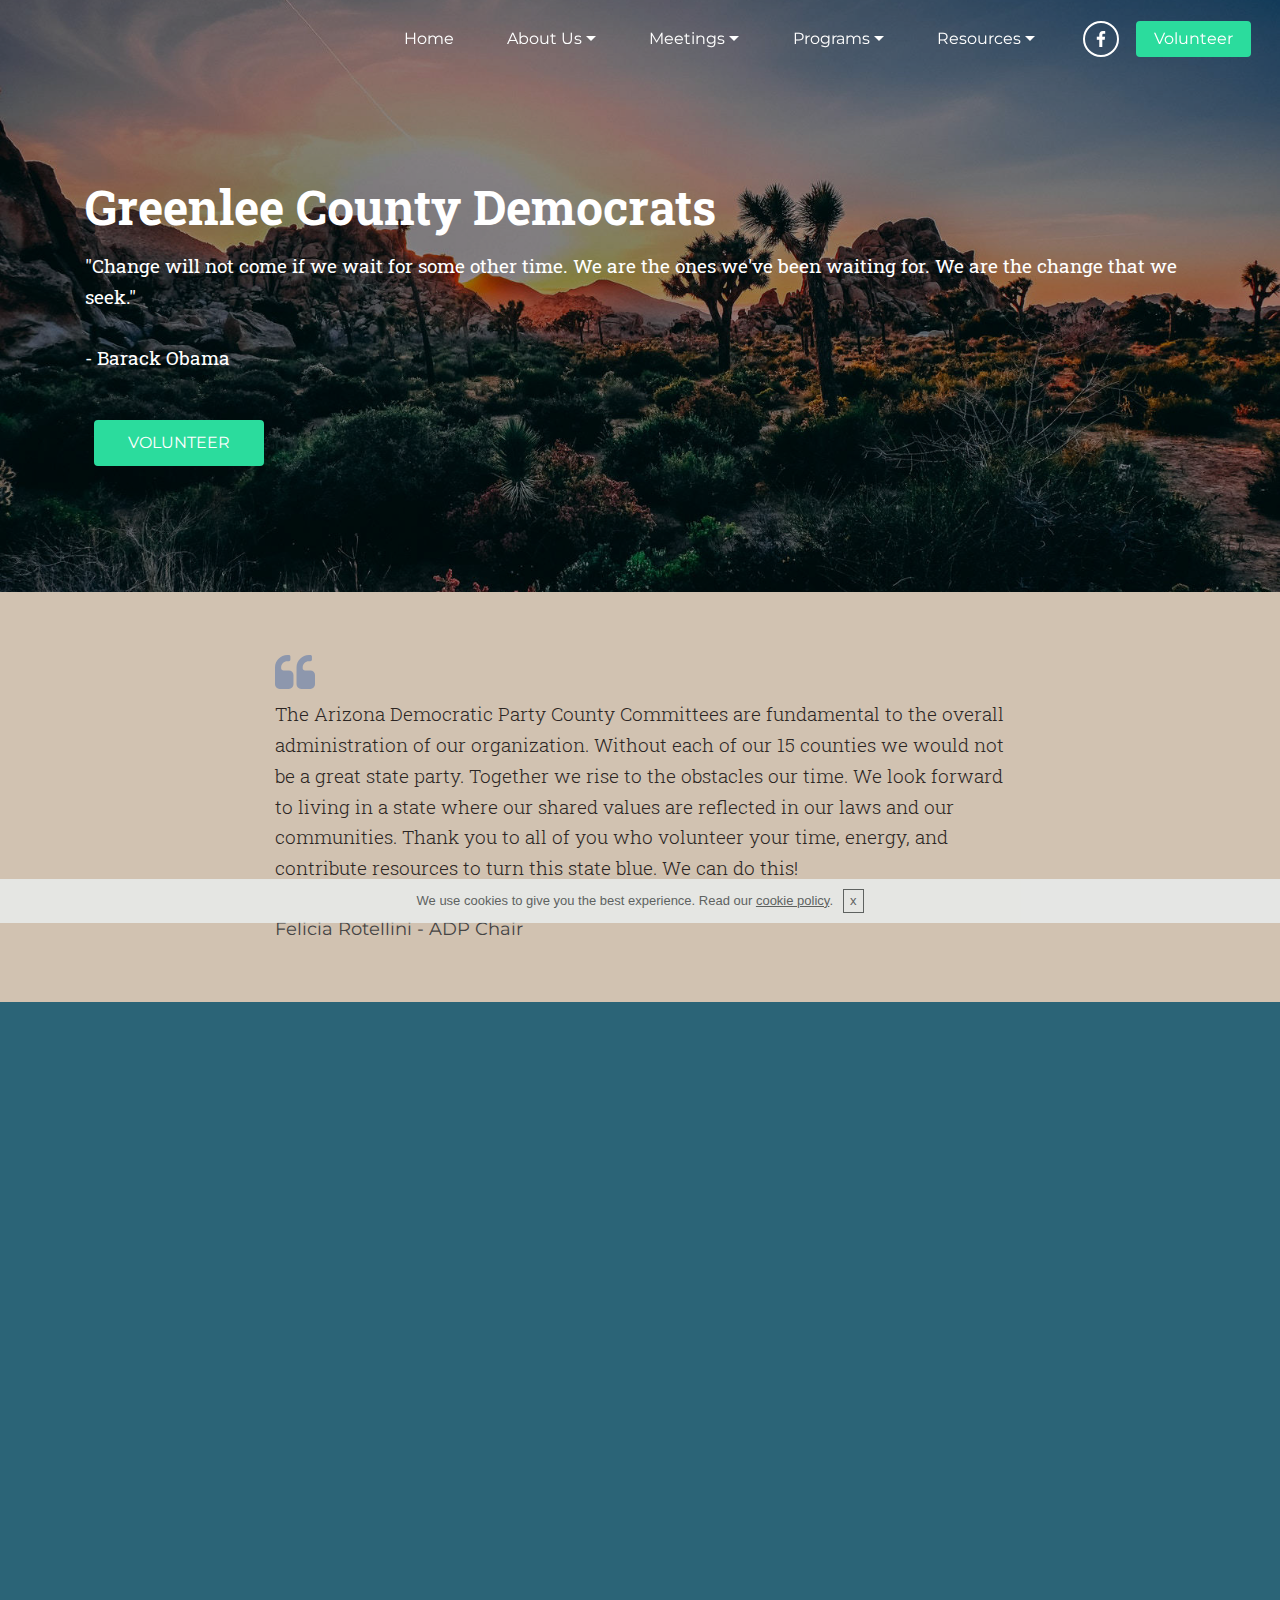
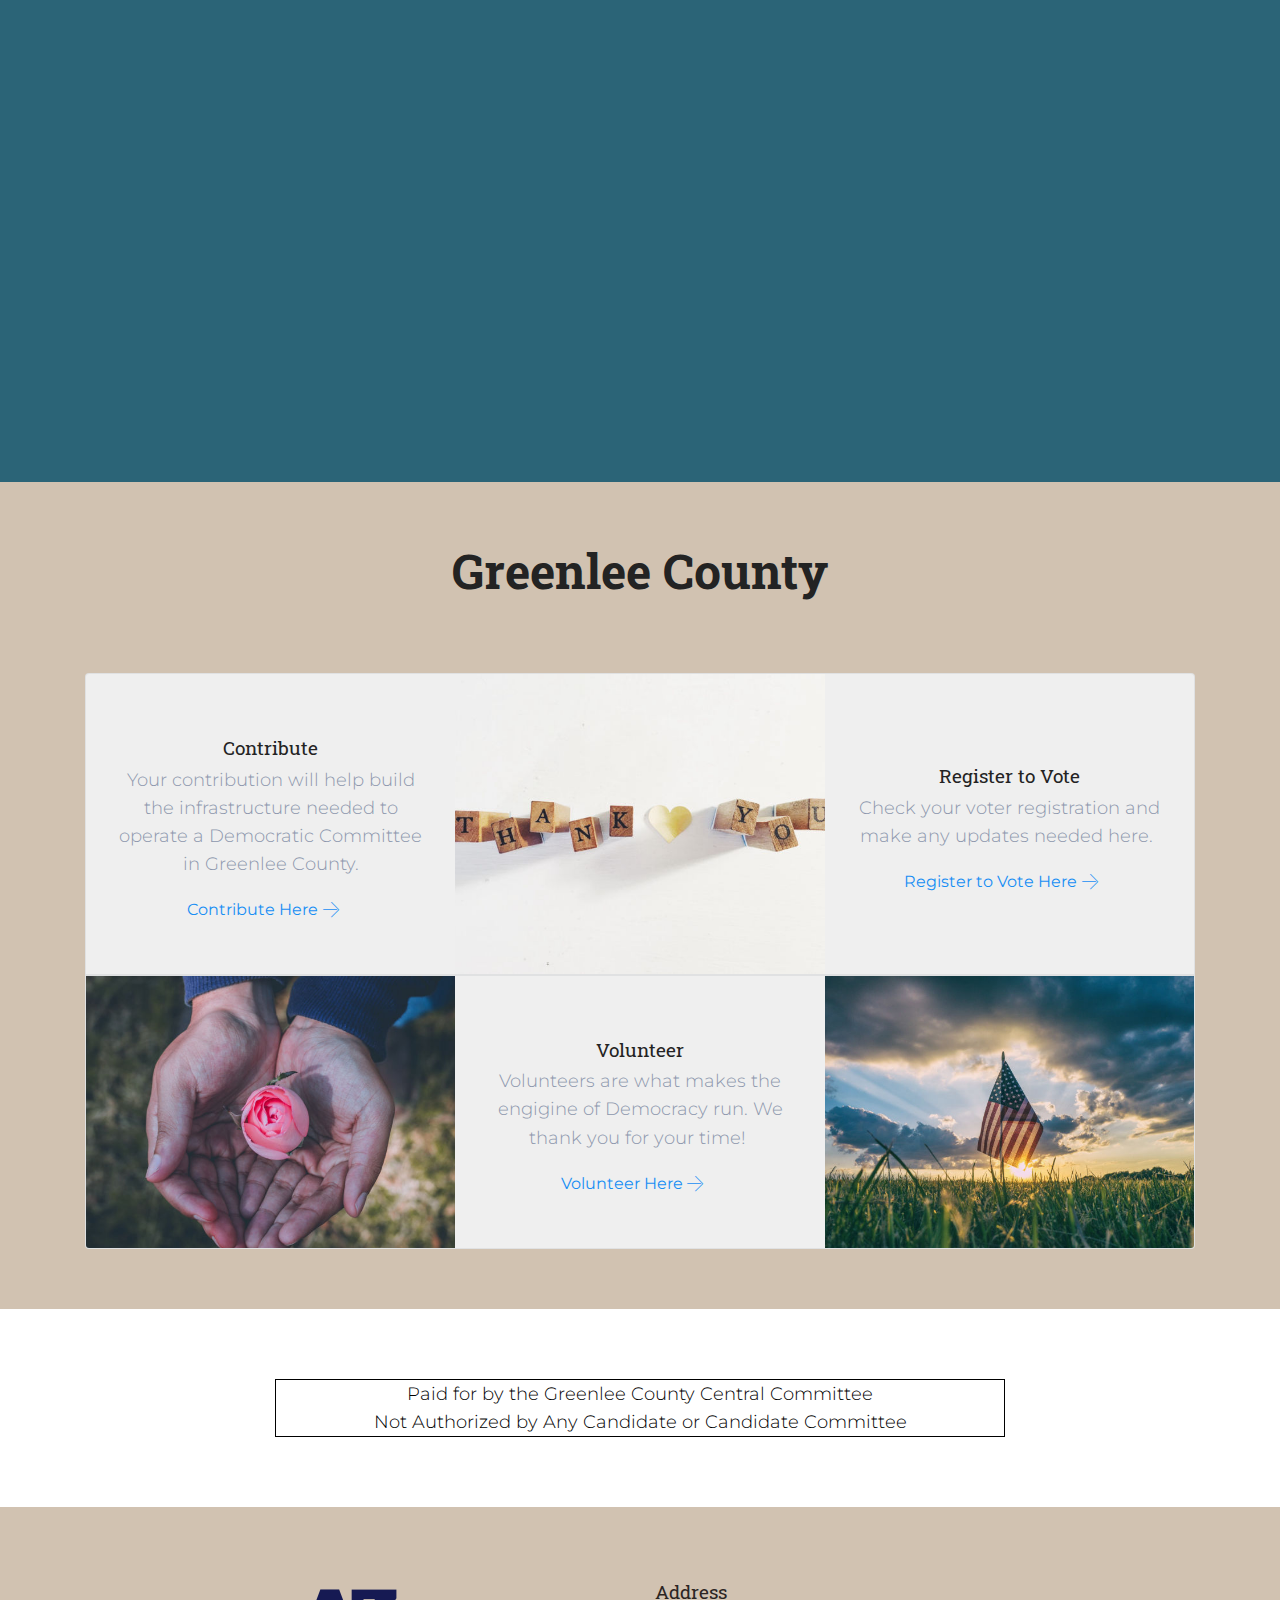
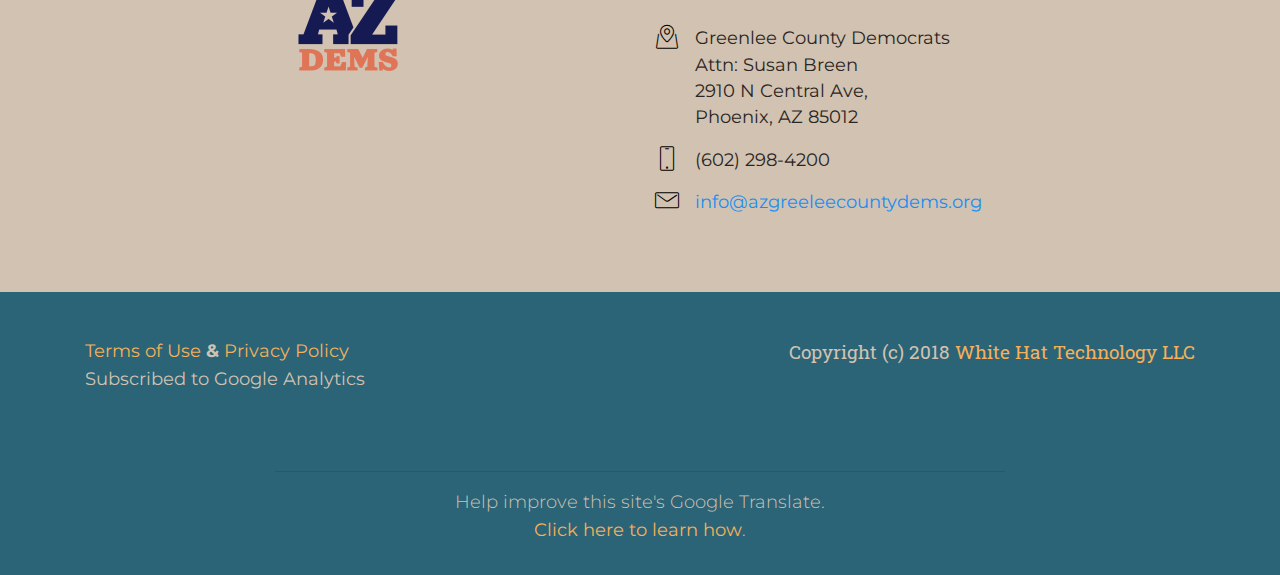
<file: index.html>
<!DOCTYPE html>
<html >
<head>
  <!-- Site made with Mobirise Website Builder v4.8.2, https://mobirise.com -->
  <meta charset="UTF-8">
  <meta http-equiv="X-UA-Compatible" content="IE=edge">
  <meta name="generator" content="Mobirise v4.8.2, mobirise.com">
  <meta name="viewport" content="width=device-width, initial-scale=1, minimum-scale=1">
  <link rel="shortcut icon" href="assets/images/az-dems-logo-main-logo-128x96.png" type="image/x-icon">
  <meta name="description" content="">
  <title>Home</title>
  <link rel="stylesheet" href="assets/web/assets/mobirise-icons/mobirise-icons.css">
  <link rel="stylesheet" href="assets/tether/tether.min.css">
  <link rel="stylesheet" href="assets/bootstrap/css/bootstrap.min.css">
  <link rel="stylesheet" href="assets/bootstrap/css/bootstrap-grid.min.css">
  <link rel="stylesheet" href="assets/bootstrap/css/bootstrap-reboot.min.css">
  <link rel="stylesheet" href="assets/soundcloud-plugin/style.css">
  <link rel="stylesheet" href="assets/dropdown/css/style.css">
  <link rel="stylesheet" href="assets/socicon/css/styles.css">
  <link rel="stylesheet" href="assets/theme/css/style.css">
  <link rel="stylesheet" href="assets/mobirise/css/mbr-additional.css" type="text/css">
  
  
  
</head>
<body>

<!-- Google Analytics -->
<!-- Global site tag (gtag.js) - Google Analytics -->
<script async src="https://www.googletagmanager.com/gtag/js?id=UA-115016310-12"></script>
<script>
  window.dataLayer = window.dataLayer || [];
  function gtag(){dataLayer.push(arguments);}
  gtag('js', new Date());

  gtag('config', 'UA-115016310-12');
</script>
<!-- /Google Analytics -->


  <section class="menu cid-qNhkv00cXg" once="menu" id="menu2-n">

    
    

    <nav class="navbar navbar-dropdown navbar-fixed-top navbar-expand-lg">
        <div class="navbar-brand">
            
            
        </div>
        <button class="navbar-toggler" type="button" data-toggle="collapse" data-target="#navbarSupportedContent" aria-controls="navbarNavAltMarkup" aria-expanded="false" aria-label="Toggle navigation">
            <div class="hamburger">
                <span></span>
                <span></span>
                <span></span>
                <span></span>
            </div>
        </button>
      <div class="collapse navbar-collapse" id="navbarSupportedContent">
            <ul class="navbar-nav nav-dropdown navbar-nav-top-padding" data-app-modern-menu="true"><li class="nav-item">
                    <a class="nav-link link text-white display-4" href="index.html">
                        Home
                    </a>
                </li>
                <li class="nav-item dropdown">
                    <a class="nav-link link dropdown-toggle text-white display-4" href="https://mobirise.com" data-toggle="dropdown-submenu" aria-expanded="false">
                        About Us
                    </a><div class="dropdown-menu"><a class="dropdown-item text-white display-4" href="Mission.html" aria-expanded="false">Mission</a><a class="dropdown-item text-white display-4" href="CountyExecutiveBoard.html" aria-expanded="false">Greenlee County Executive Board</a><a class="dropdown-item text-white display-4" href="SCCDPBylaws.html">Greenlee  County Bylaws</a></div>
                </li><li class="nav-item dropdown open"><a class="nav-link link dropdown-toggle text-white display-4" href="https://mobirise.com" data-toggle="dropdown-submenu" aria-expanded="true">
                        Meetings</a><div class="dropdown-menu"><a class="text-white dropdown-item display-4" href="DemocraticClubs.html" aria-expanded="false">Greenlee County Dem Clubs</a><a class="dropdown-item text-white display-4" href="http://www.azdem.org/state-committee" target="_blank">ADP Statecommittee Meetings</a></div></li><li class="nav-item dropdown"><a class="nav-link link text-white dropdown-toggle display-4" href="https://mobirise.com" aria-expanded="false" data-toggle="dropdown-submenu">
                        Programs</a><div class="dropdown-menu"><a class="text-white dropdown-item display-4" href="http://adpacademy.azblueleader.com" aria-expanded="false" target="_blank">ADP Academy</a><a class="text-white dropdown-item display-4" href="CopperStateLeadersCoucil.html" aria-expanded="false">Copper State Leadership Council</a></div></li><li class="nav-item dropdown"><a class="nav-link link text-white dropdown-toggle display-4" href="http://www.azdem.org/candidates-elected-officials-0" aria-expanded="false" target="_blank" data-toggle="dropdown-submenu">Resources</a><div class="dropdown-menu"><a class="text-white dropdown-item display-4" href="https://www.azcleanelections.gov/en/arizona-elections/upcoming" aria-expanded="false" target="_blank">Candidates and Elections</a><a class="text-white dropdown-item display-4" href="https://servicearizona.com/voterRegistration?popularclick" aria-expanded="false" target="_blank">Register to Vote</a></div></li></ul>
            <div class="icons-menu">
              <div class="soc-item">
                <a href="https://www.facebook.com/greenleedems/" target="_blank">
                  <span class="mbr-iconfont socicon-facebook socicon"></span>
                </a>
              </div>
              
              
              
              
              
            </div>
            <div class="navbar-buttons mbr-section-btn"><a class="btn btn-sm btn-secondary display-4" href="http://www.azdem.org/volunteer" target="_blank">
                    Volunteer</a><div id="google_translate_element"></div><script type="text/javascript">
function googleTranslateElementInit() {
  new google.translate.TranslateElement({pageLanguage: 'en', includedLanguages: 'es', layout: google.translate.TranslateElement.InlineLayout.SIMPLE, autoDisplay: false}, 'google_translate_element');
}
</script><script type="text/javascript" src="//translate.google.com/translate_a/element.js?cb=googleTranslateElementInit"></script></div>
      </div>     
    </nav>
</section>

<section class="header3 cid-qNhAxYDPRU" id="header3-y">

    

    <div class="mbr-overlay" style="opacity: 0.4; background-color: rgb(0, 0, 0);">
    </div>

    <div class="container mbr-white">
        
        
        <h1 class="mbr-section-title mbr-fonts-style pb-2 display-1"><strong><br></strong><strong>Greenlee County Democrats</strong></h1>
        <p class="mbr-text pb-4 mbr-fonts-style display-5">"Change will not come if we wait for some other time. We are the ones we've been waiting for. We are the change that we seek."<br><br>- Barack Obama</p>
        <div class="mbr-section-btn"><a class="btn btn-lg btn-secondary display-4" href="http://www.azdem.org/volunteer" target="_blank">VOLUNTEER<br></a></div>
    </div>
    
</section>

<section class="mbr-section content6 cid-qNhECnJ4w3" id="content6-11">

     

    <div class="container">
        <div class="row justify-content-center">
            <div class="col-12 col-md-10 col-lg-8">
                <div class="blockquote-quote align-left">
                    <svg class="gradient-element" x="0px" y="0px" width="475.082px" height="475.081px" viewBox="0 0 475.082 475.081" xml:space="preserve">
                        <g><g>
                            <path d="M164.45,219.27h-63.954c-7.614,0-14.087-2.664-19.417-7.994c-5.327-5.33-7.994-11.801-7.994-19.417v-9.132    c0-20.177,7.139-37.401,21.416-51.678c14.276-14.272,31.503-21.411,51.678-21.411h18.271c4.948,0,9.229-1.809,12.847-5.424    c3.616-3.617,5.424-7.898,5.424-12.847V54.819c0-4.948-1.809-9.233-5.424-12.85c-3.617-3.612-7.898-5.424-12.847-5.424h-18.271    c-19.797,0-38.684,3.858-56.673,11.563c-17.987,7.71-33.545,18.132-46.68,31.267c-13.134,13.129-23.553,28.688-31.262,46.677    C3.855,144.039,0,162.931,0,182.726v200.991c0,15.235,5.327,28.171,15.986,38.834c10.66,10.657,23.606,15.985,38.832,15.985    h109.639c15.225,0,28.167-5.328,38.828-15.985c10.657-10.663,15.987-23.599,15.987-38.834V274.088    c0-15.232-5.33-28.168-15.994-38.832C192.622,224.6,179.675,219.27,164.45,219.27z"></path>
                            <path d="M459.103,235.256c-10.656-10.656-23.599-15.986-38.828-15.986h-63.953c-7.61,0-14.089-2.664-19.41-7.994    c-5.332-5.33-7.994-11.801-7.994-19.417v-9.132c0-20.177,7.139-37.401,21.409-51.678c14.271-14.272,31.497-21.411,51.682-21.411    h18.267c4.949,0,9.233-1.809,12.848-5.424c3.613-3.617,5.428-7.898,5.428-12.847V54.819c0-4.948-1.814-9.233-5.428-12.85    c-3.614-3.612-7.898-5.424-12.848-5.424h-18.267c-19.808,0-38.691,3.858-56.685,11.563c-17.984,7.71-33.537,18.132-46.672,31.267    c-13.135,13.129-23.559,28.688-31.265,46.677c-7.707,17.987-11.567,36.879-11.567,56.674v200.991    c0,15.235,5.332,28.171,15.988,38.834c10.657,10.657,23.6,15.985,38.828,15.985h109.633c15.229,0,28.171-5.328,38.827-15.985    c10.664-10.663,15.985-23.599,15.985-38.834V274.088C475.082,258.855,469.76,245.92,459.103,235.256z"></path>
                        </g></g>
                    </svg>
                </div>
                <div class="mbr-text mbr-fonts-style pb-3 mbr-light display-5">The Arizona Democratic Party County Committees are fundamental to the overall administration of our organization. Without each of our 15 counties we would not be a great state party. Together we rise to the obstacles our time.  We look forward to living in a state where our shared values are reflected in our laws and our communities. Thank you to all of you who volunteer your time, energy, and contribute resources to turn this state blue. We can do this!</div>
                <div class="signature mbr-fonts-style align-left pt-3 display-7">Felicia Rotellini - ADP Chair</div>
            </div>
        </div>
    </div>
</section>

<section class="video1 cid-qNhWklcViT" id="video2-1q">

    
    
    <figure class="mbr-figure align-center">
        <div class="video-block" style="width: 66%;">
            <div><iframe class="mbr-embedded-video" src="https://www.youtube.com/embed/Z8oJV_mBY9g?rel=0&amp;amp;showinfo=0&amp;autoplay=0&amp;loop=0" width="800" height="600" frameborder="0" allowfullscreen></iframe></div>
        </div>
    </figure>
</section>

<section class="features10 cid-qNhDyL6WVB" id="features10-z">

    

    
    <div class="container">
    	<h2 class="mbr-fonts-style mb-3 mbr-section-title align-center display-1"><strong>Greenlee County</strong><br><strong>&nbsp;</strong></h2>
        


        <div class="rows-wrapper">
            <div class="row main align-items-center top-radius">
                <div class="col-md-4 text-element">
                    <div class="text-content">
                        <div class="card-img pb-3 align-center">
                            
                        </div>
                        <h2 class="mbr-title  mbr-fonts-style align-center display-5">
                            Contribute</h2>
                        <p class="mbr-text card-text mbr-light mbr-fonts-style align-center display-7">
                            Your contribution will help build <br>the infrastructure needed to operate a Democratic Committee in Greenlee  County.
                        </p>
                        <div class="mbr-section-btn align-center"><a class="btn-underline mr-3 text-info display-4" href="https://secure.actblue.com/donate/activate-membership?refcode=web_home&recurring=1" target="_blank">Contribute Here</a></div>
                    </div>
                </div>
                <div class="col-md-4 image-element align-self-stretch">
                    <div class="img-wrap">
                        <img src="assets/images/mbr-1-700x467.jpg" alt="" title="">
                    </div>
                </div>
                <div class="col-md-4 text-element">
                    <div class="text-content">
                        <div class="card-img pb-3 align-center">
                            
                        </div>
                        <h2 class="mbr-title  mbr-fonts-style align-center display-5">
                            Register to Vote</h2>
                        <p class="mbr-text card-text mbr-light mbr-fonts-style align-center display-7">Check your voter registration and make any updates needed here.&nbsp;<br></p>
                        <div class="mbr-section-btn align-center"><a class="btn-underline mr-3 text-info display-4" href="https://servicearizona.com/voterRegistration?popularclick" target="_blank">Register to Vote Here</a></div>
                    </div>
                </div>
            </div>
            <div class="row main-reverse align-items-center bottom-radius">
                <div class="col-md-4 image-element align-self-stretch">
                    <div class="img-wrap">
                        <img src="assets/images/mbr-700x477.jpg" alt="" title="">
                    </div>
                </div>
                <div class="col-md-4 text-element">
                    <div class="text-content">
                        <div class="card-img pb-3 align-center">
                            
                        </div>
                        <h2 class="mbr-title  mbr-fonts-style align-center display-5">
                            Volunteer</h2>
                        <p class="mbr-text card-text mbr-light mbr-fonts-style align-center display-7">Volunteers are what makes the engigine of Democracy run.  We <br>thank you for your time!&nbsp;<br></p>
                        <div class="mbr-section-btn align-center"><a class="btn-underline mr-3 text-info display-4" href="http://www.azdem.org/volunteer" target="_blank">Volunteer Here</a></div>
                    </div>
                </div>
                <div class="col-md-4 image-element align-self-stretch">
                    <div class="img-wrap">
                        <img src="assets/images/mbr-2-700x467.jpg" alt="" title="">
                    </div>
                </div>
            </div>
            
            
        </div>
    </div>
</section>

<section class="mbr-section content1 cid-r0gbcUWKsb" id="content1-3l">
    
     

    <div class="container">
        <div class="row justify-content-center">
            <div class="col-lg-8 col-md-10">
                <p class="mbr-text mbr-fonts-style mbr-light display-7">Paid for by the Greenlee County Central Committee 
<br>Not Authorized by Any Candidate or Candidate Committee</p>
            </div>
        </div>
    </div>
</section>

<section class="footer1 cid-qNhJjXFU63" id="footer1-18">

    

    

    <div class="container">
        <div class="media-container-row content text-white">
            <div class="col-12 col-lg-4 col-md-6">
                <div class="media-wrap">
                    <a href="index.html">
                        <img src="assets/images/az-dems-logo-main-logo-1-256x192.png" alt="Mobirise" title="">
                    </a>
                </div>
                
            </div>
            <div class="col-12 col-lg-3 mbr-fonts-style mbr-black col-lg-4 col-md-6">
                <h5 class="pb-3 column-title display-5">
                    Address
                </h5>
                <div class="contact-list display-7">
                    
                    
                <div class="list-item">
                        <span class="mbr-iconfont mbri-map-pin" style="color: rgb(0, 0, 0);"></span>
                        <p>Greenlee County Democrats<br>Attn: Susan Breen<br>2910 N Central Ave, <br>Phoenix, AZ 85012<br></p>
                    </div><div class="list-item">
                        <span class="mbr-iconfont mbri-mobile" style="color: rgb(0, 0, 0);"></span>
                        <p>(602) 298-4200<br></p>
                    </div><div class="list-item">
                        <span class="mbr-iconfont mbri-letter" style="color: rgb(0, 0, 0);"></span>
                        <p><a href="mailto:info@azgreeleecountydems.org" class="text-info">info@azgreeleecountydems.org</a></p>
                    </div></div>
            </div>
    
            
            
        </div>

        
    </div>
</section>

<section class="cid-r2HMULc2kO" id="footer4-6r">

    

    

    <div class="container">
        <div class="row">
            <div class="col-md-12 text1 col-lg-6">
                <p class="mbr-text mbr-bold links mbr-fonts-style align-left display-7"><a href="TermsofUse.html">Terms of Use</a> &amp; <a href="PrivacyPolicy.html">Privacy Policy</a>
<br><span style="font-weight: normal;">Subscribed to Google Analytics</span><br></p>
            </div>
            <div class="col-md-12 copyright align-right text2 col-lg-6">
                <p class="mbr-text mbr-bold mbr-fonts-style display-5"><span style="font-weight: normal;">
                    Copyright (c) 2018</span> <a href="http://www.whitehattechnology.com">White Hat Technology LLC</a>
                </p>
            </div>
            <div class="col-lg-4 col-md-12">
                
            </div>    
        </div>
    </div>
</section>

<section class="mbr-section content1 cid-r2HMVdvwfX" id="content1-6s">
    
     

    <div class="container">
        <div class="row justify-content-center">
            <div class="col-lg-8 col-md-10">
               <hr> <p class="mbr-text mbr-fonts-style mbr-light display-7">Help improve this site's Google Translate. 
<br><a href="https://translate.google.com/community" target="_blank">Click here to learn how</a>.</p>
            </div>
        </div>
    </div>
</section>


  <script src="assets/web/assets/jquery/jquery.min.js"></script>
  <script src="assets/popper/popper.min.js"></script>
  <script src="assets/tether/tether.min.js"></script>
  <script src="assets/bootstrap/js/bootstrap.min.js"></script>
  <script src="assets/smoothscroll/smooth-scroll.js"></script>
  <script src="assets/cookies-alert-plugin/cookies-alert-core.js"></script>
  <script src="assets/cookies-alert-plugin/cookies-alert-script.js"></script>
  <script src="assets/dropdown/js/script.min.js"></script>
  <script src="assets/touch-swipe/jquery.touch-swipe.min.js"></script>
  <script src="assets/theme/js/script.js"></script>
  
  
<input name="cookieData" type="hidden" data-cookie-text="We use cookies to give you the best experience. Read our <a href='privacy.html'>cookie policy</a>.">
  </body>
</html>
</file>
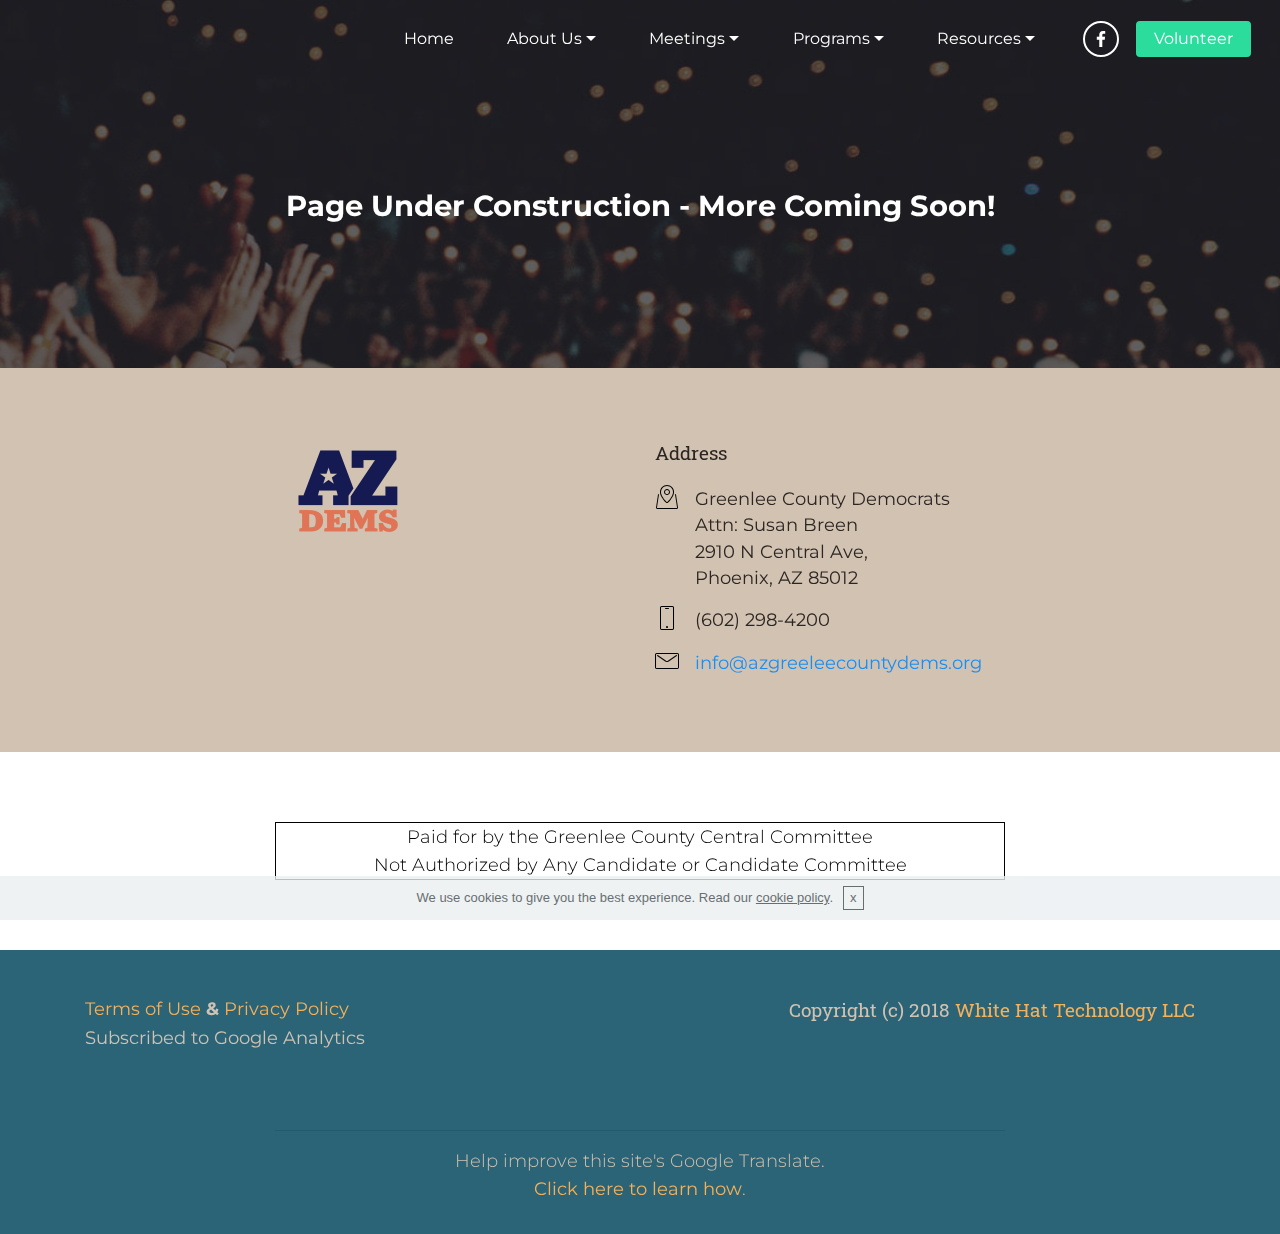
<file: Blog.html>
<!DOCTYPE html>
<html >
<head>
  <!-- Site made with Mobirise Website Builder v4.8.2, https://mobirise.com -->
  <meta charset="UTF-8">
  <meta http-equiv="X-UA-Compatible" content="IE=edge">
  <meta name="generator" content="Mobirise v4.8.2, mobirise.com">
  <meta name="viewport" content="width=device-width, initial-scale=1, minimum-scale=1">
  <link rel="shortcut icon" href="assets/images/az-dems-logo-main-logo-128x96.png" type="image/x-icon">
  <meta name="description" content="Keep up with Apache County Dems by visiting our blog.  ">
  <title>Blog</title>
  <link rel="stylesheet" href="assets/web/assets/mobirise-icons/mobirise-icons.css">
  <link rel="stylesheet" href="assets/tether/tether.min.css">
  <link rel="stylesheet" href="assets/soundcloud-plugin/style.css">
  <link rel="stylesheet" href="assets/bootstrap/css/bootstrap.min.css">
  <link rel="stylesheet" href="assets/bootstrap/css/bootstrap-grid.min.css">
  <link rel="stylesheet" href="assets/bootstrap/css/bootstrap-reboot.min.css">
  <link rel="stylesheet" href="assets/dropdown/css/style.css">
  <link rel="stylesheet" href="assets/socicon/css/styles.css">
  <link rel="stylesheet" href="assets/theme/css/style.css">
  <link rel="stylesheet" href="assets/mobirise/css/mbr-additional.css" type="text/css">
  
  
  
</head>
<body>

<!-- Google Analytics -->
<!-- Global site tag (gtag.js) - Google Analytics -->
<script async src="https://www.googletagmanager.com/gtag/js?id=UA-115016310-12"></script>
<script>
  window.dataLayer = window.dataLayer || [];
  function gtag(){dataLayer.push(arguments);}
  gtag('js', new Date());

  gtag('config', 'UA-115016310-12');
</script>
<!-- /Google Analytics -->


  <section class="info1 cid-r0s4Wju3Ez mbr-parallax-background" id="info1-54">

    

    <div class="mbr-overlay" style="opacity: 0.7;">
    </div>

    <div class="container align-left">
        <div class="row justify-content-center">
            <div class="media-container-column col-md-10">
                <h1 class="mbr-section-title align-center pb-3 mbr-fonts-style display-2"><strong><br></strong><br><strong>Page Under Construction - More Coming Soon!</strong></h1>
                
                
            </div>
        </div>
    </div>
    
</section>

<section class="menu cid-r0s4WkgaTF" once="menu" id="menu2-56">

    
    

    <nav class="navbar navbar-dropdown navbar-fixed-top navbar-expand-lg">
        <div class="navbar-brand">
            
            
        </div>
        <button class="navbar-toggler" type="button" data-toggle="collapse" data-target="#navbarSupportedContent" aria-controls="navbarNavAltMarkup" aria-expanded="false" aria-label="Toggle navigation">
            <div class="hamburger">
                <span></span>
                <span></span>
                <span></span>
                <span></span>
            </div>
        </button>
      <div class="collapse navbar-collapse" id="navbarSupportedContent">
            <ul class="navbar-nav nav-dropdown navbar-nav-top-padding" data-app-modern-menu="true"><li class="nav-item">
                    <a class="nav-link link text-white display-4" href="index.html">
                        Home
                    </a>
                </li>
                <li class="nav-item dropdown">
                    <a class="nav-link link dropdown-toggle text-white display-4" href="https://mobirise.com" data-toggle="dropdown-submenu" aria-expanded="false">
                        About Us
                    </a><div class="dropdown-menu"><a class="dropdown-item text-white display-4" href="Mission.html" aria-expanded="false">Mission</a><a class="dropdown-item text-white display-4" href="CountyExecutiveBoard.html" aria-expanded="false">Greenlee County Executive Board</a><a class="dropdown-item text-white display-4" href="SCCDPBylaws.html">Greenlee  County Bylaws</a></div>
                </li><li class="nav-item dropdown open"><a class="nav-link link dropdown-toggle text-white display-4" href="https://mobirise.com" data-toggle="dropdown-submenu" aria-expanded="true">
                        Meetings</a><div class="dropdown-menu"><a class="text-white dropdown-item display-4" href="DemocraticClubs.html" aria-expanded="false">Greenlee County Dem Clubs</a><a class="dropdown-item text-white display-4" href="http://www.azdem.org/state-committee" target="_blank">ADP Statecommittee Meetings</a></div></li><li class="nav-item dropdown"><a class="nav-link link text-white dropdown-toggle display-4" href="https://mobirise.com" aria-expanded="false" data-toggle="dropdown-submenu">
                        Programs</a><div class="dropdown-menu"><a class="text-white dropdown-item display-4" href="http://adpacademy.azblueleader.com" aria-expanded="false" target="_blank">ADP Academy</a><a class="text-white dropdown-item display-4" href="CopperStateLeadersCoucil.html" aria-expanded="false">Copper State Leadership Council</a></div></li><li class="nav-item dropdown"><a class="nav-link link text-white dropdown-toggle display-4" href="http://www.azdem.org/candidates-elected-officials-0" aria-expanded="false" target="_blank" data-toggle="dropdown-submenu">Resources</a><div class="dropdown-menu"><a class="text-white dropdown-item display-4" href="https://www.azcleanelections.gov/en/arizona-elections/upcoming" aria-expanded="false" target="_blank">Candidates and Elections</a><a class="text-white dropdown-item display-4" href="https://servicearizona.com/voterRegistration?popularclick" aria-expanded="false" target="_blank">Register to Vote</a></div></li></ul>
            <div class="icons-menu">
              <div class="soc-item">
                <a href="https://www.facebook.com/greenleedems/" target="_blank">
                  <span class="mbr-iconfont socicon-facebook socicon"></span>
                </a>
              </div>
              
              
              
              
              
            </div>
            <div class="navbar-buttons mbr-section-btn"><a class="btn btn-sm btn-secondary display-4" href="http://www.azdem.org/volunteer" target="_blank">
                    Volunteer</a><div id="google_translate_element"></div><script type="text/javascript">
function googleTranslateElementInit() {
  new google.translate.TranslateElement({pageLanguage: 'en', includedLanguages: 'es', layout: google.translate.TranslateElement.InlineLayout.SIMPLE, autoDisplay: false}, 'google_translate_element');
}
</script><script type="text/javascript" src="//translate.google.com/translate_a/element.js?cb=googleTranslateElementInit"></script></div>
      </div>     
    </nav>
</section>

<section class="footer1 cid-r0s4WkNTU5" id="footer1-57">

    

    

    <div class="container">
        <div class="media-container-row content text-white">
            <div class="col-12 col-lg-4 col-md-6">
                <div class="media-wrap">
                    <a href="index.html">
                        <img src="assets/images/az-dems-logo-main-logo-1-256x192.png" alt="Mobirise" title="">
                    </a>
                </div>
                
            </div>
            <div class="col-12 col-lg-3 mbr-fonts-style mbr-black col-lg-4 col-md-6">
                <h5 class="pb-3 column-title display-5">
                    Address
                </h5>
                <div class="contact-list display-7">
                    
                    
                <div class="list-item">
                        <span class="mbr-iconfont mbri-map-pin" style="color: rgb(0, 0, 0);"></span>
                        <p>Greenlee County Democrats<br>Attn: Susan Breen<br>2910 N Central Ave, <br>Phoenix, AZ 85012<br></p>
                    </div><div class="list-item">
                        <span class="mbr-iconfont mbri-mobile" style="color: rgb(0, 0, 0);"></span>
                        <p>(602) 298-4200<br></p>
                    </div><div class="list-item">
                        <span class="mbr-iconfont mbri-letter" style="color: rgb(0, 0, 0);"></span>
                        <p><a href="mailto:info@azgreeleecountydems.org" class="text-info">info@azgreeleecountydems.org</a></p>
                    </div></div>
            </div>
    
            
            
        </div>

        
    </div>
</section>

<section class="mbr-section content1 cid-r0Abyle0k6" id="content1-5p">
    
     

    <div class="container">
        <div class="row justify-content-center">
            <div class="col-lg-8 col-md-10">
                <p class="mbr-text mbr-fonts-style mbr-light display-7">Paid for by the Greenlee County Central Committee 
<br>Not Authorized by Any Candidate or Candidate Committee</p>
            </div>
        </div>
    </div>
</section>

<section class="cid-r0s4WlFk1m" id="footer4-58">

    

    

    <div class="container">
        <div class="row">
            <div class="col-md-12 text1 col-lg-6">
                <p class="mbr-text mbr-bold links mbr-fonts-style align-left display-7"><a href="TermsofUse.html">Terms of Use</a> &amp; <a href="PrivacyPolicy.html">Privacy Policy</a>
<br><span style="font-weight: normal;">Subscribed to Google Analytics</span><br></p>
            </div>
            <div class="col-md-12 copyright align-right text2 col-lg-6">
                <p class="mbr-text mbr-bold mbr-fonts-style display-5"><span style="font-weight: normal;">
                    Copyright (c) 2018</span> <a href="http://www.whitehattechnology.com">White Hat Technology LLC</a>
                </p>
            </div>
            <div class="col-lg-4 col-md-12">
                
            </div>    
        </div>
    </div>
</section>

<section class="mbr-section content1 cid-r2TFv9oWRv" id="content1-74">
    
     

    <div class="container">
        <div class="row justify-content-center">
            <div class="col-lg-8 col-md-10">
               <hr> <p class="mbr-text mbr-fonts-style mbr-light display-7">Help improve this site's Google Translate. 
<br><a href="https://translate.google.com/community" target="_blank">Click here to learn how</a>.</p>
            </div>
        </div>
    </div>
</section>


  <script src="assets/web/assets/jquery/jquery.min.js"></script>
  <script src="assets/popper/popper.min.js"></script>
  <script src="assets/tether/tether.min.js"></script>
  <script src="assets/bootstrap/js/bootstrap.min.js"></script>
  <script src="assets/smoothscroll/smooth-scroll.js"></script>
  <script src="assets/cookies-alert-plugin/cookies-alert-core.js"></script>
  <script src="assets/cookies-alert-plugin/cookies-alert-script.js"></script>
  <script src="assets/parallax/jarallax.min.js"></script>
  <script src="assets/dropdown/js/script.min.js"></script>
  <script src="assets/touch-swipe/jquery.touch-swipe.min.js"></script>
  <script src="assets/theme/js/script.js"></script>
  
  
<input name="cookieData" type="hidden" data-cookie-text="We use cookies to give you the best experience. Read our <a href='privacy.html'>cookie policy</a>.">
  </body>
</html>
</file>
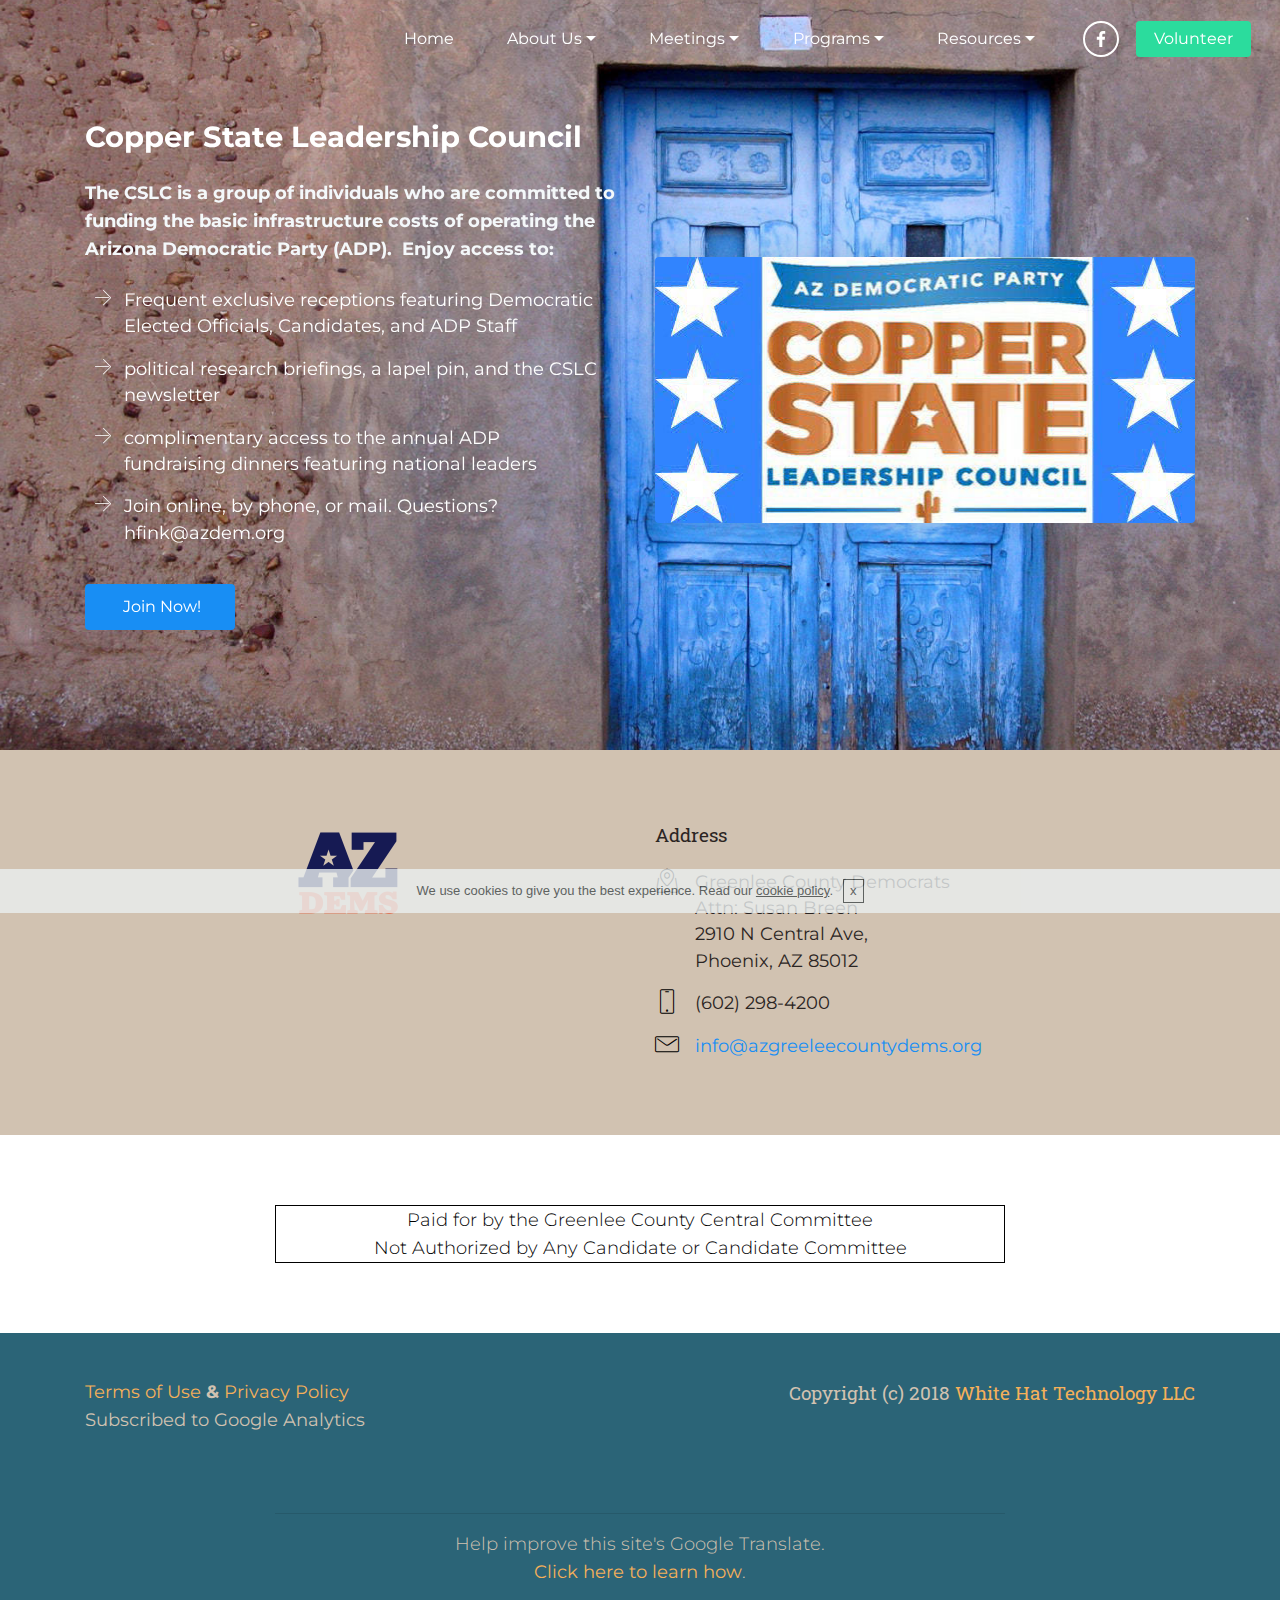
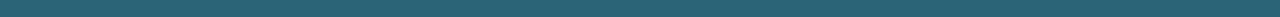
<file: CopperStateLeadersCoucil.html>
<!DOCTYPE html>
<html >
<head>
  <!-- Site made with Mobirise Website Builder v4.8.2, https://mobirise.com -->
  <meta charset="UTF-8">
  <meta http-equiv="X-UA-Compatible" content="IE=edge">
  <meta name="generator" content="Mobirise v4.8.2, mobirise.com">
  <meta name="viewport" content="width=device-width, initial-scale=1, minimum-scale=1">
  <link rel="shortcut icon" href="assets/images/az-dems-logo-main-logo-128x96.png" type="image/x-icon">
  <meta name="description" content="Fundraising">
  <title>Copper State Leaders Coucil </title>
  <link rel="stylesheet" href="assets/web/assets/mobirise-icons/mobirise-icons.css">
  <link rel="stylesheet" href="assets/tether/tether.min.css">
  <link rel="stylesheet" href="assets/soundcloud-plugin/style.css">
  <link rel="stylesheet" href="assets/bootstrap/css/bootstrap.min.css">
  <link rel="stylesheet" href="assets/bootstrap/css/bootstrap-grid.min.css">
  <link rel="stylesheet" href="assets/bootstrap/css/bootstrap-reboot.min.css">
  <link rel="stylesheet" href="assets/dropdown/css/style.css">
  <link rel="stylesheet" href="assets/socicon/css/styles.css">
  <link rel="stylesheet" href="assets/theme/css/style.css">
  <link rel="stylesheet" href="assets/mobirise/css/mbr-additional.css" type="text/css">
  
  
  
</head>
<body>

<!-- Google Analytics -->
<!-- Global site tag (gtag.js) - Google Analytics -->
<script async src="https://www.googletagmanager.com/gtag/js?id=UA-115016310-12"></script>
<script>
  window.dataLayer = window.dataLayer || [];
  function gtag(){dataLayer.push(arguments);}
  gtag('js', new Date());

  gtag('config', 'UA-115016310-12');
</script>
<!-- /Google Analytics -->


  <section class="features7 cid-qNk63UNI68 mbr-parallax-background" id="features7-28">
    

    

    <div class="container">
        <div class="row main-row">
            <div class="text-content mb-4 col-lg-6">
                <h2 class="mb-4 mbr-fonts-style mbr-section-title display-2"><strong>Copper State Leadership Council</strong></h2>
                <h3 class="mbr-fonts-style mbr-text align-left mbr-light display-7"><strong>The CSLC is a group of individuals who are committed to funding the basic infrastructure costs of operating the Arizona Democratic Party (ADP). &nbsp;Enjoy access to:</strong></h3>
                <div class="list counter-container col-12  mbr-fonts-style mbr-black display-7">
                    <ul>
                        <li>Frequent exclusive receptions featuring Democratic Elected Officials, Candidates, and ADP Staff</li>
                        <li>political research briefings, a lapel pin, and the CSLC newsletter</li>
                        <li>complimentary access to the annual ADP fundraising dinners featuring national leaders</li><li>Join online, by phone, or mail. Questions? hfink@azdem.org</li>
                    </ul>
                </div>
                <div class="mbr-section-btn align-left pt-3"><a class="btn btn-md btn-info display-4" href="https://secure.actblue.com/contribute/page/cslc" target="_blank">&nbsp;Join Now!</a></div>
            </div>
     
            <div class="mbr-figure col-lg-6">
                <img src="assets/images/cslc-logo-slider-image-541x266.jpg" alt="Mobirise" title="">
            </div>

        </div>
    </div>
</section>

<section class="menu cid-qNhkv00cXg" once="menu" id="menu2-25">

    
    

    <nav class="navbar navbar-dropdown navbar-fixed-top navbar-expand-lg">
        <div class="navbar-brand">
            
            
        </div>
        <button class="navbar-toggler" type="button" data-toggle="collapse" data-target="#navbarSupportedContent" aria-controls="navbarNavAltMarkup" aria-expanded="false" aria-label="Toggle navigation">
            <div class="hamburger">
                <span></span>
                <span></span>
                <span></span>
                <span></span>
            </div>
        </button>
      <div class="collapse navbar-collapse" id="navbarSupportedContent">
            <ul class="navbar-nav nav-dropdown navbar-nav-top-padding" data-app-modern-menu="true"><li class="nav-item">
                    <a class="nav-link link text-white display-4" href="index.html">
                        Home
                    </a>
                </li>
                <li class="nav-item dropdown">
                    <a class="nav-link link dropdown-toggle text-white display-4" href="https://mobirise.com" data-toggle="dropdown-submenu" aria-expanded="false">
                        About Us
                    </a><div class="dropdown-menu"><a class="dropdown-item text-white display-4" href="Mission.html" aria-expanded="false">Mission</a><a class="dropdown-item text-white display-4" href="CountyExecutiveBoard.html" aria-expanded="false">Greenlee County Executive Board</a><a class="dropdown-item text-white display-4" href="SCCDPBylaws.html">Greenlee  County Bylaws</a></div>
                </li><li class="nav-item dropdown open"><a class="nav-link link dropdown-toggle text-white display-4" href="https://mobirise.com" data-toggle="dropdown-submenu" aria-expanded="true">
                        Meetings</a><div class="dropdown-menu"><a class="text-white dropdown-item display-4" href="DemocraticClubs.html" aria-expanded="false">Greenlee County Dem Clubs</a><a class="dropdown-item text-white display-4" href="http://www.azdem.org/state-committee" target="_blank">ADP Statecommittee Meetings</a></div></li><li class="nav-item dropdown"><a class="nav-link link text-white dropdown-toggle display-4" href="https://mobirise.com" aria-expanded="false" data-toggle="dropdown-submenu">
                        Programs</a><div class="dropdown-menu"><a class="text-white dropdown-item display-4" href="http://adpacademy.azblueleader.com" aria-expanded="false" target="_blank">ADP Academy</a><a class="text-white dropdown-item display-4" href="CopperStateLeadersCoucil.html" aria-expanded="false">Copper State Leadership Council</a></div></li><li class="nav-item dropdown"><a class="nav-link link text-white dropdown-toggle display-4" href="http://www.azdem.org/candidates-elected-officials-0" aria-expanded="false" target="_blank" data-toggle="dropdown-submenu">Resources</a><div class="dropdown-menu"><a class="text-white dropdown-item display-4" href="https://www.azcleanelections.gov/en/arizona-elections/upcoming" aria-expanded="false" target="_blank">Candidates and Elections</a><a class="text-white dropdown-item display-4" href="https://servicearizona.com/voterRegistration?popularclick" aria-expanded="false" target="_blank">Register to Vote</a></div></li></ul>
            <div class="icons-menu">
              <div class="soc-item">
                <a href="https://www.facebook.com/greenleedems/" target="_blank">
                  <span class="mbr-iconfont socicon-facebook socicon"></span>
                </a>
              </div>
              
              
              
              
              
            </div>
            <div class="navbar-buttons mbr-section-btn"><a class="btn btn-sm btn-secondary display-4" href="http://www.azdem.org/volunteer" target="_blank">
                    Volunteer</a><div id="google_translate_element"></div><script type="text/javascript">
function googleTranslateElementInit() {
  new google.translate.TranslateElement({pageLanguage: 'en', includedLanguages: 'es', layout: google.translate.TranslateElement.InlineLayout.SIMPLE, autoDisplay: false}, 'google_translate_element');
}
</script><script type="text/javascript" src="//translate.google.com/translate_a/element.js?cb=googleTranslateElementInit"></script></div>
      </div>     
    </nav>
</section>

<section class="footer1 cid-r0g5DBpRcy" id="footer1-35">

    

    

    <div class="container">
        <div class="media-container-row content text-white">
            <div class="col-12 col-lg-4 col-md-6">
                <div class="media-wrap">
                    <a href="index.html">
                        <img src="assets/images/az-dems-logo-main-logo-1-256x192.png" alt="Mobirise" title="">
                    </a>
                </div>
                
            </div>
            <div class="col-12 col-lg-3 mbr-fonts-style mbr-black col-lg-4 col-md-6">
                <h5 class="pb-3 column-title display-5">
                    Address
                </h5>
                <div class="contact-list display-7">
                    
                    
                <div class="list-item">
                        <span class="mbr-iconfont mbri-map-pin" style="color: rgb(0, 0, 0);"></span>
                        <p>Greenlee County Democrats<br>Attn: Susan Breen<br>2910 N Central Ave, <br>Phoenix, AZ 85012<br></p>
                    </div><div class="list-item">
                        <span class="mbr-iconfont mbri-mobile" style="color: rgb(0, 0, 0);"></span>
                        <p>(602) 298-4200<br></p>
                    </div><div class="list-item">
                        <span class="mbr-iconfont mbri-letter" style="color: rgb(0, 0, 0);"></span>
                        <p><a href="mailto:info@azgreeleecountydems.org" class="text-info">info@azgreeleecountydems.org</a></p>
                    </div></div>
            </div>
    
            
            
        </div>

        
    </div>
</section>

<section class="mbr-section content1 cid-r0AerrUZV3" id="content1-5x">
    
     

    <div class="container">
        <div class="row justify-content-center">
            <div class="col-lg-8 col-md-10">
                <p class="mbr-text mbr-fonts-style mbr-light display-7">Paid for by the Greenlee County Central Committee 
<br>Not Authorized by Any Candidate or Candidate Committee</p>
            </div>
        </div>
    </div>
</section>

<section class="cid-r0hk3ie8GM" id="footer4-3s">

    

    

    <div class="container">
        <div class="row">
            <div class="col-md-12 text1 col-lg-6">
                <p class="mbr-text mbr-bold links mbr-fonts-style align-left display-7"><a href="TermsofUse.html">Terms of Use</a> &amp; <a href="PrivacyPolicy.html">Privacy Policy</a>
<br><span style="font-weight: normal;">Subscribed to Google Analytics</span><br></p>
            </div>
            <div class="col-md-12 copyright align-right text2 col-lg-6">
                <p class="mbr-text mbr-bold mbr-fonts-style display-5"><span style="font-weight: normal;">
                    Copyright (c) 2018</span> <a href="http://www.whitehattechnology.com">White Hat Technology LLC</a>
                </p>
            </div>
            <div class="col-lg-4 col-md-12">
                
            </div>    
        </div>
    </div>
</section>

<section class="mbr-section content1 cid-r2TFERznyD" id="content1-77">
    
     

    <div class="container">
        <div class="row justify-content-center">
            <div class="col-lg-8 col-md-10">
               <hr> <p class="mbr-text mbr-fonts-style mbr-light display-7">Help improve this site's Google Translate. 
<br><a href="https://translate.google.com/community" target="_blank">Click here to learn how</a>.</p>
            </div>
        </div>
    </div>
</section>


  <script src="assets/web/assets/jquery/jquery.min.js"></script>
  <script src="assets/popper/popper.min.js"></script>
  <script src="assets/tether/tether.min.js"></script>
  <script src="assets/bootstrap/js/bootstrap.min.js"></script>
  <script src="assets/smoothscroll/smooth-scroll.js"></script>
  <script src="assets/cookies-alert-plugin/cookies-alert-core.js"></script>
  <script src="assets/cookies-alert-plugin/cookies-alert-script.js"></script>
  <script src="assets/parallax/jarallax.min.js"></script>
  <script src="assets/dropdown/js/script.min.js"></script>
  <script src="assets/touch-swipe/jquery.touch-swipe.min.js"></script>
  <script src="assets/theme/js/script.js"></script>
  
  
<input name="cookieData" type="hidden" data-cookie-text="We use cookies to give you the best experience. Read our <a href='privacy.html'>cookie policy</a>.">
  </body>
</html>
</file>
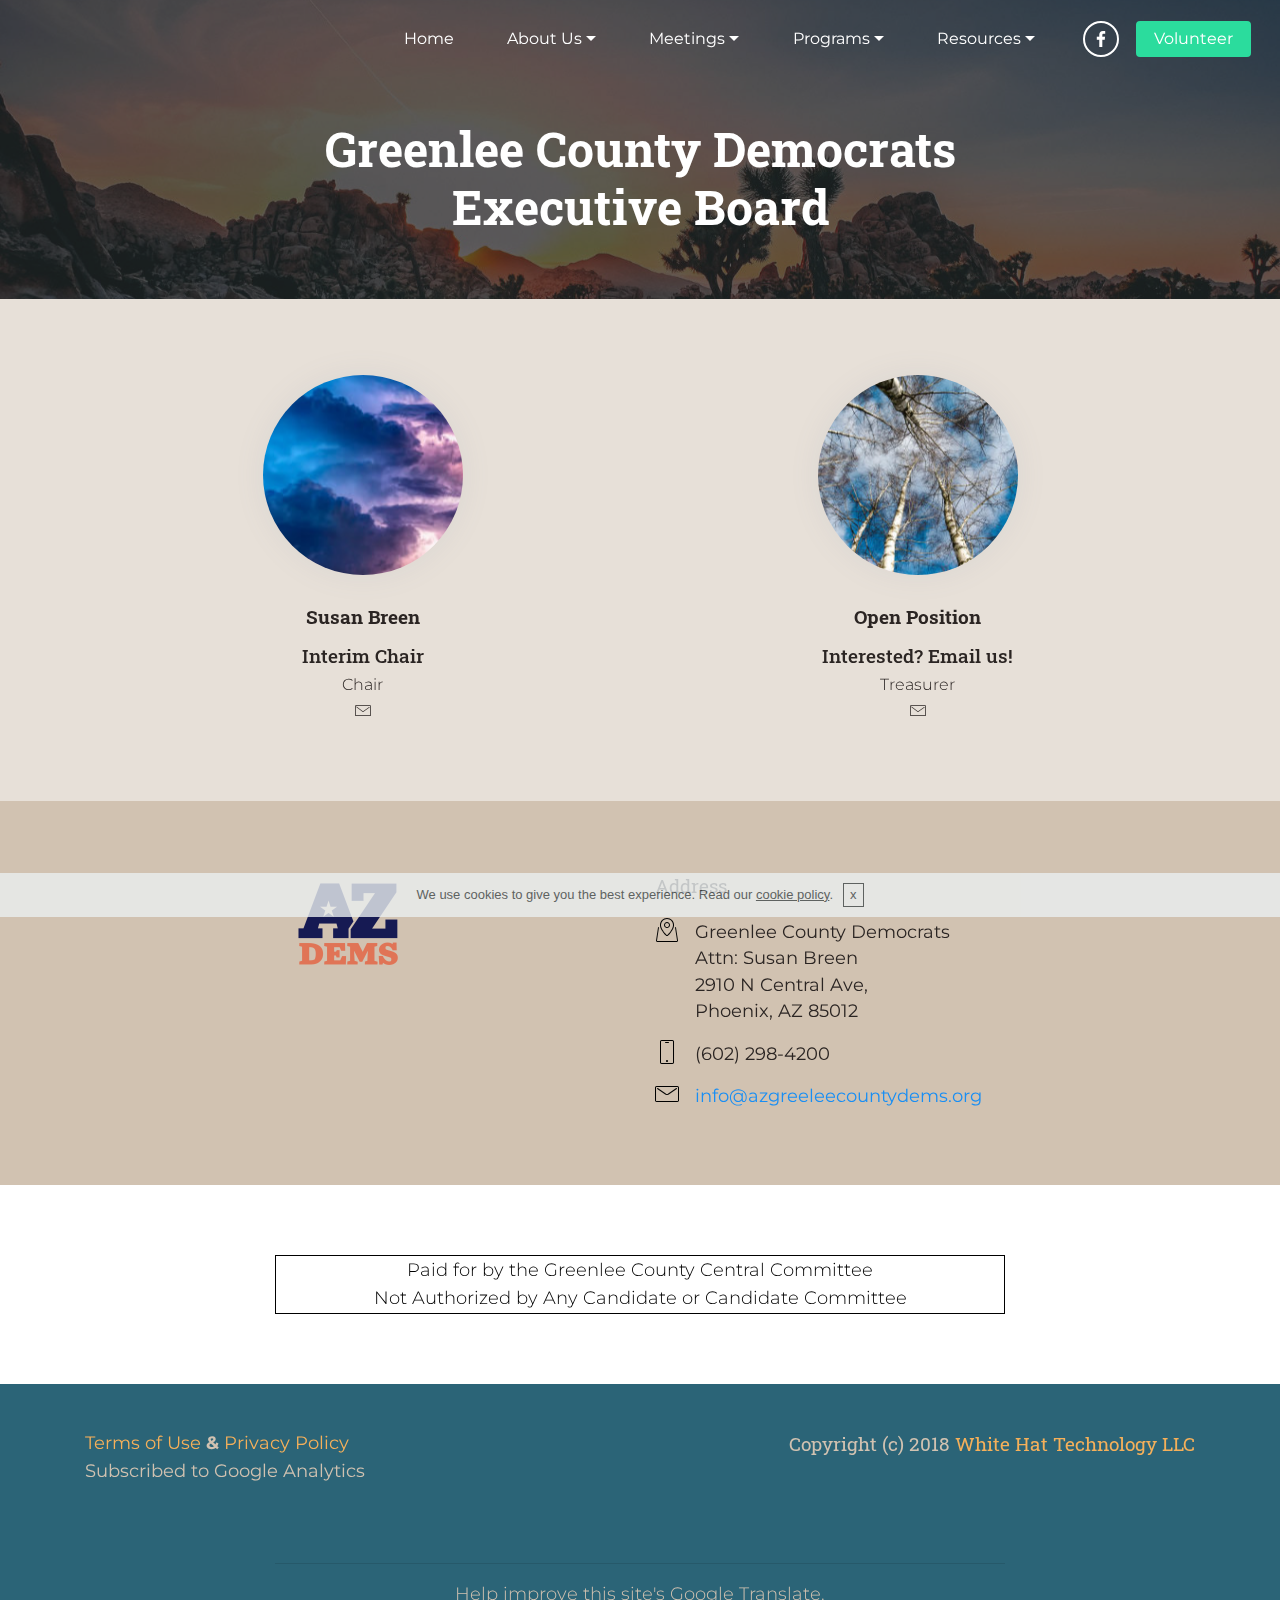
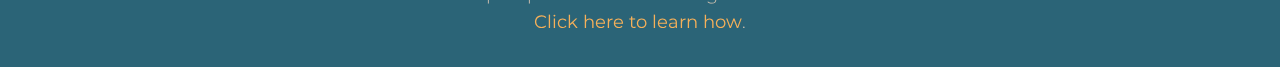
<file: CountyExecutiveBoard.html>
<!DOCTYPE html>
<html >
<head>
  <!-- Site made with Mobirise Website Builder v4.8.2, https://mobirise.com -->
  <meta charset="UTF-8">
  <meta http-equiv="X-UA-Compatible" content="IE=edge">
  <meta name="generator" content="Mobirise v4.8.2, mobirise.com">
  <meta name="viewport" content="width=device-width, initial-scale=1, minimum-scale=1">
  <link rel="shortcut icon" href="assets/images/az-dems-logo-main-logo-128x96.png" type="image/x-icon">
  <meta name="description" content="Executive Board Info">
  <title>County Executive Board</title>
  <link rel="stylesheet" href="assets/web/assets/mobirise-icons/mobirise-icons.css">
  <link rel="stylesheet" href="assets/tether/tether.min.css">
  <link rel="stylesheet" href="assets/soundcloud-plugin/style.css">
  <link rel="stylesheet" href="assets/bootstrap/css/bootstrap.min.css">
  <link rel="stylesheet" href="assets/bootstrap/css/bootstrap-grid.min.css">
  <link rel="stylesheet" href="assets/bootstrap/css/bootstrap-reboot.min.css">
  <link rel="stylesheet" href="assets/dropdown/css/style.css">
  <link rel="stylesheet" href="assets/socicon/css/styles.css">
  <link rel="stylesheet" href="assets/theme/css/style.css">
  <link rel="stylesheet" href="assets/mobirise/css/mbr-additional.css" type="text/css">
  
  
  
</head>
<body>

<!-- Google Analytics -->
<!-- Global site tag (gtag.js) - Google Analytics -->
<script async src="https://www.googletagmanager.com/gtag/js?id=UA-115016310-12"></script>
<script>
  window.dataLayer = window.dataLayer || [];
  function gtag(){dataLayer.push(arguments);}
  gtag('js', new Date());

  gtag('config', 'UA-115016310-12');
</script>
<!-- /Google Analytics -->


  <section class="info1 cid-r0AfFETpfA mbr-parallax-background" id="info1-63">

    

    <div class="mbr-overlay" style="opacity: 0.7;">
    </div>

    <div class="container align-left">
        <div class="row justify-content-center">
            <div class="media-container-column col-md-10">
                <h1 class="mbr-section-title align-center pb-3 mbr-fonts-style display-1"><strong>
</strong><div><strong>Greenlee County Democrats 
</strong></div><div><strong>Executive Board</strong></div></h1>
                
                
            </div>
        </div>
    </div>
    
</section>

<section class="teams1 cid-qNhOhif5vV" id="teams1-1i">
    
    

    
    <div class="container">
        
        
        <div class="media-container-row">

            <div class="card p-3 col-12 col-md-6">
                <div class="card-img ">
                    <img class="img-icon" src="assets/images/mbr-1-400x225.jpg" alt="Mobirise" title="">
                </div>
                <div class="card-box align-center">
                    <h4 class="card-title mbr-fonts-style mbr-semibold display-5"><strong>Susan Breen</strong><strong><br></strong><br>Interim Chair<br></h4>
                    <h5 class="user-desc mbr-fonts-style display-4">
                        Chair</h5>
                    
                    <div class="social-links">
                        <a href="mailto:chair@azgreenleecountydems.org">
                            <span class="px-2 mbr-iconfont mbr-iconfont-social mbri-letter" style="color: rgb(43, 37, 35);"></span>
                        </a>
                        
                        
                        
                    </div>
                </div>
            </div>

            <div class="card p-3 col-12 col-md-6 align-center">
                <div class="card-img ">
                    <img class="img-icon" src="assets/images/mbr-1-400x265.jpg" alt="Mobirise" title="">
                </div>
                <div class="card-box">
                    <h4 class="card-title mbr-fonts-style mbr-semibold display-5"><strong>Open Position</strong><strong><br></strong><br><strong>
</strong><div>
</div><div>Interested? Email us!</div></h4>
                    <h5 class="user-desc mbr-fonts-style display-4">Treasurer</h5>
                    
                    <div class="social-links">
                        <a href="mailto:info@azgreenleecountydems.org">
                            <span class="px-2 mbr-iconfont mbr-iconfont-social mbri-letter" style="color: rgb(43, 37, 35);"></span>
                        </a>
                        
                        
                        
                    </div>
                </div>
            </div>

            

            

        </div>
    </div>
</section>

<section class="menu cid-qNhkv00cXg" once="menu" id="menu2-1g">

    
    

    <nav class="navbar navbar-dropdown navbar-fixed-top navbar-expand-lg">
        <div class="navbar-brand">
            
            
        </div>
        <button class="navbar-toggler" type="button" data-toggle="collapse" data-target="#navbarSupportedContent" aria-controls="navbarNavAltMarkup" aria-expanded="false" aria-label="Toggle navigation">
            <div class="hamburger">
                <span></span>
                <span></span>
                <span></span>
                <span></span>
            </div>
        </button>
      <div class="collapse navbar-collapse" id="navbarSupportedContent">
            <ul class="navbar-nav nav-dropdown navbar-nav-top-padding" data-app-modern-menu="true"><li class="nav-item">
                    <a class="nav-link link text-white display-4" href="index.html">
                        Home
                    </a>
                </li>
                <li class="nav-item dropdown">
                    <a class="nav-link link dropdown-toggle text-white display-4" href="https://mobirise.com" data-toggle="dropdown-submenu" aria-expanded="false">
                        About Us
                    </a><div class="dropdown-menu"><a class="dropdown-item text-white display-4" href="Mission.html" aria-expanded="false">Mission</a><a class="dropdown-item text-white display-4" href="CountyExecutiveBoard.html" aria-expanded="false">Greenlee County Executive Board</a><a class="dropdown-item text-white display-4" href="SCCDPBylaws.html">Greenlee  County Bylaws</a></div>
                </li><li class="nav-item dropdown open"><a class="nav-link link dropdown-toggle text-white display-4" href="https://mobirise.com" data-toggle="dropdown-submenu" aria-expanded="true">
                        Meetings</a><div class="dropdown-menu"><a class="text-white dropdown-item display-4" href="DemocraticClubs.html" aria-expanded="false">Greenlee County Dem Clubs</a><a class="dropdown-item text-white display-4" href="http://www.azdem.org/state-committee" target="_blank">ADP Statecommittee Meetings</a></div></li><li class="nav-item dropdown"><a class="nav-link link text-white dropdown-toggle display-4" href="https://mobirise.com" aria-expanded="false" data-toggle="dropdown-submenu">
                        Programs</a><div class="dropdown-menu"><a class="text-white dropdown-item display-4" href="http://adpacademy.azblueleader.com" aria-expanded="false" target="_blank">ADP Academy</a><a class="text-white dropdown-item display-4" href="CopperStateLeadersCoucil.html" aria-expanded="false">Copper State Leadership Council</a></div></li><li class="nav-item dropdown"><a class="nav-link link text-white dropdown-toggle display-4" href="http://www.azdem.org/candidates-elected-officials-0" aria-expanded="false" target="_blank" data-toggle="dropdown-submenu">Resources</a><div class="dropdown-menu"><a class="text-white dropdown-item display-4" href="https://www.azcleanelections.gov/en/arizona-elections/upcoming" aria-expanded="false" target="_blank">Candidates and Elections</a><a class="text-white dropdown-item display-4" href="https://servicearizona.com/voterRegistration?popularclick" aria-expanded="false" target="_blank">Register to Vote</a></div></li></ul>
            <div class="icons-menu">
              <div class="soc-item">
                <a href="https://www.facebook.com/greenleedems/" target="_blank">
                  <span class="mbr-iconfont socicon-facebook socicon"></span>
                </a>
              </div>
              
              
              
              
              
            </div>
            <div class="navbar-buttons mbr-section-btn"><a class="btn btn-sm btn-secondary display-4" href="http://www.azdem.org/volunteer" target="_blank">
                    Volunteer</a><div id="google_translate_element"></div><script type="text/javascript">
function googleTranslateElementInit() {
  new google.translate.TranslateElement({pageLanguage: 'en', includedLanguages: 'es', layout: google.translate.TranslateElement.InlineLayout.SIMPLE, autoDisplay: false}, 'google_translate_element');
}
</script><script type="text/javascript" src="//translate.google.com/translate_a/element.js?cb=googleTranslateElementInit"></script></div>
      </div>     
    </nav>
</section>

<section class="footer1 cid-r0g5KFKr6o" id="footer1-39">

    

    

    <div class="container">
        <div class="media-container-row content text-white">
            <div class="col-12 col-lg-4 col-md-6">
                <div class="media-wrap">
                    <a href="index.html">
                        <img src="assets/images/az-dems-logo-main-logo-1-256x192.png" alt="Mobirise" title="">
                    </a>
                </div>
                
            </div>
            <div class="col-12 col-lg-3 mbr-fonts-style mbr-black col-lg-4 col-md-6">
                <h5 class="pb-3 column-title display-5">
                    Address
                </h5>
                <div class="contact-list display-7">
                    
                    
                <div class="list-item">
                        <span class="mbr-iconfont mbri-map-pin" style="color: rgb(0, 0, 0);"></span>
                        <p>Greenlee County Democrats<br>Attn: Susan Breen<br>2910 N Central Ave, <br>Phoenix, AZ 85012<br></p>
                    </div><div class="list-item">
                        <span class="mbr-iconfont mbri-mobile" style="color: rgb(0, 0, 0);"></span>
                        <p>(602) 298-4200<br></p>
                    </div><div class="list-item">
                        <span class="mbr-iconfont mbri-letter" style="color: rgb(0, 0, 0);"></span>
                        <p><a href="mailto:info@azgreeleecountydems.org" class="text-info">info@azgreeleecountydems.org</a></p>
                    </div></div>
            </div>
    
            
            
        </div>

        
    </div>
</section>

<section class="mbr-section content1 cid-r0Aexsc1J3" id="content1-5y">
    
     

    <div class="container">
        <div class="row justify-content-center">
            <div class="col-lg-8 col-md-10">
                <p class="mbr-text mbr-fonts-style mbr-light display-7">Paid for by the Greenlee County Central Committee 
<br>Not Authorized by Any Candidate or Candidate Committee</p>
            </div>
        </div>
    </div>
</section>

<section class="cid-r0hk5zrech" id="footer4-3t">

    

    

    <div class="container">
        <div class="row">
            <div class="col-md-12 text1 col-lg-6">
                <p class="mbr-text mbr-bold links mbr-fonts-style align-left display-7"><a href="TermsofUse.html">Terms of Use</a> &amp; <a href="PrivacyPolicy.html">Privacy Policy</a>
<br><span style="font-weight: normal;">Subscribed to Google Analytics</span><br></p>
            </div>
            <div class="col-md-12 copyright align-right text2 col-lg-6">
                <p class="mbr-text mbr-bold mbr-fonts-style display-5"><span style="font-weight: normal;">
                    Copyright (c) 2018</span> <a href="http://www.whitehattechnology.com">White Hat Technology LLC</a>
                </p>
            </div>
            <div class="col-lg-4 col-md-12">
                
            </div>    
        </div>
    </div>
</section>

<section class="mbr-section content1 cid-r2TFGxPDE0" id="content1-78">
    
     

    <div class="container">
        <div class="row justify-content-center">
            <div class="col-lg-8 col-md-10">
               <hr> <p class="mbr-text mbr-fonts-style mbr-light display-7">Help improve this site's Google Translate. 
<br><a href="https://translate.google.com/community" target="_blank">Click here to learn how</a>.</p>
            </div>
        </div>
    </div>
</section>


  <script src="assets/web/assets/jquery/jquery.min.js"></script>
  <script src="assets/popper/popper.min.js"></script>
  <script src="assets/tether/tether.min.js"></script>
  <script src="assets/bootstrap/js/bootstrap.min.js"></script>
  <script src="assets/smoothscroll/smooth-scroll.js"></script>
  <script src="assets/cookies-alert-plugin/cookies-alert-core.js"></script>
  <script src="assets/cookies-alert-plugin/cookies-alert-script.js"></script>
  <script src="assets/parallax/jarallax.min.js"></script>
  <script src="assets/dropdown/js/script.min.js"></script>
  <script src="assets/touch-swipe/jquery.touch-swipe.min.js"></script>
  <script src="assets/theme/js/script.js"></script>
  
  
<input name="cookieData" type="hidden" data-cookie-text="We use cookies to give you the best experience. Read our <a href='privacy.html'>cookie policy</a>.">
  </body>
</html>
</file>
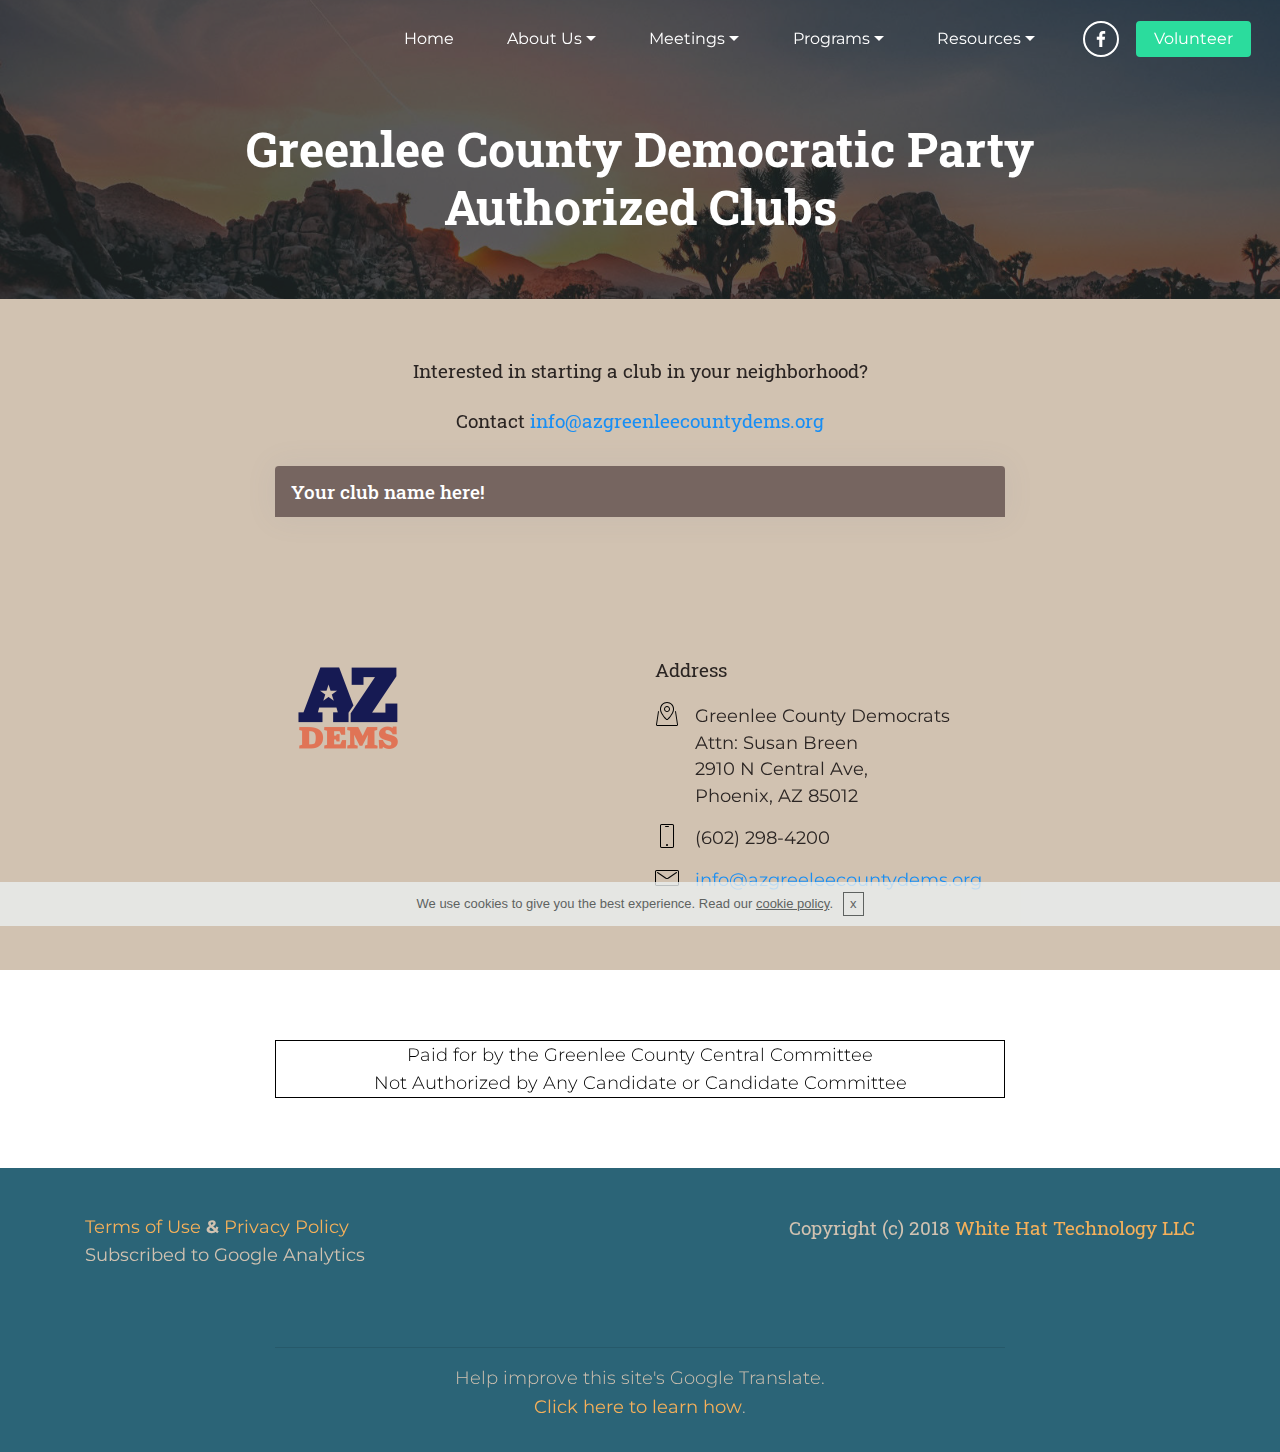
<file: DemocraticClubs.html>
<!DOCTYPE html>
<html >
<head>
  <!-- Site made with Mobirise Website Builder v4.8.2, https://mobirise.com -->
  <meta charset="UTF-8">
  <meta http-equiv="X-UA-Compatible" content="IE=edge">
  <meta name="generator" content="Mobirise v4.8.2, mobirise.com">
  <meta name="viewport" content="width=device-width, initial-scale=1, minimum-scale=1">
  <link rel="shortcut icon" href="assets/images/az-dems-logo-main-logo-128x96.png" type="image/x-icon">
  <meta name="description" content="Get connected with fellow Democrats in your neighborhood by joining a club.">
  <title>DemocraticClubs</title>
  <link rel="stylesheet" href="assets/web/assets/mobirise-icons/mobirise-icons.css">
  <link rel="stylesheet" href="assets/tether/tether.min.css">
  <link rel="stylesheet" href="assets/soundcloud-plugin/style.css">
  <link rel="stylesheet" href="assets/bootstrap/css/bootstrap.min.css">
  <link rel="stylesheet" href="assets/bootstrap/css/bootstrap-grid.min.css">
  <link rel="stylesheet" href="assets/bootstrap/css/bootstrap-reboot.min.css">
  <link rel="stylesheet" href="assets/dropdown/css/style.css">
  <link rel="stylesheet" href="assets/socicon/css/styles.css">
  <link rel="stylesheet" href="assets/theme/css/style.css">
  <link rel="stylesheet" href="assets/mobirise/css/mbr-additional.css" type="text/css">
  
  
  
</head>
<body>

<!-- Google Analytics -->
<!-- Global site tag (gtag.js) - Google Analytics -->
<script async src="https://www.googletagmanager.com/gtag/js?id=UA-115016310-12"></script>
<script>
  window.dataLayer = window.dataLayer || [];
  function gtag(){dataLayer.push(arguments);}
  gtag('js', new Date());

  gtag('config', 'UA-115016310-12');
</script>
<!-- /Google Analytics -->


  <section class="menu cid-r0CVMsUGpo" once="menu" id="menu2-6a">

    
    

    <nav class="navbar navbar-dropdown navbar-fixed-top navbar-expand-lg">
        <div class="navbar-brand">
            
            
        </div>
        <button class="navbar-toggler" type="button" data-toggle="collapse" data-target="#navbarSupportedContent" aria-controls="navbarNavAltMarkup" aria-expanded="false" aria-label="Toggle navigation">
            <div class="hamburger">
                <span></span>
                <span></span>
                <span></span>
                <span></span>
            </div>
        </button>
      <div class="collapse navbar-collapse" id="navbarSupportedContent">
            <ul class="navbar-nav nav-dropdown navbar-nav-top-padding" data-app-modern-menu="true"><li class="nav-item">
                    <a class="nav-link link text-white display-4" href="index.html">
                        Home
                    </a>
                </li>
                <li class="nav-item dropdown">
                    <a class="nav-link link dropdown-toggle text-white display-4" href="https://mobirise.com" data-toggle="dropdown-submenu" aria-expanded="false">
                        About Us
                    </a><div class="dropdown-menu"><a class="dropdown-item text-white display-4" href="Mission.html" aria-expanded="false">Mission</a><a class="dropdown-item text-white display-4" href="CountyExecutiveBoard.html" aria-expanded="false">Greenlee County Executive Board</a><a class="dropdown-item text-white display-4" href="SCCDPBylaws.html">Greenlee  County Bylaws</a></div>
                </li><li class="nav-item dropdown open"><a class="nav-link link dropdown-toggle text-white display-4" href="https://mobirise.com" data-toggle="dropdown-submenu" aria-expanded="true">
                        Meetings</a><div class="dropdown-menu"><a class="text-white dropdown-item display-4" href="DemocraticClubs.html" aria-expanded="false">Greenlee County Dem Clubs</a><a class="dropdown-item text-white display-4" href="http://www.azdem.org/state-committee" target="_blank">ADP Statecommittee Meetings</a></div></li><li class="nav-item dropdown"><a class="nav-link link text-white dropdown-toggle display-4" href="https://mobirise.com" aria-expanded="false" data-toggle="dropdown-submenu">
                        Programs</a><div class="dropdown-menu"><a class="text-white dropdown-item display-4" href="http://adpacademy.azblueleader.com" aria-expanded="false" target="_blank">ADP Academy</a><a class="text-white dropdown-item display-4" href="CopperStateLeadersCoucil.html" aria-expanded="false">Copper State Leadership Council</a></div></li><li class="nav-item dropdown"><a class="nav-link link text-white dropdown-toggle display-4" href="http://www.azdem.org/candidates-elected-officials-0" aria-expanded="false" target="_blank" data-toggle="dropdown-submenu">Resources</a><div class="dropdown-menu"><a class="text-white dropdown-item display-4" href="https://www.azcleanelections.gov/en/arizona-elections/upcoming" aria-expanded="false" target="_blank">Candidates and Elections</a><a class="text-white dropdown-item display-4" href="https://servicearizona.com/voterRegistration?popularclick" aria-expanded="false" target="_blank">Register to Vote</a></div></li></ul>
            <div class="icons-menu">
              <div class="soc-item">
                <a href="https://www.facebook.com/greenleedems/" target="_blank">
                  <span class="mbr-iconfont socicon-facebook socicon"></span>
                </a>
              </div>
              
              
              
              
              
            </div>
            <div class="navbar-buttons mbr-section-btn"><a class="btn btn-sm btn-secondary display-4" href="http://www.azdem.org/volunteer" target="_blank">
                    Volunteer</a><div id="google_translate_element"></div><script type="text/javascript">
function googleTranslateElementInit() {
  new google.translate.TranslateElement({pageLanguage: 'en', includedLanguages: 'es', layout: google.translate.TranslateElement.InlineLayout.SIMPLE, autoDisplay: false}, 'google_translate_element');
}
</script><script type="text/javascript" src="//translate.google.com/translate_a/element.js?cb=googleTranslateElementInit"></script></div>
      </div>     
    </nav>
</section>

<section class="info1 cid-r0CVTsWyxZ mbr-parallax-background" id="info1-6f">

    

    <div class="mbr-overlay" style="opacity: 0.7;">
    </div>

    <div class="container align-left">
        <div class="row justify-content-center">
            <div class="media-container-column col-md-10">
                <h1 class="mbr-section-title align-center pb-3 mbr-fonts-style display-1"><strong>Greenlee County Democratic Party 
</strong><div><strong>Authorized Clubs</strong></div></h1>
                
                
            </div>
        </div>
    </div>
    
</section>

<section class="accordion1 cid-r0CVMse6QV" id="accordion1-69">

    

    
    <div class="container">
        
        <h3 class="mbr-fonts-style mbr-section-subtitle align-center display-5">Interested in starting a club in your neighborhood?<br><br>Contact <a href="mailto:info@apachecountydems.org" class="text-info">info@azgreenleecountydems.org</a></h3>
        <div class="row justify-content-center pt-4">
            <div class="col-md-10 col-lg-8 content-block">
            <div class="accordion-content">
                <div id="accordion" class="panel-group accordionStyles accordion " role="tablist" aria-multiselectable="true">
                        <div class="card">
                            <div class="card-header" role="tab" id="headingOne">
                                <a role="button" class="collapsed panel-title text-black" data-toggle="collapse" data-core="" href="#collapse1" aria-expanded="false" aria-controls="collapse1">
                                    <h4 class="mbr-fonts-style header-text display-5">Your club name here!</h4>
                                </a>
                            </div>
                            <div id="collapse1" class="panel-collapse noScroll collapse" role="tabpanel" aria-labelledby="headingOne" data-parent="#accordion">
                                <div class="panel-body p-4">
                                    <p class="mbr-fonts-style panel-text mbr-text display-7">Apply today! Email: <a href="mailto:info@azgreeleecountydems.org" class="text-info">info@azgreeleecountydems.org</a></p>
                                </div>
                            </div>
                        </div>
                
                        
                
                        
                
                        
                
                        
                
                        
                </div>
            </div>
            </div>
    </div>
    </div>         
</section>

<section class="footer1 cid-r0CVMtzpUc" id="footer1-6b">

    

    

    <div class="container">
        <div class="media-container-row content text-white">
            <div class="col-12 col-lg-4 col-md-6">
                <div class="media-wrap">
                    <a href="index.html">
                        <img src="assets/images/az-dems-logo-main-logo-1-256x192.png" alt="Mobirise" title="">
                    </a>
                </div>
                
            </div>
            <div class="col-12 col-lg-3 mbr-fonts-style mbr-black col-lg-4 col-md-6">
                <h5 class="pb-3 column-title display-5">
                    Address
                </h5>
                <div class="contact-list display-7">
                    
                    
                <div class="list-item">
                        <span class="mbr-iconfont mbri-map-pin" style="color: rgb(0, 0, 0);"></span>
                        <p>Greenlee County Democrats<br>Attn: Susan Breen<br>2910 N Central Ave, <br>Phoenix, AZ 85012<br></p>
                    </div><div class="list-item">
                        <span class="mbr-iconfont mbri-mobile" style="color: rgb(0, 0, 0);"></span>
                        <p>(602) 298-4200<br></p>
                    </div><div class="list-item">
                        <span class="mbr-iconfont mbri-letter" style="color: rgb(0, 0, 0);"></span>
                        <p><a href="mailto:info@azgreeleecountydems.org" class="text-info">info@azgreeleecountydems.org</a></p>
                    </div></div>
            </div>
    
            
            
        </div>

        
    </div>
</section>

<section class="mbr-section content1 cid-r0CVMurN46" id="content1-6c">
    
     

    <div class="container">
        <div class="row justify-content-center">
            <div class="col-lg-8 col-md-10">
                <p class="mbr-text mbr-fonts-style mbr-light display-7">Paid for by the Greenlee County Central Committee 
<br>Not Authorized by Any Candidate or Candidate Committee</p>
            </div>
        </div>
    </div>
</section>

<section class="cid-r0CVMuV34v" id="footer4-6d">

    

    

    <div class="container">
        <div class="row">
            <div class="col-md-12 text1 col-lg-6">
                <p class="mbr-text mbr-bold links mbr-fonts-style align-left display-7"><a href="TermsofUse.html">Terms of Use</a> &amp; <a href="PrivacyPolicy.html">Privacy Policy</a>
<br><span style="font-weight: normal;">Subscribed to Google Analytics</span><br></p>
            </div>
            <div class="col-md-12 copyright align-right text2 col-lg-6">
                <p class="mbr-text mbr-bold mbr-fonts-style display-5"><span style="font-weight: normal;">
                    Copyright (c) 2018</span> <a href="http://www.whitehattechnology.com">White Hat Technology LLC</a>
                </p>
            </div>
            <div class="col-lg-4 col-md-12">
                
            </div>    
        </div>
    </div>
</section>

<section class="mbr-section content1 cid-r2TFtuxozn" id="content1-73">
    
     

    <div class="container">
        <div class="row justify-content-center">
            <div class="col-lg-8 col-md-10">
               <hr> <p class="mbr-text mbr-fonts-style mbr-light display-7">Help improve this site's Google Translate. 
<br><a href="https://translate.google.com/community" target="_blank">Click here to learn how</a>.</p>
            </div>
        </div>
    </div>
</section>


  <script src="assets/web/assets/jquery/jquery.min.js"></script>
  <script src="assets/popper/popper.min.js"></script>
  <script src="assets/tether/tether.min.js"></script>
  <script src="assets/bootstrap/js/bootstrap.min.js"></script>
  <script src="assets/smoothscroll/smooth-scroll.js"></script>
  <script src="assets/cookies-alert-plugin/cookies-alert-core.js"></script>
  <script src="assets/cookies-alert-plugin/cookies-alert-script.js"></script>
  <script src="assets/parallax/jarallax.min.js"></script>
  <script src="assets/dropdown/js/script.min.js"></script>
  <script src="assets/touch-swipe/jquery.touch-swipe.min.js"></script>
  <script src="assets/theme/js/script.js"></script>
  
  
<input name="cookieData" type="hidden" data-cookie-text="We use cookies to give you the best experience. Read our <a href='privacy.html'>cookie policy</a>.">
  </body>
</html>
</file>
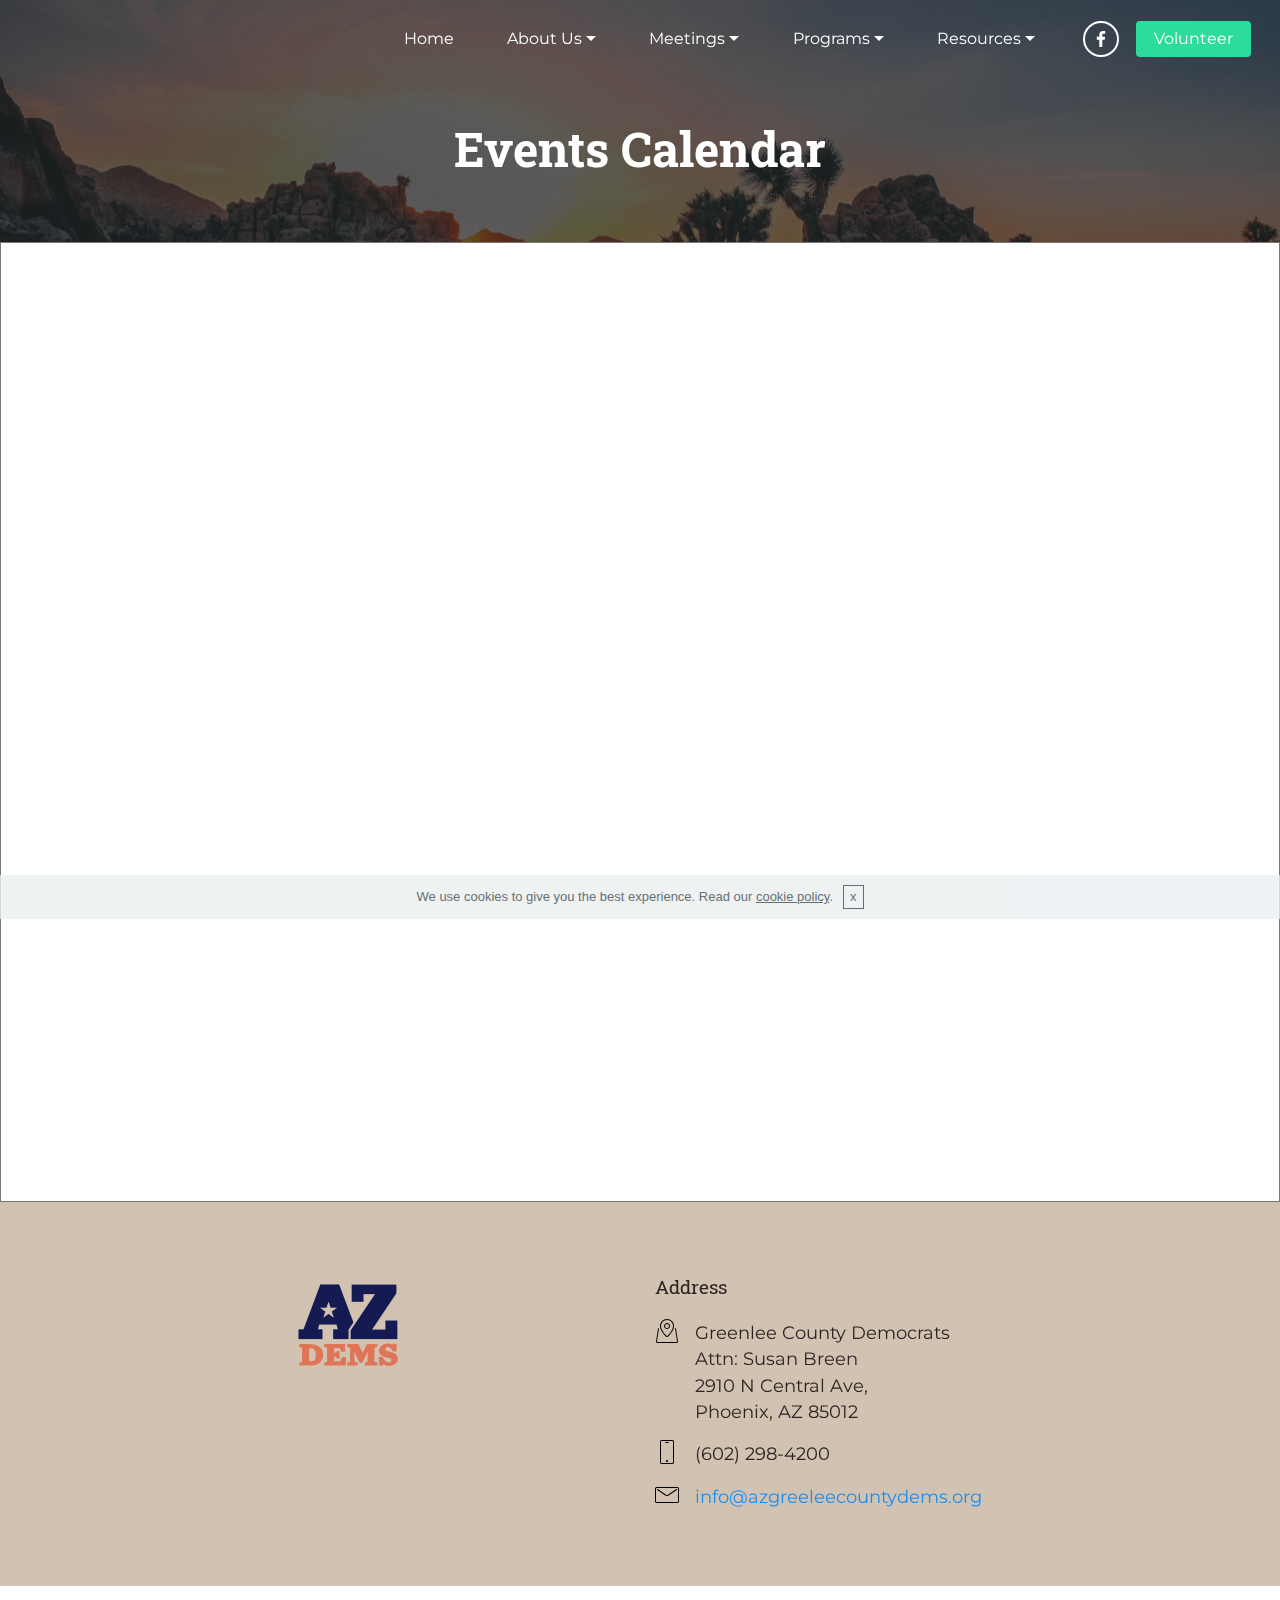
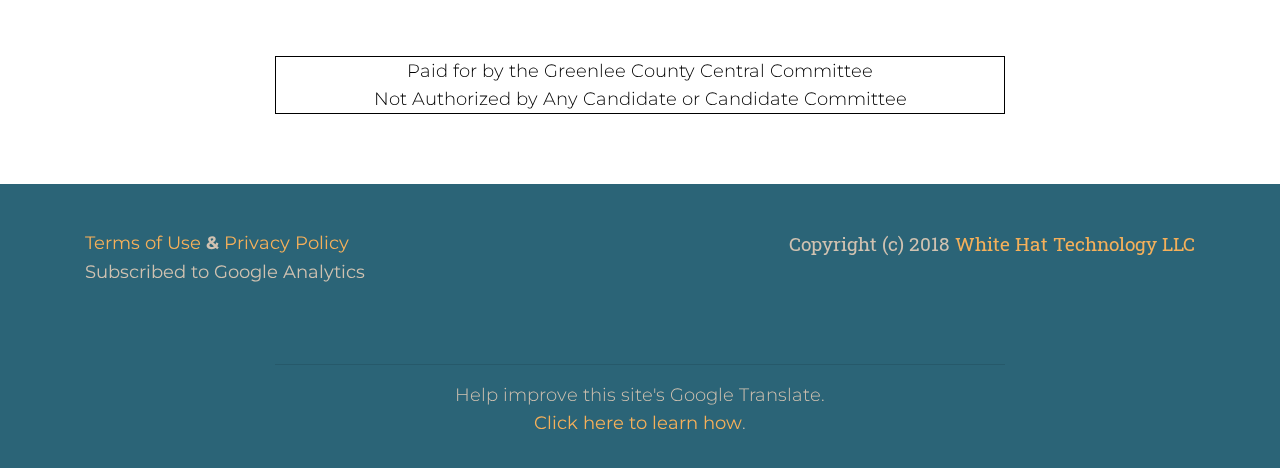
<file: EventsCalendar.html>
<!DOCTYPE html>
<html >
<head>
  <!-- Site made with Mobirise Website Builder v4.8.2, https://mobirise.com -->
  <meta charset="UTF-8">
  <meta http-equiv="X-UA-Compatible" content="IE=edge">
  <meta name="generator" content="Mobirise v4.8.2, mobirise.com">
  <meta name="viewport" content="width=device-width, initial-scale=1, minimum-scale=1">
  <link rel="shortcut icon" href="assets/images/az-dems-logo-main-logo-128x96.png" type="image/x-icon">
  <meta name="description" content="Events Calendar">
  <title>Events Calendar</title>
  <link rel="stylesheet" href="assets/web/assets/mobirise-icons/mobirise-icons.css">
  <link rel="stylesheet" href="assets/tether/tether.min.css">
  <link rel="stylesheet" href="assets/soundcloud-plugin/style.css">
  <link rel="stylesheet" href="assets/bootstrap/css/bootstrap.min.css">
  <link rel="stylesheet" href="assets/bootstrap/css/bootstrap-grid.min.css">
  <link rel="stylesheet" href="assets/bootstrap/css/bootstrap-reboot.min.css">
  <link rel="stylesheet" href="assets/dropdown/css/style.css">
  <link rel="stylesheet" href="assets/socicon/css/styles.css">
  <link rel="stylesheet" href="assets/theme/css/style.css">
  <link rel="stylesheet" href="assets/mobirise/css/mbr-additional.css" type="text/css">
  
  
  
</head>
<body>

<!-- Google Analytics -->
<!-- Global site tag (gtag.js) - Google Analytics -->
<script async src="https://www.googletagmanager.com/gtag/js?id=UA-115016310-12"></script>
<script>
  window.dataLayer = window.dataLayer || [];
  function gtag(){dataLayer.push(arguments);}
  gtag('js', new Date());

  gtag('config', 'UA-115016310-12');
</script>
<!-- /Google Analytics -->


  <section class="menu cid-r0s4H7160K" once="menu" id="menu2-51">

    
    

    <nav class="navbar navbar-dropdown navbar-fixed-top navbar-expand-lg">
        <div class="navbar-brand">
            
            
        </div>
        <button class="navbar-toggler" type="button" data-toggle="collapse" data-target="#navbarSupportedContent" aria-controls="navbarNavAltMarkup" aria-expanded="false" aria-label="Toggle navigation">
            <div class="hamburger">
                <span></span>
                <span></span>
                <span></span>
                <span></span>
            </div>
        </button>
      <div class="collapse navbar-collapse" id="navbarSupportedContent">
            <ul class="navbar-nav nav-dropdown navbar-nav-top-padding" data-app-modern-menu="true"><li class="nav-item">
                    <a class="nav-link link text-white display-4" href="index.html">
                        Home
                    </a>
                </li>
                <li class="nav-item dropdown">
                    <a class="nav-link link dropdown-toggle text-white display-4" href="https://mobirise.com" data-toggle="dropdown-submenu" aria-expanded="false">
                        About Us
                    </a><div class="dropdown-menu"><a class="dropdown-item text-white display-4" href="Mission.html" aria-expanded="false">Mission</a><a class="dropdown-item text-white display-4" href="CountyExecutiveBoard.html" aria-expanded="false">Greenlee County Executive Board</a><a class="dropdown-item text-white display-4" href="SCCDPBylaws.html">Greenlee  County Bylaws</a></div>
                </li><li class="nav-item dropdown open"><a class="nav-link link dropdown-toggle text-white display-4" href="https://mobirise.com" data-toggle="dropdown-submenu" aria-expanded="true">
                        Meetings</a><div class="dropdown-menu"><a class="text-white dropdown-item display-4" href="DemocraticClubs.html" aria-expanded="false">Greenlee County Dem Clubs</a><a class="dropdown-item text-white display-4" href="http://www.azdem.org/state-committee" target="_blank">ADP Statecommittee Meetings</a></div></li><li class="nav-item dropdown"><a class="nav-link link text-white dropdown-toggle display-4" href="https://mobirise.com" aria-expanded="false" data-toggle="dropdown-submenu">
                        Programs</a><div class="dropdown-menu"><a class="text-white dropdown-item display-4" href="http://adpacademy.azblueleader.com" aria-expanded="false" target="_blank">ADP Academy</a><a class="text-white dropdown-item display-4" href="CopperStateLeadersCoucil.html" aria-expanded="false">Copper State Leadership Council</a></div></li><li class="nav-item dropdown"><a class="nav-link link text-white dropdown-toggle display-4" href="http://www.azdem.org/candidates-elected-officials-0" aria-expanded="false" target="_blank" data-toggle="dropdown-submenu">Resources</a><div class="dropdown-menu"><a class="text-white dropdown-item display-4" href="https://www.azcleanelections.gov/en/arizona-elections/upcoming" aria-expanded="false" target="_blank">Candidates and Elections</a><a class="text-white dropdown-item display-4" href="https://servicearizona.com/voterRegistration?popularclick" aria-expanded="false" target="_blank">Register to Vote</a></div></li></ul>
            <div class="icons-menu">
              <div class="soc-item">
                <a href="https://www.facebook.com/greenleedems/" target="_blank">
                  <span class="mbr-iconfont socicon-facebook socicon"></span>
                </a>
              </div>
              
              
              
              
              
            </div>
            <div class="navbar-buttons mbr-section-btn"><a class="btn btn-sm btn-secondary display-4" href="http://www.azdem.org/volunteer" target="_blank">
                    Volunteer</a><div id="google_translate_element"></div><script type="text/javascript">
function googleTranslateElementInit() {
  new google.translate.TranslateElement({pageLanguage: 'en', includedLanguages: 'es', layout: google.translate.TranslateElement.InlineLayout.SIMPLE, autoDisplay: false}, 'google_translate_element');
}
</script><script type="text/javascript" src="//translate.google.com/translate_a/element.js?cb=googleTranslateElementInit"></script></div>
      </div>     
    </nav>
</section>

<section class="info1 cid-r0AdUqgJnU mbr-parallax-background" id="info1-5v">

    

    <div class="mbr-overlay" style="opacity: 0.7;">
    </div>

    <div class="container align-left">
        <div class="row justify-content-center">
            <div class="media-container-column col-md-10">
                <h1 class="mbr-section-title align-center pb-3 mbr-fonts-style display-1"><strong>Events Calendar</strong></h1>
                
                
            </div>
        </div>
    </div>
    
</section>

<div id="custom-html-5n" custom-code="true" data-rv-view="101"><div class="responsiveCal">
<iframe src="https://calendar.google.com/calendar/embed?showPrint=0&amp;height=600&amp;wkst=1&amp;bgcolor=%23FFFFFF&amp;src=bdbs1hdebm5dtdoni8nus101vs%40group.calendar.google.com&amp;color=%236B3304" style="border:solid 1px #777" width="800" height="600" frameborder="0" scrolling="no"></iframe>
</div></div>

<section class="footer1 cid-r0s4H7DIyD" id="footer1-52">

    

    

    <div class="container">
        <div class="media-container-row content text-white">
            <div class="col-12 col-lg-4 col-md-6">
                <div class="media-wrap">
                    <a href="index.html">
                        <img src="assets/images/az-dems-logo-main-logo-1-256x192.png" alt="Mobirise" title="">
                    </a>
                </div>
                
            </div>
            <div class="col-12 col-lg-3 mbr-fonts-style mbr-black col-lg-4 col-md-6">
                <h5 class="pb-3 column-title display-5">
                    Address
                </h5>
                <div class="contact-list display-7">
                    
                    
                <div class="list-item">
                        <span class="mbr-iconfont mbri-map-pin" style="color: rgb(0, 0, 0);"></span>
                        <p>Greenlee County Democrats<br>Attn: Susan Breen<br>2910 N Central Ave, <br>Phoenix, AZ 85012<br></p>
                    </div><div class="list-item">
                        <span class="mbr-iconfont mbri-mobile" style="color: rgb(0, 0, 0);"></span>
                        <p>(602) 298-4200<br></p>
                    </div><div class="list-item">
                        <span class="mbr-iconfont mbri-letter" style="color: rgb(0, 0, 0);"></span>
                        <p><a href="mailto:info@azgreeleecountydems.org" class="text-info">info@azgreeleecountydems.org</a></p>
                    </div></div>
            </div>
    
            
            
        </div>

        
    </div>
</section>

<section class="mbr-section content1 cid-r0AbJY6sZk" id="content1-5q">
    
     

    <div class="container">
        <div class="row justify-content-center">
            <div class="col-lg-8 col-md-10">
                <p class="mbr-text mbr-fonts-style mbr-light display-7">Paid for by the Greenlee County Central Committee 
<br>Not Authorized by Any Candidate or Candidate Committee</p>
            </div>
        </div>
    </div>
</section>

<section class="cid-r0s4H8ssAo" id="footer4-53">

    

    

    <div class="container">
        <div class="row">
            <div class="col-md-12 text1 col-lg-6">
                <p class="mbr-text mbr-bold links mbr-fonts-style align-left display-7"><a href="TermsofUse.html">Terms of Use</a> &amp; <a href="PrivacyPolicy.html">Privacy Policy</a>
<br><span style="font-weight: normal;">Subscribed to Google Analytics</span><br></p>
            </div>
            <div class="col-md-12 copyright align-right text2 col-lg-6">
                <p class="mbr-text mbr-bold mbr-fonts-style display-5"><span style="font-weight: normal;">
                    Copyright (c) 2018</span> <a href="http://www.whitehattechnology.com">White Hat Technology LLC</a>
                </p>
            </div>
            <div class="col-lg-4 col-md-12">
                
            </div>    
        </div>
    </div>
</section>

<section class="mbr-section content1 cid-r2TFyzfiqe" id="content1-75">
    
     

    <div class="container">
        <div class="row justify-content-center">
            <div class="col-lg-8 col-md-10">
               <hr> <p class="mbr-text mbr-fonts-style mbr-light display-7">Help improve this site's Google Translate. 
<br><a href="https://translate.google.com/community" target="_blank">Click here to learn how</a>.</p>
            </div>
        </div>
    </div>
</section>


  <script src="assets/web/assets/jquery/jquery.min.js"></script>
  <script src="assets/popper/popper.min.js"></script>
  <script src="assets/tether/tether.min.js"></script>
  <script src="assets/bootstrap/js/bootstrap.min.js"></script>
  <script src="assets/smoothscroll/smooth-scroll.js"></script>
  <script src="assets/cookies-alert-plugin/cookies-alert-core.js"></script>
  <script src="assets/cookies-alert-plugin/cookies-alert-script.js"></script>
  <script src="assets/parallax/jarallax.min.js"></script>
  <script src="assets/dropdown/js/script.min.js"></script>
  <script src="assets/touch-swipe/jquery.touch-swipe.min.js"></script>
  <script src="assets/theme/js/script.js"></script>
  
  
<input name="cookieData" type="hidden" data-cookie-text="We use cookies to give you the best experience. Read our <a href='privacy.html'>cookie policy</a>.">
  </body>
</html>
</file>
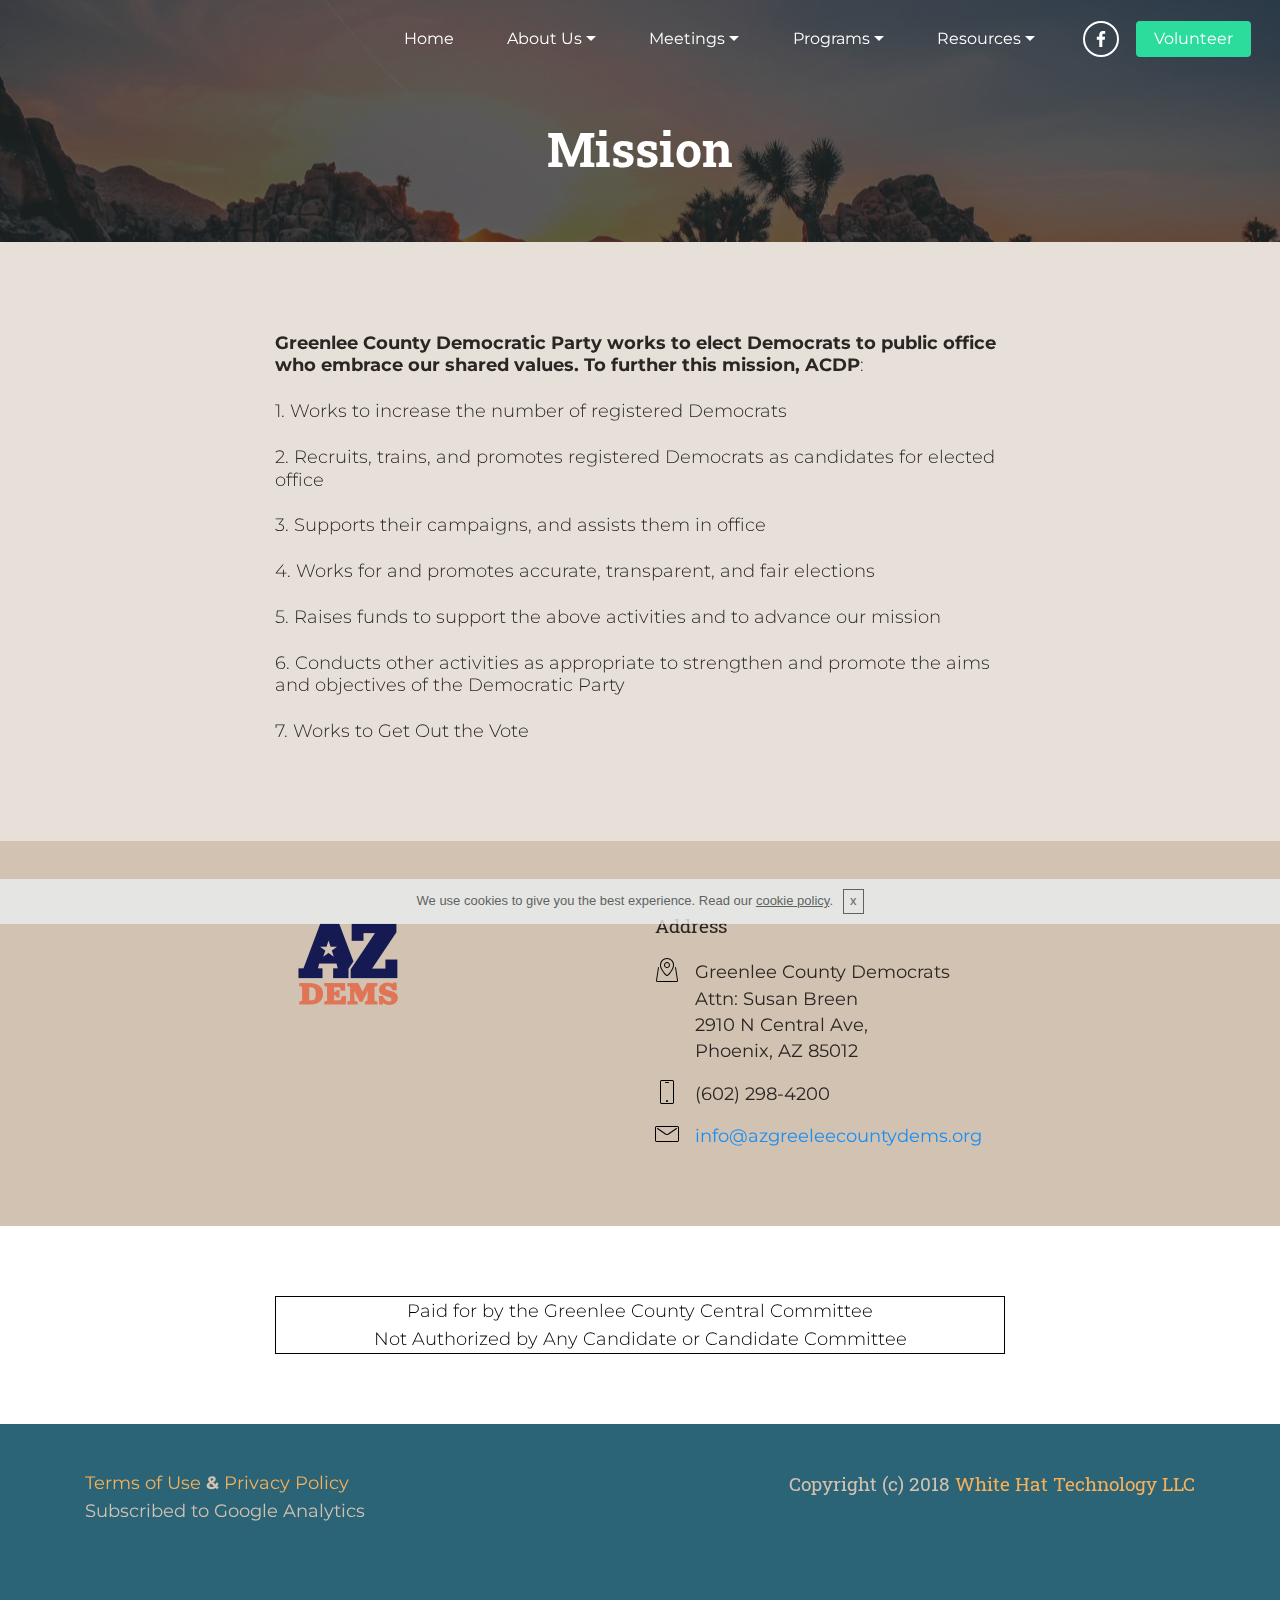
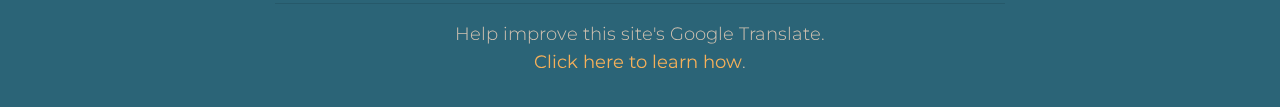
<file: Mission.html>
<!DOCTYPE html>
<html >
<head>
  <!-- Site made with Mobirise Website Builder v4.8.2, https://mobirise.com -->
  <meta charset="UTF-8">
  <meta http-equiv="X-UA-Compatible" content="IE=edge">
  <meta name="generator" content="Mobirise v4.8.2, mobirise.com">
  <meta name="viewport" content="width=device-width, initial-scale=1, minimum-scale=1">
  <link rel="shortcut icon" href="assets/images/az-dems-logo-main-logo-128x96.png" type="image/x-icon">
  <meta name="description" content="Apache County Democrats Mission">
  <title>Mission</title>
  <link rel="stylesheet" href="assets/web/assets/mobirise-icons/mobirise-icons.css">
  <link rel="stylesheet" href="assets/tether/tether.min.css">
  <link rel="stylesheet" href="assets/soundcloud-plugin/style.css">
  <link rel="stylesheet" href="assets/bootstrap/css/bootstrap.min.css">
  <link rel="stylesheet" href="assets/bootstrap/css/bootstrap-grid.min.css">
  <link rel="stylesheet" href="assets/bootstrap/css/bootstrap-reboot.min.css">
  <link rel="stylesheet" href="assets/dropdown/css/style.css">
  <link rel="stylesheet" href="assets/socicon/css/styles.css">
  <link rel="stylesheet" href="assets/theme/css/style.css">
  <link rel="stylesheet" href="assets/mobirise/css/mbr-additional.css" type="text/css">
  
  
  
</head>
<body>

<!-- Google Analytics -->
<!-- Global site tag (gtag.js) - Google Analytics -->
<script async src="https://www.googletagmanager.com/gtag/js?id=UA-115016310-12"></script>
<script>
  window.dataLayer = window.dataLayer || [];
  function gtag(){dataLayer.push(arguments);}
  gtag('js', new Date());

  gtag('config', 'UA-115016310-12');
</script>
<!-- /Google Analytics -->


  <section class="info1 cid-r0AeE6UAxm mbr-parallax-background" id="info1-60">

    

    <div class="mbr-overlay" style="opacity: 0.7;">
    </div>

    <div class="container align-left">
        <div class="row justify-content-center">
            <div class="media-container-column col-md-10">
                <h1 class="mbr-section-title align-center pb-3 mbr-fonts-style display-1"><strong>Mission</strong></h1>
                
                
            </div>
        </div>
    </div>
    
</section>

<section class="content7 cid-qNhJRmTHW3" id="content7-1b">

    

    
    <div class="container">
        <div class="row justify-content-center">
            <div class="col-12 col-lg-8 col-md-10 align-left">
                
                <h3 class="mbr-section-subtitle align-left mbr-fonts-style mbr-light  display-7"><strong>Greenlee County Democratic Party works to elect Democrats to public office who embrace our shared values. To further this mission, ACDP</strong>:<br><br>
<div>
</div><div>1. Works to increase the number of registered Democrats
</div><div><br></div><div>2. Recruits, trains, and promotes registered Democrats as candidates for elected &nbsp; office</div><br><div>3. Supports their campaigns, and assists them in office
</div><div><br></div><div>4. Works for and promotes accurate, transparent, and fair elections
</div><div><br></div><div>5. Raises funds to support the above activities and to advance our mission
</div><div><br></div><div>6. Conducts other activities as appropriate to strengthen and promote the aims and objectives of the Democratic Party
</div><div><br></div><div>7. Works to Get Out the Vote</div></h3>
            </div>
        </div>
    </div>
</section>

<section class="menu cid-qNhkv00cXg" once="menu" id="menu2-19">

    
    

    <nav class="navbar navbar-dropdown navbar-fixed-top navbar-expand-lg">
        <div class="navbar-brand">
            
            
        </div>
        <button class="navbar-toggler" type="button" data-toggle="collapse" data-target="#navbarSupportedContent" aria-controls="navbarNavAltMarkup" aria-expanded="false" aria-label="Toggle navigation">
            <div class="hamburger">
                <span></span>
                <span></span>
                <span></span>
                <span></span>
            </div>
        </button>
      <div class="collapse navbar-collapse" id="navbarSupportedContent">
            <ul class="navbar-nav nav-dropdown navbar-nav-top-padding" data-app-modern-menu="true"><li class="nav-item">
                    <a class="nav-link link text-white display-4" href="index.html">
                        Home
                    </a>
                </li>
                <li class="nav-item dropdown">
                    <a class="nav-link link dropdown-toggle text-white display-4" href="https://mobirise.com" data-toggle="dropdown-submenu" aria-expanded="false">
                        About Us
                    </a><div class="dropdown-menu"><a class="dropdown-item text-white display-4" href="Mission.html" aria-expanded="false">Mission</a><a class="dropdown-item text-white display-4" href="CountyExecutiveBoard.html" aria-expanded="false">Greenlee County Executive Board</a><a class="dropdown-item text-white display-4" href="SCCDPBylaws.html">Greenlee  County Bylaws</a></div>
                </li><li class="nav-item dropdown open"><a class="nav-link link dropdown-toggle text-white display-4" href="https://mobirise.com" data-toggle="dropdown-submenu" aria-expanded="true">
                        Meetings</a><div class="dropdown-menu"><a class="text-white dropdown-item display-4" href="DemocraticClubs.html" aria-expanded="false">Greenlee County Dem Clubs</a><a class="dropdown-item text-white display-4" href="http://www.azdem.org/state-committee" target="_blank">ADP Statecommittee Meetings</a></div></li><li class="nav-item dropdown"><a class="nav-link link text-white dropdown-toggle display-4" href="https://mobirise.com" aria-expanded="false" data-toggle="dropdown-submenu">
                        Programs</a><div class="dropdown-menu"><a class="text-white dropdown-item display-4" href="http://adpacademy.azblueleader.com" aria-expanded="false" target="_blank">ADP Academy</a><a class="text-white dropdown-item display-4" href="CopperStateLeadersCoucil.html" aria-expanded="false">Copper State Leadership Council</a></div></li><li class="nav-item dropdown"><a class="nav-link link text-white dropdown-toggle display-4" href="http://www.azdem.org/candidates-elected-officials-0" aria-expanded="false" target="_blank" data-toggle="dropdown-submenu">Resources</a><div class="dropdown-menu"><a class="text-white dropdown-item display-4" href="https://www.azcleanelections.gov/en/arizona-elections/upcoming" aria-expanded="false" target="_blank">Candidates and Elections</a><a class="text-white dropdown-item display-4" href="https://servicearizona.com/voterRegistration?popularclick" aria-expanded="false" target="_blank">Register to Vote</a></div></li></ul>
            <div class="icons-menu">
              <div class="soc-item">
                <a href="https://www.facebook.com/greenleedems/" target="_blank">
                  <span class="mbr-iconfont socicon-facebook socicon"></span>
                </a>
              </div>
              
              
              
              
              
            </div>
            <div class="navbar-buttons mbr-section-btn"><a class="btn btn-sm btn-secondary display-4" href="http://www.azdem.org/volunteer" target="_blank">
                    Volunteer</a><div id="google_translate_element"></div><script type="text/javascript">
function googleTranslateElementInit() {
  new google.translate.TranslateElement({pageLanguage: 'en', includedLanguages: 'es', layout: google.translate.TranslateElement.InlineLayout.SIMPLE, autoDisplay: false}, 'google_translate_element');
}
</script><script type="text/javascript" src="//translate.google.com/translate_a/element.js?cb=googleTranslateElementInit"></script></div>
      </div>     
    </nav>
</section>

<section class="footer1 cid-r0g5MyrFwH" id="footer1-3c">

    

    

    <div class="container">
        <div class="media-container-row content text-white">
            <div class="col-12 col-lg-4 col-md-6">
                <div class="media-wrap">
                    <a href="index.html">
                        <img src="assets/images/az-dems-logo-main-logo-1-256x192.png" alt="Mobirise" title="">
                    </a>
                </div>
                
            </div>
            <div class="col-12 col-lg-3 mbr-fonts-style mbr-black col-lg-4 col-md-6">
                <h5 class="pb-3 column-title display-5">
                    Address
                </h5>
                <div class="contact-list display-7">
                    
                    
                <div class="list-item">
                        <span class="mbr-iconfont mbri-map-pin" style="color: rgb(0, 0, 0);"></span>
                        <p>Greenlee County Democrats<br>Attn: Susan Breen<br>2910 N Central Ave, <br>Phoenix, AZ 85012<br></p>
                    </div><div class="list-item">
                        <span class="mbr-iconfont mbri-mobile" style="color: rgb(0, 0, 0);"></span>
                        <p>(602) 298-4200<br></p>
                    </div><div class="list-item">
                        <span class="mbr-iconfont mbri-letter" style="color: rgb(0, 0, 0);"></span>
                        <p><a href="mailto:info@azgreeleecountydems.org" class="text-info">info@azgreeleecountydems.org</a></p>
                    </div></div>
            </div>
    
            
            
        </div>

        
    </div>
</section>

<section class="mbr-section content1 cid-r0AeBuxCbj" id="content1-5z">
    
     

    <div class="container">
        <div class="row justify-content-center">
            <div class="col-lg-8 col-md-10">
                <p class="mbr-text mbr-fonts-style mbr-light display-7">Paid for by the Greenlee County Central Committee 
<br>Not Authorized by Any Candidate or Candidate Committee</p>
            </div>
        </div>
    </div>
</section>

<section class="cid-r0hkkWXNHG" id="footer4-3u">

    

    

    <div class="container">
        <div class="row">
            <div class="col-md-12 text1 col-lg-6">
                <p class="mbr-text mbr-bold links mbr-fonts-style align-left display-7"><a href="TermsofUse.html">Terms of Use</a> &amp; <a href="PrivacyPolicy.html">Privacy Policy</a>
<br><span style="font-weight: normal;">Subscribed to Google Analytics</span><br></p>
            </div>
            <div class="col-md-12 copyright align-right text2 col-lg-6">
                <p class="mbr-text mbr-bold mbr-fonts-style display-5"><span style="font-weight: normal;">
                    Copyright (c) 2018</span> <a href="http://www.whitehattechnology.com">White Hat Technology LLC</a>
                </p>
            </div>
            <div class="col-lg-4 col-md-12">
                
            </div>    
        </div>
    </div>
</section>

<section class="mbr-section content1 cid-r2TFI88odB" id="content1-79">
    
     

    <div class="container">
        <div class="row justify-content-center">
            <div class="col-lg-8 col-md-10">
               <hr> <p class="mbr-text mbr-fonts-style mbr-light display-7">Help improve this site's Google Translate. 
<br><a href="https://translate.google.com/community" target="_blank">Click here to learn how</a>.</p>
            </div>
        </div>
    </div>
</section>


  <script src="assets/web/assets/jquery/jquery.min.js"></script>
  <script src="assets/popper/popper.min.js"></script>
  <script src="assets/tether/tether.min.js"></script>
  <script src="assets/bootstrap/js/bootstrap.min.js"></script>
  <script src="assets/smoothscroll/smooth-scroll.js"></script>
  <script src="assets/cookies-alert-plugin/cookies-alert-core.js"></script>
  <script src="assets/cookies-alert-plugin/cookies-alert-script.js"></script>
  <script src="assets/parallax/jarallax.min.js"></script>
  <script src="assets/dropdown/js/script.min.js"></script>
  <script src="assets/touch-swipe/jquery.touch-swipe.min.js"></script>
  <script src="assets/theme/js/script.js"></script>
  
  
<input name="cookieData" type="hidden" data-cookie-text="We use cookies to give you the best experience. Read our <a href='privacy.html'>cookie policy</a>.">
  </body>
</html>
</file>
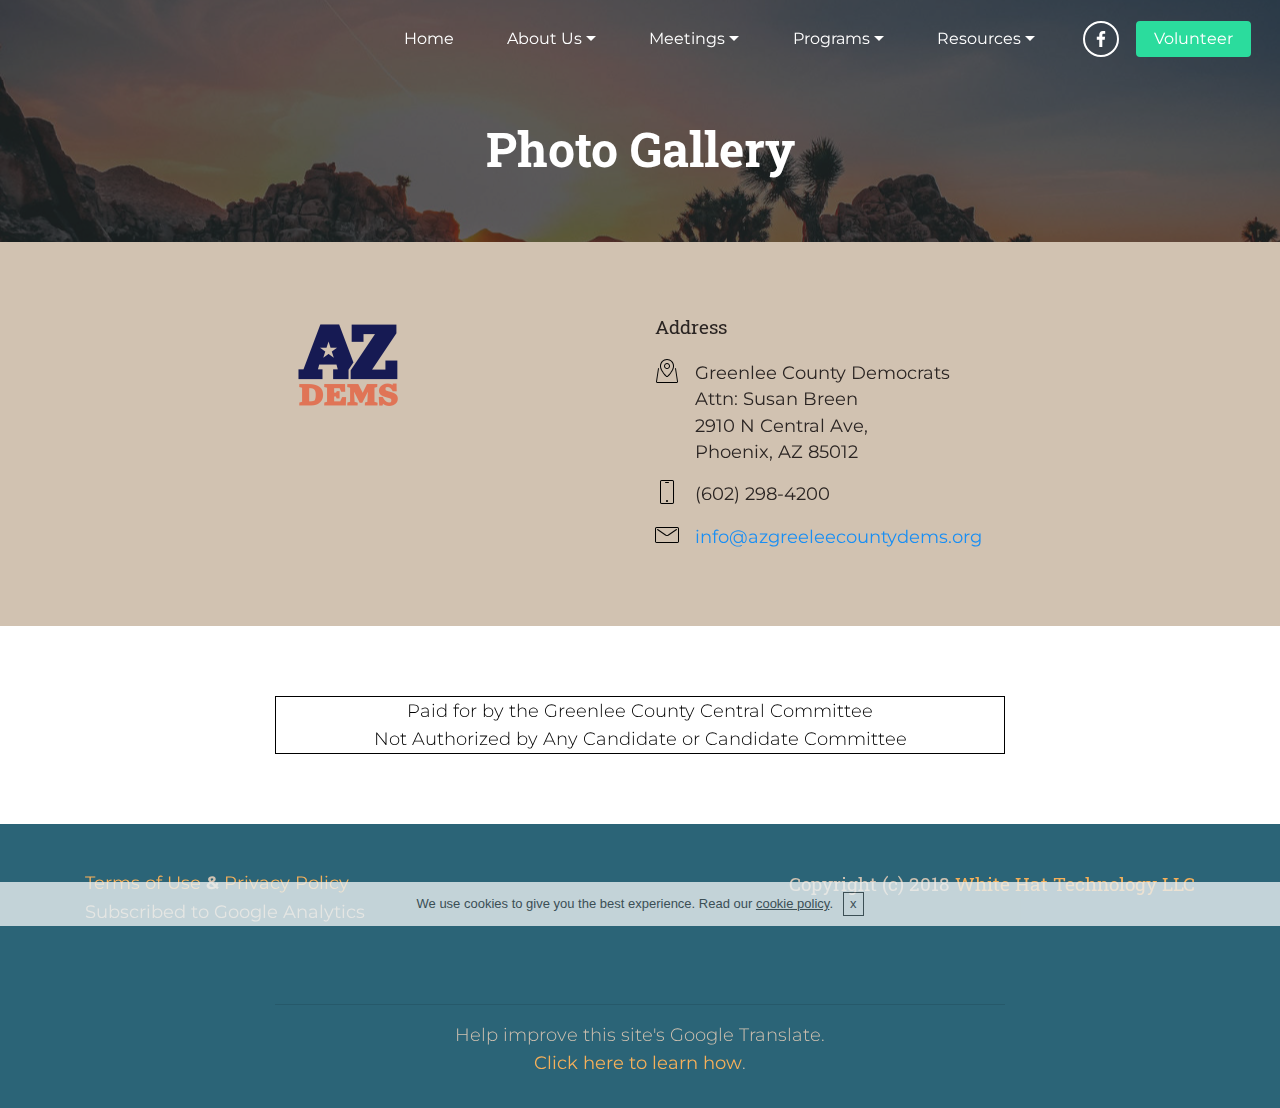
<file: PhotoGallery.html>
<!DOCTYPE html>
<html >
<head>
  <!-- Site made with Mobirise Website Builder v4.8.2, https://mobirise.com -->
  <meta charset="UTF-8">
  <meta http-equiv="X-UA-Compatible" content="IE=edge">
  <meta name="generator" content="Mobirise v4.8.2, mobirise.com">
  <meta name="viewport" content="width=device-width, initial-scale=1, minimum-scale=1">
  <link rel="shortcut icon" href="assets/images/az-dems-logo-main-logo-128x96.png" type="image/x-icon">
  <meta name="description" content="Photo Gallery">
  <title>Photo Gallery</title>
  <link rel="stylesheet" href="assets/web/assets/mobirise-icons/mobirise-icons.css">
  <link rel="stylesheet" href="assets/tether/tether.min.css">
  <link rel="stylesheet" href="assets/soundcloud-plugin/style.css">
  <link rel="stylesheet" href="assets/bootstrap/css/bootstrap.min.css">
  <link rel="stylesheet" href="assets/bootstrap/css/bootstrap-grid.min.css">
  <link rel="stylesheet" href="assets/bootstrap/css/bootstrap-reboot.min.css">
  <link rel="stylesheet" href="assets/dropdown/css/style.css">
  <link rel="stylesheet" href="assets/socicon/css/styles.css">
  <link rel="stylesheet" href="assets/theme/css/style.css">
  <link rel="stylesheet" href="assets/mobirise/css/mbr-additional.css" type="text/css">
  
  
  
</head>
<body>

<!-- Google Analytics -->
<!-- Global site tag (gtag.js) - Google Analytics -->
<script async src="https://www.googletagmanager.com/gtag/js?id=UA-115016310-12"></script>
<script>
  window.dataLayer = window.dataLayer || [];
  function gtag(){dataLayer.push(arguments);}
  gtag('js', new Date());

  gtag('config', 'UA-115016310-12');
</script>
<!-- /Google Analytics -->


  <section class="menu cid-r2UmF4XTHm" once="menu" id="menu2-7d">

    
    

    <nav class="navbar navbar-dropdown navbar-fixed-top navbar-expand-lg">
        <div class="navbar-brand">
            
            
        </div>
        <button class="navbar-toggler" type="button" data-toggle="collapse" data-target="#navbarSupportedContent" aria-controls="navbarNavAltMarkup" aria-expanded="false" aria-label="Toggle navigation">
            <div class="hamburger">
                <span></span>
                <span></span>
                <span></span>
                <span></span>
            </div>
        </button>
      <div class="collapse navbar-collapse" id="navbarSupportedContent">
            <ul class="navbar-nav nav-dropdown navbar-nav-top-padding" data-app-modern-menu="true"><li class="nav-item">
                    <a class="nav-link link text-white display-4" href="index.html">
                        Home
                    </a>
                </li>
                <li class="nav-item dropdown">
                    <a class="nav-link link dropdown-toggle text-white display-4" href="https://mobirise.com" data-toggle="dropdown-submenu" aria-expanded="false">
                        About Us
                    </a><div class="dropdown-menu"><a class="dropdown-item text-white display-4" href="Mission.html" aria-expanded="false">Mission</a><a class="dropdown-item text-white display-4" href="CountyExecutiveBoard.html" aria-expanded="false">Greenlee County Executive Board</a><a class="dropdown-item text-white display-4" href="SCCDPBylaws.html">Greenlee  County Bylaws</a></div>
                </li><li class="nav-item dropdown open"><a class="nav-link link dropdown-toggle text-white display-4" href="https://mobirise.com" data-toggle="dropdown-submenu" aria-expanded="true">
                        Meetings</a><div class="dropdown-menu"><a class="text-white dropdown-item display-4" href="DemocraticClubs.html" aria-expanded="false">Greenlee County Dem Clubs</a><a class="dropdown-item text-white display-4" href="http://www.azdem.org/state-committee" target="_blank">ADP Statecommittee Meetings</a></div></li><li class="nav-item dropdown"><a class="nav-link link text-white dropdown-toggle display-4" href="https://mobirise.com" aria-expanded="false" data-toggle="dropdown-submenu">
                        Programs</a><div class="dropdown-menu"><a class="text-white dropdown-item display-4" href="http://adpacademy.azblueleader.com" aria-expanded="false" target="_blank">ADP Academy</a><a class="text-white dropdown-item display-4" href="CopperStateLeadersCoucil.html" aria-expanded="false">Copper State Leadership Council</a></div></li><li class="nav-item dropdown"><a class="nav-link link text-white dropdown-toggle display-4" href="http://www.azdem.org/candidates-elected-officials-0" aria-expanded="false" target="_blank" data-toggle="dropdown-submenu">Resources</a><div class="dropdown-menu"><a class="text-white dropdown-item display-4" href="https://www.azcleanelections.gov/en/arizona-elections/upcoming" aria-expanded="false" target="_blank">Candidates and Elections</a><a class="text-white dropdown-item display-4" href="https://servicearizona.com/voterRegistration?popularclick" aria-expanded="false" target="_blank">Register to Vote</a></div></li></ul>
            <div class="icons-menu">
              <div class="soc-item">
                <a href="https://www.facebook.com/greenleedems/" target="_blank">
                  <span class="mbr-iconfont socicon-facebook socicon"></span>
                </a>
              </div>
              
              
              
              
              
            </div>
            <div class="navbar-buttons mbr-section-btn"><a class="btn btn-sm btn-secondary display-4" href="http://www.azdem.org/volunteer" target="_blank">
                    Volunteer</a><div id="google_translate_element"></div><script type="text/javascript">
function googleTranslateElementInit() {
  new google.translate.TranslateElement({pageLanguage: 'en', includedLanguages: 'es', layout: google.translate.TranslateElement.InlineLayout.SIMPLE, autoDisplay: false}, 'google_translate_element');
}
</script><script type="text/javascript" src="//translate.google.com/translate_a/element.js?cb=googleTranslateElementInit"></script></div>
      </div>     
    </nav>
</section>

<section class="info1 cid-r2UmF3Lubx mbr-parallax-background" id="info1-7b">

    

    <div class="mbr-overlay" style="opacity: 0.7;">
    </div>

    <div class="container align-left">
        <div class="row justify-content-center">
            <div class="media-container-column col-md-10">
                <h1 class="mbr-section-title align-center pb-3 mbr-fonts-style display-1"><strong>Photo Gallery</strong></h1>
                
                
            </div>
        </div>
    </div>
    
</section>

<div id="custom-html-7i" custom-code="true" data-rv-view="80"><div class="sk-ww-facebook-photo-album-single" data-embed-id="13753"></div><script src='https://www.sociablekit.com/app/embed/facebook-photo-album-single/widget.js'></script></div>

<section class="footer1 cid-r2UmF5ylRo" id="footer1-7e">

    

    

    <div class="container">
        <div class="media-container-row content text-white">
            <div class="col-12 col-lg-4 col-md-6">
                <div class="media-wrap">
                    <a href="index.html">
                        <img src="assets/images/az-dems-logo-main-logo-1-256x192.png" alt="Mobirise" title="">
                    </a>
                </div>
                
            </div>
            <div class="col-12 col-lg-3 mbr-fonts-style mbr-black col-lg-4 col-md-6">
                <h5 class="pb-3 column-title display-5">
                    Address
                </h5>
                <div class="contact-list display-7">
                    
                    
                <div class="list-item">
                        <span class="mbr-iconfont mbri-map-pin" style="color: rgb(0, 0, 0);"></span>
                        <p>Greenlee County Democrats<br>Attn: Susan Breen<br>2910 N Central Ave, <br>Phoenix, AZ 85012<br></p>
                    </div><div class="list-item">
                        <span class="mbr-iconfont mbri-mobile" style="color: rgb(0, 0, 0);"></span>
                        <p>(602) 298-4200<br></p>
                    </div><div class="list-item">
                        <span class="mbr-iconfont mbri-letter" style="color: rgb(0, 0, 0);"></span>
                        <p><a href="mailto:info@azgreeleecountydems.org" class="text-info">info@azgreeleecountydems.org</a></p>
                    </div></div>
            </div>
    
            
            
        </div>

        
    </div>
</section>

<section class="mbr-section content1 cid-r2UmF6sEzn" id="content1-7f">
    
     

    <div class="container">
        <div class="row justify-content-center">
            <div class="col-lg-8 col-md-10">
                <p class="mbr-text mbr-fonts-style mbr-light display-7">Paid for by the Greenlee County Central Committee 
<br>Not Authorized by Any Candidate or Candidate Committee</p>
            </div>
        </div>
    </div>
</section>

<section class="cid-r2UmF6R9vl" id="footer4-7g">

    

    

    <div class="container">
        <div class="row">
            <div class="col-md-12 text1 col-lg-6">
                <p class="mbr-text mbr-bold links mbr-fonts-style align-left display-7"><a href="TermsofUse.html">Terms of Use</a> &amp; <a href="PrivacyPolicy.html">Privacy Policy</a>
<br><span style="font-weight: normal;">Subscribed to Google Analytics</span><br></p>
            </div>
            <div class="col-md-12 copyright align-right text2 col-lg-6">
                <p class="mbr-text mbr-bold mbr-fonts-style display-5"><span style="font-weight: normal;">
                    Copyright (c) 2018</span> <a href="http://www.whitehattechnology.com">White Hat Technology LLC</a>
                </p>
            </div>
            <div class="col-lg-4 col-md-12">
                
            </div>    
        </div>
    </div>
</section>

<section class="mbr-section content1 cid-r2UmF7vacO" id="content1-7h">
    
     

    <div class="container">
        <div class="row justify-content-center">
            <div class="col-lg-8 col-md-10">
               <hr> <p class="mbr-text mbr-fonts-style mbr-light display-7">Help improve this site's Google Translate. 
<br><a href="https://translate.google.com/community" target="_blank">Click here to learn how</a>.</p>
            </div>
        </div>
    </div>
</section>


  <script src="assets/web/assets/jquery/jquery.min.js"></script>
  <script src="assets/popper/popper.min.js"></script>
  <script src="assets/tether/tether.min.js"></script>
  <script src="assets/bootstrap/js/bootstrap.min.js"></script>
  <script src="assets/smoothscroll/smooth-scroll.js"></script>
  <script src="assets/cookies-alert-plugin/cookies-alert-core.js"></script>
  <script src="assets/cookies-alert-plugin/cookies-alert-script.js"></script>
  <script src="assets/parallax/jarallax.min.js"></script>
  <script src="assets/dropdown/js/script.min.js"></script>
  <script src="assets/touch-swipe/jquery.touch-swipe.min.js"></script>
  <script src="assets/theme/js/script.js"></script>
  
  
<input name="cookieData" type="hidden" data-cookie-text="We use cookies to give you the best experience. Read our <a href='privacy.html'>cookie policy</a>.">
  </body>
</html>
</file>
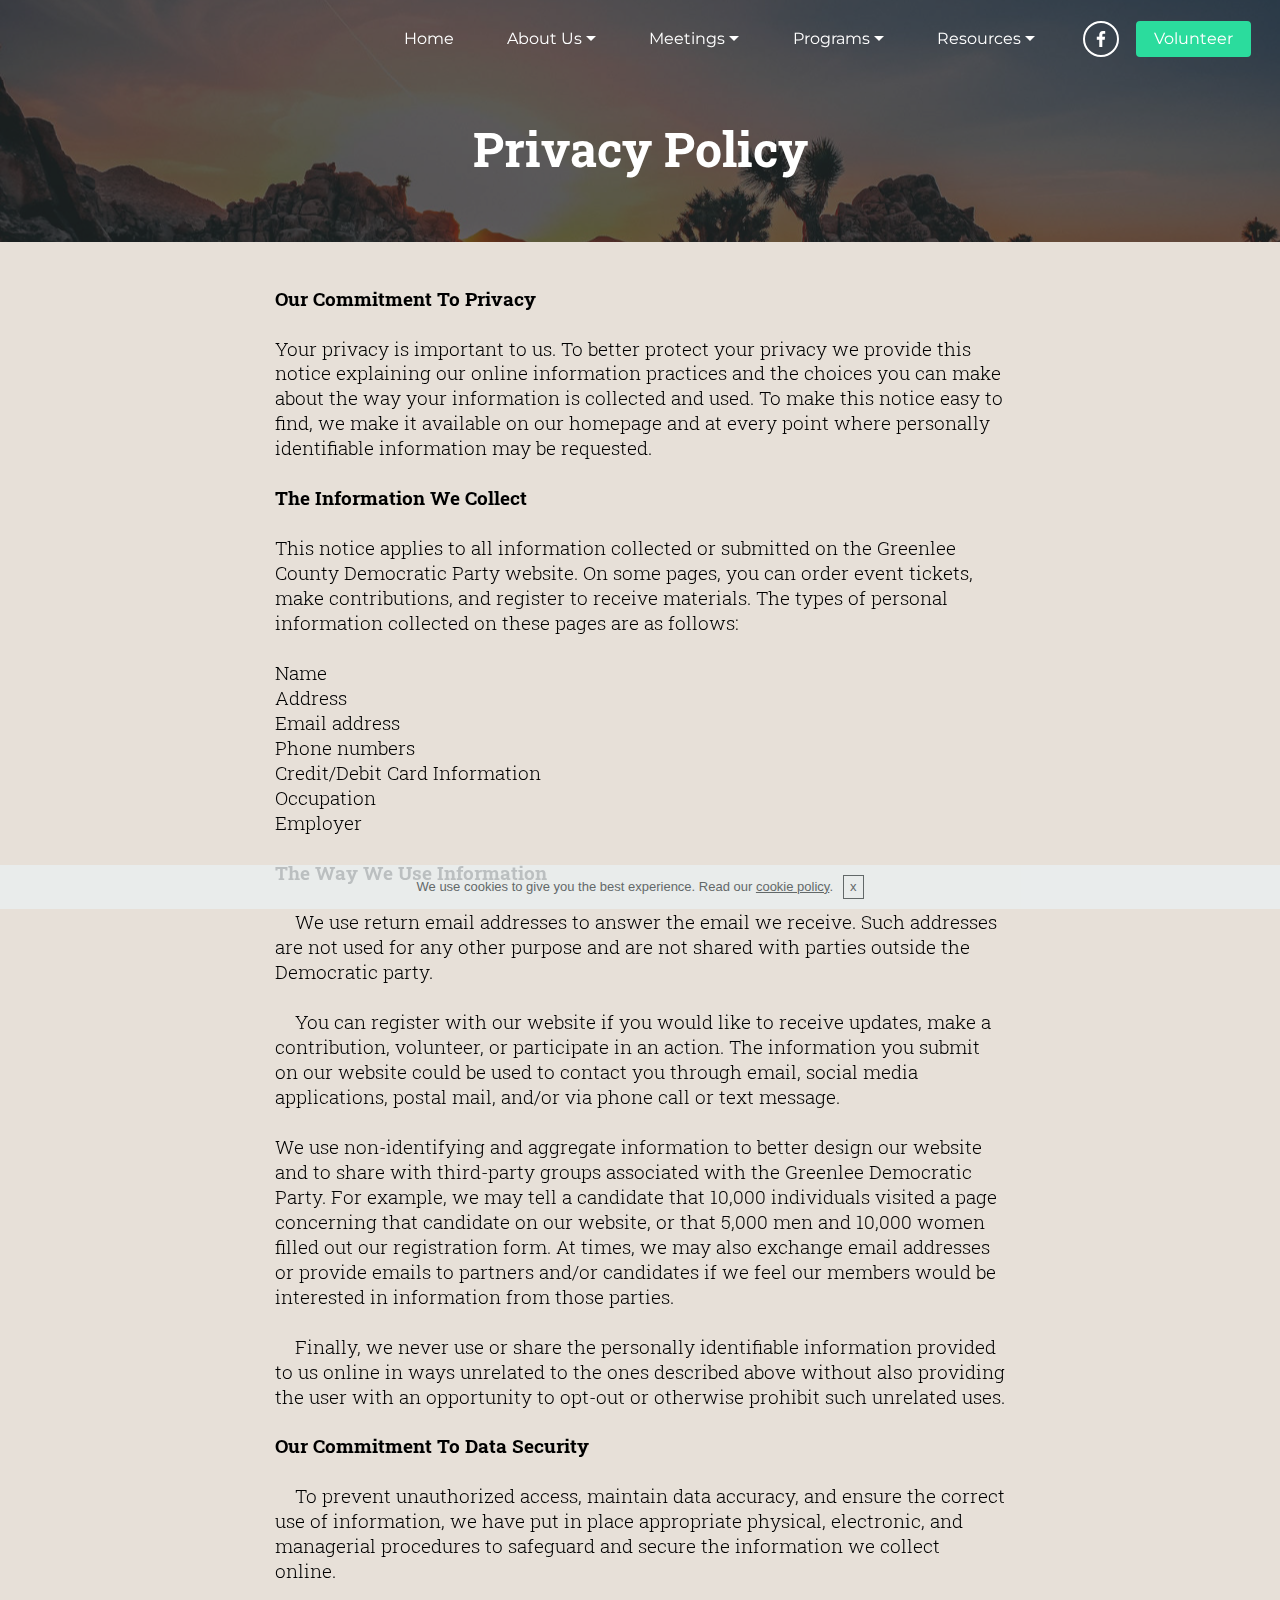
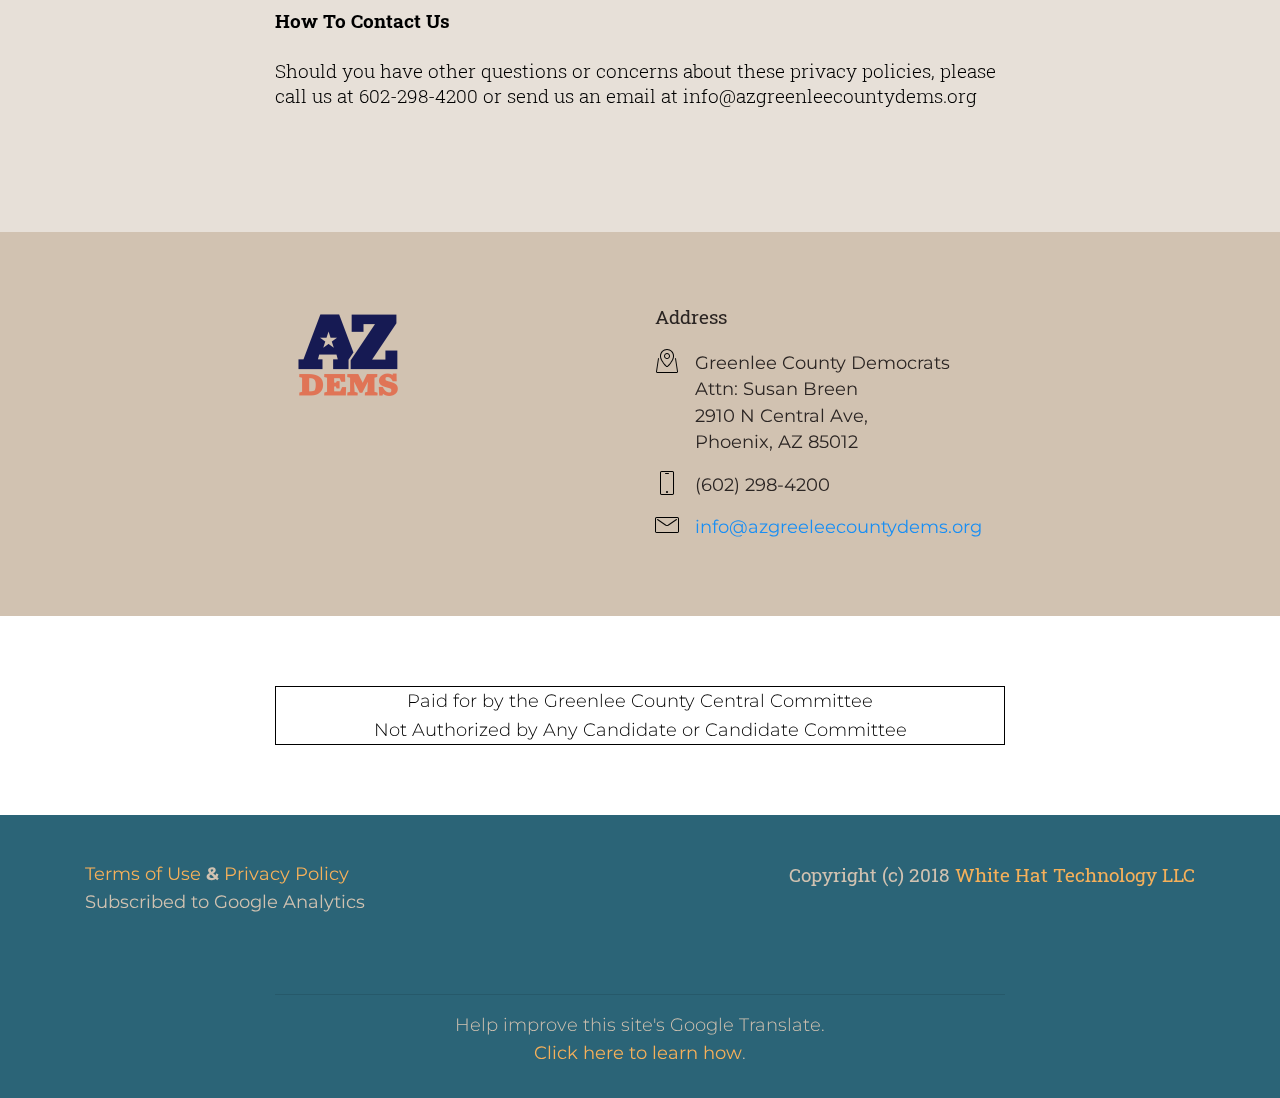
<file: PrivacyPolicy.html>
<!DOCTYPE html>
<html >
<head>
  <!-- Site made with Mobirise Website Builder v4.8.2, https://mobirise.com -->
  <meta charset="UTF-8">
  <meta http-equiv="X-UA-Compatible" content="IE=edge">
  <meta name="generator" content="Mobirise v4.8.2, mobirise.com">
  <meta name="viewport" content="width=device-width, initial-scale=1, minimum-scale=1">
  <link rel="shortcut icon" href="assets/images/az-dems-logo-main-logo-128x96.png" type="image/x-icon">
  <meta name="description" content="Pricacy policy">
  <title>Privacy Policy</title>
  <link rel="stylesheet" href="assets/web/assets/mobirise-icons/mobirise-icons.css">
  <link rel="stylesheet" href="assets/tether/tether.min.css">
  <link rel="stylesheet" href="assets/soundcloud-plugin/style.css">
  <link rel="stylesheet" href="assets/bootstrap/css/bootstrap.min.css">
  <link rel="stylesheet" href="assets/bootstrap/css/bootstrap-grid.min.css">
  <link rel="stylesheet" href="assets/bootstrap/css/bootstrap-reboot.min.css">
  <link rel="stylesheet" href="assets/dropdown/css/style.css">
  <link rel="stylesheet" href="assets/socicon/css/styles.css">
  <link rel="stylesheet" href="assets/theme/css/style.css">
  <link rel="stylesheet" href="assets/mobirise/css/mbr-additional.css" type="text/css">
  
  
  
</head>
<body>

<!-- Google Analytics -->
<!-- Global site tag (gtag.js) - Google Analytics -->
<script async src="https://www.googletagmanager.com/gtag/js?id=UA-115016310-12"></script>
<script>
  window.dataLayer = window.dataLayer || [];
  function gtag(){dataLayer.push(arguments);}
  gtag('js', new Date());

  gtag('config', 'UA-115016310-12');
</script>
<!-- /Google Analytics -->


  <section class="info1 cid-r0AdGTJnB0 mbr-parallax-background" id="info1-5u">

    

    <div class="mbr-overlay" style="opacity: 0.7;">
    </div>

    <div class="container align-left">
        <div class="row justify-content-center">
            <div class="media-container-column col-md-10">
                <h1 class="mbr-section-title align-center pb-3 mbr-fonts-style display-1"><strong>Privacy Policy</strong></h1>
                
                
            </div>
        </div>
    </div>
    
</section>

<section class="content7 cid-qNk0WQesgw" id="content7-1w">

    

    
    <div class="container">
        <div class="row justify-content-center">
            <div class="col-12 col-lg-8 col-md-10 align-left">
                
                <h3 class="mbr-section-subtitle align-left mbr-fonts-style mbr-light  display-5"><div><font color="#000000"><strong>Our Commitment To Privacy
</strong></font></div><div><font color="#000000"><strong>&nbsp;
</strong></font></div><div><font color="#000000">Your privacy is important to us. To better protect your privacy we provide this notice explaining our online information practices and the choices you can make about the way your information is collected and used. To make this notice easy to find, we make it available on our homepage and at every point where personally identifiable information may be requested.
</font></div><div><font color="#000000"><strong>&nbsp;
</strong></font></div><div><font color="#000000"><strong>The Information We Collect 
</strong></font></div><div><font color="#000000"><strong>&nbsp;
</strong></font></div><div><font color="#000000">This notice applies to all information collected or submitted on the Greenlee County Democratic Party website. On some pages, you can order event tickets, make contributions, and register to receive materials. The types of personal information collected on these pages are as follows:
</font></div><div><font color="#000000"><strong>&nbsp;
</strong></font></div><div><font color="#000000">Name
</font></div><div><font color="#000000">Address
</font></div><div><font color="#000000">Email address
</font></div><div><font color="#000000">Phone numbers
</font></div><div><font color="#000000">Credit/Debit Card Information
</font></div><div><font color="#000000">Occupation
</font></div><div><font color="#000000">Employer
</font></div><div><font color="#000000"><strong>&nbsp;
</strong></font></div><div><font color="#000000"><strong>The Way We Use Information
</strong></font></div><div><font color="#000000"><strong>&nbsp;
</strong></font></div><div><font color="#000000">&nbsp; &nbsp; We use return email addresses to answer the email we receive. Such addresses are not used for any other purpose and are not shared with parties outside the Democratic party.
</font></div><div><font color="#000000">&nbsp;
</font></div><div><font color="#000000">&nbsp; &nbsp; You can register with our website if you would like to receive updates, make a contribution, volunteer, or participate in an action. The information you submit on our website could be used to contact you through email, social media applications, postal mail, and/or via phone call or text message.
</font></div><div><font color="#000000">&nbsp;
</font></div><div><font color="#000000">We use non-identifying and aggregate information to better design our website and to share with third-party groups associated with the Greenlee Democratic Party. For example, we may tell a candidate that 10,000 individuals visited a page concerning that candidate on our website, or that 5,000 men and 10,000 women filled out our registration form. At times, we may also exchange email addresses or provide emails to partners and/or candidates if we feel our members would be interested in information from those parties.
</font></div><div><font color="#000000">&nbsp;
</font></div><div><font color="#000000">&nbsp; &nbsp; Finally, we never use or share the personally identifiable information provided to us online in ways unrelated to the ones described above without also providing the user with an opportunity to opt-out or otherwise prohibit such unrelated uses.
</font></div><div><font color="#000000"><strong>&nbsp; &nbsp; &nbsp; &nbsp; &nbsp; &nbsp; &nbsp; &nbsp; &nbsp; &nbsp; &nbsp; &nbsp; &nbsp; &nbsp; &nbsp; &nbsp; &nbsp; &nbsp; &nbsp; &nbsp; &nbsp; &nbsp; &nbsp; 
</strong></font></div><div><font color="#000000"><strong>Our Commitment To Data Security
</strong></font></div><div><font color="#000000"><strong>&nbsp;
</strong></font></div><div><font color="#000000">&nbsp; &nbsp; To prevent unauthorized access, maintain data accuracy, and ensure the correct use of information, we have put in place appropriate physical, electronic, and managerial procedures to safeguard and secure the information we collect online.
</font></div><div><font color="#000000"><strong>&nbsp;
</strong></font></div><div><font color="#000000"><strong>How To Contact Us
</strong></font></div><div><font color="#000000"><strong>&nbsp;
</strong></font></div><div><font color="#000000">Should you have other questions or concerns about these privacy policies, please call us at 602-298-4200 or send us an email at info@azgreenleecountydems.org
</font></div><div><font color="#000000"><strong><br></strong></font></div></h3>
            </div>
        </div>
    </div>
</section>

<section class="menu cid-qNk0WR2dIH" once="menu" id="menu2-1x">

    
    

    <nav class="navbar navbar-dropdown navbar-fixed-top navbar-expand-lg">
        <div class="navbar-brand">
            
            
        </div>
        <button class="navbar-toggler" type="button" data-toggle="collapse" data-target="#navbarSupportedContent" aria-controls="navbarNavAltMarkup" aria-expanded="false" aria-label="Toggle navigation">
            <div class="hamburger">
                <span></span>
                <span></span>
                <span></span>
                <span></span>
            </div>
        </button>
      <div class="collapse navbar-collapse" id="navbarSupportedContent">
            <ul class="navbar-nav nav-dropdown navbar-nav-top-padding" data-app-modern-menu="true"><li class="nav-item">
                    <a class="nav-link link text-white display-4" href="index.html">
                        Home
                    </a>
                </li>
                <li class="nav-item dropdown">
                    <a class="nav-link link dropdown-toggle text-white display-4" href="https://mobirise.com" data-toggle="dropdown-submenu" aria-expanded="false">
                        About Us
                    </a><div class="dropdown-menu"><a class="dropdown-item text-white display-4" href="Mission.html" aria-expanded="false">Mission</a><a class="dropdown-item text-white display-4" href="CountyExecutiveBoard.html" aria-expanded="false">Greenlee County Executive Board</a><a class="dropdown-item text-white display-4" href="SCCDPBylaws.html">Greenlee  County Bylaws</a></div>
                </li><li class="nav-item dropdown open"><a class="nav-link link dropdown-toggle text-white display-4" href="https://mobirise.com" data-toggle="dropdown-submenu" aria-expanded="true">
                        Meetings</a><div class="dropdown-menu"><a class="text-white dropdown-item display-4" href="DemocraticClubs.html" aria-expanded="false">Greenlee County Dem Clubs</a><a class="dropdown-item text-white display-4" href="http://www.azdem.org/state-committee" target="_blank">ADP Statecommittee Meetings</a></div></li><li class="nav-item dropdown"><a class="nav-link link text-white dropdown-toggle display-4" href="https://mobirise.com" aria-expanded="false" data-toggle="dropdown-submenu">
                        Programs</a><div class="dropdown-menu"><a class="text-white dropdown-item display-4" href="http://adpacademy.azblueleader.com" aria-expanded="false" target="_blank">ADP Academy</a><a class="text-white dropdown-item display-4" href="CopperStateLeadersCoucil.html" aria-expanded="false">Copper State Leadership Council</a></div></li><li class="nav-item dropdown"><a class="nav-link link text-white dropdown-toggle display-4" href="http://www.azdem.org/candidates-elected-officials-0" aria-expanded="false" target="_blank" data-toggle="dropdown-submenu">Resources</a><div class="dropdown-menu"><a class="text-white dropdown-item display-4" href="https://www.azcleanelections.gov/en/arizona-elections/upcoming" aria-expanded="false" target="_blank">Candidates and Elections</a><a class="text-white dropdown-item display-4" href="https://servicearizona.com/voterRegistration?popularclick" aria-expanded="false" target="_blank">Register to Vote</a></div></li></ul>
            <div class="icons-menu">
              <div class="soc-item">
                <a href="https://www.facebook.com/greenleedems/" target="_blank">
                  <span class="mbr-iconfont socicon-facebook socicon"></span>
                </a>
              </div>
              
              
              
              
              
            </div>
            <div class="navbar-buttons mbr-section-btn"><a class="btn btn-sm btn-secondary display-4" href="http://www.azdem.org/volunteer" target="_blank">
                    Volunteer</a><div id="google_translate_element"></div><script type="text/javascript">
function googleTranslateElementInit() {
  new google.translate.TranslateElement({pageLanguage: 'en', includedLanguages: 'es', layout: google.translate.TranslateElement.InlineLayout.SIMPLE, autoDisplay: false}, 'google_translate_element');
}
</script><script type="text/javascript" src="//translate.google.com/translate_a/element.js?cb=googleTranslateElementInit"></script></div>
      </div>     
    </nav>
</section>

<section class="footer1 cid-r0g5OBsXNf" id="footer1-3f">

    

    

    <div class="container">
        <div class="media-container-row content text-white">
            <div class="col-12 col-lg-4 col-md-6">
                <div class="media-wrap">
                    <a href="index.html">
                        <img src="assets/images/az-dems-logo-main-logo-1-256x192.png" alt="Mobirise" title="">
                    </a>
                </div>
                
            </div>
            <div class="col-12 col-lg-3 mbr-fonts-style mbr-black col-lg-4 col-md-6">
                <h5 class="pb-3 column-title display-5">
                    Address
                </h5>
                <div class="contact-list display-7">
                    
                    
                <div class="list-item">
                        <span class="mbr-iconfont mbri-map-pin" style="color: rgb(0, 0, 0);"></span>
                        <p>Greenlee County Democrats<br>Attn: Susan Breen<br>2910 N Central Ave, <br>Phoenix, AZ 85012<br></p>
                    </div><div class="list-item">
                        <span class="mbr-iconfont mbri-mobile" style="color: rgb(0, 0, 0);"></span>
                        <p>(602) 298-4200<br></p>
                    </div><div class="list-item">
                        <span class="mbr-iconfont mbri-letter" style="color: rgb(0, 0, 0);"></span>
                        <p><a href="mailto:info@azgreeleecountydems.org" class="text-info">info@azgreeleecountydems.org</a></p>
                    </div></div>
            </div>
    
            
            
        </div>

        
    </div>
</section>

<section class="mbr-section content1 cid-r0Af4AgW2E" id="content1-61">
    
     

    <div class="container">
        <div class="row justify-content-center">
            <div class="col-lg-8 col-md-10">
                <p class="mbr-text mbr-fonts-style mbr-light display-7">Paid for by the Greenlee County Central Committee 
<br>Not Authorized by Any Candidate or Candidate Committee</p>
            </div>
        </div>
    </div>
</section>

<section class="cid-r0hknvrZcp" id="footer4-3v">

    

    

    <div class="container">
        <div class="row">
            <div class="col-md-12 text1 col-lg-6">
                <p class="mbr-text mbr-bold links mbr-fonts-style align-left display-7"><a href="TermsofUse.html">Terms of Use</a> &amp; <a href="PrivacyPolicy.html">Privacy Policy</a>
<br><span style="font-weight: normal;">Subscribed to Google Analytics</span><br></p>
            </div>
            <div class="col-md-12 copyright align-right text2 col-lg-6">
                <p class="mbr-text mbr-bold mbr-fonts-style display-5"><span style="font-weight: normal;">
                    Copyright (c) 2018</span> <a href="http://www.whitehattechnology.com">White Hat Technology LLC</a>
                </p>
            </div>
            <div class="col-lg-4 col-md-12">
                
            </div>    
        </div>
    </div>
</section>

<section class="mbr-section content1 cid-r2TFJH07ZC" id="content1-7a">
    
     

    <div class="container">
        <div class="row justify-content-center">
            <div class="col-lg-8 col-md-10">
               <hr> <p class="mbr-text mbr-fonts-style mbr-light display-7">Help improve this site's Google Translate. 
<br><a href="https://translate.google.com/community" target="_blank">Click here to learn how</a>.</p>
            </div>
        </div>
    </div>
</section>


  <script src="assets/web/assets/jquery/jquery.min.js"></script>
  <script src="assets/popper/popper.min.js"></script>
  <script src="assets/tether/tether.min.js"></script>
  <script src="assets/bootstrap/js/bootstrap.min.js"></script>
  <script src="assets/smoothscroll/smooth-scroll.js"></script>
  <script src="assets/cookies-alert-plugin/cookies-alert-core.js"></script>
  <script src="assets/cookies-alert-plugin/cookies-alert-script.js"></script>
  <script src="assets/parallax/jarallax.min.js"></script>
  <script src="assets/dropdown/js/script.min.js"></script>
  <script src="assets/touch-swipe/jquery.touch-swipe.min.js"></script>
  <script src="assets/theme/js/script.js"></script>
  
  
<input name="cookieData" type="hidden" data-cookie-text="We use cookies to give you the best experience. Read our <a href='privacy.html'>cookie policy</a>.">
  </body>
</html>
</file>
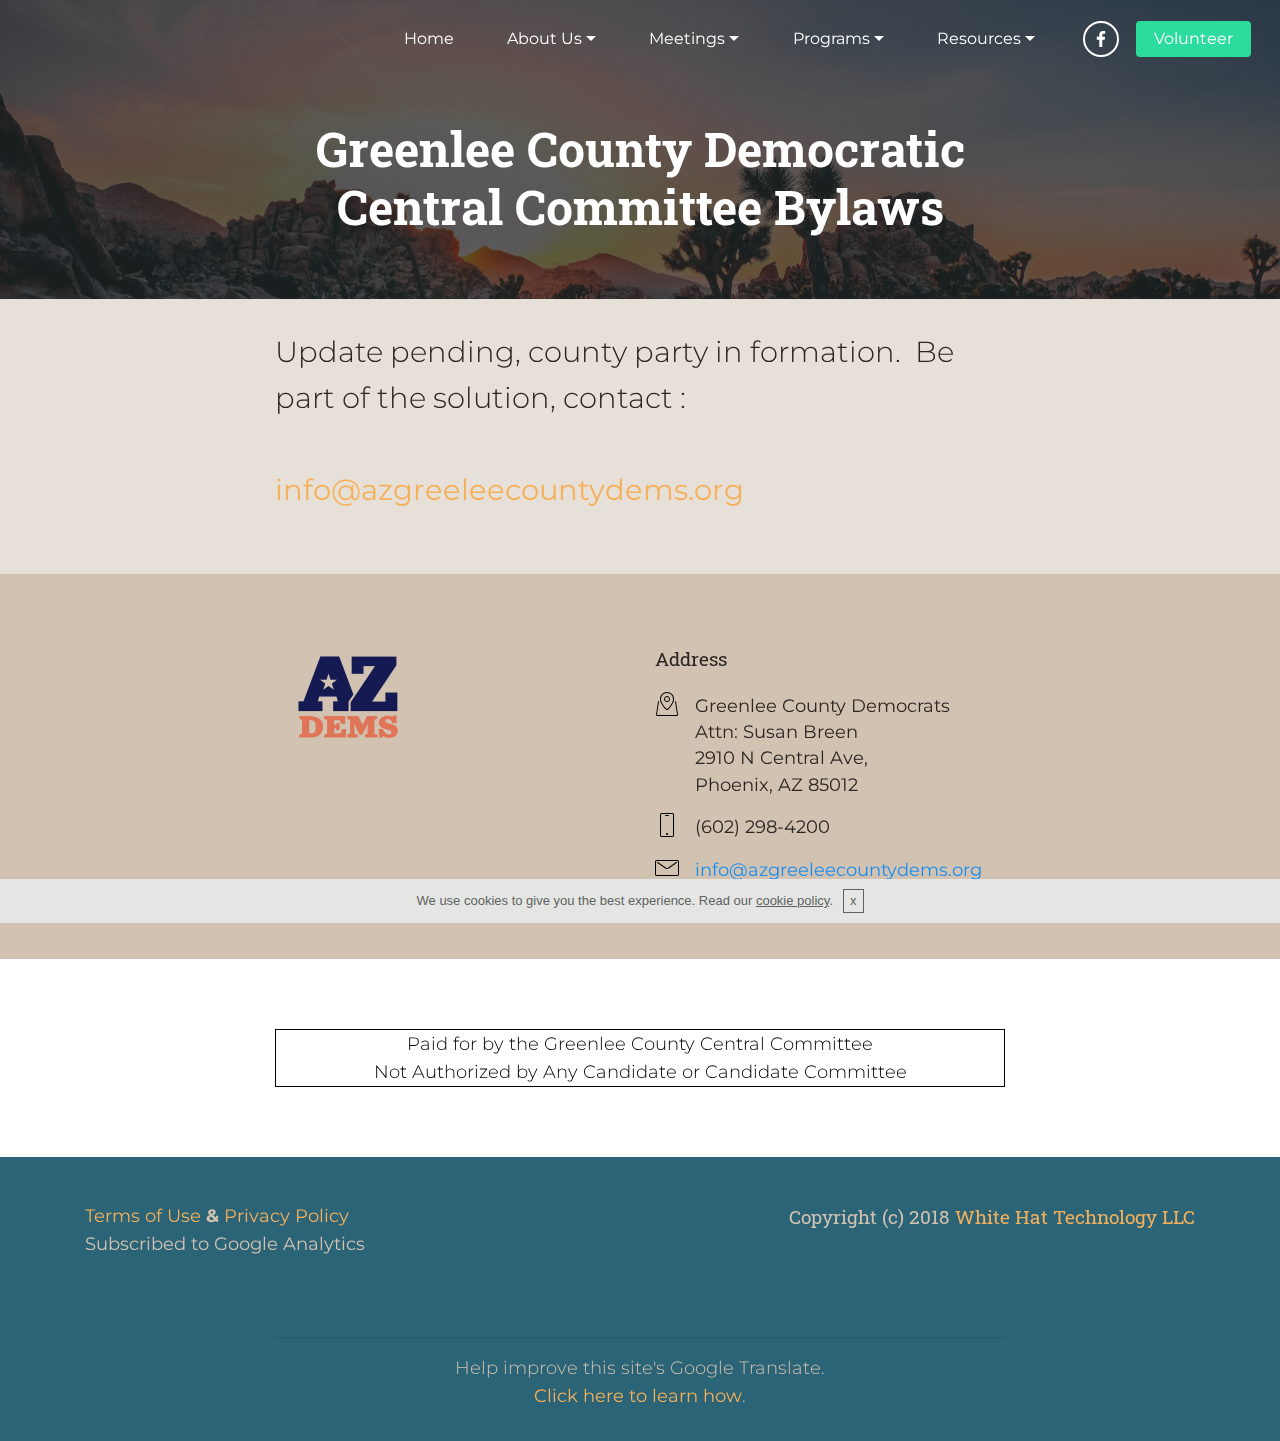
<file: SCCDPBylaws.html>
<!DOCTYPE html>
<html >
<head>
  <!-- Site made with Mobirise Website Builder v4.8.2, https://mobirise.com -->
  <meta charset="UTF-8">
  <meta http-equiv="X-UA-Compatible" content="IE=edge">
  <meta name="generator" content="Mobirise v4.8.2, mobirise.com">
  <meta name="viewport" content="width=device-width, initial-scale=1, minimum-scale=1">
  <link rel="shortcut icon" href="assets/images/az-dems-logo-main-logo-128x96.png" type="image/x-icon">
  <meta name="description" content="Bylaws">
  <title>Bylaws</title>
  <link rel="stylesheet" href="assets/web/assets/mobirise-icons/mobirise-icons.css">
  <link rel="stylesheet" href="assets/tether/tether.min.css">
  <link rel="stylesheet" href="assets/soundcloud-plugin/style.css">
  <link rel="stylesheet" href="assets/bootstrap/css/bootstrap.min.css">
  <link rel="stylesheet" href="assets/bootstrap/css/bootstrap-grid.min.css">
  <link rel="stylesheet" href="assets/bootstrap/css/bootstrap-reboot.min.css">
  <link rel="stylesheet" href="assets/dropdown/css/style.css">
  <link rel="stylesheet" href="assets/socicon/css/styles.css">
  <link rel="stylesheet" href="assets/theme/css/style.css">
  <link rel="stylesheet" href="assets/mobirise/css/mbr-additional.css" type="text/css">
  
  
  
</head>
<body>

<!-- Google Analytics -->
<!-- Global site tag (gtag.js) - Google Analytics -->
<script async src="https://www.googletagmanager.com/gtag/js?id=UA-115016310-12"></script>
<script>
  window.dataLayer = window.dataLayer || [];
  function gtag(){dataLayer.push(arguments);}
  gtag('js', new Date());

  gtag('config', 'UA-115016310-12');
</script>
<!-- /Google Analytics -->


  <section class="info1 cid-r0Aeh5TRo0 mbr-parallax-background" id="info1-5w">

    

    <div class="mbr-overlay" style="opacity: 0.7;">
    </div>

    <div class="container align-left">
        <div class="row justify-content-center">
            <div class="media-container-column col-md-10">
                <h1 class="mbr-section-title align-center pb-3 mbr-fonts-style display-1"><strong>Greenlee County Democratic 
</strong><div><strong>Central Committee&nbsp;</strong><strong>Bylaws</strong></div></h1>
                
                
            </div>
        </div>
    </div>
    
</section>

<section class="mbr-section content1 cid-r0AkV2sEiS" id="content1-65">
    
     

    <div class="container">
        <div class="row justify-content-center">
            <div class="col-lg-8 col-md-10">
                <p class="mbr-text mbr-fonts-style mbr-light display-2">Update pending, county party in formation. &nbsp;Be part of the solution, contact :<br><br><strong><a href="mailto:info@azgreeleecountydems.org" class="text-primary">info@azgreelee</a></strong><strong><a href="mailto:info@azgreeleecountydems.org" class="text-primary">countydems.org</a></strong></p>
            </div>
        </div>
    </div>
</section>

<section class="menu cid-r0s4rSm6QX" once="menu" id="menu2-4w">

    
    

    <nav class="navbar navbar-dropdown navbar-fixed-top navbar-expand-lg">
        <div class="navbar-brand">
            
            
        </div>
        <button class="navbar-toggler" type="button" data-toggle="collapse" data-target="#navbarSupportedContent" aria-controls="navbarNavAltMarkup" aria-expanded="false" aria-label="Toggle navigation">
            <div class="hamburger">
                <span></span>
                <span></span>
                <span></span>
                <span></span>
            </div>
        </button>
      <div class="collapse navbar-collapse" id="navbarSupportedContent">
            <ul class="navbar-nav nav-dropdown navbar-nav-top-padding" data-app-modern-menu="true"><li class="nav-item">
                    <a class="nav-link link text-white display-4" href="index.html">
                        Home
                    </a>
                </li>
                <li class="nav-item dropdown">
                    <a class="nav-link link dropdown-toggle text-white display-4" href="https://mobirise.com" data-toggle="dropdown-submenu" aria-expanded="false">
                        About Us
                    </a><div class="dropdown-menu"><a class="dropdown-item text-white display-4" href="Mission.html" aria-expanded="false">Mission</a><a class="dropdown-item text-white display-4" href="CountyExecutiveBoard.html" aria-expanded="false">Greenlee County Executive Board</a><a class="dropdown-item text-white display-4" href="SCCDPBylaws.html">Greenlee  County Bylaws</a></div>
                </li><li class="nav-item dropdown open"><a class="nav-link link dropdown-toggle text-white display-4" href="https://mobirise.com" data-toggle="dropdown-submenu" aria-expanded="true">
                        Meetings</a><div class="dropdown-menu"><a class="text-white dropdown-item display-4" href="DemocraticClubs.html" aria-expanded="false">Greenlee County Dem Clubs</a><a class="dropdown-item text-white display-4" href="http://www.azdem.org/state-committee" target="_blank">ADP Statecommittee Meetings</a></div></li><li class="nav-item dropdown"><a class="nav-link link text-white dropdown-toggle display-4" href="https://mobirise.com" aria-expanded="false" data-toggle="dropdown-submenu">
                        Programs</a><div class="dropdown-menu"><a class="text-white dropdown-item display-4" href="http://adpacademy.azblueleader.com" aria-expanded="false" target="_blank">ADP Academy</a><a class="text-white dropdown-item display-4" href="CopperStateLeadersCoucil.html" aria-expanded="false">Copper State Leadership Council</a></div></li><li class="nav-item dropdown"><a class="nav-link link text-white dropdown-toggle display-4" href="http://www.azdem.org/candidates-elected-officials-0" aria-expanded="false" target="_blank" data-toggle="dropdown-submenu">Resources</a><div class="dropdown-menu"><a class="text-white dropdown-item display-4" href="https://www.azcleanelections.gov/en/arizona-elections/upcoming" aria-expanded="false" target="_blank">Candidates and Elections</a><a class="text-white dropdown-item display-4" href="https://servicearizona.com/voterRegistration?popularclick" aria-expanded="false" target="_blank">Register to Vote</a></div></li></ul>
            <div class="icons-menu">
              <div class="soc-item">
                <a href="https://www.facebook.com/greenleedems/" target="_blank">
                  <span class="mbr-iconfont socicon-facebook socicon"></span>
                </a>
              </div>
              
              
              
              
              
            </div>
            <div class="navbar-buttons mbr-section-btn"><a class="btn btn-sm btn-secondary display-4" href="http://www.azdem.org/volunteer" target="_blank">
                    Volunteer</a><div id="google_translate_element"></div><script type="text/javascript">
function googleTranslateElementInit() {
  new google.translate.TranslateElement({pageLanguage: 'en', includedLanguages: 'es', layout: google.translate.TranslateElement.InlineLayout.SIMPLE, autoDisplay: false}, 'google_translate_element');
}
</script><script type="text/javascript" src="//translate.google.com/translate_a/element.js?cb=googleTranslateElementInit"></script></div>
      </div>     
    </nav>
</section>

<section class="footer1 cid-r0s4rSZfNn" id="footer1-4x">

    

    

    <div class="container">
        <div class="media-container-row content text-white">
            <div class="col-12 col-lg-4 col-md-6">
                <div class="media-wrap">
                    <a href="index.html">
                        <img src="assets/images/az-dems-logo-main-logo-1-256x192.png" alt="Mobirise" title="">
                    </a>
                </div>
                
            </div>
            <div class="col-12 col-lg-3 mbr-fonts-style mbr-black col-lg-4 col-md-6">
                <h5 class="pb-3 column-title display-5">
                    Address
                </h5>
                <div class="contact-list display-7">
                    
                    
                <div class="list-item">
                        <span class="mbr-iconfont mbri-map-pin" style="color: rgb(0, 0, 0);"></span>
                        <p>Greenlee County Democrats<br>Attn: Susan Breen<br>2910 N Central Ave, <br>Phoenix, AZ 85012<br></p>
                    </div><div class="list-item">
                        <span class="mbr-iconfont mbri-mobile" style="color: rgb(0, 0, 0);"></span>
                        <p>(602) 298-4200<br></p>
                    </div><div class="list-item">
                        <span class="mbr-iconfont mbri-letter" style="color: rgb(0, 0, 0);"></span>
                        <p><a href="mailto:info@azgreeleecountydems.org" class="text-info">info@azgreeleecountydems.org</a></p>
                    </div></div>
            </div>
    
            
            
        </div>

        
    </div>
</section>

<section class="mbr-section content1 cid-r0AbQi3k2C" id="content1-5r">
    
     

    <div class="container">
        <div class="row justify-content-center">
            <div class="col-lg-8 col-md-10">
                <p class="mbr-text mbr-fonts-style mbr-light display-7">Paid for by the Greenlee County Central Committee 
<br>Not Authorized by Any Candidate or Candidate Committee</p>
            </div>
        </div>
    </div>
</section>

<section class="cid-r0s4rTSCEs" id="footer4-4y">

    

    

    <div class="container">
        <div class="row">
            <div class="col-md-12 text1 col-lg-6">
                <p class="mbr-text mbr-bold links mbr-fonts-style align-left display-7"><a href="TermsofUse.html">Terms of Use</a> &amp; <a href="PrivacyPolicy.html">Privacy Policy</a>
<br><span style="font-weight: normal;">Subscribed to Google Analytics</span><br></p>
            </div>
            <div class="col-md-12 copyright align-right text2 col-lg-6">
                <p class="mbr-text mbr-bold mbr-fonts-style display-5"><span style="font-weight: normal;">
                    Copyright (c) 2018</span> <a href="http://www.whitehattechnology.com">White Hat Technology LLC</a>
                </p>
            </div>
            <div class="col-lg-4 col-md-12">
                
            </div>    
        </div>
    </div>
</section>

<section class="mbr-section content1 cid-r2TFDd144V" id="content1-76">
    
     

    <div class="container">
        <div class="row justify-content-center">
            <div class="col-lg-8 col-md-10">
               <hr> <p class="mbr-text mbr-fonts-style mbr-light display-7">Help improve this site's Google Translate. 
<br><a href="https://translate.google.com/community" target="_blank">Click here to learn how</a>.</p>
            </div>
        </div>
    </div>
</section>


  <script src="assets/web/assets/jquery/jquery.min.js"></script>
  <script src="assets/popper/popper.min.js"></script>
  <script src="assets/tether/tether.min.js"></script>
  <script src="assets/bootstrap/js/bootstrap.min.js"></script>
  <script src="assets/smoothscroll/smooth-scroll.js"></script>
  <script src="assets/cookies-alert-plugin/cookies-alert-core.js"></script>
  <script src="assets/cookies-alert-plugin/cookies-alert-script.js"></script>
  <script src="assets/parallax/jarallax.min.js"></script>
  <script src="assets/dropdown/js/script.min.js"></script>
  <script src="assets/touch-swipe/jquery.touch-swipe.min.js"></script>
  <script src="assets/theme/js/script.js"></script>
  
  
<input name="cookieData" type="hidden" data-cookie-text="We use cookies to give you the best experience. Read our <a href='privacy.html'>cookie policy</a>.">
  </body>
</html>
</file>
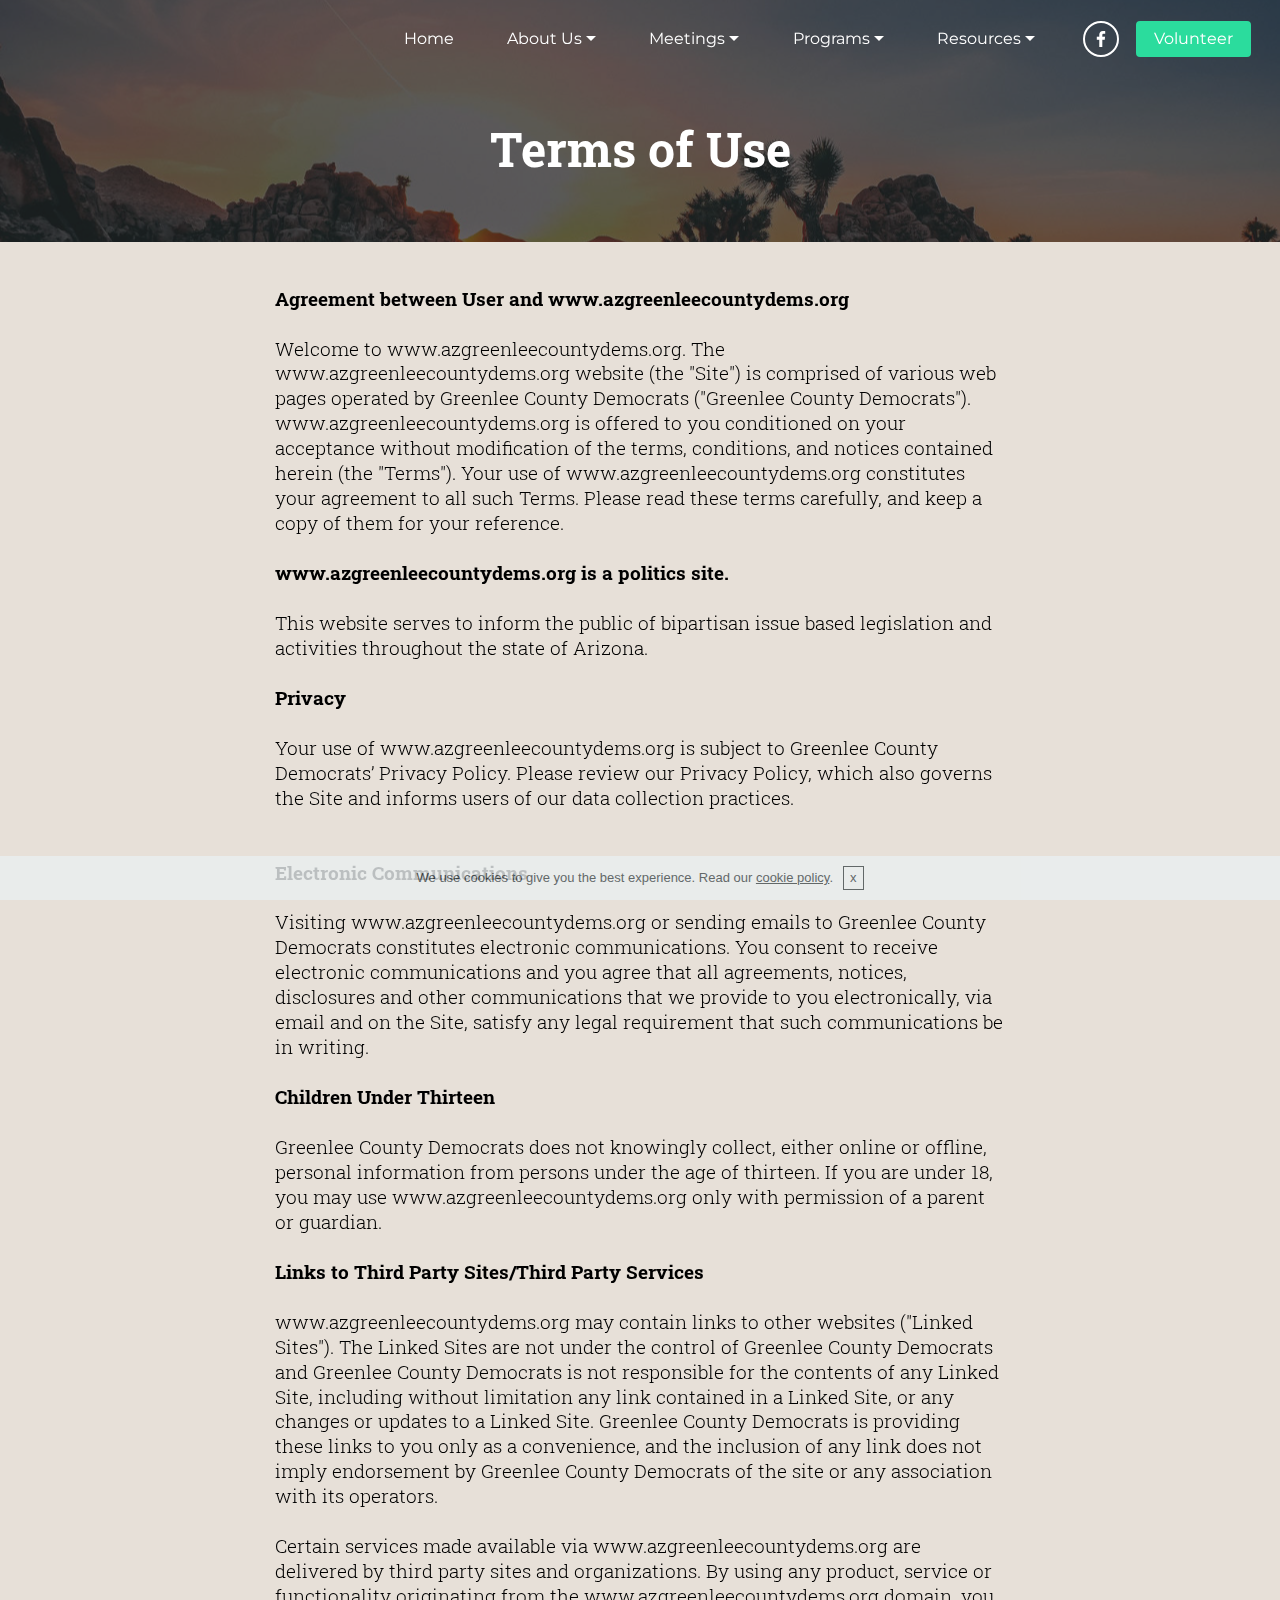
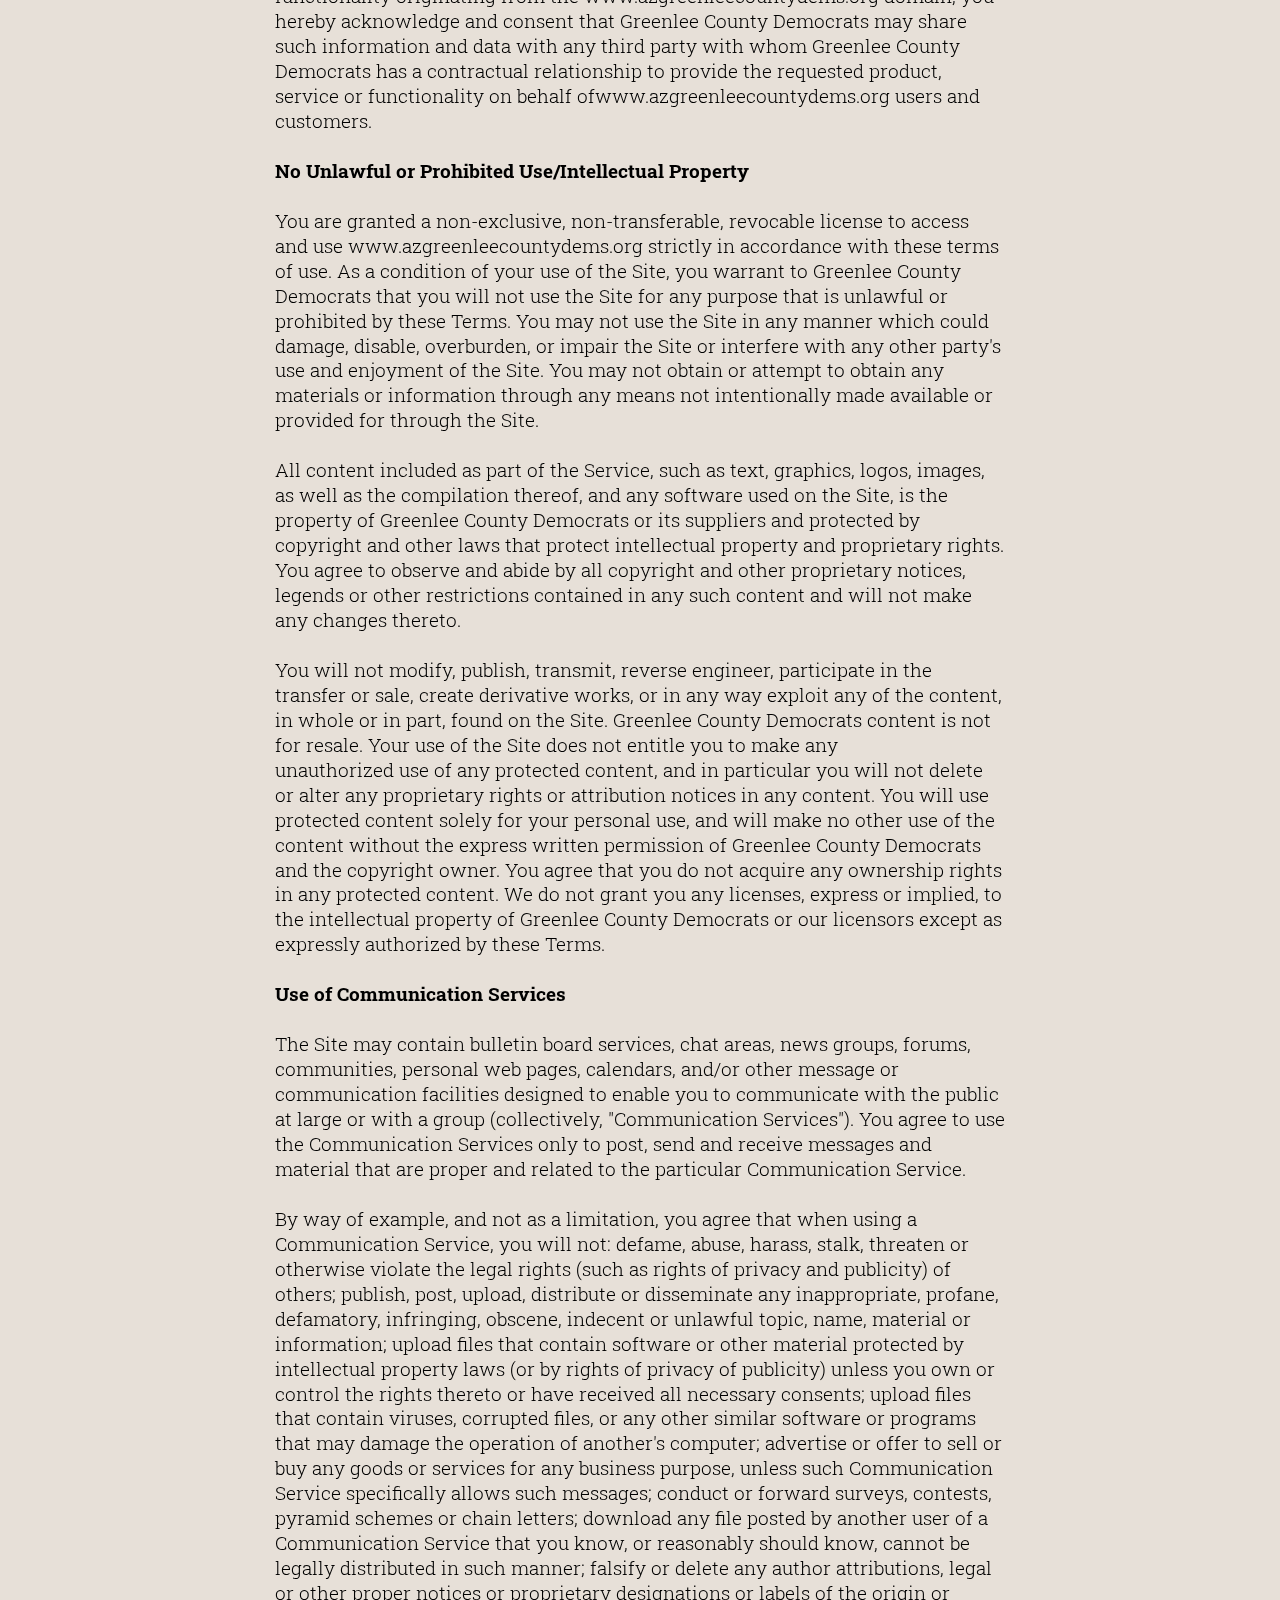
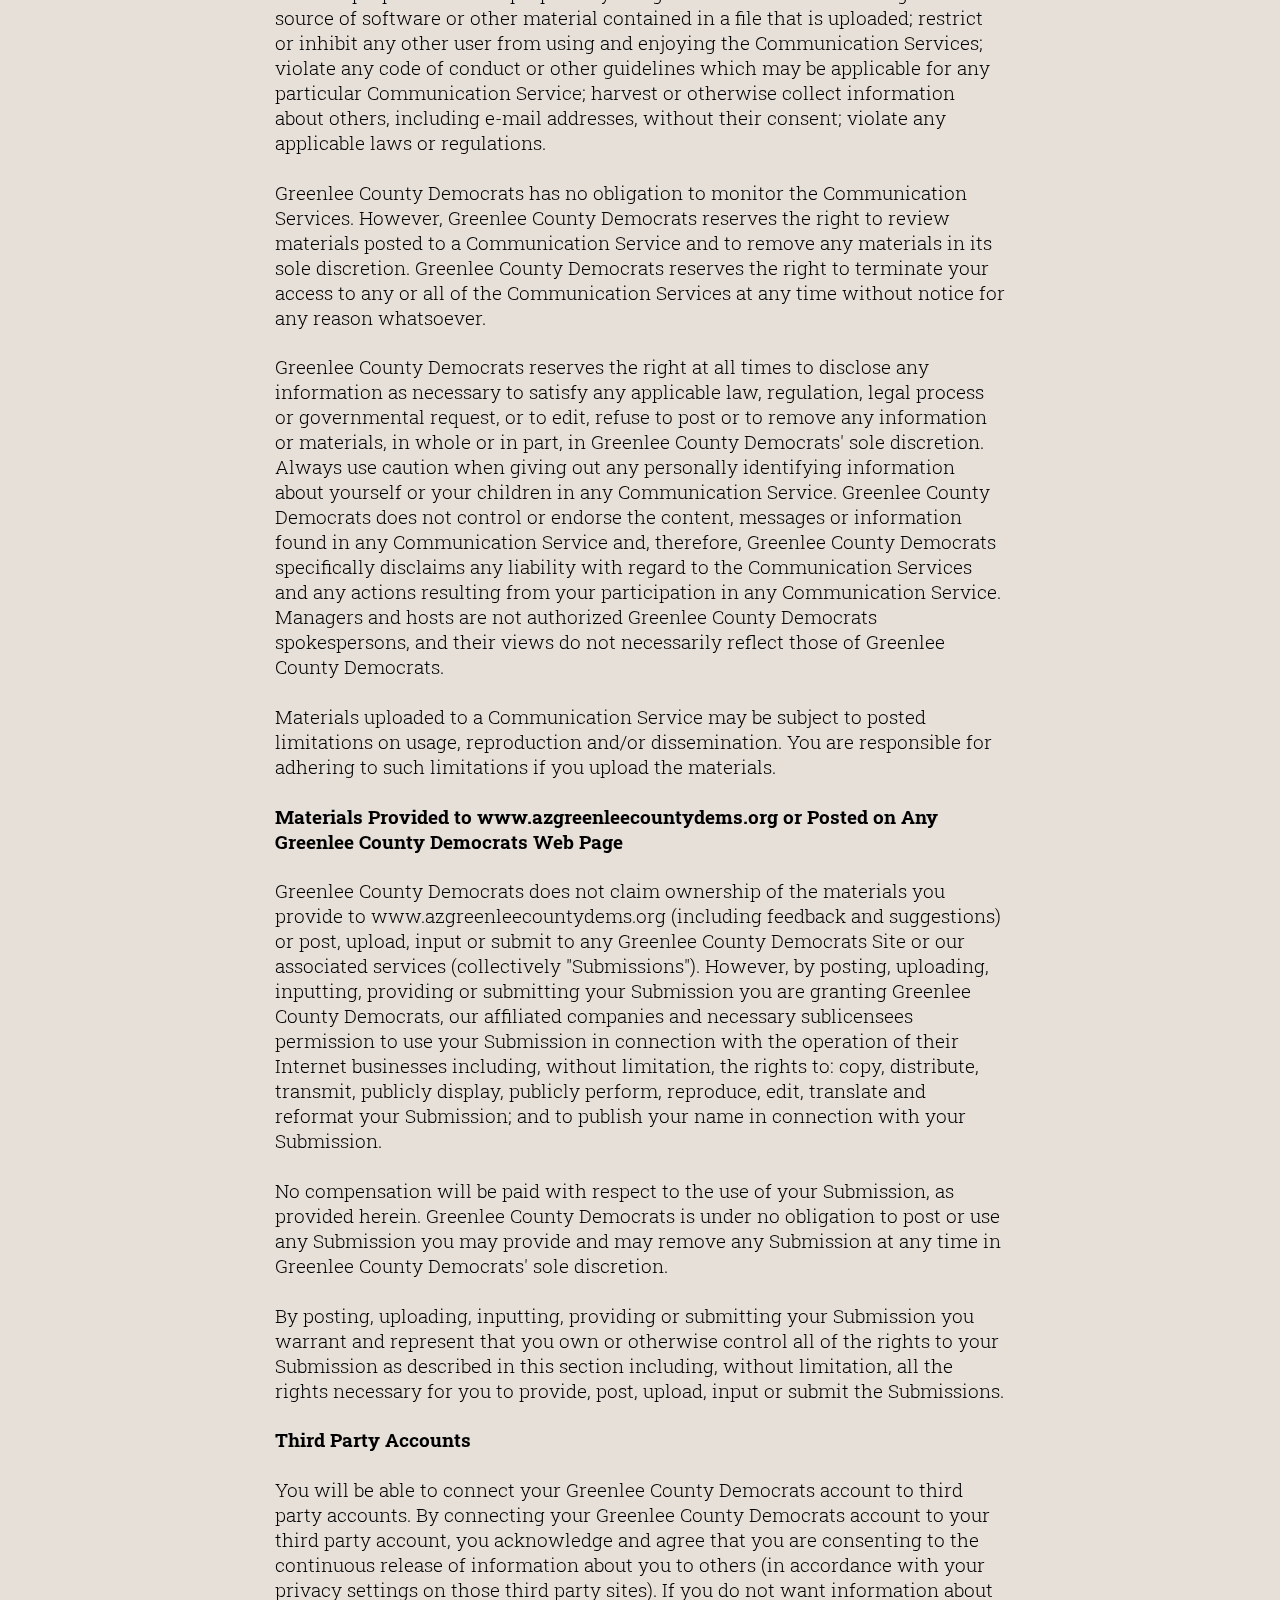
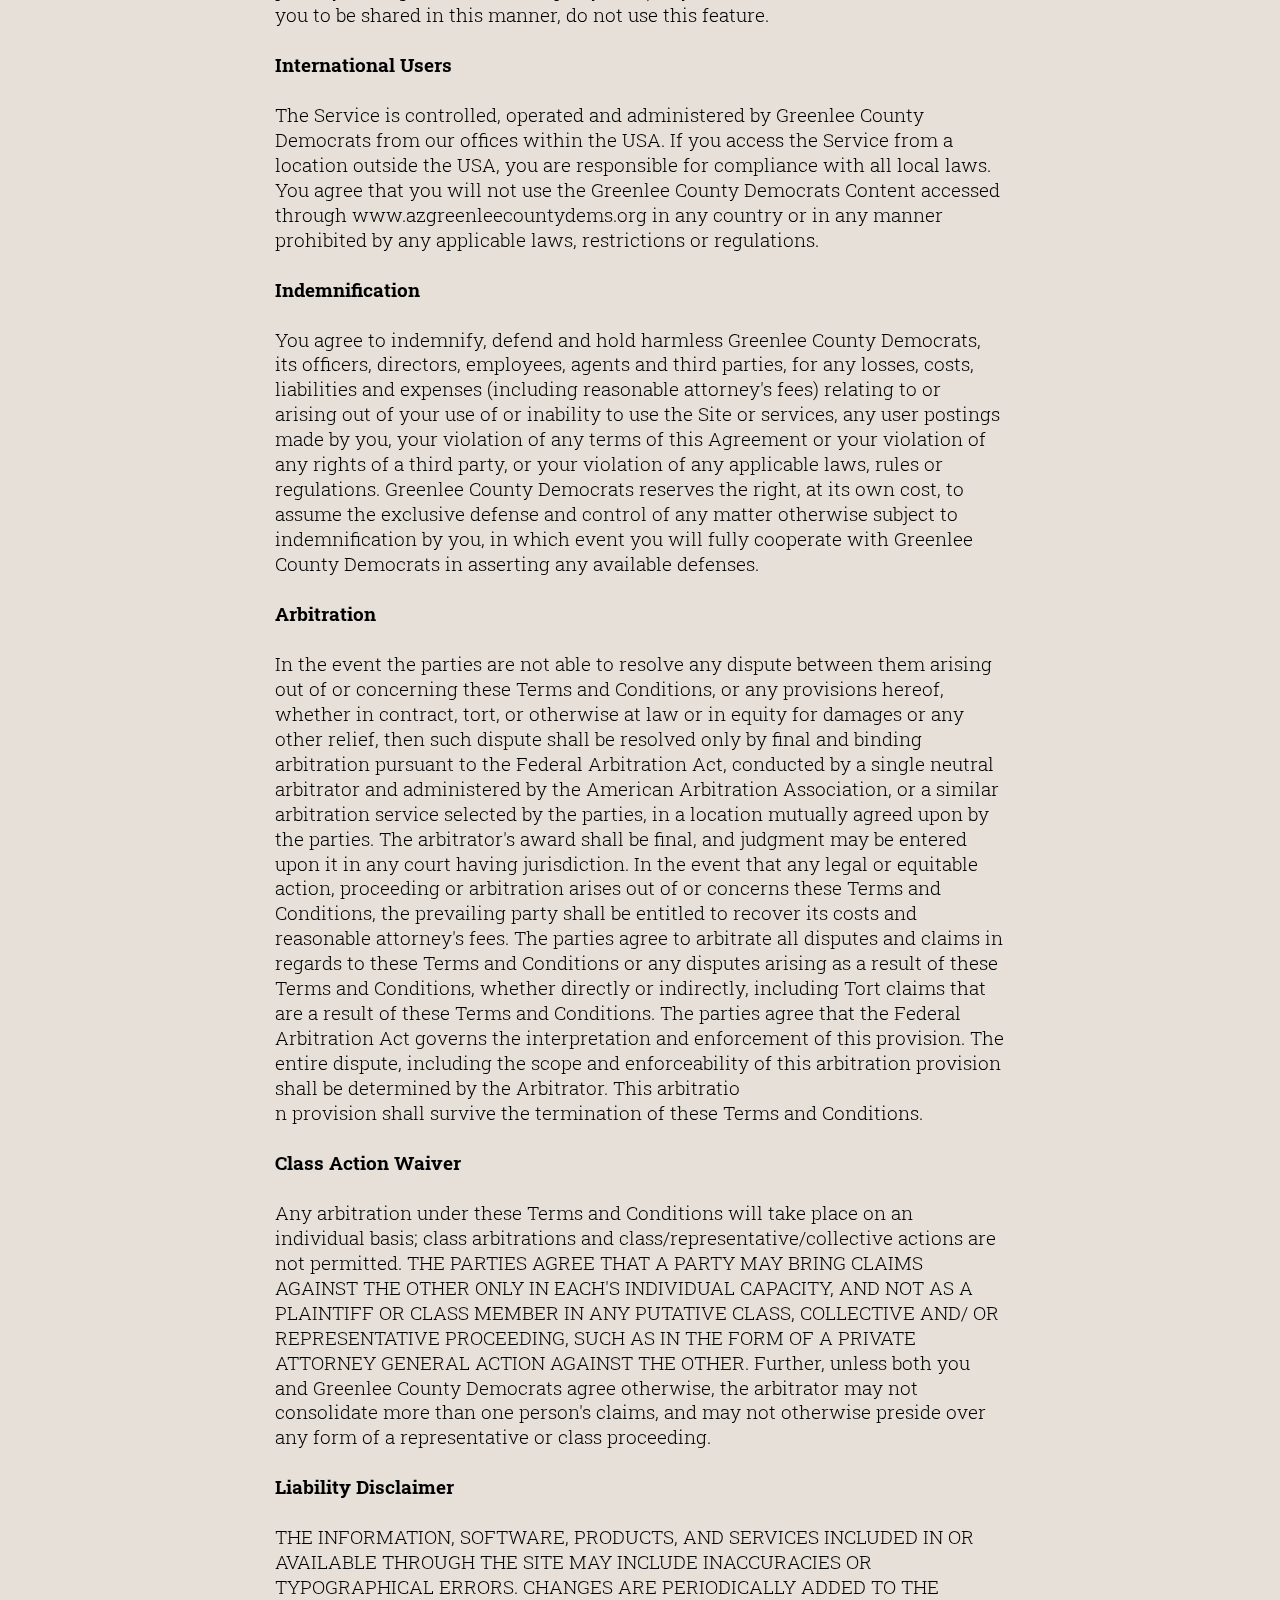
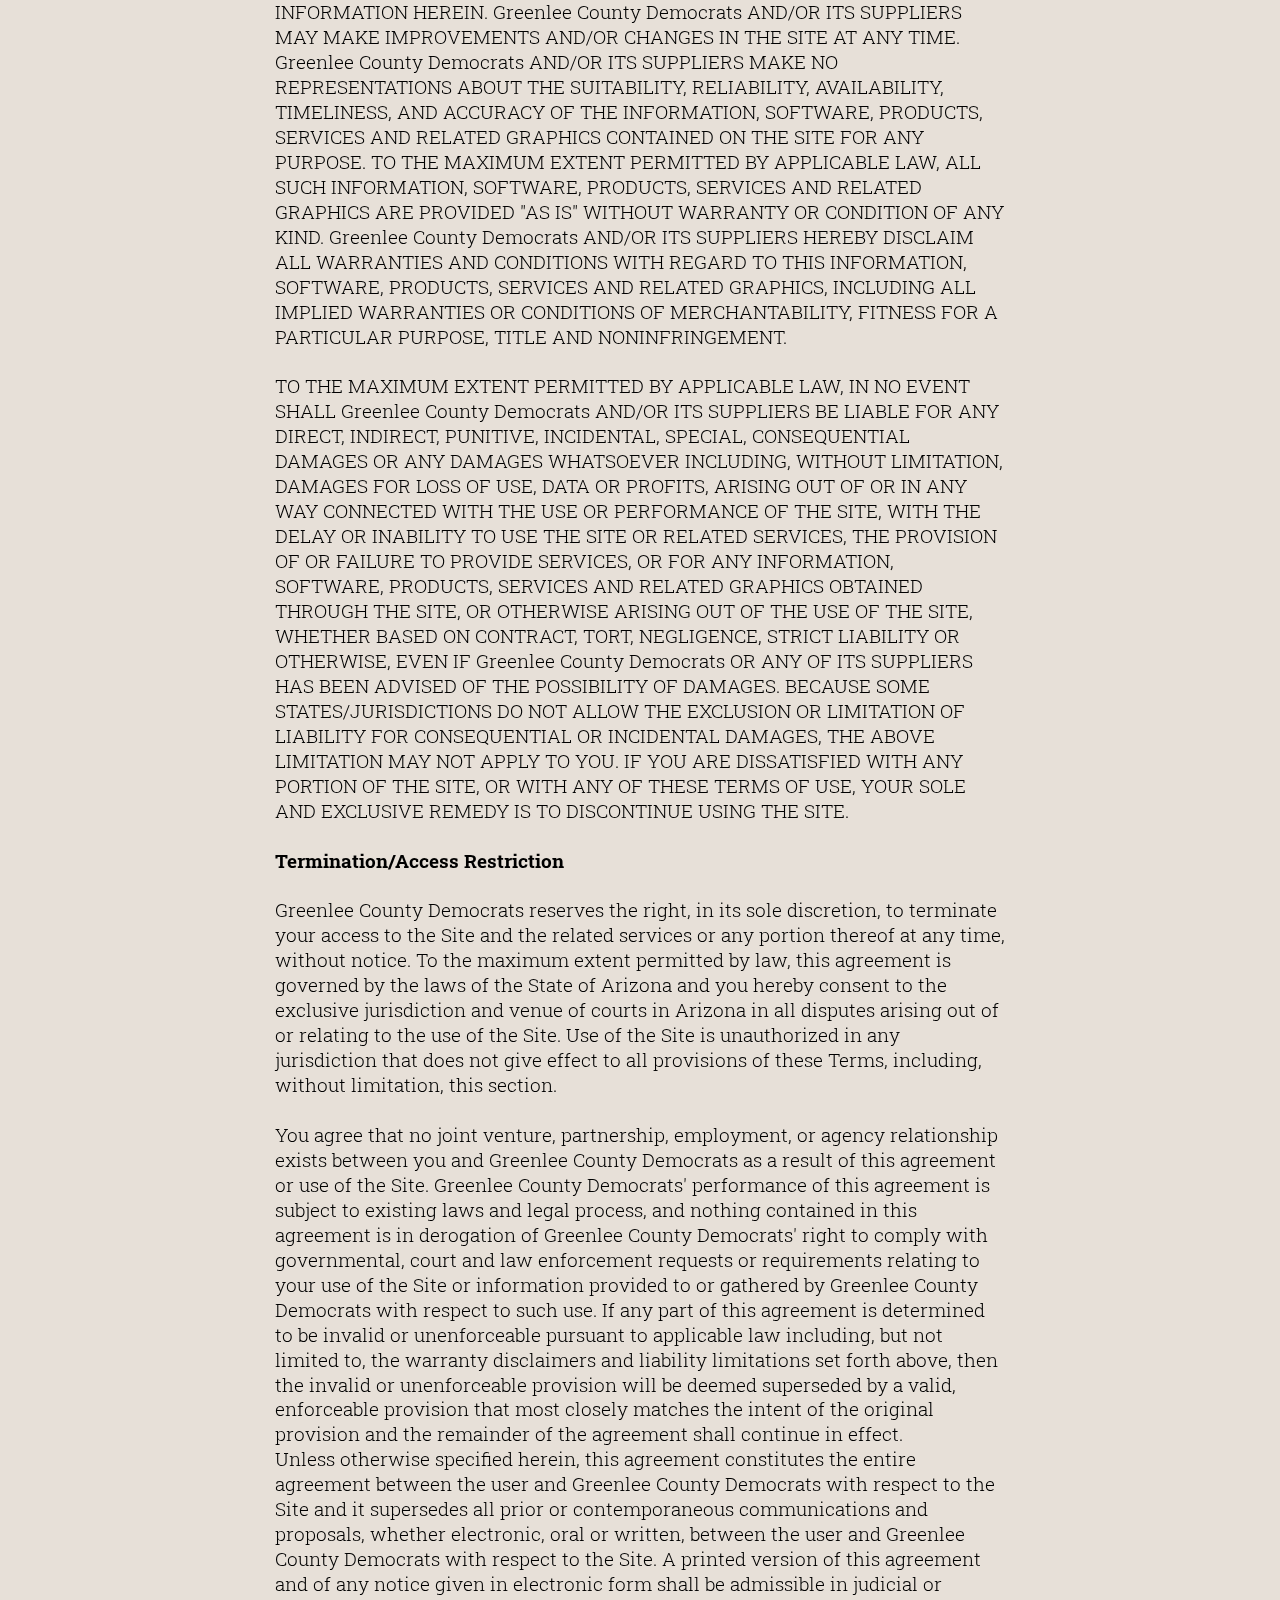
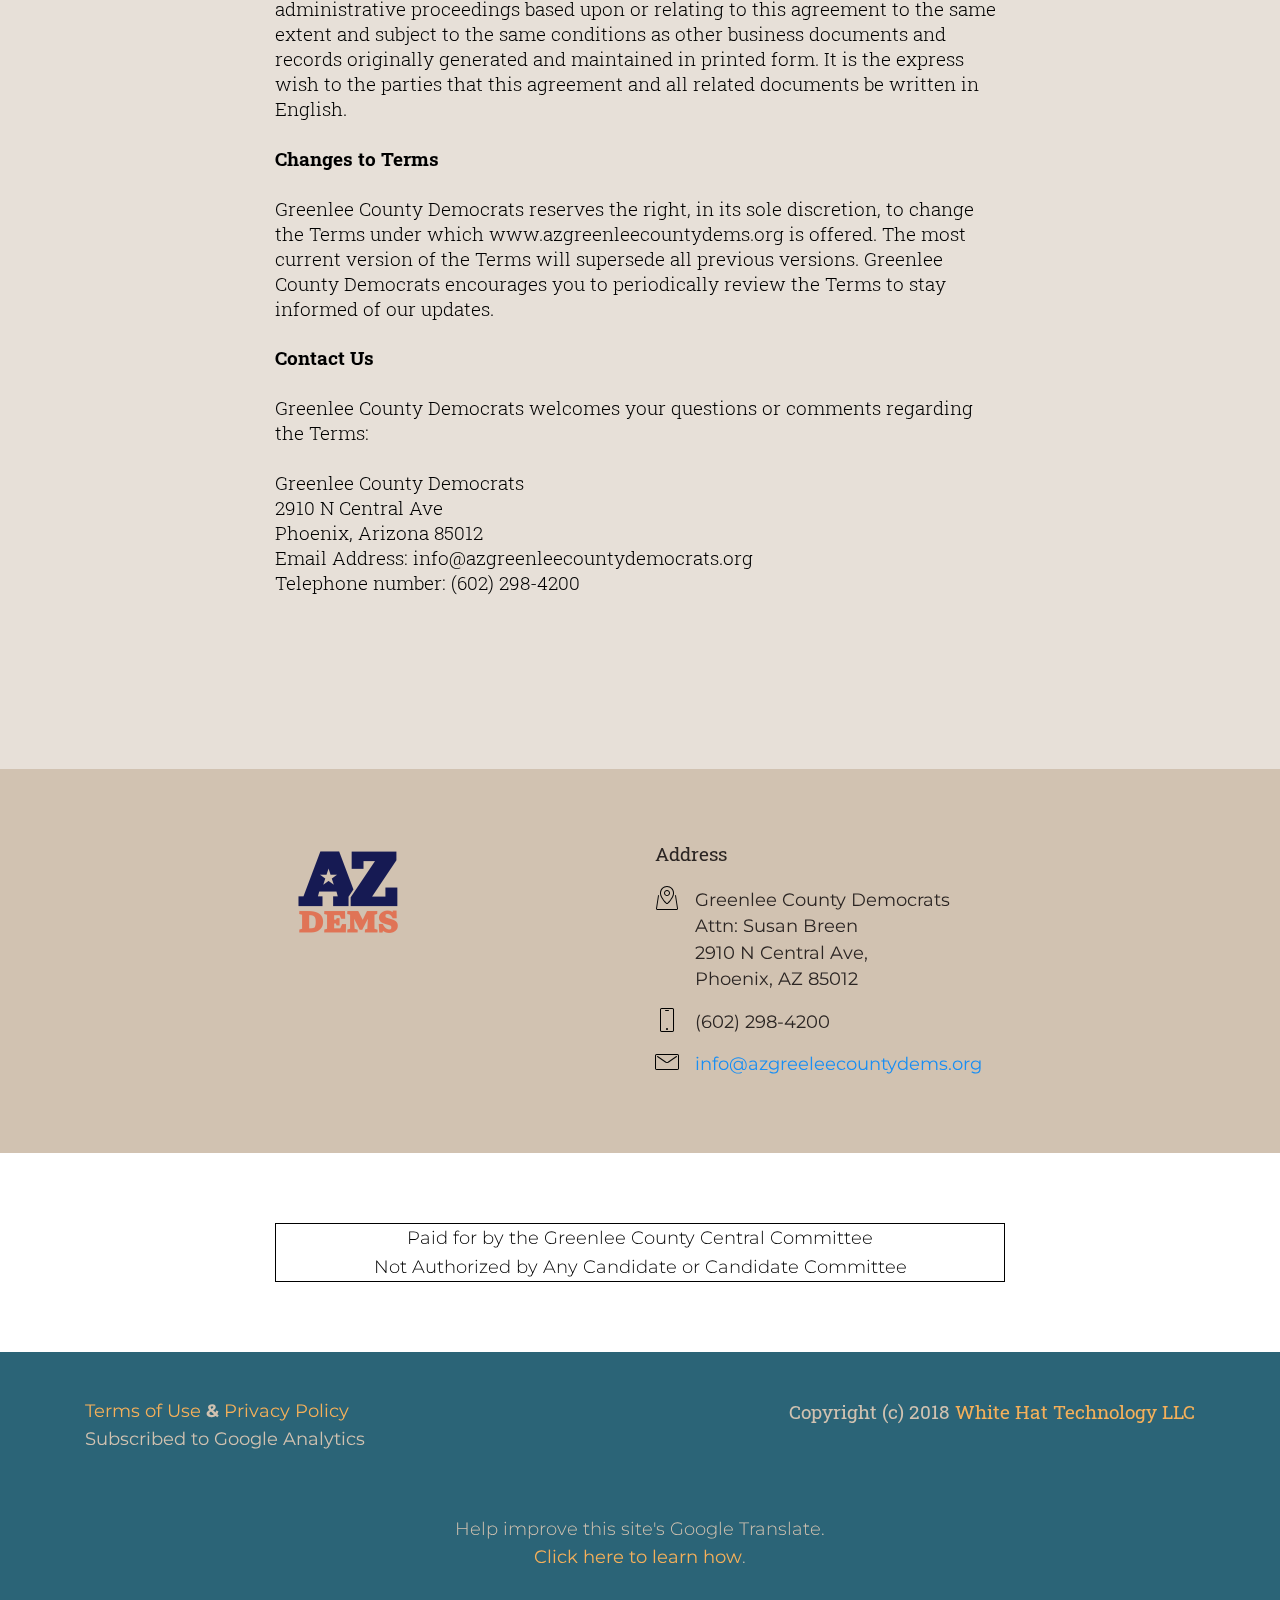
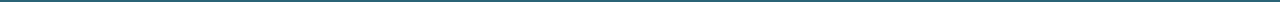
<file: TermsofUse.html>
<!DOCTYPE html>
<html >
<head>
  <!-- Site made with Mobirise Website Builder v4.8.2, https://mobirise.com -->
  <meta charset="UTF-8">
  <meta http-equiv="X-UA-Compatible" content="IE=edge">
  <meta name="generator" content="Mobirise v4.8.2, mobirise.com">
  <meta name="viewport" content="width=device-width, initial-scale=1, minimum-scale=1">
  <link rel="shortcut icon" href="assets/images/az-dems-logo-main-logo-128x96.png" type="image/x-icon">
  <meta name="description" content="Terms of Use">
  <title>Terms of Use</title>
  <link rel="stylesheet" href="assets/web/assets/mobirise-icons/mobirise-icons.css">
  <link rel="stylesheet" href="assets/tether/tether.min.css">
  <link rel="stylesheet" href="assets/soundcloud-plugin/style.css">
  <link rel="stylesheet" href="assets/bootstrap/css/bootstrap.min.css">
  <link rel="stylesheet" href="assets/bootstrap/css/bootstrap-grid.min.css">
  <link rel="stylesheet" href="assets/bootstrap/css/bootstrap-reboot.min.css">
  <link rel="stylesheet" href="assets/dropdown/css/style.css">
  <link rel="stylesheet" href="assets/socicon/css/styles.css">
  <link rel="stylesheet" href="assets/theme/css/style.css">
  <link rel="stylesheet" href="assets/mobirise/css/mbr-additional.css" type="text/css">
  
  
  
</head>
<body>

<!-- Google Analytics -->
<!-- Global site tag (gtag.js) - Google Analytics -->
<script async src="https://www.googletagmanager.com/gtag/js?id=UA-115016310-12"></script>
<script>
  window.dataLayer = window.dataLayer || [];
  function gtag(){dataLayer.push(arguments);}
  gtag('js', new Date());

  gtag('config', 'UA-115016310-12');
</script>
<!-- /Google Analytics -->


  <section class="info1 cid-r0AcYu2YKv mbr-parallax-background" id="info1-5s">

    

    <div class="mbr-overlay" style="opacity: 0.7;">
    </div>

    <div class="container align-left">
        <div class="row justify-content-center">
            <div class="media-container-column col-md-10">
                <h1 class="mbr-section-title align-center pb-3 mbr-fonts-style display-1"><strong>Terms of Use</strong></h1>
                
                
            </div>
        </div>
    </div>
    
</section>

<section class="content7 cid-qNpSy4a3su" id="content7-2r">

    

    
    <div class="container">
        <div class="row justify-content-center">
            <div class="col-12 col-lg-8 col-md-10 align-left">
                
                <h3 class="mbr-section-subtitle align-left mbr-fonts-style mbr-light  display-5"><strong>Agreement between User and www.azgreenleecountydems.org
</strong><div>&nbsp;
</div><div>Welcome to www.azgreenleecountydems.org. The www.azgreenleecountydems.org website (the "Site") is comprised of various web pages operated by Greenlee County Democrats ("Greenlee County Democrats"). www.azgreenleecountydems.org is offered to you conditioned on your acceptance without modification of the terms, conditions, and notices contained herein (the "Terms"). Your use of www.azgreenleecountydems.org constitutes your agreement to all such Terms. Please read these terms carefully, and keep a copy of them for your reference.
</div><div><br></div><div><strong>www.azgreenleecountydems.org is a politics site.
</strong></div><div><br></div><div>This website serves to inform the public of bipartisan issue based legislation and activities throughout the state of Arizona.
</div><div>&nbsp;
</div><div><strong>Privacy
</strong></div><div>&nbsp;
</div><div>Your use of www.azgreenleecountydems.org is subject to Greenlee County Democrats’ Privacy Policy. Please review our Privacy Policy, which also governs the Site and informs users of our data collection practices.
</div><div>&nbsp;
</div><div>&nbsp;
</div><div><strong>Electronic Communications
</strong></div><div>&nbsp;
</div><div>Visiting www.azgreenleecountydems.org or sending emails to Greenlee County Democrats constitutes electronic communications. You consent to receive electronic communications and you agree that all agreements, notices, disclosures and other communications that we provide to you electronically, via email and on the Site, satisfy any legal requirement that such communications be in writing.
</div><div>&nbsp;
</div><div><strong>Children Under Thirteen
</strong></div><div>&nbsp;
</div><div>Greenlee County Democrats does not knowingly collect, either online or offline, personal information from persons under the age of thirteen. If you are under 18, you may use www.azgreenleecountydems.org only with permission of a parent or guardian.
</div><div>&nbsp;
</div><div><strong>Links to Third Party Sites/Third Party Services
</strong></div><div>&nbsp;
</div><div>www.azgreenleecountydems.org may contain links to other websites ("Linked Sites"). The Linked Sites are not under the control of Greenlee County Democrats and Greenlee County Democrats is not responsible for the contents of any Linked Site, including without limitation any link contained in a Linked Site, or any changes or updates to a Linked Site. Greenlee County Democrats is providing these links to you only as a convenience, and the inclusion of any link does not imply endorsement by Greenlee County Democrats of the site or any association with its operators.
</div><div>&nbsp;
</div><div>Certain services made available via www.azgreenleecountydems.org are delivered by third party sites and organizations. By using any product, service or functionality originating from the www.azgreenleecountydems.org domain, you hereby acknowledge and consent that Greenlee County Democrats may share such information and data with any third party with whom Greenlee County Democrats has a contractual relationship to provide the requested product, service or functionality on behalf ofwww.azgreenleecountydems.org users and customers.
</div><div>&nbsp;
</div><div><strong>No Unlawful or Prohibited Use/Intellectual Property
</strong></div><div>&nbsp;
</div><div>You are granted a non-exclusive, non-transferable, revocable license to access and use www.azgreenleecountydems.org strictly in accordance with these terms of use. As a condition of your use of the Site, you warrant to Greenlee County Democrats that you will not use the Site for any purpose that is unlawful or prohibited by these Terms. You may not use the Site in any manner which could damage, disable, overburden, or impair the Site or interfere with any other party's use and enjoyment of the Site. You may not obtain or attempt to obtain any materials or information through any means not intentionally made available or provided for through the Site.
</div><div>&nbsp;
</div><div>All content included as part of the Service, such as text, graphics, logos, images, as well as the compilation thereof, and any software used on the Site, is the property of Greenlee County Democrats or its suppliers and protected by copyright and other laws that protect intellectual property and proprietary rights. You agree to observe and abide by all copyright and other proprietary notices, legends or other restrictions contained in any such content and will not make any changes thereto.
</div><div>&nbsp;
</div><div>You will not modify, publish, transmit, reverse engineer, participate in the transfer or sale, create derivative works, or in any way exploit any of the content, in whole or in part, found on the Site. Greenlee County Democrats content is not for resale. Your use of the Site does not entitle you to make any
</div><div>unauthorized use of any protected content, and in particular you will not delete or alter any proprietary rights or attribution notices in any content. You will use protected content solely for your personal use, and will make no other use of the content without the express written permission of Greenlee County Democrats and the copyright owner. You agree that you do not acquire any ownership rights in any protected content. We do not grant you any licenses, express or implied, to the intellectual property of Greenlee County Democrats or our licensors except as expressly authorized by these Terms.
</div><div>&nbsp;
</div><div><strong>Use of Communication Services
</strong></div><div>&nbsp;
</div><div>The Site may contain bulletin board services, chat areas, news groups, forums, communities, personal web pages, calendars, and/or other message or communication facilities designed to enable you to communicate with the public at large or with a group (collectively, "Communication Services"). You agree to use the Communication Services only to post, send and receive messages and material that are proper and related to the particular Communication Service.
</div><div>&nbsp;
</div><div>By way of example, and not as a limitation, you agree that when using a Communication Service, you will not: defame, abuse, harass, stalk, threaten or otherwise violate the legal rights (such as rights of privacy and publicity) of others; publish, post, upload, distribute or disseminate any inappropriate, profane, defamatory, infringing, obscene, indecent or unlawful topic, name, material or information; upload files that contain software or other material protected by intellectual property laws (or by rights of privacy of publicity) unless you own or control the rights thereto or have received all necessary consents; upload files that contain viruses, corrupted files, or any other similar software or programs that may damage the operation of another's computer; advertise or offer to sell or buy any goods or services for any business purpose, unless such Communication Service specifically allows such messages; conduct or forward surveys, contests, pyramid schemes or chain letters; download any file posted by another user of a Communication Service that you know, or reasonably should know, cannot be legally distributed in such manner; falsify or delete any author attributions, legal or other proper notices or proprietary designations or labels of the origin or source of software or other material contained in a file that is uploaded; restrict or inhibit any other user from using and enjoying the Communication Services; violate any code of conduct or other guidelines which may be applicable for any particular Communication Service; harvest or otherwise collect information about others, including e-mail addresses, without their consent; violate any applicable laws or regulations.
</div><div>&nbsp;
</div><div>Greenlee County Democrats has no obligation to monitor the Communication Services. However, Greenlee County Democrats reserves the right to review materials posted to a Communication Service and to remove any materials in its sole discretion. Greenlee County Democrats reserves the right to terminate your access to any or all of the Communication Services at any time without notice for any reason whatsoever.
</div><div>&nbsp;
</div><div>Greenlee County Democrats reserves the right at all times to disclose any information as necessary to satisfy any applicable law, regulation, legal process or governmental request, or to edit, refuse to post or to remove any information or materials, in whole or in part, in Greenlee County Democrats' sole discretion.
</div><div>Always use caution when giving out any personally identifying information about yourself or your children in any Communication Service. Greenlee County Democrats does not control or endorse the content, messages or information found in any Communication Service and, therefore, Greenlee County Democrats specifically disclaims any liability with regard to the Communication Services and any actions resulting from your participation in any Communication Service. Managers and hosts are not authorized Greenlee County Democrats spokespersons, and their views do not necessarily reflect those of Greenlee County Democrats.
</div><div>&nbsp;
</div><div>Materials uploaded to a Communication Service may be subject to posted limitations on usage, reproduction and/or dissemination. You are responsible for adhering to such limitations if you upload the materials.
</div><br><div><strong>Materials Provided to www.azgreenleecountydems.org or Posted on Any Greenlee County Democrats Web Page
</strong></div><br><div> Greenlee County Democrats does not claim ownership of the materials you provide to www.azgreenleecountydems.org (including feedback and suggestions) or post, upload, input or submit to any Greenlee County Democrats Site or our associated services (collectively "Submissions"). However, by posting, uploading, inputting, providing or submitting your Submission you are granting Greenlee County Democrats, our affiliated companies and necessary sublicensees permission to use your Submission in connection with the operation of their Internet businesses including, without limitation, the rights to: copy, distribute, transmit, publicly display, publicly perform, reproduce, edit, translate and reformat your Submission; and to publish your name in connection with your Submission.&nbsp;</div><div>&nbsp;
</div><div>No compensation will be paid with respect to the use of your Submission, as provided herein. Greenlee County Democrats is under no obligation to post or use any Submission you may provide and may remove any Submission at any time in Greenlee County Democrats' sole discretion.
</div><div><br></div><div>By posting, uploading, inputting, providing or submitting your Submission you warrant and represent that you own or otherwise control all of the rights to your Submission as described in this section including, without limitation, all the rights necessary for you to provide, post, upload, input or submit the Submissions.
</div><div>&nbsp;
</div><div><strong>Third Party Accounts
</strong></div><div>&nbsp;
</div><div>You will be able to connect your Greenlee County Democrats account to third party accounts. By connecting your Greenlee County Democrats account to your third party account, you acknowledge and agree that you are consenting to the continuous release of information about you to others (in accordance with your privacy settings on those third party sites). If you do not want information about you to be shared in this manner, do not use this feature.</div><br><div>
</div><div><strong>International Users
</strong></div><div>&nbsp;
</div><div>The Service is controlled, operated and administered by Greenlee County Democrats from our offices within the USA. If you access the Service from a location outside the USA, you are responsible for compliance with all local laws. You agree that you will not use the Greenlee County Democrats Content accessed through www.azgreenleecountydems.org in any country or in any manner prohibited by any applicable laws, restrictions or regulations.
</div><div>&nbsp;
</div><div><strong>Indemnification
</strong></div><div>&nbsp;
</div><div>You agree to indemnify, defend and hold harmless Greenlee County Democrats, its officers, directors, employees, agents and third parties, for any losses, costs, liabilities and expenses (including reasonable attorney's fees) relating to or arising out of your use of or inability to use the Site or services, any user postings made by you, your violation of any terms of this Agreement or your violation of any rights of a third party, or your violation of any applicable laws, rules or regulations. Greenlee County Democrats reserves the right, at its own cost, to assume the exclusive defense and control of any matter otherwise subject to indemnification by you, in which event you will fully cooperate with Greenlee County Democrats in asserting any available defenses.
</div><div>&nbsp;
</div><div><strong>Arbitration
</strong></div><div>&nbsp;
</div><div>In the event the parties are not able to resolve any dispute between them arising out of or concerning these Terms and Conditions, or any provisions hereof, whether in contract, tort, or otherwise at law or in equity for damages or any other relief, then such dispute shall be resolved only by final and binding arbitration pursuant to the Federal Arbitration Act, conducted by a single neutral arbitrator and administered by the American Arbitration Association, or a similar arbitration service selected by the parties, in a location mutually agreed upon by the parties. The arbitrator's award shall be final, and judgment may be entered upon it in any court having jurisdiction. In the event that any legal or equitable action, proceeding or arbitration arises out of or concerns these Terms and Conditions, the prevailing party shall be entitled to recover its costs and reasonable attorney's fees. The parties agree to arbitrate all disputes and claims in regards to these Terms and Conditions or any disputes arising as a result of these Terms and Conditions, whether directly or indirectly, including Tort claims that are a result of these Terms and Conditions. The parties agree that the Federal Arbitration Act governs the interpretation and enforcement of this provision. The entire dispute, including the scope and enforceability of this arbitration provision shall be determined by the Arbitrator. This arbitratio
</div><div>n provision shall survive the termination of these Terms and Conditions.
</div><div>&nbsp;
</div><div><strong>Class Action Waiver
</strong></div><div>&nbsp;
</div><div>Any arbitration under these Terms and Conditions will take place on an individual basis; class arbitrations and class/representative/collective actions are not permitted. THE PARTIES AGREE THAT A PARTY MAY BRING CLAIMS AGAINST THE OTHER ONLY IN EACH'S INDIVIDUAL CAPACITY, AND NOT AS A PLAINTIFF OR CLASS MEMBER IN ANY PUTATIVE CLASS, COLLECTIVE AND/ OR REPRESENTATIVE PROCEEDING, SUCH AS IN THE FORM OF A PRIVATE ATTORNEY GENERAL ACTION AGAINST THE OTHER. Further, unless both you and Greenlee County Democrats agree otherwise, the arbitrator may not consolidate more than one person's claims, and may not otherwise preside over any form of a representative or class proceeding.
</div><div>&nbsp;
</div><div><strong>Liability Disclaimer
</strong></div><div>&nbsp;
</div><div>THE INFORMATION, SOFTWARE, PRODUCTS, AND SERVICES INCLUDED IN OR AVAILABLE THROUGH THE SITE MAY INCLUDE INACCURACIES OR
</div><div>TYPOGRAPHICAL ERRORS. CHANGES ARE PERIODICALLY ADDED TO THE INFORMATION HEREIN. Greenlee County Democrats AND/OR ITS SUPPLIERS MAY MAKE IMPROVEMENTS AND/OR CHANGES IN THE SITE AT ANY TIME.
</div><div>Greenlee County Democrats AND/OR ITS SUPPLIERS MAKE NO REPRESENTATIONS ABOUT THE SUITABILITY, RELIABILITY, AVAILABILITY,
</div><div>TIMELINESS, AND ACCURACY OF THE INFORMATION, SOFTWARE, PRODUCTS, SERVICES AND RELATED GRAPHICS CONTAINED ON THE SITE FOR ANY PURPOSE. TO THE MAXIMUM EXTENT PERMITTED BY APPLICABLE LAW, ALL SUCH INFORMATION, SOFTWARE, PRODUCTS, SERVICES AND RELATED GRAPHICS ARE PROVIDED "AS IS" WITHOUT WARRANTY OR CONDITION OF ANY KIND. Greenlee County Democrats AND/OR ITS SUPPLIERS HEREBY DISCLAIM ALL WARRANTIES AND CONDITIONS WITH REGARD TO THIS INFORMATION, SOFTWARE, PRODUCTS, SERVICES AND RELATED GRAPHICS, INCLUDING ALL IMPLIED WARRANTIES OR CONDITIONS OF MERCHANTABILITY, FITNESS FOR A PARTICULAR PURPOSE, TITLE AND NONINFRINGEMENT.
</div><div>&nbsp;
</div><div>TO THE MAXIMUM EXTENT PERMITTED BY APPLICABLE LAW, IN NO EVENT SHALL Greenlee County Democrats AND/OR ITS SUPPLIERS BE LIABLE FOR ANY DIRECT, INDIRECT, PUNITIVE, INCIDENTAL, SPECIAL, CONSEQUENTIAL DAMAGES OR ANY DAMAGES WHATSOEVER INCLUDING, WITHOUT LIMITATION, DAMAGES FOR LOSS OF USE, DATA OR PROFITS, ARISING OUT OF OR IN ANY WAY CONNECTED WITH THE USE OR PERFORMANCE OF THE SITE, WITH THE DELAY OR INABILITY TO USE THE SITE OR RELATED SERVICES, THE PROVISION OF OR FAILURE TO PROVIDE SERVICES, OR FOR ANY INFORMATION, SOFTWARE, PRODUCTS, SERVICES AND RELATED GRAPHICS OBTAINED THROUGH THE SITE, OR OTHERWISE ARISING OUT OF THE USE OF THE SITE, WHETHER BASED ON CONTRACT, TORT, NEGLIGENCE, STRICT LIABILITY OR OTHERWISE, EVEN IF Greenlee County Democrats OR ANY OF ITS SUPPLIERS HAS BEEN ADVISED OF THE POSSIBILITY OF DAMAGES. BECAUSE SOME STATES/JURISDICTIONS DO NOT ALLOW THE EXCLUSION OR LIMITATION OF LIABILITY FOR CONSEQUENTIAL OR INCIDENTAL DAMAGES, THE ABOVE LIMITATION MAY NOT APPLY TO YOU. IF YOU ARE DISSATISFIED WITH ANY PORTION OF THE SITE, OR WITH ANY OF THESE TERMS OF USE, YOUR SOLE AND EXCLUSIVE REMEDY IS TO DISCONTINUE USING THE SITE.
</div><div>&nbsp;
</div><div><strong>Termination/Access Restriction
</strong></div><div>&nbsp;
</div><div>Greenlee County Democrats reserves the right, in its sole discretion, to terminate your access to the Site and the related services or any portion thereof at any time, without notice. To the maximum extent permitted by law, this agreement is governed by the laws of the State of Arizona and you hereby consent to the exclusive jurisdiction and venue of courts in Arizona in all disputes arising out of or relating to the use of the Site. Use of the Site is unauthorized in any jurisdiction that does not give effect to all provisions of these Terms, including, without limitation, this section.
</div><div>&nbsp;
</div><div>You agree that no joint venture, partnership, employment, or agency relationship exists between you and Greenlee County Democrats as a result of this agreement or use of the Site. Greenlee County Democrats' performance of this agreement is subject to existing laws and legal process, and nothing contained in this agreement is in derogation of Greenlee County Democrats' right to comply with governmental, court and law enforcement requests or requirements relating to your use of the Site or information provided to or gathered by Greenlee County Democrats with respect to such use. If any part of this agreement is determined to be invalid or unenforceable pursuant to applicable law including, but not limited to, the warranty disclaimers and liability limitations set forth above, then the invalid or unenforceable provision will be deemed superseded by a valid, enforceable provision that most closely matches the intent of the original provision and the remainder of the agreement shall continue in effect.
</div><div>Unless otherwise specified herein, this agreement constitutes the entire agreement between the user and Greenlee County Democrats with respect to the Site and it supersedes all prior or contemporaneous communications and proposals, whether electronic, oral or written, between the user and Greenlee County Democrats with respect to the Site. A printed version of this agreement and of any notice given in electronic form shall be admissible in judicial or administrative proceedings based upon or relating to this agreement to the same extent and subject to the same conditions as other business documents and records originally generated and maintained in printed form. It is the express wish to the parties that this agreement and all related documents be written in English.
</div><div>&nbsp;
</div><div><strong>Changes to Terms
</strong></div><div>&nbsp;
</div><div>Greenlee County Democrats reserves the right, in its sole discretion, to change the Terms under which www.azgreenleecountydems.org is offered. The most current version of the Terms will supersede all previous versions. Greenlee County Democrats encourages you to periodically review the Terms to stay informed of our updates.&nbsp;
</div><div>&nbsp;
</div><div><strong>Contact Us
</strong></div><div>&nbsp;
</div><div>Greenlee County Democrats welcomes your questions or comments regarding the Terms:
</div><div>&nbsp;
</div><div>Greenlee County Democrats
</div><div>2910 N Central Ave
</div><div>Phoenix, Arizona 85012
</div><div>Email Address: info@azgreenleecountydemocrats.org
</div><div>Telephone number: (602) 298-4200
</div><div><br><div><font color="#000000"><strong><em><br></em></strong></font></div><div><font color="#000000"><em><br></em></font></div></div></h3>
            </div>
        </div>
    </div>
</section>

<section class="footer1 cid-r0g5QVhieb" id="footer1-3i">

    

    

    <div class="container">
        <div class="media-container-row content text-white">
            <div class="col-12 col-lg-4 col-md-6">
                <div class="media-wrap">
                    <a href="index.html">
                        <img src="assets/images/az-dems-logo-main-logo-1-256x192.png" alt="Mobirise" title="">
                    </a>
                </div>
                
            </div>
            <div class="col-12 col-lg-3 mbr-fonts-style mbr-black col-lg-4 col-md-6">
                <h5 class="pb-3 column-title display-5">
                    Address
                </h5>
                <div class="contact-list display-7">
                    
                    
                <div class="list-item">
                        <span class="mbr-iconfont mbri-map-pin" style="color: rgb(0, 0, 0);"></span>
                        <p>Greenlee County Democrats<br>Attn: Susan Breen<br>2910 N Central Ave, <br>Phoenix, AZ 85012<br></p>
                    </div><div class="list-item">
                        <span class="mbr-iconfont mbri-mobile" style="color: rgb(0, 0, 0);"></span>
                        <p>(602) 298-4200<br></p>
                    </div><div class="list-item">
                        <span class="mbr-iconfont mbri-letter" style="color: rgb(0, 0, 0);"></span>
                        <p><a href="mailto:info@azgreeleecountydems.org" class="text-info">info@azgreeleecountydems.org</a></p>
                    </div></div>
            </div>
    
            
            
        </div>

        
    </div>
</section>

<section class="mbr-section content1 cid-r0Afde3HM2" id="content1-62">
    
     

    <div class="container">
        <div class="row justify-content-center">
            <div class="col-lg-8 col-md-10">
                <p class="mbr-text mbr-fonts-style mbr-light display-7">Paid for by the Greenlee County Central Committee 
<br>Not Authorized by Any Candidate or Candidate Committee</p>
            </div>
        </div>
    </div>
</section>

<section class="cid-r0hkq4Hc1d" id="footer4-3w">

    

    

    <div class="container">
        <div class="row">
            <div class="col-md-12 text1 col-lg-6">
                <p class="mbr-text mbr-bold links mbr-fonts-style align-left display-7"><a href="TermsofUse.html">Terms of Use</a> &amp; <a href="PrivacyPolicy.html">Privacy Policy</a>
<br><span style="font-weight: normal;">Subscribed to Google Analytics</span><br></p>
            </div>
            <div class="col-md-12 copyright align-right text2 col-lg-6">
                <p class="mbr-text mbr-bold mbr-fonts-style display-5"><span style="font-weight: normal;">
                    Copyright (c) 2018</span> <a href="http://www.whitehattechnology.com">White Hat Technology LLC</a>
                </p>
            </div>
            <div class="col-lg-4 col-md-12">
                
            </div>    
        </div>
    </div>
</section>

<section class="menu cid-r2HY07CvFv" once="menu" id="menu2-6t">

    
    

    <nav class="navbar navbar-dropdown navbar-fixed-top navbar-expand-lg">
        <div class="navbar-brand">
            
            
        </div>
        <button class="navbar-toggler" type="button" data-toggle="collapse" data-target="#navbarSupportedContent" aria-controls="navbarNavAltMarkup" aria-expanded="false" aria-label="Toggle navigation">
            <div class="hamburger">
                <span></span>
                <span></span>
                <span></span>
                <span></span>
            </div>
        </button>
      <div class="collapse navbar-collapse" id="navbarSupportedContent">
            <ul class="navbar-nav nav-dropdown navbar-nav-top-padding" data-app-modern-menu="true"><li class="nav-item">
                    <a class="nav-link link text-white display-4" href="index.html">
                        Home
                    </a>
                </li>
                <li class="nav-item dropdown">
                    <a class="nav-link link dropdown-toggle text-white display-4" href="https://mobirise.com" data-toggle="dropdown-submenu" aria-expanded="false">
                        About Us
                    </a><div class="dropdown-menu"><a class="dropdown-item text-white display-4" href="Mission.html" aria-expanded="false">Mission</a><a class="dropdown-item text-white display-4" href="CountyExecutiveBoard.html" aria-expanded="false">Greenlee County Executive Board</a><a class="dropdown-item text-white display-4" href="SCCDPBylaws.html">Greenlee  County Bylaws</a></div>
                </li><li class="nav-item dropdown open"><a class="nav-link link dropdown-toggle text-white display-4" href="https://mobirise.com" data-toggle="dropdown-submenu" aria-expanded="true">
                        Meetings</a><div class="dropdown-menu"><a class="text-white dropdown-item display-4" href="DemocraticClubs.html" aria-expanded="false">Greenlee County Dem Clubs</a><a class="dropdown-item text-white display-4" href="http://www.azdem.org/state-committee" target="_blank">ADP Statecommittee Meetings</a></div></li><li class="nav-item dropdown"><a class="nav-link link text-white dropdown-toggle display-4" href="https://mobirise.com" aria-expanded="false" data-toggle="dropdown-submenu">
                        Programs</a><div class="dropdown-menu"><a class="text-white dropdown-item display-4" href="http://adpacademy.azblueleader.com" aria-expanded="false" target="_blank">ADP Academy</a><a class="text-white dropdown-item display-4" href="CopperStateLeadersCoucil.html" aria-expanded="false">Copper State Leadership Council</a></div></li><li class="nav-item dropdown"><a class="nav-link link text-white dropdown-toggle display-4" href="http://www.azdem.org/candidates-elected-officials-0" aria-expanded="false" target="_blank" data-toggle="dropdown-submenu">Resources</a><div class="dropdown-menu"><a class="text-white dropdown-item display-4" href="https://www.azcleanelections.gov/en/arizona-elections/upcoming" aria-expanded="false" target="_blank">Candidates and Elections</a><a class="text-white dropdown-item display-4" href="https://servicearizona.com/voterRegistration?popularclick" aria-expanded="false" target="_blank">Register to Vote</a></div></li></ul>
            <div class="icons-menu">
              <div class="soc-item">
                <a href="https://www.facebook.com/greenleedems/" target="_blank">
                  <span class="mbr-iconfont socicon-facebook socicon"></span>
                </a>
              </div>
              
              
              
              
              
            </div>
            <div class="navbar-buttons mbr-section-btn"><a class="btn btn-sm btn-secondary display-4" href="http://www.azdem.org/volunteer" target="_blank">
                    Volunteer</a><div id="google_translate_element"></div><script type="text/javascript">
function googleTranslateElementInit() {
  new google.translate.TranslateElement({pageLanguage: 'en', includedLanguages: 'es', layout: google.translate.TranslateElement.InlineLayout.SIMPLE, autoDisplay: false}, 'google_translate_element');
}
</script><script type="text/javascript" src="//translate.google.com/translate_a/element.js?cb=googleTranslateElementInit"></script></div>
      </div>     
    </nav>
</section>

<section class="mbr-section content1 cid-r2HY2YzGjP" id="content1-6u">
    
     

    <div class="container">
        <div class="row justify-content-center">
            <div class="col-lg-8 col-md-10">
                <p class="mbr-text mbr-fonts-style mbr-light display-7">Help improve this site's Google Translate. 
<br><a href="https://translate.google.com/community" target="_blank">Click here to learn how</a>.</p>
            </div>
        </div>
    </div>
</section>


  <script src="assets/web/assets/jquery/jquery.min.js"></script>
  <script src="assets/popper/popper.min.js"></script>
  <script src="assets/tether/tether.min.js"></script>
  <script src="assets/bootstrap/js/bootstrap.min.js"></script>
  <script src="assets/smoothscroll/smooth-scroll.js"></script>
  <script src="assets/cookies-alert-plugin/cookies-alert-core.js"></script>
  <script src="assets/cookies-alert-plugin/cookies-alert-script.js"></script>
  <script src="assets/parallax/jarallax.min.js"></script>
  <script src="assets/dropdown/js/script.min.js"></script>
  <script src="assets/touch-swipe/jquery.touch-swipe.min.js"></script>
  <script src="assets/theme/js/script.js"></script>
  
  
<input name="cookieData" type="hidden" data-cookie-text="We use cookies to give you the best experience. Read our <a href='privacy.html'>cookie policy</a>.">
  </body>
</html>
</file>
<file: assets/web/assets/mobirise-icons/mobirise-icons.css>
@font-face {
  font-family: 'MobiriseIcons';
  src:  url('mobirise-icons.eot?spat4u');
  src:  url('mobirise-icons.eot?spat4u#iefix') format('embedded-opentype'),
    url('mobirise-icons.ttf?spat4u') format('truetype'),
    url('mobirise-icons.woff?spat4u') format('woff'),
    url('mobirise-icons.svg?spat4u#MobiriseIcons') format('svg');
  font-weight: normal;
  font-style: normal;
}

[class^="mbri-"], [class*=" mbri-"] {
  /* use !important to prevent issues with browser extensions that change fonts */
  font-family: MobiriseIcons !important;
  speak: none;
  font-style: normal;
  font-weight: normal;
  font-variant: normal;
  text-transform: none;
  line-height: 1;

  /* Better Font Rendering =========== */
  -webkit-font-smoothing: antialiased;
  -moz-osx-font-smoothing: grayscale;
}

.mbri-add-submenu:before {
  content: "\e900";
}
.mbri-alert:before {
  content: "\e901";
}
.mbri-align-center:before {
  content: "\e902";
}
.mbri-align-justify:before {
  content: "\e903";
}
.mbri-align-left:before {
  content: "\e904";
}
.mbri-align-right:before {
  content: "\e905";
}
.mbri-android:before {
  content: "\e906";
}
.mbri-apple:before {
  content: "\e907";
}
.mbri-arrow-down:before {
  content: "\e908";
}
.mbri-arrow-next:before {
  content: "\e909";
}
.mbri-arrow-prev:before {
  content: "\e90a";
}
.mbri-arrow-up:before {
  content: "\e90b";
}
.mbri-bold:before {
  content: "\e90c";
}
.mbri-bookmark:before {
  content: "\e90d";
}
.mbri-bootstrap:before {
  content: "\e90e";
}
.mbri-briefcase:before {
  content: "\e90f";
}
.mbri-browse:before {
  content: "\e910";
}
.mbri-bulleted-list:before {
  content: "\e911";
}
.mbri-calendar:before {
  content: "\e912";
}
.mbri-camera:before {
  content: "\e913";
}
.mbri-cart-add:before {
  content: "\e914";
}
.mbri-cart-full:before {
  content: "\e915";
}
.mbri-cash:before {
  content: "\e916";
}
.mbri-change-style:before {
  content: "\e917";
}
.mbri-chat:before {
  content: "\e918";
}
.mbri-clock:before {
  content: "\e919";
}
.mbri-close:before {
  content: "\e91a";
}
.mbri-cloud:before {
  content: "\e91b";
}
.mbri-code:before {
  content: "\e91c";
}
.mbri-contact-form:before {
  content: "\e91d";
}
.mbri-credit-card:before {
  content: "\e91e";
}
.mbri-cursor-click:before {
  content: "\e91f";
}
.mbri-cust-feedback:before {
  content: "\e920";
}
.mbri-database:before {
  content: "\e921";
}
.mbri-delivery:before {
  content: "\e922";
}
.mbri-desktop:before {
  content: "\e923";
}
.mbri-devices:before {
  content: "\e924";
}
.mbri-down:before {
  content: "\e925";
}
.mbri-download:before {
  content: "\e989";
}
.mbri-drag-n-drop:before {
  content: "\e927";
}
.mbri-drag-n-drop2:before {
  content: "\e928";
}
.mbri-edit:before {
  content: "\e929";
}
.mbri-edit2:before {
  content: "\e92a";
}
.mbri-error:before {
  content: "\e92b";
}
.mbri-extension:before {
  content: "\e92c";
}
.mbri-features:before {
  content: "\e92d";
}
.mbri-file:before {
  content: "\e92e";
}
.mbri-flag:before {
  content: "\e92f";
}
.mbri-folder:before {
  content: "\e930";
}
.mbri-gift:before {
  content: "\e931";
}
.mbri-github:before {
  content: "\e932";
}
.mbri-globe:before {
  content: "\e933";
}
.mbri-globe-2:before {
  content: "\e934";
}
.mbri-growing-chart:before {
  content: "\e935";
}
.mbri-hearth:before {
  content: "\e936";
}
.mbri-help:before {
  content: "\e937";
}
.mbri-home:before {
  content: "\e938";
}
.mbri-hot-cup:before {
  content: "\e939";
}
.mbri-idea:before {
  content: "\e93a";
}
.mbri-image-gallery:before {
  content: "\e93b";
}
.mbri-image-slider:before {
  content: "\e93c";
}
.mbri-info:before {
  content: "\e93d";
}
.mbri-italic:before {
  content: "\e93e";
}
.mbri-key:before {
  content: "\e93f";
}
.mbri-laptop:before {
  content: "\e940";
}
.mbri-layers:before {
  content: "\e941";
}
.mbri-left-right:before {
  content: "\e942";
}
.mbri-left:before {
  content: "\e943";
}
.mbri-letter:before {
  content: "\e944";
}
.mbri-like:before {
  content: "\e945";
}
.mbri-link:before {
  content: "\e946";
}
.mbri-lock:before {
  content: "\e947";
}
.mbri-login:before {
  content: "\e948";
}
.mbri-logout:before {
  content: "\e949";
}
.mbri-magic-stick:before {
  content: "\e94a";
}
.mbri-map-pin:before {
  content: "\e94b";
}
.mbri-menu:before {
  content: "\e94c";
}
.mbri-mobile:before {
  content: "\e94d";
}
.mbri-mobile2:before {
  content: "\e94e";
}
.mbri-mobirise:before {
  content: "\e94f";
}
.mbri-more-horizontal:before {
  content: "\e950";
}
.mbri-more-vertical:before {
  content: "\e951";
}
.mbri-music:before {
  content: "\e952";
}
.mbri-new-file:before {
  content: "\e953";
}
.mbri-numbered-list:before {
  content: "\e954";
}
.mbri-opened-folder:before {
  content: "\e955";
}
.mbri-pages:before {
  content: "\e956";
}
.mbri-paper-plane:before {
  content: "\e957";
}
.mbri-paperclip:before {
  content: "\e958";
}
.mbri-photo:before {
  content: "\e959";
}
.mbri-photos:before {
  content: "\e95a";
}
.mbri-pin:before {
  content: "\e95b";
}
.mbri-play:before {
  content: "\e95c";
}
.mbri-plus:before {
  content: "\e95d";
}
.mbri-preview:before {
  content: "\e95e";
}
.mbri-print:before {
  content: "\e95f";
}
.mbri-protect:before {
  content: "\e960";
}
.mbri-question:before {
  content: "\e961";
}
.mbri-quote-left:before {
  content: "\e962";
}
.mbri-quote-right:before {
  content: "\e963";
}
.mbri-refresh:before {
  content: "\e964";
}
.mbri-responsive:before {
  content: "\e965";
}
.mbri-right:before {
  content: "\e966";
}
.mbri-rocket:before {
  content: "\e967";
}
.mbri-sad-face:before {
  content: "\e968";
}
.mbri-sale:before {
  content: "\e969";
}
.mbri-save:before {
  content: "\e96a";
}
.mbri-search:before {
  content: "\e96b";
}
.mbri-setting:before {
  content: "\e96c";
}
.mbri-setting2:before {
  content: "\e96d";
}
.mbri-setting3:before {
  content: "\e96e";
}
.mbri-share:before {
  content: "\e96f";
}
.mbri-shopping-bag:before {
  content: "\e970";
}
.mbri-shopping-basket:before {
  content: "\e971";
}
.mbri-shopping-cart:before {
  content: "\e972";
}
.mbri-sites:before {
  content: "\e973";
}
.mbri-smile-face:before {
  content: "\e974";
}
.mbri-speed:before {
  content: "\e975";
}
.mbri-star:before {
  content: "\e976";
}
.mbri-success:before {
  content: "\e977";
}
.mbri-sun:before {
  content: "\e978";
}
.mbri-sun2:before {
  content: "\e979";
}
.mbri-tablet:before {
  content: "\e97a";
}
.mbri-tablet-vertical:before {
  content: "\e97b";
}
.mbri-target:before {
  content: "\e97c";
}
.mbri-timer:before {
  content: "\e97d";
}
.mbri-to-ftp:before {
  content: "\e97e";
}
.mbri-to-local-drive:before {
  content: "\e97f";
}
.mbri-touch-swipe:before {
  content: "\e980";
}
.mbri-touch:before {
  content: "\e981";
}
.mbri-trash:before {
  content: "\e982";
}
.mbri-underline:before {
  content: "\e983";
}
.mbri-unlink:before {
  content: "\e984";
}
.mbri-unlock:before {
  content: "\e985";
}
.mbri-up-down:before {
  content: "\e986";
}
.mbri-up:before {
  content: "\e987";
}
.mbri-update:before {
  content: "\e988";
}
.mbri-upload:before {
 content: "\e926"; 
}
.mbri-user:before {
  content: "\e98a";
}
.mbri-user2:before {
  content: "\e98b";
}
.mbri-users:before {
  content: "\e98c";
}
.mbri-video:before {
  content: "\e98d";
}
.mbri-video-play:before {
  content: "\e98e";
}
.mbri-watch:before {
  content: "\e98f";
}
.mbri-website-theme:before {
  content: "\e990";
}
.mbri-wifi:before {
  content: "\e991";
}
.mbri-windows:before {
  content: "\e992";
}
.mbri-zoom-out:before {
  content: "\e993";
}
.mbri-redo:before {
  content: "\e994";
}
.mbri-undo:before {
  content: "\e995";
}
</file>
<file: assets/soundcloud-plugin/style.css>
.addons-container {
  position: relative;
  margin-left: auto;
  margin-right: auto;
  padding-right: 15px;
  padding-left: 15px; }
  @media (min-width: 576px) {
    .addons-container {
      padding-right: 15px;
      padding-left: 15px; } }
  @media (min-width: 768px) {
    .addons-container {
      padding-right: 15px;
      padding-left: 15px; } }
  @media (min-width: 992px) {
    .addons-container {
      padding-right: 15px;
      padding-left: 15px; } }
  @media (min-width: 1200px) {
    .addons-container {
      padding-right: 15px;
      padding-left: 15px; } }
  @media (min-width: 576px) {
    .addons-container {
      width: 540px;
      max-width: 100%; } }
  @media (min-width: 768px) {
    .addons-container {
      width: 720px;
      max-width: 100%; } }
  @media (min-width: 992px) {
    .addons-container {
      width: 960px;
      max-width: 100%; } }
  @media (min-width: 1200px) {
    .addons-container {
      width: 1140px;
      max-width: 100%; } }

.addons-container-inner{
    position: relative;
    width: 100%;
    min-height: 1px;
    padding-right: 15px;
    padding-left: 15px;
}
@media (min-width: 567px) {
    .addons-container-inner{
        -ms-flex: 0 0 66.666667%;
        flex: 0 0 66.666667%;
        max-width: 66.666667%;
    }
}
.addons-row{
    display: flex;
    justify-content:center;
}
</file>
<file: assets/dropdown/css/style.css>
.navbar-dropdown {
  left: 0;
  padding: 0;
  position: absolute;
  right: 0;
  top: 0;
  transition: all 0.45s ease;
  z-index: 1030;
  background: #282828; }
  .navbar-dropdown .navbar-logo {
    margin-right: 0.8rem;
    transition: margin 0.3s ease-in-out;
    vertical-align: middle; }
    .navbar-dropdown .navbar-logo img {
      height: 3.125rem;
      transition: all 0.3s ease-in-out; }
    .navbar-dropdown .navbar-logo.mbr-iconfont {
      font-size: 3.125rem;
      line-height: 3.125rem; }
  .navbar-dropdown .navbar-caption {
    font-weight: 700;
    white-space: normal;
    vertical-align: -4px;
    line-height: 3.125rem !important; }
    .navbar-dropdown .navbar-caption, .navbar-dropdown .navbar-caption:hover {
      color: inherit;
      text-decoration: none; }
  .navbar-dropdown .mbr-iconfont + .navbar-caption {
    vertical-align: -1px; }
  .navbar-dropdown.navbar-fixed-top {
    position: fixed; }
  .navbar-dropdown .navbar-brand span {
    vertical-align: -4px; }
  .navbar-dropdown.bg-color.transparent {
    background: none; }
  .navbar-dropdown.navbar-short .navbar-brand {
    padding: 0.625rem 0; }
    .navbar-dropdown.navbar-short .navbar-brand span {
      vertical-align: -1px; }
  .navbar-dropdown.navbar-short .navbar-caption {
    line-height: 2.375rem !important;
    vertical-align: -2px; }
  .navbar-dropdown.navbar-short .navbar-logo {
    margin-right: 0.5rem; }
    .navbar-dropdown.navbar-short .navbar-logo img {
      height: 2.375rem; }
    .navbar-dropdown.navbar-short .navbar-logo.mbr-iconfont {
      font-size: 2.375rem;
      line-height: 2.375rem; }
  .navbar-dropdown.navbar-short .mbr-table-cell {
    height: 3.625rem; }
  .navbar-dropdown .navbar-close {
    left: 0.6875rem;
    position: fixed;
    top: 0.75rem;
    z-index: 1000; }
  .navbar-dropdown .hamburger-icon {
    content: "";
    display: inline-block;
    vertical-align: middle;
    width: 16px;
    -webkit-box-shadow: 0 -6px 0 1px #282828,0 0 0 1px #282828,0 6px 0 1px #282828;
    -moz-box-shadow: 0 -6px 0 1px #282828,0 0 0 1px #282828,0 6px 0 1px #282828;
    box-shadow: 0 -6px 0 1px #282828,0 0 0 1px #282828,0 6px 0 1px #282828; }

.dropdown-menu .dropdown-toggle[data-toggle="dropdown-submenu"]::after {
  border-bottom: 0.35em solid transparent;
  border-left: 0.35em solid;
  border-right: 0;
  border-top: 0.35em solid transparent;
  margin-left: 0.3rem; }

.dropdown-menu .dropdown-item:focus {
  outline: 0; }

.nav-dropdown {
  font-size: 0.75rem;
  font-weight: 500;
  height: auto !important; }
  .nav-dropdown .nav-btn {
    padding-left: 1rem; }
  .nav-dropdown .link {
    margin: .667em 1.667em;
    font-weight: 500;
    padding: 0;
    transition: color .2s ease-in-out; }
    .nav-dropdown .link.dropdown-toggle {
      margin-right: 2.583em; }
      .nav-dropdown .link.dropdown-toggle::after {
        margin-left: .25rem;
        border-top: 0.35em solid;
        border-right: 0.35em solid transparent;
        border-left: 0.35em solid transparent;
        border-bottom: 0; }
      .nav-dropdown .link.dropdown-toggle[aria-expanded="true"] {
        margin: 0;
        padding: 0.667em 3.263em  0.667em 1.667em; }
  .nav-dropdown .link::after,
  .nav-dropdown .dropdown-item::after {
    color: inherit; }
  .nav-dropdown .btn {
    font-size: 0.75rem;
    font-weight: 700;
    letter-spacing: 0;
    margin-bottom: 0;
    padding-left: 1.25rem;
    padding-right: 1.25rem; }
  .nav-dropdown .dropdown-menu {
    border-radius: 0;
    border: 0;
    left: 0;
    margin: 0;
    padding-bottom: 1.25rem;
    padding-top: 1.25rem;
    position: relative; }
  .nav-dropdown .dropdown-submenu {
    margin-left: 0.125rem;
    top: 0; }
  .nav-dropdown .dropdown-item {
    font-weight: 500;
    line-height: 2;
    padding: 0.3846em 4.615em 0.3846em 1.5385em;
    position: relative;
    transition: color .2s ease-in-out, background-color .2s ease-in-out; }
    .nav-dropdown .dropdown-item::after {
      margin-top: -0.3077em;
      position: absolute;
      right: 1.1538em;
      top: 50%; }
    .nav-dropdown .dropdown-item:focus, .nav-dropdown .dropdown-item:hover {
      background: none; }

@media (max-width: 767px) {
  .nav-dropdown.navbar-toggleable-sm {
    bottom: 0;
    display: none;
    left: 0;
    overflow-x: hidden;
    position: fixed;
    top: 0;
    transform: translateX(-100%);
    -ms-transform: translateX(-100%);
    -webkit-transform: translateX(-100%);
    width: 18.75rem;
    z-index: 999; } }
.nav-dropdown.navbar-toggleable-xl {
  bottom: 0;
  display: none;
  left: 0;
  overflow-x: hidden;
  position: fixed;
  top: 0;
  transform: translateX(-100%);
  -ms-transform: translateX(-100%);
  -webkit-transform: translateX(-100%);
  width: 18.75rem;
  z-index: 999; }

.nav-dropdown-sm {
  display: block !important;
  overflow-x: hidden;
  overflow: auto;
  padding-top: 3.875rem; }
  .nav-dropdown-sm::after {
    content: "";
    display: block;
    height: 3rem;
    width: 100%; }
  .nav-dropdown-sm.collapse.in ~ .navbar-close {
    display: block !important; }
  .nav-dropdown-sm.collapsing, .nav-dropdown-sm.collapse.in {
    transform: translateX(0);
    -ms-transform: translateX(0);
    -webkit-transform: translateX(0);
    transition: all 0.25s ease-out;
    -webkit-transition: all 0.25s ease-out;
    background: #282828; }
  .nav-dropdown-sm.collapsing[aria-expanded="false"] {
    transform: translateX(-100%);
    -ms-transform: translateX(-100%);
    -webkit-transform: translateX(-100%); }
  .nav-dropdown-sm .nav-item {
    display: block;
    margin-left: 0 !important;
    padding-left: 0; }
  .nav-dropdown-sm .link,
  .nav-dropdown-sm .dropdown-item {
    border-top: 1px dotted rgba(255, 255, 255, 0.1);
    font-size: 0.8125rem;
    line-height: 1.6;
    margin: 0 !important;
    padding: 0.875rem 2.4rem 0.875rem 1.5625rem !important;
    position: relative;
    white-space: normal; }
    .nav-dropdown-sm .link:focus, .nav-dropdown-sm .link:hover,
    .nav-dropdown-sm .dropdown-item:focus,
    .nav-dropdown-sm .dropdown-item:hover {
      background: rgba(0, 0, 0, 0.2) !important;
      color: #c0a375; }
  .nav-dropdown-sm .nav-btn {
    position: relative;
    padding: 1.5625rem 1.5625rem 0 1.5625rem; }
    .nav-dropdown-sm .nav-btn::before {
      border-top: 1px dotted rgba(255, 255, 255, 0.1);
      content: "";
      left: 0;
      position: absolute;
      top: 0;
      width: 100%; }
    .nav-dropdown-sm .nav-btn + .nav-btn {
      padding-top: 0.625rem; }
      .nav-dropdown-sm .nav-btn + .nav-btn::before {
        display: none; }
  .nav-dropdown-sm .btn {
    padding: 0.625rem 0; }
  .nav-dropdown-sm .dropdown-toggle[data-toggle="dropdown-submenu"]::after {
    margin-left: .25rem;
    border-top: 0.35em solid;
    border-right: 0.35em solid transparent;
    border-left: 0.35em solid transparent;
    border-bottom: 0; }
  .nav-dropdown-sm .dropdown-toggle[data-toggle="dropdown-submenu"][aria-expanded="true"]::after {
    border-top: 0;
    border-right: 0.35em solid transparent;
    border-left: 0.35em solid transparent;
    border-bottom: 0.35em solid; }
  .nav-dropdown-sm .dropdown-menu {
    margin: 0;
    padding: 0;
    position: relative;
    top: 0;
    left: 0;
    width: 100%;
    border: 0;
    float: none;
    border-radius: 0;
    background: none; }
  .nav-dropdown-sm .dropdown-submenu {
    left: 100%;
    margin-left: 0.125rem;
    margin-top: -1.25rem;
    top: 0; }

.navbar-toggleable-sm .nav-dropdown .dropdown-menu {
  position: absolute; }

.navbar-toggleable-sm .nav-dropdown .dropdown-submenu {
  left: 100%;
  margin-left: 0.125rem;
  margin-top: -1.25rem;
  top: 0; }

.navbar-toggleable-sm.opened .nav-dropdown .dropdown-menu {
  position: relative; }

.navbar-toggleable-sm.opened .nav-dropdown .dropdown-submenu {
  left: 0;
  margin-left: 00rem;
  margin-top: 0rem;
  top: 0; }

.is-builder .nav-dropdown.collapsing {
  transition: none !important; }

/*# sourceMappingURL=style.css.map */
</file>
<file: assets/socicon/css/styles.css>
@charset "UTF-8";

@font-face {
  font-family: "socicon";
  src:url("../fonts/socicon.eot");
  src:url("../fonts/socicon.eot?#iefix") format("embedded-opentype"),
    url("../fonts/socicon.woff") format("woff"),
    url("../fonts/socicon.ttf") format("truetype"),
    url("../fonts/socicon.svg#socicon") format("svg");
  font-weight: normal;
  font-style: normal;

}

[data-icon]:before {
  font-family: "socicon" !important;
  content: attr(data-icon);
  font-style: normal !important;
  font-weight: normal !important;
  font-variant: normal !important;
  text-transform: none !important;
  speak: none;
  line-height: 1;
  -webkit-font-smoothing: antialiased;
  -moz-osx-font-smoothing: grayscale;
}

[class^="socicon-"]:before,
[class*=" socicon-"]:before {
  font-family: "socicon" !important;
  font-style: normal !important;
  font-weight: normal !important;
  font-variant: normal !important;
  text-transform: none !important;
  speak: none;
  line-height: 1;
  -webkit-font-smoothing: antialiased;
  -moz-osx-font-smoothing: grayscale;
}

.socicon-modelmayhem:before {
  content: "\e000";
}
.socicon-mixcloud:before {
  content: "\e001";
}
.socicon-drupal:before {
  content: "\e002";
}
.socicon-swarm:before {
  content: "\e003";
}
.socicon-istock:before {
  content: "\e004";
}
.socicon-yammer:before {
  content: "\e005";
}
.socicon-ello:before {
  content: "\e006";
}
.socicon-stackoverflow:before {
  content: "\e007";
}
.socicon-persona:before {
  content: "\e008";
}
.socicon-triplej:before {
  content: "\e009";
}
.socicon-houzz:before {
  content: "\e00a";
}
.socicon-rss:before {
  content: "\e00b";
}
.socicon-paypal:before {
  content: "\e00c";
}
.socicon-odnoklassniki:before {
  content: "\e00d";
}
.socicon-airbnb:before {
  content: "\e00e";
}
.socicon-periscope:before {
  content: "\e00f";
}
.socicon-outlook:before {
  content: "\e010";
}
.socicon-coderwall:before {
  content: "\e011";
}
.socicon-tripadvisor:before {
  content: "\e012";
}
.socicon-appnet:before {
  content: "\e013";
}
.socicon-goodreads:before {
  content: "\e014";
}
.socicon-tripit:before {
  content: "\e015";
}
.socicon-lanyrd:before {
  content: "\e016";
}
.socicon-slideshare:before {
  content: "\e017";
}
.socicon-buffer:before {
  content: "\e018";
}
.socicon-disqus:before {
  content: "\e019";
}
.socicon-vkontakte:before {
  content: "\e01a";
}
.socicon-whatsapp:before {
  content: "\e01b";
}
.socicon-patreon:before {
  content: "\e01c";
}
.socicon-storehouse:before {
  content: "\e01d";
}
.socicon-pocket:before {
  content: "\e01e";
}
.socicon-mail:before {
  content: "\e01f";
}
.socicon-blogger:before {
  content: "\e020";
}
.socicon-technorati:before {
  content: "\e021";
}
.socicon-reddit:before {
  content: "\e022";
}
.socicon-dribbble:before {
  content: "\e023";
}
.socicon-stumbleupon:before {
  content: "\e024";
}
.socicon-digg:before {
  content: "\e025";
}
.socicon-envato:before {
  content: "\e026";
}
.socicon-behance:before {
  content: "\e027";
}
.socicon-delicious:before {
  content: "\e028";
}
.socicon-deviantart:before {
  content: "\e029";
}
.socicon-forrst:before {
  content: "\e02a";
}
.socicon-play:before {
  content: "\e02b";
}
.socicon-zerply:before {
  content: "\e02c";
}
.socicon-wikipedia:before {
  content: "\e02d";
}
.socicon-apple:before {
  content: "\e02e";
}
.socicon-flattr:before {
  content: "\e02f";
}
.socicon-github:before {
  content: "\e030";
}
.socicon-renren:before {
  content: "\e031";
}
.socicon-friendfeed:before {
  content: "\e032";
}
.socicon-newsvine:before {
  content: "\e033";
}
.socicon-identica:before {
  content: "\e034";
}
.socicon-bebo:before {
  content: "\e035";
}
.socicon-zynga:before {
  content: "\e036";
}
.socicon-steam:before {
  content: "\e037";
}
.socicon-xbox:before {
  content: "\e038";
}
.socicon-windows:before {
  content: "\e039";
}
.socicon-qq:before {
  content: "\e03a";
}
.socicon-douban:before {
  content: "\e03b";
}
.socicon-meetup:before {
  content: "\e03c";
}
.socicon-playstation:before {
  content: "\e03d";
}
.socicon-android:before {
  content: "\e03e";
}
.socicon-snapchat:before {
  content: "\e03f";
}
.socicon-twitter:before {
  content: "\e040";
}
.socicon-facebook:before {
  content: "\e041";
}
.socicon-googleplus:before {
  content: "\e042";
}
.socicon-pinterest:before {
  content: "\e043";
}
.socicon-foursquare:before {
  content: "\e044";
}
.socicon-yahoo:before {
  content: "\e045";
}
.socicon-skype:before {
  content: "\e046";
}
.socicon-yelp:before {
  content: "\e047";
}
.socicon-feedburner:before {
  content: "\e048";
}
.socicon-linkedin:before {
  content: "\e049";
}
.socicon-viadeo:before {
  content: "\e04a";
}
.socicon-xing:before {
  content: "\e04b";
}
.socicon-myspace:before {
  content: "\e04c";
}
.socicon-soundcloud:before {
  content: "\e04d";
}
.socicon-spotify:before {
  content: "\e04e";
}
.socicon-grooveshark:before {
  content: "\e04f";
}
.socicon-lastfm:before {
  content: "\e050";
}
.socicon-youtube:before {
  content: "\e051";
}
.socicon-vimeo:before {
  content: "\e052";
}
.socicon-dailymotion:before {
  content: "\e053";
}
.socicon-vine:before {
  content: "\e054";
}
.socicon-flickr:before {
  content: "\e055";
}
.socicon-500px:before {
  content: "\e056";
}
.socicon-wordpress:before {
  content: "\e058";
}
.socicon-tumblr:before {
  content: "\e059";
}
.socicon-twitch:before {
  content: "\e05a";
}
.socicon-8tracks:before {
  content: "\e05b";
}
.socicon-amazon:before {
  content: "\e05c";
}
.socicon-icq:before {
  content: "\e05d";
}
.socicon-smugmug:before {
  content: "\e05e";
}
.socicon-ravelry:before {
  content: "\e05f";
}
.socicon-weibo:before {
  content: "\e060";
}
.socicon-baidu:before {
  content: "\e061";
}
.socicon-angellist:before {
  content: "\e062";
}
.socicon-ebay:before {
  content: "\e063";
}
.socicon-imdb:before {
  content: "\e064";
}
.socicon-stayfriends:before {
  content: "\e065";
}
.socicon-residentadvisor:before {
  content: "\e066";
}
.socicon-google:before {
  content: "\e067";
}
.socicon-yandex:before {
  content: "\e068";
}
.socicon-sharethis:before {
  content: "\e069";
}
.socicon-bandcamp:before {
  content: "\e06a";
}
.socicon-itunes:before {
  content: "\e06b";
}
.socicon-deezer:before {
  content: "\e06c";
}
.socicon-telegram:before {
  content: "\e06e";
}
.socicon-openid:before {
  content: "\e06f";
}
.socicon-amplement:before {
  content: "\e070";
}
.socicon-viber:before {
  content: "\e071";
}
.socicon-zomato:before {
  content: "\e072";
}
.socicon-draugiem:before {
  content: "\e074";
}
.socicon-endomodo:before {
  content: "\e075";
}
.socicon-filmweb:before {
  content: "\e076";
}
.socicon-stackexchange:before {
  content: "\e077";
}
.socicon-wykop:before {
  content: "\e078";
}
.socicon-teamspeak:before {
  content: "\e079";
}
.socicon-teamviewer:before {
  content: "\e07a";
}
.socicon-ventrilo:before {
  content: "\e07b";
}
.socicon-younow:before {
  content: "\e07c";
}
.socicon-raidcall:before {
  content: "\e07d";
}
.socicon-mumble:before {
  content: "\e07e";
}
.socicon-medium:before {
  content: "\e06d";
}
.socicon-bebee:before {
  content: "\e07f";
}
.socicon-hitbox:before {
  content: "\e080";
}
.socicon-reverbnation:before {
  content: "\e081";
}
.socicon-formulr:before {
  content: "\e082";
}
.socicon-instagram:before {
  content: "\e057";
}
.socicon-battlenet:before {
  content: "\e083";
}
.socicon-chrome:before {
  content: "\e084";
}
.socicon-discord:before {
  content: "\e086";
}
.socicon-issuu:before {
  content: "\e087";
}
.socicon-macos:before {
  content: "\e088";
}
.socicon-firefox:before {
  content: "\e089";
}
.socicon-opera:before {
  content: "\e08d";
}
.socicon-keybase:before {
  content: "\e090";
}
.socicon-alliance:before {
  content: "\e091";
}
.socicon-livejournal:before {
  content: "\e092";
}
.socicon-googlephotos:before {
  content: "\e093";
}
.socicon-horde:before {
  content: "\e094";
}
.socicon-etsy:before {
  content: "\e095";
}
.socicon-zapier:before {
  content: "\e096";
}
.socicon-google-scholar:before {
  content: "\e097";
}
.socicon-researchgate:before {
  content: "\e098";
}
.socicon-wechat:before {
  content: "\e099";
}
.socicon-strava:before {
  content: "\e09a";
}
.socicon-line:before {
  content: "\e09b";
}
.socicon-lyft:before {
  content: "\e09c";
}
.socicon-uber:before {
  content: "\e09d";
}
.socicon-songkick:before {
  content: "\e09e";
}
.socicon-viewbug:before {
  content: "\e09f";
}
.socicon-googlegroups:before {
  content: "\e0a0";
}
.socicon-quora:before {
  content: "\e073";
}
.socicon-diablo:before {
  content: "\e085";
}
.socicon-blizzard:before {
  content: "\e0a1";
}
.socicon-hearthstone:before {
  content: "\e08b";
}
.socicon-heroes:before {
  content: "\e08a";
}
.socicon-overwatch:before {
  content: "\e08c";
}
.socicon-warcraft:before {
  content: "\e08e";
}
.socicon-starcraft:before {
  content: "\e08f";
}
.socicon-beam:before {
  content: "\e0a2";
}
.socicon-curse:before {
  content: "\e0a3";
}
.socicon-player:before {
  content: "\e0a4";
}
.socicon-streamjar:before {
  content: "\e0a5";
}
.socicon-nintendo:before {
  content: "\e0a6";
}
.socicon-hellocoton:before {
  content: "\e0a7";
}
</file>
<file: assets/theme/css/style.css>
.engine {
	position: absolute;
	text-indent: -2400px;
	text-align: center;
	padding: 0;
	top: 0;
	left: -2400px;
}/*!
 * Mobirise v4 theme (https://mobirise.com/)
 * Copyright 2017 Mobirise
 */
div, span, h1, h2, h3, h4, h5, h6, p, blockquote, a, ol, ul, li,
figcaption, textarea, input, .display-1, .display-2 {
  font: inherit; }

section {
  background-color: #eeeeee; }

section,
.container,
.container-fluid {
  position: relative;
  word-wrap: break-word; }

a.mbr-iconfont:hover {
  text-decoration: none; }

.article .lead p, .article .lead ul, .article .lead ol, .article .lead pre, .article .lead blockquote {
  margin-bottom: 0; }

a {
  font-style: normal;
  font-weight: 400;
  cursor: pointer; }
  a, a:hover {
    text-decoration: none; }

figure {
  margin-bottom: 0; }

body {
  color: #232323; }

h1, h2, h3, h4, h5, h6,
.h1, .h2, .h3, .h4, .h5, .h6,
.display-1, .display-2, .display-3, .display-4 {
  line-height: 1;
  word-break: break-word;
  word-wrap: break-word; }

b, strong {
  font-weight: bold; }

blockquote {
  padding: 10px 0 10px 20px;
  position: relative;
  border-left: 2px solid;
  border-color: #ff3366; }

input:-webkit-autofill, input:-webkit-autofill:hover, input:-webkit-autofill:focus, input:-webkit-autofill:active {
  transition-delay: 9999s;
  transition-property: background-color, color; }

textarea[type="hidden"] {
  display: none; }

body {
  position: relative; }

section {
  background-position: 50% 50%;
  background-repeat: no-repeat;
  background-size: cover; }
  section .mbr-background-video,
  section .mbr-background-video-preview {
    position: absolute;
    bottom: 0;
    left: 0;
    right: 0;
    top: 0; }

.hidden {
  visibility: hidden; }

.mbr-z-index20 {
  z-index: 20; }

/*! Base colors */
.mbr-white {
  color: #ffffff; }

.mbr-black {
  color: #000000; }

.mbr-bg-white {
  background-color: #ffffff; }

.mbr-bg-black {
  background-color: #000000; }

/*! Text-aligns */
.align-left {
  text-align: left; }

.align-center {
  text-align: center; }

.align-right {
  text-align: right; }

@media (max-width: 767px) {
  .align-left, .align-center, .align-right, .mbr-section-btn, .mbr-section-title {
    text-align: center; } }
/*! Font-weight  */
.mbr-light {
  font-weight: 300; }

.mbr-regular {
  font-weight: 400; }

.mbr-semibold {
  font-weight: 500; }

.mbr-bold {
  font-weight: 700; }

/*! Media  */
.media-size-item {
  -webkit-flex: 1 1 auto;
  -moz-flex: 1 1 auto;
  -ms-flex: 1 1 auto;
  -o-flex: 1 1 auto;
  flex: 1 1 auto; }

.media-content {
  -webkit-flex-basis: 100%;
  flex-basis: 100%; }

.media-container-row {
  display: -ms-flexbox;
  display: -webkit-flex;
  display: flex;
  -webkit-flex-direction: row;
  -ms-flex-direction: row;
  flex-direction: row;
  -webkit-flex-wrap: wrap;
  -ms-flex-wrap: wrap;
  flex-wrap: wrap;
  -webkit-justify-content: center;
  -ms-flex-pack: center;
  justify-content: center;
  -webkit-align-content: center;
  -ms-flex-line-pack: center;
  align-content: center;
  -webkit-align-items: start;
  -ms-flex-align: start;
  align-items: start; }
  .media-container-row .media-size-item {
    width: 400px; }

.media-container-column {
  display: -ms-flexbox;
  display: -webkit-flex;
  display: flex;
  -webkit-flex-direction: column;
  -ms-flex-direction: column;
  flex-direction: column;
  -webkit-flex-wrap: wrap;
  -ms-flex-wrap: wrap;
  flex-wrap: wrap;
  -webkit-justify-content: center;
  -ms-flex-pack: center;
  justify-content: center;
  -webkit-align-content: center;
  -ms-flex-line-pack: center;
  align-content: center;
  -webkit-align-items: stretch;
  -ms-flex-align: stretch;
  align-items: stretch; }
  .media-container-column > * {
    width: 100%; }

@media (min-width: 992px) {
  .media-container-row {
    -webkit-flex-wrap: nowrap;
    -ms-flex-wrap: nowrap;
    flex-wrap: nowrap; } }
figure {
  overflow: hidden; }

figure[mbr-media-size] {
  transition: width 0.1s; }

.mbr-figure img, .mbr-figure iframe {
  display: block;
  width: 100%; }

.card {
  background-color: transparent;
  border: none; }

.card-img {
  text-align: center;
  flex-shrink: 0; }

.media {
  max-width: 100%;
  margin: 0 auto; }

.mbr-figure {
  -ms-flex-item-align: center;
  -ms-grid-row-align: center;
  -webkit-align-self: center;
  align-self: center; }

.media-container > div {
  max-width: 100%; }

.mbr-figure img, .card-img img {
  width: 100%; }

@media (max-width: 991px) {
  .media-size-item {
    width: auto !important; }

  .media {
    width: auto; }

  .mbr-figure {
    width: 100% !important; } }
/*! Buttons */
.mbr-section-btn {
  margin-left: -.25rem;
  margin-right: -.25rem;
  font-size: 0; }

nav .mbr-section-btn {
  margin-left: 0rem;
  margin-right: 0rem; }

/*! Btn icon margin */
.btn .mbr-iconfont, .btn.btn-sm .mbr-iconfont {
  cursor: pointer;
  margin-right: 0.5rem; }

.btn.btn-md .mbr-iconfont, .btn.btn-md .mbr-iconfont {
  margin-right: 0.8rem; }

.mbr-regular {
  font-weight: 400; }

.mbr-semibold {
  font-weight: 500; }

.mbr-bold {
  font-weight: 700; }

[type="submit"] {
  -webkit-appearance: none; }

/*! Full-screen */
.mbr-fullscreen .mbr-overlay {
  min-height: 100vh; }

.mbr-fullscreen {
  display: flex;
  display: -webkit-flex;
  display: -moz-flex;
  display: -ms-flex;
  display: -o-flex;
  align-items: center;
  -webkit-align-items: center;
  min-height: 100vh;
  padding-top: 3rem;
  padding-bottom: 3rem; }

/*! Map */
.map {
  height: 25rem;
  position: relative; }
  .map iframe {
    width: 100%;
    height: 100%; }

/* Form */
.form-asterisk {
  font-family: initial;
  position: absolute;
  top: -2px;
  font-weight: normal; }

/*! Scroll to top arrow */
.mbr-arrow-up {
  bottom: 25px;
  right: 90px;
  position: fixed;
  text-align: right;
  z-index: 5000;
  color: #ffffff;
  font-size: 32px;
  transform: rotate(180deg);
  -webkit-transform: rotate(180deg); }

.mbr-arrow-up a {
  background: rgba(0, 0, 0, 0.2);
  border-radius: 3px;
  color: #fff;
  display: inline-block;
  height: 60px;
  width: 60px;
  outline-style: none !important;
  position: relative;
  text-decoration: none;
  transition: all .3s ease-in-out;
  cursor: pointer;
  text-align: center; }
  .mbr-arrow-up a:hover {
    background-color: rgba(0, 0, 0, 0.4); }
  .mbr-arrow-up a i {
    line-height: 60px; }

.mbr-arrow-up-icon {
  display: block;
  color: #fff; }

.mbr-arrow-up-icon::before {
  content: "\203a";
  display: inline-block;
  font-family: serif;
  font-size: 32px;
  line-height: 1;
  font-style: normal;
  position: relative;
  top: 6px;
  left: -4px;
  -webkit-transform: rotate(-90deg);
  transform: rotate(-90deg); }

/*! Arrow Down */
.mbr-arrow {
  position: absolute;
  bottom: 45px;
  left: 50%;
  width: 60px;
  height: 60px;
  cursor: pointer;
  background-color: rgba(80, 80, 80, 0.5);
  border-radius: 50%;
  -webkit-transform: translateX(-50%);
  transform: translateX(-50%); }
  .mbr-arrow > a {
    display: inline-block;
    text-decoration: none;
    outline-style: none;
    -webkit-animation: arrowdown 1.7s ease-in-out infinite;
    animation: arrowdown 1.7s ease-in-out infinite; }
    .mbr-arrow > a > i {
      position: absolute;
      top: -2px;
      left: 15px;
      font-size: 2rem; }

@keyframes arrowdown {
  0% {
    transform: translateY(0px);
    -webkit-transform: translateY(0px); }
  50% {
    transform: translateY(-5px);
    -webkit-transform: translateY(-5px); }
  100% {
    transform: translateY(0px);
    -webkit-transform: translateY(0px); } }
@-webkit-keyframes arrowdown {
  0% {
    transform: translateY(0px);
    -webkit-transform: translateY(0px); }
  50% {
    transform: translateY(-5px);
    -webkit-transform: translateY(-5px); }
  100% {
    transform: translateY(0px);
    -webkit-transform: translateY(0px); } }
@media (max-width: 500px) {
  .mbr-arrow-up {
    left: 50%;
    right: auto;
    transform: translateX(-50%) rotate(180deg);
    -webkit-transform: translateX(-50%) rotate(180deg); } }
/*Gradients animation*/
@keyframes gradient-animation {
  from {
    background-position: 0% 100%;
    animation-timing-function: ease-in-out; }
  to {
    background-position: 100% 0%;
    animation-timing-function: ease-in-out; } }
@-webkit-keyframes gradient-animation {
  from {
    background-position: 0% 100%;
    animation-timing-function: ease-in-out; }
  to {
    background-position: 100% 0%;
    animation-timing-function: ease-in-out; } }
.bg-gradient {
  background-size: 200% 200%;
  animation: gradient-animation 5s infinite alternate;
  -webkit-animation: gradient-animation 5s infinite alternate; }

.menu .navbar-brand {
  display: -webkit-flex; }
  .menu .navbar-brand span {
    display: flex;
    display: -webkit-flex; }
  .menu .navbar-brand .navbar-caption-wrap {
    display: -webkit-flex; }
  .menu .navbar-brand .navbar-logo img {
    display: -webkit-flex; }
@media (max-width: 767px) {
  .menu .navbar-collapse {
    max-height: 60vh;
    overflow-y: auto; } }
@media (min-width: 768px) and (max-width: 991px) {
  .menu .navbar-toggleable-sm .navbar-nav {
    display: -webkit-box;
    display: -webkit-flex;
    display: -ms-flexbox; } }
@media (min-width: 992px) {
  .menu .navbar-nav.nav-dropdown {
    display: -webkit-flex; }
  .menu .navbar-toggleable-sm .navbar-collapse {
    display: -webkit-flex !important; } }

/*# sourceMappingURL=style.css.map */
</file>
<file: assets/mobirise/css/mbr-additional.css>
@import url(https://fonts.googleapis.com/css?family=Roboto+Slab:100,300,400,700);
@import url(https://fonts.googleapis.com/css?family=Montserrat:300,400,500,600,700);





body {
  font-family: Montserrat;
  font-style: normal;
  line-height: 1.5;
}
.mbr-section-title {
  font-style: normal;
  line-height: 1.2;
}
.mbr-section-subtitle {
  line-height: 1.3;
}
.mbr-text {
  font-style: normal;
  line-height: 1.6;
}
.display-1 {
  font-family: 'Roboto Slab', serif;
  font-size: 3rem;
}
.display-1 > .mbr-iconfont {
  font-size: 4.8rem;
}
.display-2 {
  font-family: 'Montserrat', sans-serif;
  font-size: 1.8rem;
}
.display-2 > .mbr-iconfont {
  font-size: 2.88rem;
}
.display-4 {
  font-family: 'Montserrat', sans-serif;
  font-size: 1rem;
}
.display-4 > .mbr-iconfont {
  font-size: 1.6rem;
}
.display-5 {
  font-family: 'Roboto Slab', serif;
  font-size: 1.2rem;
}
.display-5 > .mbr-iconfont {
  font-size: 1.92rem;
}
.display-7 {
  font-family: 'Montserrat', sans-serif;
  font-size: 1.1rem;
}
.display-7 > .mbr-iconfont {
  font-size: 1.76rem;
}
/* ---- Fluid typography for mobile devices ---- */
/* 1.4 - font scale ratio ( bootstrap == 1.42857 ) */
/* 100vw - current viewport width */
/* (48 - 20)  48 == 48rem == 768px, 20 == 20rem == 320px(minimal supported viewport) */
/* 0.65 - min scale variable, may vary */
@media (max-width: 768px) {
  .display-1 {
    font-size: 2.4rem;
    font-size: calc( 1.7rem + (3 - 1.7) * ((100vw - 20rem) / (48 - 20)));
    line-height: calc( 1.4 * (1.7rem + (3 - 1.7) * ((100vw - 20rem) / (48 - 20))));
  }
  .display-2 {
    font-size: 1.44rem;
    font-size: calc( 1.28rem + (1.8 - 1.28) * ((100vw - 20rem) / (48 - 20)));
    line-height: calc( 1.4 * (1.28rem + (1.8 - 1.28) * ((100vw - 20rem) / (48 - 20))));
  }
  .display-4 {
    font-size: 0.8rem;
    font-size: calc( 1rem + (1 - 1) * ((100vw - 20rem) / (48 - 20)));
    line-height: calc( 1.4 * (1rem + (1 - 1) * ((100vw - 20rem) / (48 - 20))));
  }
  .display-5 {
    font-size: 0.96rem;
    font-size: calc( 1.07rem + (1.2 - 1.07) * ((100vw - 20rem) / (48 - 20)));
    line-height: calc( 1.4 * (1.07rem + (1.2 - 1.07) * ((100vw - 20rem) / (48 - 20))));
  }
}
/* Buttons */
.btn {
  border-radius: .25rem;
  font-weight: 400;
  border-width: 2px;
  font-style: normal;
  letter-spacing: normal;
  margin: .4rem .8rem;
  white-space: normal;
  -webkit-transition: all 0.3s ease-in-out;
  -moz-transition: all 0.3s ease-in-out;
  transition: all 0.3s ease-in-out;
  padding: 0.8rem 2rem;
  border-radius: 0.25rem;
  display: inline-flex;
  align-items: center;
  justify-content: center;
  word-break: break-word;
}
.btn-sm {
  font-weight: 400;
  letter-spacing: normal;
  -webkit-transition: all 0.3s ease-in-out;
  -moz-transition: all 0.3s ease-in-out;
  transition: all 0.3s ease-in-out;
  padding: 0.5rem 1rem;
  border-radius: 0.25rem;
}
.btn-md {
  font-weight: 400;
  letter-spacing: normal;
  margin: .4rem .8rem !important;
  -webkit-transition: all 0.3s ease-in-out;
  -moz-transition: all 0.3s ease-in-out;
  transition: all 0.3s ease-in-out;
  padding: 0.8rem 2rem;
  border-radius: 0.25rem;
}
.btn-md:after {
  font-family: MobiriseIcons !important;
  content: '\e966';
  position: relative;
  opacity: 0;
  font-size: inherit;
  text-align: center;
  transition: all .3s;
  margin-left: -1.5rem;
  padding-left: .5rem;
}
.btn-md:hover {
  padding-left: 1.5rem;
  padding-right: 1.5rem;
}
.btn-md:hover:after {
  transition: all .3s;
  opacity: 1;
  margin-left: 0;
}
.btn-lg {
  font-weight: 400;
  letter-spacing: normal;
  margin: .4rem .8rem !important;
  -webkit-transition: all 0.3s ease-in-out;
  -moz-transition: all 0.3s ease-in-out;
  transition: all 0.3s ease-in-out;
  padding: 0.8rem 2rem;
  border-radius: 0.25rem;
}
.bg-primary {
  background-color: #f5b05a !important;
}
.bg-success {
  background-color: #1dc9cb !important;
}
.bg-info {
  background-color: #188ef4 !important;
}
.bg-warning {
  background-color: #c1c1c1 !important;
}
.bg-danger {
  background-color: #444444 !important;
}
.btn-primary,
.btn-primary:active,
.btn-primary.active {
  background-color: #f5b05a !important;
  border-color: #f5b05a !important;
  transition: all .5s;
  color: #ffffff !important;
}
.btn-primary:hover,
.btn-primary:focus,
.btn-primary.focus {
  transition: all .5s;
  color: #ffffff !important;
  background-color: #f18d12 !important;
  border-color: #f18d12 !important;
}
.btn-primary.disabled,
.btn-primary:disabled {
  color: #ffffff !important;
  background-color: #f18d12 !important;
  border-color: #f18d12 !important;
}
.btn-secondary,
.btn-secondary:active,
.btn-secondary.active {
  background-color: #2bdc9d !important;
  border-color: #2bdc9d !important;
  transition: all .5s;
  color: #ffffff !important;
}
.btn-secondary:hover,
.btn-secondary:focus,
.btn-secondary.focus {
  transition: all .5s;
  color: #ffffff !important;
  background-color: #1aa071 !important;
  border-color: #1aa071 !important;
}
.btn-secondary.disabled,
.btn-secondary:disabled {
  color: #ffffff !important;
  background-color: #1aa071 !important;
  border-color: #1aa071 !important;
}
.btn-info,
.btn-info:active,
.btn-info.active {
  background-color: #188ef4 !important;
  border-color: #188ef4 !important;
  transition: all .5s;
  color: #ffffff !important;
}
.btn-info:hover,
.btn-info:focus,
.btn-info.focus {
  transition: all .5s;
  color: #ffffff !important;
  background-color: #0966b7 !important;
  border-color: #0966b7 !important;
}
.btn-info.disabled,
.btn-info:disabled {
  color: #ffffff !important;
  background-color: #0966b7 !important;
  border-color: #0966b7 !important;
}
.btn-success,
.btn-success:active,
.btn-success.active {
  background-color: #1dc9cb !important;
  border-color: #1dc9cb !important;
  transition: all .5s;
  color: #ffffff !important;
}
.btn-success:hover,
.btn-success:focus,
.btn-success.focus {
  transition: all .5s;
  color: #ffffff !important;
  background-color: #138788 !important;
  border-color: #138788 !important;
}
.btn-success.disabled,
.btn-success:disabled {
  color: #ffffff !important;
  background-color: #138788 !important;
  border-color: #138788 !important;
}
.btn-warning,
.btn-warning:active,
.btn-warning.active {
  background-color: #c1c1c1 !important;
  border-color: #c1c1c1 !important;
  transition: all .5s;
  color: #ffffff !important;
}
.btn-warning:hover,
.btn-warning:focus,
.btn-warning.focus {
  transition: all .5s;
  color: #ffffff !important;
  background-color: #9b9b9b !important;
  border-color: #9b9b9b !important;
}
.btn-warning.disabled,
.btn-warning:disabled {
  color: #ffffff !important;
  background-color: #9b9b9b !important;
  border-color: #9b9b9b !important;
}
.btn-danger,
.btn-danger:active,
.btn-danger.active {
  background-color: #444444 !important;
  border-color: #444444 !important;
  transition: all .5s;
  color: #ffffff !important;
}
.btn-danger:hover,
.btn-danger:focus,
.btn-danger.focus {
  transition: all .5s;
  color: #ffffff !important;
  background-color: #1e1e1e !important;
  border-color: #1e1e1e !important;
}
.btn-danger.disabled,
.btn-danger:disabled {
  color: #ffffff !important;
  background-color: #1e1e1e !important;
  border-color: #1e1e1e !important;
}
.btn-white {
  color: #333333 !important;
}
.btn-white,
.btn-white:active,
.btn-white.active {
  background-color: #ffffff !important;
  border-color: #ffffff !important;
  transition: all .5s;
  color: #808080 !important;
}
.btn-white:hover,
.btn-white:focus,
.btn-white.focus {
  transition: all .5s;
  color: #808080 !important;
  background-color: #d9d9d9 !important;
  border-color: #d9d9d9 !important;
}
.btn-white.disabled,
.btn-white:disabled {
  color: #808080 !important;
  background-color: #d9d9d9 !important;
  border-color: #d9d9d9 !important;
}
.btn-black,
.btn-black:active,
.btn-black.active {
  background-color: #333333 !important;
  border-color: #333333 !important;
  transition: all .5s;
  color: #ffffff !important;
}
.btn-black:hover,
.btn-black:focus,
.btn-black.focus {
  transition: all .5s;
  color: #ffffff !important;
  background-color: #0d0d0d !important;
  border-color: #0d0d0d !important;
}
.btn-black.disabled,
.btn-black:disabled {
  color: #ffffff !important;
  background-color: #0d0d0d !important;
  border-color: #0d0d0d !important;
}
.btn-primary-outline,
.btn-primary-outline:active,
.btn-primary-outline.active {
  background: none !important;
  border-color: #dc800d !important;
  color: #dc800d !important;
}
.btn-primary-outline:hover,
.btn-primary-outline:focus,
.btn-primary-outline.focus {
  color: #ffffff !important;
  background-color: #f5b05a !important;
  border-color: #f5b05a !important;
}
.btn-primary-outline.disabled,
.btn-primary-outline:disabled {
  color: #ffffff !important;
  background-color: #f5b05a !important;
  border-color: #f5b05a !important;
}
.btn-secondary-outline,
.btn-secondary-outline:active,
.btn-secondary-outline.active {
  background: none !important;
  border-color: #178a61 !important;
  color: #178a61 !important;
}
.btn-secondary-outline:hover,
.btn-secondary-outline:focus,
.btn-secondary-outline.focus {
  color: #ffffff !important;
  background-color: #2bdc9d !important;
  border-color: #2bdc9d !important;
}
.btn-secondary-outline.disabled,
.btn-secondary-outline:disabled {
  color: #ffffff !important;
  background-color: #2bdc9d !important;
  border-color: #2bdc9d !important;
}
.btn-info-outline,
.btn-info-outline:active,
.btn-info-outline.active {
  background: none !important;
  border-color: #08589e !important;
  color: #08589e !important;
}
.btn-info-outline:hover,
.btn-info-outline:focus,
.btn-info-outline.focus {
  color: #ffffff !important;
  background-color: #188ef4 !important;
  border-color: #188ef4 !important;
}
.btn-info-outline.disabled,
.btn-info-outline:disabled {
  color: #ffffff !important;
  background-color: #188ef4 !important;
  border-color: #188ef4 !important;
}
.btn-success-outline,
.btn-success-outline:active,
.btn-success-outline.active {
  background: none !important;
  border-color: #107172 !important;
  color: #107172 !important;
}
.btn-success-outline:hover,
.btn-success-outline:focus,
.btn-success-outline.focus {
  color: #ffffff !important;
  background-color: #1dc9cb !important;
  border-color: #1dc9cb !important;
}
.btn-success-outline.disabled,
.btn-success-outline:disabled {
  color: #ffffff !important;
  background-color: #1dc9cb !important;
  border-color: #1dc9cb !important;
}
.btn-warning-outline,
.btn-warning-outline:active,
.btn-warning-outline.active {
  background: none !important;
  border-color: #8e8e8e !important;
  color: #8e8e8e !important;
}
.btn-warning-outline:hover,
.btn-warning-outline:focus,
.btn-warning-outline.focus {
  color: #ffffff !important;
  background-color: #c1c1c1 !important;
  border-color: #c1c1c1 !important;
}
.btn-warning-outline.disabled,
.btn-warning-outline:disabled {
  color: #ffffff !important;
  background-color: #c1c1c1 !important;
  border-color: #c1c1c1 !important;
}
.btn-danger-outline,
.btn-danger-outline:active,
.btn-danger-outline.active {
  background: none !important;
  border-color: #111111 !important;
  color: #111111 !important;
}
.btn-danger-outline:hover,
.btn-danger-outline:focus,
.btn-danger-outline.focus {
  color: #ffffff !important;
  background-color: #444444 !important;
  border-color: #444444 !important;
}
.btn-danger-outline.disabled,
.btn-danger-outline:disabled {
  color: #ffffff !important;
  background-color: #444444 !important;
  border-color: #444444 !important;
}
.btn-black-outline,
.btn-black-outline:active,
.btn-black-outline.active {
  background: none !important;
  border-color: #000000 !important;
  color: #000000 !important;
}
.btn-black-outline:hover,
.btn-black-outline:focus,
.btn-black-outline.focus {
  color: #ffffff !important;
  background-color: #333333 !important;
  border-color: #333333 !important;
}
.btn-black-outline.disabled,
.btn-black-outline:disabled {
  color: #ffffff !important;
  background-color: #333333 !important;
  border-color: #333333 !important;
}
.btn-white-outline,
.btn-white-outline:active,
.btn-white-outline.active {
  background: none;
  border-color: #ffffff;
  color: #ffffff;
}
.btn-white-outline:hover,
.btn-white-outline:focus,
.btn-white-outline.focus {
  color: #333333;
  background-color: #ffffff;
  border-color: #ffffff;
}
.btn-underline {
  padding: .5rem;
  display: inline-flex;
  font-weight: 400;
  align-items: center;
  position: relative;
  transition: all .3s;
}
.btn-underline .mbr-iconfont {
  color: inherit;
  padding-right: .5rem;
}
.btn-underline:after {
  font-family: MobiriseIcons !important;
  content: '\e966';
  position: relative;
  padding-left: .3rem;
}
.btn-underline:hover {
  filter: brightness(85%);
}
.btn-underline:hover:after {
  transition: all .3s;
  padding-left: .5rem;
}
.text-primary {
  color: #f5b05a !important;
}
.text-secondary {
  color: #2bdc9d !important;
}
.text-success {
  color: #1dc9cb !important;
}
.text-info {
  color: #188ef4 !important;
}
.text-warning {
  color: #c1c1c1 !important;
}
.text-danger {
  color: #444444 !important;
}
.text-white {
  color: #ffffff !important;
}
.text-black {
  color: #000000 !important;
}
a.text-primary:hover,
a.text-primary:focus {
  color: #dc800d !important;
}
a.text-secondary:hover,
a.text-secondary:focus {
  color: #178a61 !important;
}
a.text-success:hover,
a.text-success:focus {
  color: #107172 !important;
}
a.text-info:hover,
a.text-info:focus {
  color: #08589e !important;
}
a.text-warning:hover,
a.text-warning:focus {
  color: #8e8e8e !important;
}
a.text-danger:hover,
a.text-danger:focus {
  color: #111111 !important;
}
a.text-white:hover,
a.text-white:focus {
  color: #b3b3b3 !important;
}
a.text-black:hover,
a.text-black:focus {
  color: #4d4d4d !important;
}
.alert-success {
  background-color: #1dc9cb;
}
.alert-info {
  background-color: #188ef4;
}
.alert-warning {
  background-color: #c1c1c1;
}
.alert-danger {
  background-color: #444444;
}
.mbr-section-btn a.btn:hover,
.mbr-section-btn a.btn:focus {
  box-shadow: none !important;
}
.mbr-gallery-filter li.active .btn {
  background-color: #f5b05a;
  border-color: #f5b05a;
  color: #ffffff;
}
.mbr-gallery-filter li.active .btn:focus {
  box-shadow: none;
}
.btn-form {
  border-radius: .25rem;
}
.btn-form:hover {
  cursor: pointer;
}
a,
a:hover {
  color: #f5b05a;
}
.mbr-plan-header.bg-primary .mbr-plan-subtitle,
.mbr-plan-header.bg-primary .mbr-plan-price-desc {
  color: #ffffff;
}
.mbr-plan-header.bg-success .mbr-plan-subtitle,
.mbr-plan-header.bg-success .mbr-plan-price-desc {
  color: #bef5f6;
}
.mbr-plan-header.bg-info .mbr-plan-subtitle,
.mbr-plan-header.bg-info .mbr-plan-price-desc {
  color: #dbedfd;
}
.mbr-plan-header.bg-warning .mbr-plan-subtitle,
.mbr-plan-header.bg-warning .mbr-plan-price-desc {
  color: #ffffff;
}
.mbr-plan-header.bg-danger .mbr-plan-subtitle,
.mbr-plan-header.bg-danger .mbr-plan-price-desc {
  color: #b7b7b7;
}
/* Scroll to top button*/
.scrollToTop_wraper {
  opacity: 0 !important;
}
.mbr-arrow-up a {
  width: 61px;
  height: 61px;
}
#scrollToTop a {
  background: #4897b5;
}
#scrollToTop a i:before {
  content: '';
  position: absolute;
  height: 40%;
  top: 25%;
  background: #ffffff;
  width: 3%;
  left: calc(50% - 1px);
}
#scrollToTop a i:after {
  content: '';
  position: absolute;
  display: block;
  border-top: 2px solid #ffffff;
  border-right: 2px solid #ffffff;
  width: 40%;
  height: 40%;
  left: 30%;
  bottom: 30%;
  transform: rotate(135deg);
}
/* Others*/
.note-check a[data-value=Rubik] {
  font-style: normal;
}
.mbr-arrow {
  background-color: transparent;
  opacity: .7;
  transition: .3s;
  text-align: center;
  width: auto;
}
.mbr-arrow:hover {
  opacity: 1;
}
.mbr-arrow a {
  display: block;
}
.mbr-arrow a i {
  color: #4897b5;
  top: auto !important;
  left: auto !important;
}
@media (max-width: 767px) {
  .mbr-arrow {
    display: none;
  }
}
.form-control-label {
  position: relative;
  cursor: pointer;
  margin-bottom: .357em;
  padding: 0;
}
.alert {
  color: #ffffff;
  border-radius: 0;
  border: 0;
  font-size: .875rem;
  line-height: 1.5;
  margin-bottom: 1.875rem;
  padding: 1.25rem;
  position: relative;
}
.alert.alert-form::after {
  background-color: inherit;
  bottom: -7px;
  content: "";
  display: block;
  height: 14px;
  left: 50%;
  margin-left: -7px;
  position: absolute;
  transform: rotate(45deg);
  width: 14px;
}
.form-control {
  background-color: #f5f5f5;
  box-shadow: none;
  color: #565656;
  font-family: 'Montserrat', sans-serif;
  font-size: 1.1rem;
  line-height: 1.43;
  min-height: 3.5em;
  padding: 1.07em .5em;
}
.form-control > .mbr-iconfont {
  font-size: 1.76rem;
}
.form-control,
.form-control:focus {
  border: 1px solid #e8e8e8;
}
.form-active .form-control:invalid {
  border-color: red;
}
.mbr-overlay {
  background-color: #000;
  bottom: 0;
  left: 0;
  opacity: .5;
  position: absolute;
  right: 0;
  top: 0;
  z-index: 0;
}
blockquote {
  font-style: italic;
  padding: 10px 0 10px 20px;
  font-size: 1.09rem;
  position: relative;
  border-color: #f5b05a;
  border-width: 3px;
}
ul,
ol,
pre,
blockquote {
  margin-bottom: 2.3125rem;
}
pre {
  background: #f4f4f4;
  padding: 10px 24px;
  white-space: pre-wrap;
}
.inactive {
  -webkit-user-select: none;
  -moz-user-select: none;
  -ms-user-select: none;
  user-select: none;
  pointer-events: none;
  -webkit-user-drag: none;
  user-drag: none;
}
.mbr-section__comments .row {
  justify-content: center;
}
/* Forms */
.mbr-form .btn {
  margin: .4rem 0;
}
@media (max-width: 767px) {
  .btn {
    font-size: .75rem !important;
  }
  .btn .mbr-iconfont {
    font-size: 1rem !important;
  }
}
/* Social block */
.btn-social {
  font-size: 20px;
  border-radius: 50%;
  padding: 0;
  width: 44px;
  height: 44px;
  line-height: 44px;
  text-align: center;
  position: relative;
  border: 2px solid #c0a375;
  border-color: #f5b05a;
  color: #232323;
  cursor: pointer;
}
.btn-social i {
  top: 0;
  line-height: 44px;
  width: 44px;
}
.btn-social:hover {
  color: #fff;
  background: #f5b05a;
}
.btn-social + .btn {
  margin-left: .1rem;
}
.input-wrap input {
  border-radius: 0rem;
  width: 100%;
  padding: .5rem 1rem;
  margin-bottom: 1rem;
  border: 1px solid #efefef;
}
.input-main textarea {
  background-color: #ffffff;
  padding: .5rem 1rem;
  border: 1px solid #efefef;
  border-radius: 0;
}
.carousel-item.active,
.carousel-item-next,
.carousel-item-prev {
  display: -webkit-box;
  display: -webkit-flex;
  display: -ms-flexbox;
  display: flex;
}
.note-air-layout .dropup .dropdown-menu,
.note-air-layout .navbar-fixed-bottom .dropdown .dropdown-menu {
  bottom: initial !important;
}
html,
body {
  height: auto;
  min-height: 100vh;
}
.dropup .dropdown-toggle::after {
  display: none;
}
.cid-qNhAxYDPRU {
  padding-top: 120px;
  padding-bottom: 120px;
  background-image: url("../../../assets/images/mbr-1620x1080.jpg");
}
.cid-qNhAxYDPRU .mbr-arrow {
  background: #000000 !important;
  opacity: .7;
}
.cid-qNhAxYDPRU .mbr-arrow i {
  color: #ffffff !important;
}
.cid-qNhAxYDPRU .underline .line {
  width: 2rem;
  height: 1px;
  background: #ffffff;
  display: inline-block;
}
.cid-qNhECnJ4w3 {
  padding-top: 60px;
  padding-bottom: 60px;
  background-color: #d1c2b1;
}
.cid-qNhECnJ4w3 .mbr-text {
  color: #8d97ad;
}
.cid-qNhECnJ4w3 .blockquote-quote svg {
  height: 40px;
  width: 40px;
  fill: #8d97ad;
}
.cid-qNhECnJ4w3 .signature > span {
  color: #f5b05a;
}
@media (max-width: 767px) {
  .cid-qNhECnJ4w3 .blockquote-quote {
    text-align: left;
  }
  .cid-qNhECnJ4w3 .signature {
    text-align: left;
  }
}
.cid-qNhECnJ4w3 .mbr-text,
.cid-qNhECnJ4w3 .blockquote-quote {
  color: #2b2523;
}
.cid-qNhECnJ4w3 .signature {
  color: #444444;
}
.cid-qNhECnJ4w3 .signature I {
  color: #2b2523;
}
.cid-qNhWklcViT {
  padding-top: 60px;
  padding-bottom: 60px;
  background: #2b6477;
}
.cid-qNhWklcViT .mbr-section-subtitle {
  color: #8d97ad;
}
.cid-qNhWklcViT .video-block {
  margin: auto;
  width: 100% !important;
}
@media (max-width: 767px) {
  .cid-qNhWklcViT .video-block {
    width: 100% !important;
  }
}
.cid-qNhDyL6WVB {
  padding-top: 60px;
  padding-bottom: 60px;
  background-color: #d1c2b1;
}
.cid-qNhDyL6WVB .card-text,
.cid-qNhDyL6WVB .mbr-section-subtitle {
  color: #8d97ad;
}
.cid-qNhDyL6WVB .main,
.cid-qNhDyL6WVB .main-reverse {
  border: 1px solid rgba(120, 130, 140, 0.13);
  margin: 0;
  background: #efefef;
}
.cid-qNhDyL6WVB .img-wrap {
  width: 100% !important;
  height: 100% !important;
}
.cid-qNhDyL6WVB .main-reverse {
  flex-direction: row-reverse;
}
.cid-qNhDyL6WVB .image-element {
  padding: 0;
  display: flex;
  justify-content: center;
}
.cid-qNhDyL6WVB .image-element img {
  width: 100%;
  height: 100%;
  object-fit: cover;
  object-position: center center;
}
.cid-qNhDyL6WVB .text-element {
  padding: 3rem 2rem;
}
.cid-qNhDyL6WVB .mbr-iconfont {
  font-size: 3rem;
  color: #188ef4;
}
.cid-qNhDyL6WVB .bottom-radius {
  overflow: hidden;
  border-bottom-left-radius: .25rem;
  border-bottom-right-radius: .25rem;
}
.cid-qNhDyL6WVB .top-radius {
  border-top-left-radius: .25rem;
  border-top-right-radius: .25rem;
  overflow: hidden;
}
@media (max-width: 991px) {
  .cid-qNhDyL6WVB .main-reverse {
    flex-direction: row;
  }
}
@media (max-width: 767px) {
  .cid-qNhDyL6WVB .container {
    padding-left: 2rem;
    padding-right: 2rem;
  }
  .cid-qNhDyL6WVB .image-element,
  .cid-qNhDyL6WVB .text-element {
    margin-bottom: 0;
  }
  .cid-qNhDyL6WVB .main:first-child {
    padding-top: 0;
  }
}
.cid-qNhDyL6WVB .mbr-section-title B {
  color: #2b2523;
}
.cid-r0gbcUWKsb {
  padding-top: 60px;
  padding-bottom: 60px;
  background-color: #ffffff;
}
.cid-r0gbcUWKsb .mbr-text {
  color: #000000;
  text-align: center;
  margin-top: 10px ;
  margin-left: auto ;
  margin-right: auto ;
  margin-bottom: 10px ;
  border: 1px solid black ;
}
.cid-qNhkv00cXg .dropdown-item:before {
  font-family: MobiriseIcons !important;
  content: '\e966';
  display: inline-block;
  width: 16px;
  position: absolute;
  right: 1rem;
  top: 30%;
  line-height: 1;
  font-size: inherit;
  vertical-align: middle;
  text-align: center;
  transform: scale(0, 1);
  -webkit-transition: all 0.25s ease-in-out;
  -moz-transition: all 0.25s ease-in-out;
  transition: all 0.25s ease-in-out;
}
.cid-qNhkv00cXg .nav-item,
.cid-qNhkv00cXg .nav-link,
.cid-qNhkv00cXg .navbar-caption {
  font-weight: normal;
}
.cid-qNhkv00cXg .nav-item:focus,
.cid-qNhkv00cXg .nav-link:focus {
  outline: none;
}
@media (min-width: 992px) {
  .cid-qNhkv00cXg .dropdown-item:hover:before {
    transform: scale(1, 1);
  }
}
.cid-qNhkv00cXg .dropdown .dropdown-menu .dropdown-item {
  display: flex;
  align-items: center;
  width: auto;
  -webkit-transition: all 0.25s ease-in-out;
  -moz-transition: all 0.25s ease-in-out;
  transition: all 0.25s ease-in-out;
}
.cid-qNhkv00cXg .dropdown .dropdown-menu .dropdown-item::after {
  right: 1rem;
}
.cid-qNhkv00cXg .dropdown .dropdown-menu .dropdown-item:hover .mbr-iconfont:before {
  transform: scale(0, 1);
}
.cid-qNhkv00cXg .dropdown .dropdown-menu .dropdown-item.dropdown-toggle:before {
  display: none;
}
.cid-qNhkv00cXg .dropdown .dropdown-menu .dropdown-item .mbr-iconfont {
  margin-left: -1.8rem;
  padding-right: 1rem;
  font-size: inherit;
}
.cid-qNhkv00cXg .dropdown .dropdown-menu .dropdown-item .mbr-iconfont:before {
  display: inline-block;
  transform: scale(1, 1);
  -webkit-transition: all 0.25s ease-in-out;
  -moz-transition: all 0.25s ease-in-out;
  transition: all 0.25s ease-in-out;
}
.cid-qNhkv00cXg .collapsed .dropdown-menu .dropdown-item:before {
  display: none;
}
.cid-qNhkv00cXg .collapsed .dropdown .dropdown-menu .dropdown-item {
  padding: 0.235em 1.5em 0.235em 1.5em !important;
  transition: none;
  margin: 0 !important;
}
.cid-qNhkv00cXg .navbar {
  min-height: 77px;
  transition: all .3s;
  background: #2b6477;
  background: none;
}
.cid-qNhkv00cXg .navbar.opened {
  transition: all .3s;
  background: #2b6477 !important;
}
.cid-qNhkv00cXg .navbar .dropdown-item {
  padding: .235rem 2.5rem .235rem 1.5rem;
}
.cid-qNhkv00cXg .navbar .navbar-collapse {
  justify-content: flex-end;
  z-index: 1;
}
.cid-qNhkv00cXg .navbar.collapsed .nav-item .nav-link::before {
  display: none;
}
.cid-qNhkv00cXg .navbar.collapsed.opened .dropdown-menu {
  top: 0;
}
.cid-qNhkv00cXg .navbar.collapsed .dropdown-menu {
  background: transparent !important;
}
.cid-qNhkv00cXg .navbar.collapsed .dropdown-menu .dropdown-submenu {
  left: 0 !important;
}
.cid-qNhkv00cXg .navbar.collapsed .dropdown-menu .dropdown-item:after {
  right: auto;
}
.cid-qNhkv00cXg .navbar.collapsed .dropdown-menu .dropdown-toggle[data-toggle="dropdown-submenu"]:after {
  margin-left: .25rem;
  border-top: 0.35em solid;
  border-right: 0.35em solid transparent;
  border-left: 0.35em solid transparent;
  border-bottom: 0;
  top: 55%;
}
.cid-qNhkv00cXg .navbar.collapsed ul.navbar-nav li {
  margin: auto;
}
.cid-qNhkv00cXg .navbar.collapsed .dropdown-menu .dropdown-item {
  padding: .25rem 1.5rem;
  text-align: center;
  justify-content: center;
}
.cid-qNhkv00cXg .navbar.collapsed .icons-menu {
  padding-left: 0;
  padding-top: .5rem;
  padding-bottom: .5rem;
}
@media (max-width: 991px) {
  .cid-qNhkv00cXg .navbar .nav-item .nav-link::before {
    display: none;
  }
  .cid-qNhkv00cXg .navbar.opened .dropdown-menu {
    top: 0;
  }
  .cid-qNhkv00cXg .navbar .dropdown-menu {
    background: transparent !important;
  }
  .cid-qNhkv00cXg .navbar .dropdown-menu .dropdown-submenu {
    left: 0 !important;
  }
  .cid-qNhkv00cXg .navbar .dropdown-menu .dropdown-item:after {
    right: auto;
  }
  .cid-qNhkv00cXg .navbar .dropdown-menu .dropdown-toggle[data-toggle="dropdown-submenu"]:after {
    margin-left: .25rem;
    border-top: 0.35em solid;
    border-right: 0.35em solid transparent;
    border-left: 0.35em solid transparent;
    border-bottom: 0;
    top: 55%;
  }
  .cid-qNhkv00cXg .navbar .navbar-logo img {
    height: 3.8rem !important;
  }
  .cid-qNhkv00cXg .navbar ul.navbar-nav li {
    margin: auto;
  }
  .cid-qNhkv00cXg .navbar .dropdown-menu .dropdown-item {
    padding: .25rem 1.5rem !important;
    text-align: center;
    justify-content: center;
  }
  .cid-qNhkv00cXg .navbar .navbar-brand {
    flex-shrink: initial;
    flex-basis: auto;
    word-break: break-word;
  }
  .cid-qNhkv00cXg .navbar .navbar-toggler {
    flex-basis: auto;
  }
  .cid-qNhkv00cXg .navbar .icons-menu {
    padding-left: 0;
    padding-top: .5rem;
    padding-bottom: .5rem;
  }
}
.cid-qNhkv00cXg .navbar.navbar-short {
  background: #2b6477 !important;
  min-height: 60px;
}
.cid-qNhkv00cXg .navbar.navbar-short .navbar-logo img {
  height: 3rem !important;
}
.cid-qNhkv00cXg .navbar.navbar-short .navbar-brand {
  padding: 0;
}
.cid-qNhkv00cXg .navbar-brand {
  flex-shrink: 0;
  align-items: center;
  margin-right: 0;
  padding: 0;
  transition: all .3s;
  word-break: break-word;
  z-index: 1;
}
.cid-qNhkv00cXg .navbar-brand .navbar-caption {
  line-height: inherit !important;
}
.cid-qNhkv00cXg .navbar-brand .navbar-logo a {
  outline: none;
}
.cid-qNhkv00cXg .dropdown-item.active,
.cid-qNhkv00cXg .dropdown-item:active {
  background-color: transparent;
}
.cid-qNhkv00cXg .navbar-expand-lg .navbar-nav .nav-link {
  padding: 0;
}
.cid-qNhkv00cXg .nav-dropdown .link.dropdown-toggle {
  margin-right: 1.667em;
}
.cid-qNhkv00cXg .nav-dropdown .link.dropdown-toggle[aria-expanded="true"] {
  margin-right: 0;
  padding: 0.667em 1.667em;
}
.cid-qNhkv00cXg .navbar.navbar-expand-lg .dropdown .dropdown-menu {
  background: #2b6477;
}
.cid-qNhkv00cXg .navbar.navbar-expand-lg .dropdown .dropdown-menu .dropdown-submenu {
  margin: 0;
  left: 100%;
}
.cid-qNhkv00cXg .navbar .dropdown.open > .dropdown-menu {
  display: block;
}
.cid-qNhkv00cXg ul.navbar-nav {
  flex-wrap: wrap;
}
.cid-qNhkv00cXg .navbar-buttons {
  text-align: center;
}
.cid-qNhkv00cXg button.navbar-toggler {
  outline: none;
  width: 31px;
  height: 20px;
  cursor: pointer;
  transition: all .2s;
  position: relative;
  align-self: center;
}
.cid-qNhkv00cXg button.navbar-toggler .hamburger span {
  position: absolute;
  right: 0;
  width: 30px;
  height: 2px;
  border-right: 5px;
  background-color: #ffffff;
}
.cid-qNhkv00cXg button.navbar-toggler .hamburger span:nth-child(1) {
  top: 0;
  transition: all .2s;
}
.cid-qNhkv00cXg button.navbar-toggler .hamburger span:nth-child(2) {
  top: 8px;
  transition: all .15s;
}
.cid-qNhkv00cXg button.navbar-toggler .hamburger span:nth-child(3) {
  top: 8px;
  transition: all .15s;
}
.cid-qNhkv00cXg button.navbar-toggler .hamburger span:nth-child(4) {
  top: 16px;
  transition: all .2s;
}
.cid-qNhkv00cXg nav.opened .hamburger span:nth-child(1) {
  top: 8px;
  width: 0;
  opacity: 0;
  right: 50%;
  transition: all .2s;
}
.cid-qNhkv00cXg nav.opened .hamburger span:nth-child(2) {
  -webkit-transform: rotate(45deg);
  transform: rotate(45deg);
  transition: all .25s;
}
.cid-qNhkv00cXg nav.opened .hamburger span:nth-child(3) {
  -webkit-transform: rotate(-45deg);
  transform: rotate(-45deg);
  transition: all .25s;
}
.cid-qNhkv00cXg nav.opened .hamburger span:nth-child(4) {
  top: 8px;
  width: 0;
  opacity: 0;
  right: 50%;
  transition: all .2s;
}
.cid-qNhkv00cXg .navbar-dropdown {
  padding: .5rem 1rem;
  position: fixed;
}
.cid-qNhkv00cXg a.nav-link {
  justify-content: center;
  display: flex;
  align-items: center;
}
.cid-qNhkv00cXg .mbr-iconfont {
  font-size: 1rem;
  color: #ffffff;
  display: inline-flex;
}
.cid-qNhkv00cXg .mbr-iconfont:before {
  padding: .5rem;
  border: 2px solid;
  border-radius: 100px;
}
.cid-qNhkv00cXg .soc-item {
  margin: .5rem .3rem;
}
.cid-qNhkv00cXg .icons-menu {
  flex-wrap: wrap;
  display: flex;
  justify-content: center;
  padding-left: 1rem;
  text-align: center;
  align-items: center;
}
@media screen and (-ms-high-contrast: active), (-ms-high-contrast: none) {
  .cid-qNhkv00cXg .navbar {
    height: 77px;
  }
  .cid-qNhkv00cXg .navbar.opened {
    height: auto;
  }
  .cid-qNhkv00cXg .nav-item .nav-link:hover::before {
    width: 175%;
    max-width: calc(100% + 2rem);
    left: -1rem;
  }
}
.cid-qNhJjXFU63 {
  padding-top: 75px;
  padding-bottom: 60px;
  background-color: #d1c2b1;
}
@media (max-width: 767px) {
  .cid-qNhJjXFU63 .content {
    text-align: center;
  }
  .cid-qNhJjXFU63 .content > div:not(:last-child) {
    margin-bottom: 2rem;
  }
}
.cid-qNhJjXFU63 .logo-subtitle {
  color: #8d97ad;
}
.cid-qNhJjXFU63 .media-wrap {
  padding-bottom: 2rem;
}
@media (max-width: 767px) {
  .cid-qNhJjXFU63 .media-wrap {
    margin-bottom: 1rem;
  }
}
.cid-qNhJjXFU63 .media-wrap .mbr-iconfont-logo {
  font-size: 7.5rem;
  color: #f36;
}
.cid-qNhJjXFU63 .media-wrap img {
  height: 6rem;
}
@media (max-width: 767px) {
  .cid-qNhJjXFU63 .footer-lower .copyright {
    margin-bottom: 1rem;
    text-align: center;
  }
}
.cid-qNhJjXFU63 .footer-lower hr {
  margin: 1rem 0;
  border-color: #efefef;
  opacity: .05;
}
.cid-qNhJjXFU63 .footer-lower .social-list {
  padding-left: 0;
  margin-bottom: 0;
  list-style: none;
  display: flex;
  flex-wrap: wrap;
  justify-content: flex-end;
  -webkit-justify-content: flex-end;
}
.cid-qNhJjXFU63 .footer-lower .social-list .mbr-iconfont-social {
  font-size: 1.3rem;
  color: #232323;
}
.cid-qNhJjXFU63 .footer-lower .social-list .soc-item {
  margin: 0 .5rem;
}
.cid-qNhJjXFU63 .footer-lower .social-list a {
  margin: 0;
  opacity: .5;
  -webkit-transition: .2s linear;
  transition: .2s linear;
}
.cid-qNhJjXFU63 .footer-lower .social-list a:hover {
  opacity: 1;
}
@media (max-width: 767px) {
  .cid-qNhJjXFU63 .footer-lower .social-list {
    justify-content: center;
    -webkit-justify-content: center;
  }
}
.cid-qNhJjXFU63 .list-item {
  display: flex;
}
.cid-qNhJjXFU63 .list-item .mbr-iconfont {
  padding-right: 1rem;
  font-size: 24px;
  color: #188ef4;
}
.cid-qNhJjXFU63 ul.list {
  list-style-type: none;
  padding: 0;
  margin: 0;
}
.cid-qNhJjXFU63 ul.list li {
  display: flex;
  word-break: break-all;
}
.cid-qNhJjXFU63 ul.list li::before {
  font-family: MobiriseIcons !important;
  content: '\e966';
  padding-right: .5rem;
}
.cid-qNhJjXFU63 P {
  color: #2b2523;
}
.cid-qNhJjXFU63 .column-title {
  color: #2b2523;
}
.cid-qNhJjXFU63 .copyright > p {
  text-align: left;
}
.cid-r2HMULc2kO {
  padding-top: 45px;
  padding-bottom: 45px;
  background-color: #2b6477;
}
.cid-r2HMULc2kO .mbr-text {
  color: #444;
}
.cid-r2HMULc2kO .social-list {
  display: flex;
  padding-left: 0;
  margin-bottom: 0;
  list-style: none;
  flex-wrap: wrap;
  justify-content: flex-end;
  -webkit-justify-content: flex-end;
}
.cid-r2HMULc2kO .social-list .mbr-iconfont-social {
  font-size: 1.1rem;
  color: black;
}
.cid-r2HMULc2kO .social-list .soc-item {
  margin: 0 .5rem;
}
.cid-r2HMULc2kO .social-list a {
  margin: 0;
  -webkit-transition: .2s linear;
  transition: .2s linear;
}
.cid-r2HMULc2kO .social-list a:hover {
  opacity: .4;
}
@media (max-width: 991px) {
  .cid-r2HMULc2kO .social-list {
    justify-content: center;
    -webkit-justify-content: center;
  }
}
.cid-r2HMULc2kO .media-container-row > div {
  padding: 0px;
}
@media (max-width: 991px) {
  .cid-r2HMULc2kO .mbr-text {
    text-align: center !important;
    padding-bottom: 1.5rem;
  }
}
.cid-r2HMULc2kO .links {
  color: #d1c2b1;
}
.cid-r2HMULc2kO .copyright > p {
  color: #d1c2b1;
}
.cid-r2HMVdvwfX {
  padding-top: 0px;
  padding-bottom: 15px;
  background-color: #2b6477;
}
.cid-r2HMVdvwfX .mbr-text {
  color: #d1c2b1;
  text-align: center;
}
.cid-r0AfFETpfA {
  padding-top: 120px;
  padding-bottom: 40px;
  background-image: url("../../../assets/images/mbr-1620x1080.jpg");
}
.cid-r0AfFETpfA .mbr-overlay {
  background: #232323;
}
.cid-r0AfFETpfA .mbr-text,
.cid-r0AfFETpfA mbr-section-btn DIV {
  text-align: left;
  color: #ffffff;
}
.cid-r0AfFETpfA H1 {
  color: #ffffff;
}
.cid-qNhOhif5vV {
  padding-top: 60px;
  padding-bottom: 60px;
  background-color: #e7e0d8;
}
.cid-qNhOhif5vV .mbr-iconfont {
  color: #8d97ad;
}
.cid-qNhOhif5vV .mbr-iconfont:hover {
  color: #188ef4 !important;
}
.cid-qNhOhif5vV .mbr-text {
  margin: 1.5rem 0;
  color: #efefef;
}
.cid-qNhOhif5vV .mbr-section-subtitle {
  color: #8d97ad;
}
.cid-qNhOhif5vV .card-img {
  margin-bottom: 2rem;
  width: 200px;
  height: 200px;
  margin: 0 auto 2rem auto;
  border-radius: 50%;
  overflow: hidden;
  position: relative;
  z-index: 1;
  box-shadow: 0px 0px 30px rgba(115, 128, 157, 0.1);
  -webkit-box-shadow: 0px 0px 30px rgba(115, 128, 157, 0.1);
}
.cid-qNhOhif5vV .img-icon {
  width: 100%;
  height: auto;
}
@media (min-width: 992px) {
  .cid-qNhOhif5vV .my-col {
    flex: 0 0 20%;
    max-width: 20%;
    padding: 15px;
  }
}
.cid-qNhOhif5vV .user-desc {
  color: #2b2523;
}
.cid-qNhOhif5vV .card-title {
  color: #2b2523;
}
.cid-qNhOhif5vV .mbr-section-title {
  color: #ffffff;
}
.cid-qNhkv00cXg .dropdown-item:before {
  font-family: MobiriseIcons !important;
  content: '\e966';
  display: inline-block;
  width: 16px;
  position: absolute;
  right: 1rem;
  top: 30%;
  line-height: 1;
  font-size: inherit;
  vertical-align: middle;
  text-align: center;
  transform: scale(0, 1);
  -webkit-transition: all 0.25s ease-in-out;
  -moz-transition: all 0.25s ease-in-out;
  transition: all 0.25s ease-in-out;
}
.cid-qNhkv00cXg .nav-item,
.cid-qNhkv00cXg .nav-link,
.cid-qNhkv00cXg .navbar-caption {
  font-weight: normal;
}
.cid-qNhkv00cXg .nav-item:focus,
.cid-qNhkv00cXg .nav-link:focus {
  outline: none;
}
@media (min-width: 992px) {
  .cid-qNhkv00cXg .dropdown-item:hover:before {
    transform: scale(1, 1);
  }
}
.cid-qNhkv00cXg .dropdown .dropdown-menu .dropdown-item {
  display: flex;
  align-items: center;
  width: auto;
  -webkit-transition: all 0.25s ease-in-out;
  -moz-transition: all 0.25s ease-in-out;
  transition: all 0.25s ease-in-out;
}
.cid-qNhkv00cXg .dropdown .dropdown-menu .dropdown-item::after {
  right: 1rem;
}
.cid-qNhkv00cXg .dropdown .dropdown-menu .dropdown-item:hover .mbr-iconfont:before {
  transform: scale(0, 1);
}
.cid-qNhkv00cXg .dropdown .dropdown-menu .dropdown-item.dropdown-toggle:before {
  display: none;
}
.cid-qNhkv00cXg .dropdown .dropdown-menu .dropdown-item .mbr-iconfont {
  margin-left: -1.8rem;
  padding-right: 1rem;
  font-size: inherit;
}
.cid-qNhkv00cXg .dropdown .dropdown-menu .dropdown-item .mbr-iconfont:before {
  display: inline-block;
  transform: scale(1, 1);
  -webkit-transition: all 0.25s ease-in-out;
  -moz-transition: all 0.25s ease-in-out;
  transition: all 0.25s ease-in-out;
}
.cid-qNhkv00cXg .collapsed .dropdown-menu .dropdown-item:before {
  display: none;
}
.cid-qNhkv00cXg .collapsed .dropdown .dropdown-menu .dropdown-item {
  padding: 0.235em 1.5em 0.235em 1.5em !important;
  transition: none;
  margin: 0 !important;
}
.cid-qNhkv00cXg .navbar {
  min-height: 77px;
  transition: all .3s;
  background: #2b6477;
  background: none;
}
.cid-qNhkv00cXg .navbar.opened {
  transition: all .3s;
  background: #2b6477 !important;
}
.cid-qNhkv00cXg .navbar .dropdown-item {
  padding: .235rem 2.5rem .235rem 1.5rem;
}
.cid-qNhkv00cXg .navbar .navbar-collapse {
  justify-content: flex-end;
  z-index: 1;
}
.cid-qNhkv00cXg .navbar.collapsed .nav-item .nav-link::before {
  display: none;
}
.cid-qNhkv00cXg .navbar.collapsed.opened .dropdown-menu {
  top: 0;
}
.cid-qNhkv00cXg .navbar.collapsed .dropdown-menu {
  background: transparent !important;
}
.cid-qNhkv00cXg .navbar.collapsed .dropdown-menu .dropdown-submenu {
  left: 0 !important;
}
.cid-qNhkv00cXg .navbar.collapsed .dropdown-menu .dropdown-item:after {
  right: auto;
}
.cid-qNhkv00cXg .navbar.collapsed .dropdown-menu .dropdown-toggle[data-toggle="dropdown-submenu"]:after {
  margin-left: .25rem;
  border-top: 0.35em solid;
  border-right: 0.35em solid transparent;
  border-left: 0.35em solid transparent;
  border-bottom: 0;
  top: 55%;
}
.cid-qNhkv00cXg .navbar.collapsed ul.navbar-nav li {
  margin: auto;
}
.cid-qNhkv00cXg .navbar.collapsed .dropdown-menu .dropdown-item {
  padding: .25rem 1.5rem;
  text-align: center;
  justify-content: center;
}
.cid-qNhkv00cXg .navbar.collapsed .icons-menu {
  padding-left: 0;
  padding-top: .5rem;
  padding-bottom: .5rem;
}
@media (max-width: 991px) {
  .cid-qNhkv00cXg .navbar .nav-item .nav-link::before {
    display: none;
  }
  .cid-qNhkv00cXg .navbar.opened .dropdown-menu {
    top: 0;
  }
  .cid-qNhkv00cXg .navbar .dropdown-menu {
    background: transparent !important;
  }
  .cid-qNhkv00cXg .navbar .dropdown-menu .dropdown-submenu {
    left: 0 !important;
  }
  .cid-qNhkv00cXg .navbar .dropdown-menu .dropdown-item:after {
    right: auto;
  }
  .cid-qNhkv00cXg .navbar .dropdown-menu .dropdown-toggle[data-toggle="dropdown-submenu"]:after {
    margin-left: .25rem;
    border-top: 0.35em solid;
    border-right: 0.35em solid transparent;
    border-left: 0.35em solid transparent;
    border-bottom: 0;
    top: 55%;
  }
  .cid-qNhkv00cXg .navbar .navbar-logo img {
    height: 3.8rem !important;
  }
  .cid-qNhkv00cXg .navbar ul.navbar-nav li {
    margin: auto;
  }
  .cid-qNhkv00cXg .navbar .dropdown-menu .dropdown-item {
    padding: .25rem 1.5rem !important;
    text-align: center;
    justify-content: center;
  }
  .cid-qNhkv00cXg .navbar .navbar-brand {
    flex-shrink: initial;
    flex-basis: auto;
    word-break: break-word;
  }
  .cid-qNhkv00cXg .navbar .navbar-toggler {
    flex-basis: auto;
  }
  .cid-qNhkv00cXg .navbar .icons-menu {
    padding-left: 0;
    padding-top: .5rem;
    padding-bottom: .5rem;
  }
}
.cid-qNhkv00cXg .navbar.navbar-short {
  background: #2b6477 !important;
  min-height: 60px;
}
.cid-qNhkv00cXg .navbar.navbar-short .navbar-logo img {
  height: 3rem !important;
}
.cid-qNhkv00cXg .navbar.navbar-short .navbar-brand {
  padding: 0;
}
.cid-qNhkv00cXg .navbar-brand {
  flex-shrink: 0;
  align-items: center;
  margin-right: 0;
  padding: 0;
  transition: all .3s;
  word-break: break-word;
  z-index: 1;
}
.cid-qNhkv00cXg .navbar-brand .navbar-caption {
  line-height: inherit !important;
}
.cid-qNhkv00cXg .navbar-brand .navbar-logo a {
  outline: none;
}
.cid-qNhkv00cXg .dropdown-item.active,
.cid-qNhkv00cXg .dropdown-item:active {
  background-color: transparent;
}
.cid-qNhkv00cXg .navbar-expand-lg .navbar-nav .nav-link {
  padding: 0;
}
.cid-qNhkv00cXg .nav-dropdown .link.dropdown-toggle {
  margin-right: 1.667em;
}
.cid-qNhkv00cXg .nav-dropdown .link.dropdown-toggle[aria-expanded="true"] {
  margin-right: 0;
  padding: 0.667em 1.667em;
}
.cid-qNhkv00cXg .navbar.navbar-expand-lg .dropdown .dropdown-menu {
  background: #2b6477;
}
.cid-qNhkv00cXg .navbar.navbar-expand-lg .dropdown .dropdown-menu .dropdown-submenu {
  margin: 0;
  left: 100%;
}
.cid-qNhkv00cXg .navbar .dropdown.open > .dropdown-menu {
  display: block;
}
.cid-qNhkv00cXg ul.navbar-nav {
  flex-wrap: wrap;
}
.cid-qNhkv00cXg .navbar-buttons {
  text-align: center;
}
.cid-qNhkv00cXg button.navbar-toggler {
  outline: none;
  width: 31px;
  height: 20px;
  cursor: pointer;
  transition: all .2s;
  position: relative;
  align-self: center;
}
.cid-qNhkv00cXg button.navbar-toggler .hamburger span {
  position: absolute;
  right: 0;
  width: 30px;
  height: 2px;
  border-right: 5px;
  background-color: #ffffff;
}
.cid-qNhkv00cXg button.navbar-toggler .hamburger span:nth-child(1) {
  top: 0;
  transition: all .2s;
}
.cid-qNhkv00cXg button.navbar-toggler .hamburger span:nth-child(2) {
  top: 8px;
  transition: all .15s;
}
.cid-qNhkv00cXg button.navbar-toggler .hamburger span:nth-child(3) {
  top: 8px;
  transition: all .15s;
}
.cid-qNhkv00cXg button.navbar-toggler .hamburger span:nth-child(4) {
  top: 16px;
  transition: all .2s;
}
.cid-qNhkv00cXg nav.opened .hamburger span:nth-child(1) {
  top: 8px;
  width: 0;
  opacity: 0;
  right: 50%;
  transition: all .2s;
}
.cid-qNhkv00cXg nav.opened .hamburger span:nth-child(2) {
  -webkit-transform: rotate(45deg);
  transform: rotate(45deg);
  transition: all .25s;
}
.cid-qNhkv00cXg nav.opened .hamburger span:nth-child(3) {
  -webkit-transform: rotate(-45deg);
  transform: rotate(-45deg);
  transition: all .25s;
}
.cid-qNhkv00cXg nav.opened .hamburger span:nth-child(4) {
  top: 8px;
  width: 0;
  opacity: 0;
  right: 50%;
  transition: all .2s;
}
.cid-qNhkv00cXg .navbar-dropdown {
  padding: .5rem 1rem;
  position: fixed;
}
.cid-qNhkv00cXg a.nav-link {
  justify-content: center;
  display: flex;
  align-items: center;
}
.cid-qNhkv00cXg .mbr-iconfont {
  font-size: 1rem;
  color: #ffffff;
  display: inline-flex;
}
.cid-qNhkv00cXg .mbr-iconfont:before {
  padding: .5rem;
  border: 2px solid;
  border-radius: 100px;
}
.cid-qNhkv00cXg .soc-item {
  margin: .5rem .3rem;
}
.cid-qNhkv00cXg .icons-menu {
  flex-wrap: wrap;
  display: flex;
  justify-content: center;
  padding-left: 1rem;
  text-align: center;
  align-items: center;
}
@media screen and (-ms-high-contrast: active), (-ms-high-contrast: none) {
  .cid-qNhkv00cXg .navbar {
    height: 77px;
  }
  .cid-qNhkv00cXg .navbar.opened {
    height: auto;
  }
  .cid-qNhkv00cXg .nav-item .nav-link:hover::before {
    width: 175%;
    max-width: calc(100% + 2rem);
    left: -1rem;
  }
}
.cid-r0g5KFKr6o {
  padding-top: 75px;
  padding-bottom: 60px;
  background-color: #d1c2b1;
}
@media (max-width: 767px) {
  .cid-r0g5KFKr6o .content {
    text-align: center;
  }
  .cid-r0g5KFKr6o .content > div:not(:last-child) {
    margin-bottom: 2rem;
  }
}
.cid-r0g5KFKr6o .logo-subtitle {
  color: #8d97ad;
}
.cid-r0g5KFKr6o .media-wrap {
  padding-bottom: 2rem;
}
@media (max-width: 767px) {
  .cid-r0g5KFKr6o .media-wrap {
    margin-bottom: 1rem;
  }
}
.cid-r0g5KFKr6o .media-wrap .mbr-iconfont-logo {
  font-size: 7.5rem;
  color: #f36;
}
.cid-r0g5KFKr6o .media-wrap img {
  height: 6rem;
}
@media (max-width: 767px) {
  .cid-r0g5KFKr6o .footer-lower .copyright {
    margin-bottom: 1rem;
    text-align: center;
  }
}
.cid-r0g5KFKr6o .footer-lower hr {
  margin: 1rem 0;
  border-color: #efefef;
  opacity: .05;
}
.cid-r0g5KFKr6o .footer-lower .social-list {
  padding-left: 0;
  margin-bottom: 0;
  list-style: none;
  display: flex;
  flex-wrap: wrap;
  justify-content: flex-end;
  -webkit-justify-content: flex-end;
}
.cid-r0g5KFKr6o .footer-lower .social-list .mbr-iconfont-social {
  font-size: 1.3rem;
  color: #232323;
}
.cid-r0g5KFKr6o .footer-lower .social-list .soc-item {
  margin: 0 .5rem;
}
.cid-r0g5KFKr6o .footer-lower .social-list a {
  margin: 0;
  opacity: .5;
  -webkit-transition: .2s linear;
  transition: .2s linear;
}
.cid-r0g5KFKr6o .footer-lower .social-list a:hover {
  opacity: 1;
}
@media (max-width: 767px) {
  .cid-r0g5KFKr6o .footer-lower .social-list {
    justify-content: center;
    -webkit-justify-content: center;
  }
}
.cid-r0g5KFKr6o .list-item {
  display: flex;
}
.cid-r0g5KFKr6o .list-item .mbr-iconfont {
  padding-right: 1rem;
  font-size: 24px;
  color: #188ef4;
}
.cid-r0g5KFKr6o ul.list {
  list-style-type: none;
  padding: 0;
  margin: 0;
}
.cid-r0g5KFKr6o ul.list li {
  display: flex;
  word-break: break-all;
}
.cid-r0g5KFKr6o ul.list li::before {
  font-family: MobiriseIcons !important;
  content: '\e966';
  padding-right: .5rem;
}
.cid-r0g5KFKr6o P {
  color: #2b2523;
}
.cid-r0g5KFKr6o .column-title {
  color: #2b2523;
}
.cid-r0g5KFKr6o .copyright > p {
  text-align: left;
}
.cid-r0Aexsc1J3 {
  padding-top: 60px;
  padding-bottom: 60px;
  background-color: #ffffff;
}
.cid-r0Aexsc1J3 .mbr-text {
  color: #000000;
  text-align: center;
  margin-top: 10px ;
  margin-left: auto ;
  margin-right: auto ;
  margin-bottom: 10px ;
  border: 1px solid black ;
}
.cid-r0hk5zrech {
  padding-top: 45px;
  padding-bottom: 45px;
  background-color: #2b6477;
}
.cid-r0hk5zrech .mbr-text {
  color: #444;
}
.cid-r0hk5zrech .social-list {
  display: flex;
  padding-left: 0;
  margin-bottom: 0;
  list-style: none;
  flex-wrap: wrap;
  justify-content: flex-end;
  -webkit-justify-content: flex-end;
}
.cid-r0hk5zrech .social-list .mbr-iconfont-social {
  font-size: 1.1rem;
  color: black;
}
.cid-r0hk5zrech .social-list .soc-item {
  margin: 0 .5rem;
}
.cid-r0hk5zrech .social-list a {
  margin: 0;
  -webkit-transition: .2s linear;
  transition: .2s linear;
}
.cid-r0hk5zrech .social-list a:hover {
  opacity: .4;
}
@media (max-width: 991px) {
  .cid-r0hk5zrech .social-list {
    justify-content: center;
    -webkit-justify-content: center;
  }
}
.cid-r0hk5zrech .media-container-row > div {
  padding: 0px;
}
@media (max-width: 991px) {
  .cid-r0hk5zrech .mbr-text {
    text-align: center !important;
    padding-bottom: 1.5rem;
  }
}
.cid-r0hk5zrech .links {
  color: #d1c2b1;
}
.cid-r0hk5zrech .copyright > p {
  color: #d1c2b1;
}
.cid-r2TFGxPDE0 {
  padding-top: 0px;
  padding-bottom: 15px;
  background-color: #2b6477;
}
.cid-r2TFGxPDE0 .mbr-text {
  color: #d1c2b1;
  text-align: center;
}
.cid-r0AeE6UAxm {
  padding-top: 120px;
  padding-bottom: 40px;
  background-image: url("../../../assets/images/mbr-1620x1080.jpg");
}
.cid-r0AeE6UAxm .mbr-overlay {
  background: #232323;
}
.cid-r0AeE6UAxm .mbr-text,
.cid-r0AeE6UAxm mbr-section-btn DIV {
  text-align: left;
  color: #ffffff;
}
.cid-r0AeE6UAxm H1 {
  color: #ffffff;
}
.cid-qNhJRmTHW3 {
  padding-top: 90px;
  padding-bottom: 90px;
  background-color: #e7e0d8;
}
.cid-qNhJRmTHW3 .mbr-section-subtitle {
  color: #2b2523;
}
.cid-qNhJRmTHW3 .mbr-section-subtitle B {
  color: #2b2523;
}
.cid-qNhJRmTHW3 .mbr-section-title B {
  color: #efefef;
}
.cid-qNhkv00cXg .dropdown-item:before {
  font-family: MobiriseIcons !important;
  content: '\e966';
  display: inline-block;
  width: 16px;
  position: absolute;
  right: 1rem;
  top: 30%;
  line-height: 1;
  font-size: inherit;
  vertical-align: middle;
  text-align: center;
  transform: scale(0, 1);
  -webkit-transition: all 0.25s ease-in-out;
  -moz-transition: all 0.25s ease-in-out;
  transition: all 0.25s ease-in-out;
}
.cid-qNhkv00cXg .nav-item,
.cid-qNhkv00cXg .nav-link,
.cid-qNhkv00cXg .navbar-caption {
  font-weight: normal;
}
.cid-qNhkv00cXg .nav-item:focus,
.cid-qNhkv00cXg .nav-link:focus {
  outline: none;
}
@media (min-width: 992px) {
  .cid-qNhkv00cXg .dropdown-item:hover:before {
    transform: scale(1, 1);
  }
}
.cid-qNhkv00cXg .dropdown .dropdown-menu .dropdown-item {
  display: flex;
  align-items: center;
  width: auto;
  -webkit-transition: all 0.25s ease-in-out;
  -moz-transition: all 0.25s ease-in-out;
  transition: all 0.25s ease-in-out;
}
.cid-qNhkv00cXg .dropdown .dropdown-menu .dropdown-item::after {
  right: 1rem;
}
.cid-qNhkv00cXg .dropdown .dropdown-menu .dropdown-item:hover .mbr-iconfont:before {
  transform: scale(0, 1);
}
.cid-qNhkv00cXg .dropdown .dropdown-menu .dropdown-item.dropdown-toggle:before {
  display: none;
}
.cid-qNhkv00cXg .dropdown .dropdown-menu .dropdown-item .mbr-iconfont {
  margin-left: -1.8rem;
  padding-right: 1rem;
  font-size: inherit;
}
.cid-qNhkv00cXg .dropdown .dropdown-menu .dropdown-item .mbr-iconfont:before {
  display: inline-block;
  transform: scale(1, 1);
  -webkit-transition: all 0.25s ease-in-out;
  -moz-transition: all 0.25s ease-in-out;
  transition: all 0.25s ease-in-out;
}
.cid-qNhkv00cXg .collapsed .dropdown-menu .dropdown-item:before {
  display: none;
}
.cid-qNhkv00cXg .collapsed .dropdown .dropdown-menu .dropdown-item {
  padding: 0.235em 1.5em 0.235em 1.5em !important;
  transition: none;
  margin: 0 !important;
}
.cid-qNhkv00cXg .navbar {
  min-height: 77px;
  transition: all .3s;
  background: #2b6477;
  background: none;
}
.cid-qNhkv00cXg .navbar.opened {
  transition: all .3s;
  background: #2b6477 !important;
}
.cid-qNhkv00cXg .navbar .dropdown-item {
  padding: .235rem 2.5rem .235rem 1.5rem;
}
.cid-qNhkv00cXg .navbar .navbar-collapse {
  justify-content: flex-end;
  z-index: 1;
}
.cid-qNhkv00cXg .navbar.collapsed .nav-item .nav-link::before {
  display: none;
}
.cid-qNhkv00cXg .navbar.collapsed.opened .dropdown-menu {
  top: 0;
}
.cid-qNhkv00cXg .navbar.collapsed .dropdown-menu {
  background: transparent !important;
}
.cid-qNhkv00cXg .navbar.collapsed .dropdown-menu .dropdown-submenu {
  left: 0 !important;
}
.cid-qNhkv00cXg .navbar.collapsed .dropdown-menu .dropdown-item:after {
  right: auto;
}
.cid-qNhkv00cXg .navbar.collapsed .dropdown-menu .dropdown-toggle[data-toggle="dropdown-submenu"]:after {
  margin-left: .25rem;
  border-top: 0.35em solid;
  border-right: 0.35em solid transparent;
  border-left: 0.35em solid transparent;
  border-bottom: 0;
  top: 55%;
}
.cid-qNhkv00cXg .navbar.collapsed ul.navbar-nav li {
  margin: auto;
}
.cid-qNhkv00cXg .navbar.collapsed .dropdown-menu .dropdown-item {
  padding: .25rem 1.5rem;
  text-align: center;
  justify-content: center;
}
.cid-qNhkv00cXg .navbar.collapsed .icons-menu {
  padding-left: 0;
  padding-top: .5rem;
  padding-bottom: .5rem;
}
@media (max-width: 991px) {
  .cid-qNhkv00cXg .navbar .nav-item .nav-link::before {
    display: none;
  }
  .cid-qNhkv00cXg .navbar.opened .dropdown-menu {
    top: 0;
  }
  .cid-qNhkv00cXg .navbar .dropdown-menu {
    background: transparent !important;
  }
  .cid-qNhkv00cXg .navbar .dropdown-menu .dropdown-submenu {
    left: 0 !important;
  }
  .cid-qNhkv00cXg .navbar .dropdown-menu .dropdown-item:after {
    right: auto;
  }
  .cid-qNhkv00cXg .navbar .dropdown-menu .dropdown-toggle[data-toggle="dropdown-submenu"]:after {
    margin-left: .25rem;
    border-top: 0.35em solid;
    border-right: 0.35em solid transparent;
    border-left: 0.35em solid transparent;
    border-bottom: 0;
    top: 55%;
  }
  .cid-qNhkv00cXg .navbar .navbar-logo img {
    height: 3.8rem !important;
  }
  .cid-qNhkv00cXg .navbar ul.navbar-nav li {
    margin: auto;
  }
  .cid-qNhkv00cXg .navbar .dropdown-menu .dropdown-item {
    padding: .25rem 1.5rem !important;
    text-align: center;
    justify-content: center;
  }
  .cid-qNhkv00cXg .navbar .navbar-brand {
    flex-shrink: initial;
    flex-basis: auto;
    word-break: break-word;
  }
  .cid-qNhkv00cXg .navbar .navbar-toggler {
    flex-basis: auto;
  }
  .cid-qNhkv00cXg .navbar .icons-menu {
    padding-left: 0;
    padding-top: .5rem;
    padding-bottom: .5rem;
  }
}
.cid-qNhkv00cXg .navbar.navbar-short {
  background: #2b6477 !important;
  min-height: 60px;
}
.cid-qNhkv00cXg .navbar.navbar-short .navbar-logo img {
  height: 3rem !important;
}
.cid-qNhkv00cXg .navbar.navbar-short .navbar-brand {
  padding: 0;
}
.cid-qNhkv00cXg .navbar-brand {
  flex-shrink: 0;
  align-items: center;
  margin-right: 0;
  padding: 0;
  transition: all .3s;
  word-break: break-word;
  z-index: 1;
}
.cid-qNhkv00cXg .navbar-brand .navbar-caption {
  line-height: inherit !important;
}
.cid-qNhkv00cXg .navbar-brand .navbar-logo a {
  outline: none;
}
.cid-qNhkv00cXg .dropdown-item.active,
.cid-qNhkv00cXg .dropdown-item:active {
  background-color: transparent;
}
.cid-qNhkv00cXg .navbar-expand-lg .navbar-nav .nav-link {
  padding: 0;
}
.cid-qNhkv00cXg .nav-dropdown .link.dropdown-toggle {
  margin-right: 1.667em;
}
.cid-qNhkv00cXg .nav-dropdown .link.dropdown-toggle[aria-expanded="true"] {
  margin-right: 0;
  padding: 0.667em 1.667em;
}
.cid-qNhkv00cXg .navbar.navbar-expand-lg .dropdown .dropdown-menu {
  background: #2b6477;
}
.cid-qNhkv00cXg .navbar.navbar-expand-lg .dropdown .dropdown-menu .dropdown-submenu {
  margin: 0;
  left: 100%;
}
.cid-qNhkv00cXg .navbar .dropdown.open > .dropdown-menu {
  display: block;
}
.cid-qNhkv00cXg ul.navbar-nav {
  flex-wrap: wrap;
}
.cid-qNhkv00cXg .navbar-buttons {
  text-align: center;
}
.cid-qNhkv00cXg button.navbar-toggler {
  outline: none;
  width: 31px;
  height: 20px;
  cursor: pointer;
  transition: all .2s;
  position: relative;
  align-self: center;
}
.cid-qNhkv00cXg button.navbar-toggler .hamburger span {
  position: absolute;
  right: 0;
  width: 30px;
  height: 2px;
  border-right: 5px;
  background-color: #ffffff;
}
.cid-qNhkv00cXg button.navbar-toggler .hamburger span:nth-child(1) {
  top: 0;
  transition: all .2s;
}
.cid-qNhkv00cXg button.navbar-toggler .hamburger span:nth-child(2) {
  top: 8px;
  transition: all .15s;
}
.cid-qNhkv00cXg button.navbar-toggler .hamburger span:nth-child(3) {
  top: 8px;
  transition: all .15s;
}
.cid-qNhkv00cXg button.navbar-toggler .hamburger span:nth-child(4) {
  top: 16px;
  transition: all .2s;
}
.cid-qNhkv00cXg nav.opened .hamburger span:nth-child(1) {
  top: 8px;
  width: 0;
  opacity: 0;
  right: 50%;
  transition: all .2s;
}
.cid-qNhkv00cXg nav.opened .hamburger span:nth-child(2) {
  -webkit-transform: rotate(45deg);
  transform: rotate(45deg);
  transition: all .25s;
}
.cid-qNhkv00cXg nav.opened .hamburger span:nth-child(3) {
  -webkit-transform: rotate(-45deg);
  transform: rotate(-45deg);
  transition: all .25s;
}
.cid-qNhkv00cXg nav.opened .hamburger span:nth-child(4) {
  top: 8px;
  width: 0;
  opacity: 0;
  right: 50%;
  transition: all .2s;
}
.cid-qNhkv00cXg .navbar-dropdown {
  padding: .5rem 1rem;
  position: fixed;
}
.cid-qNhkv00cXg a.nav-link {
  justify-content: center;
  display: flex;
  align-items: center;
}
.cid-qNhkv00cXg .mbr-iconfont {
  font-size: 1rem;
  color: #ffffff;
  display: inline-flex;
}
.cid-qNhkv00cXg .mbr-iconfont:before {
  padding: .5rem;
  border: 2px solid;
  border-radius: 100px;
}
.cid-qNhkv00cXg .soc-item {
  margin: .5rem .3rem;
}
.cid-qNhkv00cXg .icons-menu {
  flex-wrap: wrap;
  display: flex;
  justify-content: center;
  padding-left: 1rem;
  text-align: center;
  align-items: center;
}
@media screen and (-ms-high-contrast: active), (-ms-high-contrast: none) {
  .cid-qNhkv00cXg .navbar {
    height: 77px;
  }
  .cid-qNhkv00cXg .navbar.opened {
    height: auto;
  }
  .cid-qNhkv00cXg .nav-item .nav-link:hover::before {
    width: 175%;
    max-width: calc(100% + 2rem);
    left: -1rem;
  }
}
.cid-r0g5MyrFwH {
  padding-top: 75px;
  padding-bottom: 60px;
  background-color: #d1c2b1;
}
@media (max-width: 767px) {
  .cid-r0g5MyrFwH .content {
    text-align: center;
  }
  .cid-r0g5MyrFwH .content > div:not(:last-child) {
    margin-bottom: 2rem;
  }
}
.cid-r0g5MyrFwH .logo-subtitle {
  color: #8d97ad;
}
.cid-r0g5MyrFwH .media-wrap {
  padding-bottom: 2rem;
}
@media (max-width: 767px) {
  .cid-r0g5MyrFwH .media-wrap {
    margin-bottom: 1rem;
  }
}
.cid-r0g5MyrFwH .media-wrap .mbr-iconfont-logo {
  font-size: 7.5rem;
  color: #f36;
}
.cid-r0g5MyrFwH .media-wrap img {
  height: 6rem;
}
@media (max-width: 767px) {
  .cid-r0g5MyrFwH .footer-lower .copyright {
    margin-bottom: 1rem;
    text-align: center;
  }
}
.cid-r0g5MyrFwH .footer-lower hr {
  margin: 1rem 0;
  border-color: #efefef;
  opacity: .05;
}
.cid-r0g5MyrFwH .footer-lower .social-list {
  padding-left: 0;
  margin-bottom: 0;
  list-style: none;
  display: flex;
  flex-wrap: wrap;
  justify-content: flex-end;
  -webkit-justify-content: flex-end;
}
.cid-r0g5MyrFwH .footer-lower .social-list .mbr-iconfont-social {
  font-size: 1.3rem;
  color: #232323;
}
.cid-r0g5MyrFwH .footer-lower .social-list .soc-item {
  margin: 0 .5rem;
}
.cid-r0g5MyrFwH .footer-lower .social-list a {
  margin: 0;
  opacity: .5;
  -webkit-transition: .2s linear;
  transition: .2s linear;
}
.cid-r0g5MyrFwH .footer-lower .social-list a:hover {
  opacity: 1;
}
@media (max-width: 767px) {
  .cid-r0g5MyrFwH .footer-lower .social-list {
    justify-content: center;
    -webkit-justify-content: center;
  }
}
.cid-r0g5MyrFwH .list-item {
  display: flex;
}
.cid-r0g5MyrFwH .list-item .mbr-iconfont {
  padding-right: 1rem;
  font-size: 24px;
  color: #188ef4;
}
.cid-r0g5MyrFwH ul.list {
  list-style-type: none;
  padding: 0;
  margin: 0;
}
.cid-r0g5MyrFwH ul.list li {
  display: flex;
  word-break: break-all;
}
.cid-r0g5MyrFwH ul.list li::before {
  font-family: MobiriseIcons !important;
  content: '\e966';
  padding-right: .5rem;
}
.cid-r0g5MyrFwH P {
  color: #2b2523;
}
.cid-r0g5MyrFwH .column-title {
  color: #2b2523;
}
.cid-r0g5MyrFwH .copyright > p {
  text-align: left;
}
.cid-r0AeBuxCbj {
  padding-top: 60px;
  padding-bottom: 60px;
  background-color: #ffffff;
}
.cid-r0AeBuxCbj .mbr-text {
  color: #000000;
  text-align: center;
  margin-top: 10px ;
  margin-left: auto ;
  margin-right: auto ;
  margin-bottom: 10px ;
  border: 1px solid black ;
}
.cid-r0hkkWXNHG {
  padding-top: 45px;
  padding-bottom: 45px;
  background-color: #2b6477;
}
.cid-r0hkkWXNHG .mbr-text {
  color: #444;
}
.cid-r0hkkWXNHG .social-list {
  display: flex;
  padding-left: 0;
  margin-bottom: 0;
  list-style: none;
  flex-wrap: wrap;
  justify-content: flex-end;
  -webkit-justify-content: flex-end;
}
.cid-r0hkkWXNHG .social-list .mbr-iconfont-social {
  font-size: 1.1rem;
  color: black;
}
.cid-r0hkkWXNHG .social-list .soc-item {
  margin: 0 .5rem;
}
.cid-r0hkkWXNHG .social-list a {
  margin: 0;
  -webkit-transition: .2s linear;
  transition: .2s linear;
}
.cid-r0hkkWXNHG .social-list a:hover {
  opacity: .4;
}
@media (max-width: 991px) {
  .cid-r0hkkWXNHG .social-list {
    justify-content: center;
    -webkit-justify-content: center;
  }
}
.cid-r0hkkWXNHG .media-container-row > div {
  padding: 0px;
}
@media (max-width: 991px) {
  .cid-r0hkkWXNHG .mbr-text {
    text-align: center !important;
    padding-bottom: 1.5rem;
  }
}
.cid-r0hkkWXNHG .links {
  color: #d1c2b1;
}
.cid-r0hkkWXNHG .copyright > p {
  color: #d1c2b1;
}
.cid-r2TFI88odB {
  padding-top: 0px;
  padding-bottom: 15px;
  background-color: #2b6477;
}
.cid-r2TFI88odB .mbr-text {
  color: #d1c2b1;
  text-align: center;
}
.cid-r0AdGTJnB0 {
  padding-top: 120px;
  padding-bottom: 40px;
  background-image: url("../../../assets/images/mbr-1620x1080.jpg");
}
.cid-r0AdGTJnB0 .mbr-overlay {
  background: #232323;
}
.cid-r0AdGTJnB0 .mbr-text,
.cid-r0AdGTJnB0 mbr-section-btn DIV {
  text-align: left;
  color: #ffffff;
}
.cid-r0AdGTJnB0 H1 {
  color: #ffffff;
}
.cid-qNk0WQesgw {
  padding-top: 45px;
  padding-bottom: 90px;
  background-color: #e7e0d8;
}
.cid-qNk0WQesgw .mbr-section-subtitle {
  color: #8d97ad;
}
.cid-qNk0WQesgw .mbr-section-subtitle B {
  color: #000000;
}
.cid-qNk0WQesgw .mbr-section-title B {
  color: #000000;
}
.cid-qNk0WQesgw .mbr-section-subtitle DIV {
  text-align: left;
  color: #ffffff;
}
.cid-qNk0WR2dIH .dropdown-item:before {
  font-family: MobiriseIcons !important;
  content: '\e966';
  display: inline-block;
  width: 16px;
  position: absolute;
  right: 1rem;
  top: 30%;
  line-height: 1;
  font-size: inherit;
  vertical-align: middle;
  text-align: center;
  transform: scale(0, 1);
  -webkit-transition: all 0.25s ease-in-out;
  -moz-transition: all 0.25s ease-in-out;
  transition: all 0.25s ease-in-out;
}
.cid-qNk0WR2dIH .nav-item,
.cid-qNk0WR2dIH .nav-link,
.cid-qNk0WR2dIH .navbar-caption {
  font-weight: normal;
}
.cid-qNk0WR2dIH .nav-item:focus,
.cid-qNk0WR2dIH .nav-link:focus {
  outline: none;
}
@media (min-width: 992px) {
  .cid-qNk0WR2dIH .dropdown-item:hover:before {
    transform: scale(1, 1);
  }
}
.cid-qNk0WR2dIH .dropdown .dropdown-menu .dropdown-item {
  display: flex;
  align-items: center;
  width: auto;
  -webkit-transition: all 0.25s ease-in-out;
  -moz-transition: all 0.25s ease-in-out;
  transition: all 0.25s ease-in-out;
}
.cid-qNk0WR2dIH .dropdown .dropdown-menu .dropdown-item::after {
  right: 1rem;
}
.cid-qNk0WR2dIH .dropdown .dropdown-menu .dropdown-item:hover .mbr-iconfont:before {
  transform: scale(0, 1);
}
.cid-qNk0WR2dIH .dropdown .dropdown-menu .dropdown-item.dropdown-toggle:before {
  display: none;
}
.cid-qNk0WR2dIH .dropdown .dropdown-menu .dropdown-item .mbr-iconfont {
  margin-left: -1.8rem;
  padding-right: 1rem;
  font-size: inherit;
}
.cid-qNk0WR2dIH .dropdown .dropdown-menu .dropdown-item .mbr-iconfont:before {
  display: inline-block;
  transform: scale(1, 1);
  -webkit-transition: all 0.25s ease-in-out;
  -moz-transition: all 0.25s ease-in-out;
  transition: all 0.25s ease-in-out;
}
.cid-qNk0WR2dIH .collapsed .dropdown-menu .dropdown-item:before {
  display: none;
}
.cid-qNk0WR2dIH .collapsed .dropdown .dropdown-menu .dropdown-item {
  padding: 0.235em 1.5em 0.235em 1.5em !important;
  transition: none;
  margin: 0 !important;
}
.cid-qNk0WR2dIH .navbar {
  min-height: 77px;
  transition: all .3s;
  background: #2b6477;
  background: none;
}
.cid-qNk0WR2dIH .navbar.opened {
  transition: all .3s;
  background: #2b6477 !important;
}
.cid-qNk0WR2dIH .navbar .dropdown-item {
  padding: .235rem 2.5rem .235rem 1.5rem;
}
.cid-qNk0WR2dIH .navbar .navbar-collapse {
  justify-content: flex-end;
  z-index: 1;
}
.cid-qNk0WR2dIH .navbar.collapsed .nav-item .nav-link::before {
  display: none;
}
.cid-qNk0WR2dIH .navbar.collapsed.opened .dropdown-menu {
  top: 0;
}
.cid-qNk0WR2dIH .navbar.collapsed .dropdown-menu {
  background: transparent !important;
}
.cid-qNk0WR2dIH .navbar.collapsed .dropdown-menu .dropdown-submenu {
  left: 0 !important;
}
.cid-qNk0WR2dIH .navbar.collapsed .dropdown-menu .dropdown-item:after {
  right: auto;
}
.cid-qNk0WR2dIH .navbar.collapsed .dropdown-menu .dropdown-toggle[data-toggle="dropdown-submenu"]:after {
  margin-left: .25rem;
  border-top: 0.35em solid;
  border-right: 0.35em solid transparent;
  border-left: 0.35em solid transparent;
  border-bottom: 0;
  top: 55%;
}
.cid-qNk0WR2dIH .navbar.collapsed ul.navbar-nav li {
  margin: auto;
}
.cid-qNk0WR2dIH .navbar.collapsed .dropdown-menu .dropdown-item {
  padding: .25rem 1.5rem;
  text-align: center;
  justify-content: center;
}
.cid-qNk0WR2dIH .navbar.collapsed .icons-menu {
  padding-left: 0;
  padding-top: .5rem;
  padding-bottom: .5rem;
}
@media (max-width: 991px) {
  .cid-qNk0WR2dIH .navbar .nav-item .nav-link::before {
    display: none;
  }
  .cid-qNk0WR2dIH .navbar.opened .dropdown-menu {
    top: 0;
  }
  .cid-qNk0WR2dIH .navbar .dropdown-menu {
    background: transparent !important;
  }
  .cid-qNk0WR2dIH .navbar .dropdown-menu .dropdown-submenu {
    left: 0 !important;
  }
  .cid-qNk0WR2dIH .navbar .dropdown-menu .dropdown-item:after {
    right: auto;
  }
  .cid-qNk0WR2dIH .navbar .dropdown-menu .dropdown-toggle[data-toggle="dropdown-submenu"]:after {
    margin-left: .25rem;
    border-top: 0.35em solid;
    border-right: 0.35em solid transparent;
    border-left: 0.35em solid transparent;
    border-bottom: 0;
    top: 55%;
  }
  .cid-qNk0WR2dIH .navbar .navbar-logo img {
    height: 3.8rem !important;
  }
  .cid-qNk0WR2dIH .navbar ul.navbar-nav li {
    margin: auto;
  }
  .cid-qNk0WR2dIH .navbar .dropdown-menu .dropdown-item {
    padding: .25rem 1.5rem !important;
    text-align: center;
    justify-content: center;
  }
  .cid-qNk0WR2dIH .navbar .navbar-brand {
    flex-shrink: initial;
    flex-basis: auto;
    word-break: break-word;
  }
  .cid-qNk0WR2dIH .navbar .navbar-toggler {
    flex-basis: auto;
  }
  .cid-qNk0WR2dIH .navbar .icons-menu {
    padding-left: 0;
    padding-top: .5rem;
    padding-bottom: .5rem;
  }
}
.cid-qNk0WR2dIH .navbar.navbar-short {
  background: #2b6477 !important;
  min-height: 60px;
}
.cid-qNk0WR2dIH .navbar.navbar-short .navbar-logo img {
  height: 3rem !important;
}
.cid-qNk0WR2dIH .navbar.navbar-short .navbar-brand {
  padding: 0;
}
.cid-qNk0WR2dIH .navbar-brand {
  flex-shrink: 0;
  align-items: center;
  margin-right: 0;
  padding: 0;
  transition: all .3s;
  word-break: break-word;
  z-index: 1;
}
.cid-qNk0WR2dIH .navbar-brand .navbar-caption {
  line-height: inherit !important;
}
.cid-qNk0WR2dIH .navbar-brand .navbar-logo a {
  outline: none;
}
.cid-qNk0WR2dIH .dropdown-item.active,
.cid-qNk0WR2dIH .dropdown-item:active {
  background-color: transparent;
}
.cid-qNk0WR2dIH .navbar-expand-lg .navbar-nav .nav-link {
  padding: 0;
}
.cid-qNk0WR2dIH .nav-dropdown .link.dropdown-toggle {
  margin-right: 1.667em;
}
.cid-qNk0WR2dIH .nav-dropdown .link.dropdown-toggle[aria-expanded="true"] {
  margin-right: 0;
  padding: 0.667em 1.667em;
}
.cid-qNk0WR2dIH .navbar.navbar-expand-lg .dropdown .dropdown-menu {
  background: #2b6477;
}
.cid-qNk0WR2dIH .navbar.navbar-expand-lg .dropdown .dropdown-menu .dropdown-submenu {
  margin: 0;
  left: 100%;
}
.cid-qNk0WR2dIH .navbar .dropdown.open > .dropdown-menu {
  display: block;
}
.cid-qNk0WR2dIH ul.navbar-nav {
  flex-wrap: wrap;
}
.cid-qNk0WR2dIH .navbar-buttons {
  text-align: center;
}
.cid-qNk0WR2dIH button.navbar-toggler {
  outline: none;
  width: 31px;
  height: 20px;
  cursor: pointer;
  transition: all .2s;
  position: relative;
  align-self: center;
}
.cid-qNk0WR2dIH button.navbar-toggler .hamburger span {
  position: absolute;
  right: 0;
  width: 30px;
  height: 2px;
  border-right: 5px;
  background-color: #ffffff;
}
.cid-qNk0WR2dIH button.navbar-toggler .hamburger span:nth-child(1) {
  top: 0;
  transition: all .2s;
}
.cid-qNk0WR2dIH button.navbar-toggler .hamburger span:nth-child(2) {
  top: 8px;
  transition: all .15s;
}
.cid-qNk0WR2dIH button.navbar-toggler .hamburger span:nth-child(3) {
  top: 8px;
  transition: all .15s;
}
.cid-qNk0WR2dIH button.navbar-toggler .hamburger span:nth-child(4) {
  top: 16px;
  transition: all .2s;
}
.cid-qNk0WR2dIH nav.opened .hamburger span:nth-child(1) {
  top: 8px;
  width: 0;
  opacity: 0;
  right: 50%;
  transition: all .2s;
}
.cid-qNk0WR2dIH nav.opened .hamburger span:nth-child(2) {
  -webkit-transform: rotate(45deg);
  transform: rotate(45deg);
  transition: all .25s;
}
.cid-qNk0WR2dIH nav.opened .hamburger span:nth-child(3) {
  -webkit-transform: rotate(-45deg);
  transform: rotate(-45deg);
  transition: all .25s;
}
.cid-qNk0WR2dIH nav.opened .hamburger span:nth-child(4) {
  top: 8px;
  width: 0;
  opacity: 0;
  right: 50%;
  transition: all .2s;
}
.cid-qNk0WR2dIH .navbar-dropdown {
  padding: .5rem 1rem;
  position: fixed;
}
.cid-qNk0WR2dIH a.nav-link {
  justify-content: center;
  display: flex;
  align-items: center;
}
.cid-qNk0WR2dIH .mbr-iconfont {
  font-size: 1rem;
  color: #ffffff;
  display: inline-flex;
}
.cid-qNk0WR2dIH .mbr-iconfont:before {
  padding: .5rem;
  border: 2px solid;
  border-radius: 100px;
}
.cid-qNk0WR2dIH .soc-item {
  margin: .5rem .3rem;
}
.cid-qNk0WR2dIH .icons-menu {
  flex-wrap: wrap;
  display: flex;
  justify-content: center;
  padding-left: 1rem;
  text-align: center;
  align-items: center;
}
@media screen and (-ms-high-contrast: active), (-ms-high-contrast: none) {
  .cid-qNk0WR2dIH .navbar {
    height: 77px;
  }
  .cid-qNk0WR2dIH .navbar.opened {
    height: auto;
  }
  .cid-qNk0WR2dIH .nav-item .nav-link:hover::before {
    width: 175%;
    max-width: calc(100% + 2rem);
    left: -1rem;
  }
}
.cid-r0g5OBsXNf {
  padding-top: 75px;
  padding-bottom: 60px;
  background-color: #d1c2b1;
}
@media (max-width: 767px) {
  .cid-r0g5OBsXNf .content {
    text-align: center;
  }
  .cid-r0g5OBsXNf .content > div:not(:last-child) {
    margin-bottom: 2rem;
  }
}
.cid-r0g5OBsXNf .logo-subtitle {
  color: #8d97ad;
}
.cid-r0g5OBsXNf .media-wrap {
  padding-bottom: 2rem;
}
@media (max-width: 767px) {
  .cid-r0g5OBsXNf .media-wrap {
    margin-bottom: 1rem;
  }
}
.cid-r0g5OBsXNf .media-wrap .mbr-iconfont-logo {
  font-size: 7.5rem;
  color: #f36;
}
.cid-r0g5OBsXNf .media-wrap img {
  height: 6rem;
}
@media (max-width: 767px) {
  .cid-r0g5OBsXNf .footer-lower .copyright {
    margin-bottom: 1rem;
    text-align: center;
  }
}
.cid-r0g5OBsXNf .footer-lower hr {
  margin: 1rem 0;
  border-color: #efefef;
  opacity: .05;
}
.cid-r0g5OBsXNf .footer-lower .social-list {
  padding-left: 0;
  margin-bottom: 0;
  list-style: none;
  display: flex;
  flex-wrap: wrap;
  justify-content: flex-end;
  -webkit-justify-content: flex-end;
}
.cid-r0g5OBsXNf .footer-lower .social-list .mbr-iconfont-social {
  font-size: 1.3rem;
  color: #232323;
}
.cid-r0g5OBsXNf .footer-lower .social-list .soc-item {
  margin: 0 .5rem;
}
.cid-r0g5OBsXNf .footer-lower .social-list a {
  margin: 0;
  opacity: .5;
  -webkit-transition: .2s linear;
  transition: .2s linear;
}
.cid-r0g5OBsXNf .footer-lower .social-list a:hover {
  opacity: 1;
}
@media (max-width: 767px) {
  .cid-r0g5OBsXNf .footer-lower .social-list {
    justify-content: center;
    -webkit-justify-content: center;
  }
}
.cid-r0g5OBsXNf .list-item {
  display: flex;
}
.cid-r0g5OBsXNf .list-item .mbr-iconfont {
  padding-right: 1rem;
  font-size: 24px;
  color: #188ef4;
}
.cid-r0g5OBsXNf ul.list {
  list-style-type: none;
  padding: 0;
  margin: 0;
}
.cid-r0g5OBsXNf ul.list li {
  display: flex;
  word-break: break-all;
}
.cid-r0g5OBsXNf ul.list li::before {
  font-family: MobiriseIcons !important;
  content: '\e966';
  padding-right: .5rem;
}
.cid-r0g5OBsXNf P {
  color: #2b2523;
}
.cid-r0g5OBsXNf .column-title {
  color: #2b2523;
}
.cid-r0g5OBsXNf .copyright > p {
  text-align: left;
}
.cid-r0Af4AgW2E {
  padding-top: 60px;
  padding-bottom: 60px;
  background-color: #ffffff;
}
.cid-r0Af4AgW2E .mbr-text {
  color: #000000;
  text-align: center;
  margin-top: 10px ;
  margin-left: auto ;
  margin-right: auto ;
  margin-bottom: 10px ;
  border: 1px solid black ;
}
.cid-r0hknvrZcp {
  padding-top: 45px;
  padding-bottom: 45px;
  background-color: #2b6477;
}
.cid-r0hknvrZcp .mbr-text {
  color: #444;
}
.cid-r0hknvrZcp .social-list {
  display: flex;
  padding-left: 0;
  margin-bottom: 0;
  list-style: none;
  flex-wrap: wrap;
  justify-content: flex-end;
  -webkit-justify-content: flex-end;
}
.cid-r0hknvrZcp .social-list .mbr-iconfont-social {
  font-size: 1.1rem;
  color: black;
}
.cid-r0hknvrZcp .social-list .soc-item {
  margin: 0 .5rem;
}
.cid-r0hknvrZcp .social-list a {
  margin: 0;
  -webkit-transition: .2s linear;
  transition: .2s linear;
}
.cid-r0hknvrZcp .social-list a:hover {
  opacity: .4;
}
@media (max-width: 991px) {
  .cid-r0hknvrZcp .social-list {
    justify-content: center;
    -webkit-justify-content: center;
  }
}
.cid-r0hknvrZcp .media-container-row > div {
  padding: 0px;
}
@media (max-width: 991px) {
  .cid-r0hknvrZcp .mbr-text {
    text-align: center !important;
    padding-bottom: 1.5rem;
  }
}
.cid-r0hknvrZcp .links {
  color: #d1c2b1;
}
.cid-r0hknvrZcp .copyright > p {
  color: #d1c2b1;
}
.cid-r2TFJH07ZC {
  padding-top: 0px;
  padding-bottom: 15px;
  background-color: #2b6477;
}
.cid-r2TFJH07ZC .mbr-text {
  color: #d1c2b1;
  text-align: center;
}
.cid-r0AcYu2YKv {
  padding-top: 120px;
  padding-bottom: 40px;
  background-image: url("../../../assets/images/mbr-1620x1080.jpg");
}
.cid-r0AcYu2YKv .mbr-overlay {
  background: #232323;
}
.cid-r0AcYu2YKv .mbr-text,
.cid-r0AcYu2YKv mbr-section-btn DIV {
  text-align: left;
  color: #ffffff;
}
.cid-r0AcYu2YKv H1 {
  color: #ffffff;
}
.cid-qNpSy4a3su {
  padding-top: 45px;
  padding-bottom: 90px;
  background-color: #e7e0d8;
}
.cid-qNpSy4a3su .mbr-section-subtitle {
  color: #000000;
  text-align: left;
}
.cid-qNpSy4a3su .mbr-section-subtitle B {
  color: #000000;
}
.cid-qNpSy4a3su .mbr-section-title B {
  color: #000000;
}
.cid-qNpSy4a3su .mbr-section-subtitle DIV {
  text-align: left;
  color: #000000;
}
.cid-r0g5QVhieb {
  padding-top: 75px;
  padding-bottom: 60px;
  background-color: #d1c2b1;
}
@media (max-width: 767px) {
  .cid-r0g5QVhieb .content {
    text-align: center;
  }
  .cid-r0g5QVhieb .content > div:not(:last-child) {
    margin-bottom: 2rem;
  }
}
.cid-r0g5QVhieb .logo-subtitle {
  color: #8d97ad;
}
.cid-r0g5QVhieb .media-wrap {
  padding-bottom: 2rem;
}
@media (max-width: 767px) {
  .cid-r0g5QVhieb .media-wrap {
    margin-bottom: 1rem;
  }
}
.cid-r0g5QVhieb .media-wrap .mbr-iconfont-logo {
  font-size: 7.5rem;
  color: #f36;
}
.cid-r0g5QVhieb .media-wrap img {
  height: 6rem;
}
@media (max-width: 767px) {
  .cid-r0g5QVhieb .footer-lower .copyright {
    margin-bottom: 1rem;
    text-align: center;
  }
}
.cid-r0g5QVhieb .footer-lower hr {
  margin: 1rem 0;
  border-color: #efefef;
  opacity: .05;
}
.cid-r0g5QVhieb .footer-lower .social-list {
  padding-left: 0;
  margin-bottom: 0;
  list-style: none;
  display: flex;
  flex-wrap: wrap;
  justify-content: flex-end;
  -webkit-justify-content: flex-end;
}
.cid-r0g5QVhieb .footer-lower .social-list .mbr-iconfont-social {
  font-size: 1.3rem;
  color: #232323;
}
.cid-r0g5QVhieb .footer-lower .social-list .soc-item {
  margin: 0 .5rem;
}
.cid-r0g5QVhieb .footer-lower .social-list a {
  margin: 0;
  opacity: .5;
  -webkit-transition: .2s linear;
  transition: .2s linear;
}
.cid-r0g5QVhieb .footer-lower .social-list a:hover {
  opacity: 1;
}
@media (max-width: 767px) {
  .cid-r0g5QVhieb .footer-lower .social-list {
    justify-content: center;
    -webkit-justify-content: center;
  }
}
.cid-r0g5QVhieb .list-item {
  display: flex;
}
.cid-r0g5QVhieb .list-item .mbr-iconfont {
  padding-right: 1rem;
  font-size: 24px;
  color: #188ef4;
}
.cid-r0g5QVhieb ul.list {
  list-style-type: none;
  padding: 0;
  margin: 0;
}
.cid-r0g5QVhieb ul.list li {
  display: flex;
  word-break: break-all;
}
.cid-r0g5QVhieb ul.list li::before {
  font-family: MobiriseIcons !important;
  content: '\e966';
  padding-right: .5rem;
}
.cid-r0g5QVhieb P {
  color: #2b2523;
}
.cid-r0g5QVhieb .column-title {
  color: #2b2523;
}
.cid-r0g5QVhieb .copyright > p {
  text-align: left;
}
.cid-r0Afde3HM2 {
  padding-top: 60px;
  padding-bottom: 60px;
  background-color: #ffffff;
}
.cid-r0Afde3HM2 .mbr-text {
  color: #000000;
  text-align: center;
  margin-top: 10px ;
  margin-left: auto ;
  margin-right: auto ;
  margin-bottom: 10px ;
  border: 1px solid black ;
}
.cid-r0hkq4Hc1d {
  padding-top: 45px;
  padding-bottom: 45px;
  background-color: #2b6477;
}
.cid-r0hkq4Hc1d .mbr-text {
  color: #444;
}
.cid-r0hkq4Hc1d .social-list {
  display: flex;
  padding-left: 0;
  margin-bottom: 0;
  list-style: none;
  flex-wrap: wrap;
  justify-content: flex-end;
  -webkit-justify-content: flex-end;
}
.cid-r0hkq4Hc1d .social-list .mbr-iconfont-social {
  font-size: 1.1rem;
  color: black;
}
.cid-r0hkq4Hc1d .social-list .soc-item {
  margin: 0 .5rem;
}
.cid-r0hkq4Hc1d .social-list a {
  margin: 0;
  -webkit-transition: .2s linear;
  transition: .2s linear;
}
.cid-r0hkq4Hc1d .social-list a:hover {
  opacity: .4;
}
@media (max-width: 991px) {
  .cid-r0hkq4Hc1d .social-list {
    justify-content: center;
    -webkit-justify-content: center;
  }
}
.cid-r0hkq4Hc1d .media-container-row > div {
  padding: 0px;
}
@media (max-width: 991px) {
  .cid-r0hkq4Hc1d .mbr-text {
    text-align: center !important;
    padding-bottom: 1.5rem;
  }
}
.cid-r0hkq4Hc1d .links {
  color: #d1c2b1;
}
.cid-r0hkq4Hc1d .copyright > p {
  color: #d1c2b1;
}
.cid-r2HY07CvFv .dropdown-item:before {
  font-family: MobiriseIcons !important;
  content: '\e966';
  display: inline-block;
  width: 16px;
  position: absolute;
  right: 1rem;
  top: 30%;
  line-height: 1;
  font-size: inherit;
  vertical-align: middle;
  text-align: center;
  transform: scale(0, 1);
  -webkit-transition: all 0.25s ease-in-out;
  -moz-transition: all 0.25s ease-in-out;
  transition: all 0.25s ease-in-out;
}
.cid-r2HY07CvFv .nav-item,
.cid-r2HY07CvFv .nav-link,
.cid-r2HY07CvFv .navbar-caption {
  font-weight: normal;
}
.cid-r2HY07CvFv .nav-item:focus,
.cid-r2HY07CvFv .nav-link:focus {
  outline: none;
}
@media (min-width: 992px) {
  .cid-r2HY07CvFv .dropdown-item:hover:before {
    transform: scale(1, 1);
  }
}
.cid-r2HY07CvFv .dropdown .dropdown-menu .dropdown-item {
  display: flex;
  align-items: center;
  width: auto;
  -webkit-transition: all 0.25s ease-in-out;
  -moz-transition: all 0.25s ease-in-out;
  transition: all 0.25s ease-in-out;
}
.cid-r2HY07CvFv .dropdown .dropdown-menu .dropdown-item::after {
  right: 1rem;
}
.cid-r2HY07CvFv .dropdown .dropdown-menu .dropdown-item:hover .mbr-iconfont:before {
  transform: scale(0, 1);
}
.cid-r2HY07CvFv .dropdown .dropdown-menu .dropdown-item.dropdown-toggle:before {
  display: none;
}
.cid-r2HY07CvFv .dropdown .dropdown-menu .dropdown-item .mbr-iconfont {
  margin-left: -1.8rem;
  padding-right: 1rem;
  font-size: inherit;
}
.cid-r2HY07CvFv .dropdown .dropdown-menu .dropdown-item .mbr-iconfont:before {
  display: inline-block;
  transform: scale(1, 1);
  -webkit-transition: all 0.25s ease-in-out;
  -moz-transition: all 0.25s ease-in-out;
  transition: all 0.25s ease-in-out;
}
.cid-r2HY07CvFv .collapsed .dropdown-menu .dropdown-item:before {
  display: none;
}
.cid-r2HY07CvFv .collapsed .dropdown .dropdown-menu .dropdown-item {
  padding: 0.235em 1.5em 0.235em 1.5em !important;
  transition: none;
  margin: 0 !important;
}
.cid-r2HY07CvFv .navbar {
  min-height: 77px;
  transition: all .3s;
  background: #2b6477;
  background: none;
}
.cid-r2HY07CvFv .navbar.opened {
  transition: all .3s;
  background: #2b6477 !important;
}
.cid-r2HY07CvFv .navbar .dropdown-item {
  padding: .235rem 2.5rem .235rem 1.5rem;
}
.cid-r2HY07CvFv .navbar .navbar-collapse {
  justify-content: flex-end;
  z-index: 1;
}
.cid-r2HY07CvFv .navbar.collapsed .nav-item .nav-link::before {
  display: none;
}
.cid-r2HY07CvFv .navbar.collapsed.opened .dropdown-menu {
  top: 0;
}
.cid-r2HY07CvFv .navbar.collapsed .dropdown-menu {
  background: transparent !important;
}
.cid-r2HY07CvFv .navbar.collapsed .dropdown-menu .dropdown-submenu {
  left: 0 !important;
}
.cid-r2HY07CvFv .navbar.collapsed .dropdown-menu .dropdown-item:after {
  right: auto;
}
.cid-r2HY07CvFv .navbar.collapsed .dropdown-menu .dropdown-toggle[data-toggle="dropdown-submenu"]:after {
  margin-left: .25rem;
  border-top: 0.35em solid;
  border-right: 0.35em solid transparent;
  border-left: 0.35em solid transparent;
  border-bottom: 0;
  top: 55%;
}
.cid-r2HY07CvFv .navbar.collapsed ul.navbar-nav li {
  margin: auto;
}
.cid-r2HY07CvFv .navbar.collapsed .dropdown-menu .dropdown-item {
  padding: .25rem 1.5rem;
  text-align: center;
  justify-content: center;
}
.cid-r2HY07CvFv .navbar.collapsed .icons-menu {
  padding-left: 0;
  padding-top: .5rem;
  padding-bottom: .5rem;
}
@media (max-width: 991px) {
  .cid-r2HY07CvFv .navbar .nav-item .nav-link::before {
    display: none;
  }
  .cid-r2HY07CvFv .navbar.opened .dropdown-menu {
    top: 0;
  }
  .cid-r2HY07CvFv .navbar .dropdown-menu {
    background: transparent !important;
  }
  .cid-r2HY07CvFv .navbar .dropdown-menu .dropdown-submenu {
    left: 0 !important;
  }
  .cid-r2HY07CvFv .navbar .dropdown-menu .dropdown-item:after {
    right: auto;
  }
  .cid-r2HY07CvFv .navbar .dropdown-menu .dropdown-toggle[data-toggle="dropdown-submenu"]:after {
    margin-left: .25rem;
    border-top: 0.35em solid;
    border-right: 0.35em solid transparent;
    border-left: 0.35em solid transparent;
    border-bottom: 0;
    top: 55%;
  }
  .cid-r2HY07CvFv .navbar .navbar-logo img {
    height: 3.8rem !important;
  }
  .cid-r2HY07CvFv .navbar ul.navbar-nav li {
    margin: auto;
  }
  .cid-r2HY07CvFv .navbar .dropdown-menu .dropdown-item {
    padding: .25rem 1.5rem !important;
    text-align: center;
    justify-content: center;
  }
  .cid-r2HY07CvFv .navbar .navbar-brand {
    flex-shrink: initial;
    flex-basis: auto;
    word-break: break-word;
  }
  .cid-r2HY07CvFv .navbar .navbar-toggler {
    flex-basis: auto;
  }
  .cid-r2HY07CvFv .navbar .icons-menu {
    padding-left: 0;
    padding-top: .5rem;
    padding-bottom: .5rem;
  }
}
.cid-r2HY07CvFv .navbar.navbar-short {
  background: #2b6477 !important;
  min-height: 60px;
}
.cid-r2HY07CvFv .navbar.navbar-short .navbar-logo img {
  height: 3rem !important;
}
.cid-r2HY07CvFv .navbar.navbar-short .navbar-brand {
  padding: 0;
}
.cid-r2HY07CvFv .navbar-brand {
  flex-shrink: 0;
  align-items: center;
  margin-right: 0;
  padding: 0;
  transition: all .3s;
  word-break: break-word;
  z-index: 1;
}
.cid-r2HY07CvFv .navbar-brand .navbar-caption {
  line-height: inherit !important;
}
.cid-r2HY07CvFv .navbar-brand .navbar-logo a {
  outline: none;
}
.cid-r2HY07CvFv .dropdown-item.active,
.cid-r2HY07CvFv .dropdown-item:active {
  background-color: transparent;
}
.cid-r2HY07CvFv .navbar-expand-lg .navbar-nav .nav-link {
  padding: 0;
}
.cid-r2HY07CvFv .nav-dropdown .link.dropdown-toggle {
  margin-right: 1.667em;
}
.cid-r2HY07CvFv .nav-dropdown .link.dropdown-toggle[aria-expanded="true"] {
  margin-right: 0;
  padding: 0.667em 1.667em;
}
.cid-r2HY07CvFv .navbar.navbar-expand-lg .dropdown .dropdown-menu {
  background: #2b6477;
}
.cid-r2HY07CvFv .navbar.navbar-expand-lg .dropdown .dropdown-menu .dropdown-submenu {
  margin: 0;
  left: 100%;
}
.cid-r2HY07CvFv .navbar .dropdown.open > .dropdown-menu {
  display: block;
}
.cid-r2HY07CvFv ul.navbar-nav {
  flex-wrap: wrap;
}
.cid-r2HY07CvFv .navbar-buttons {
  text-align: center;
}
.cid-r2HY07CvFv button.navbar-toggler {
  outline: none;
  width: 31px;
  height: 20px;
  cursor: pointer;
  transition: all .2s;
  position: relative;
  align-self: center;
}
.cid-r2HY07CvFv button.navbar-toggler .hamburger span {
  position: absolute;
  right: 0;
  width: 30px;
  height: 2px;
  border-right: 5px;
  background-color: #ffffff;
}
.cid-r2HY07CvFv button.navbar-toggler .hamburger span:nth-child(1) {
  top: 0;
  transition: all .2s;
}
.cid-r2HY07CvFv button.navbar-toggler .hamburger span:nth-child(2) {
  top: 8px;
  transition: all .15s;
}
.cid-r2HY07CvFv button.navbar-toggler .hamburger span:nth-child(3) {
  top: 8px;
  transition: all .15s;
}
.cid-r2HY07CvFv button.navbar-toggler .hamburger span:nth-child(4) {
  top: 16px;
  transition: all .2s;
}
.cid-r2HY07CvFv nav.opened .hamburger span:nth-child(1) {
  top: 8px;
  width: 0;
  opacity: 0;
  right: 50%;
  transition: all .2s;
}
.cid-r2HY07CvFv nav.opened .hamburger span:nth-child(2) {
  -webkit-transform: rotate(45deg);
  transform: rotate(45deg);
  transition: all .25s;
}
.cid-r2HY07CvFv nav.opened .hamburger span:nth-child(3) {
  -webkit-transform: rotate(-45deg);
  transform: rotate(-45deg);
  transition: all .25s;
}
.cid-r2HY07CvFv nav.opened .hamburger span:nth-child(4) {
  top: 8px;
  width: 0;
  opacity: 0;
  right: 50%;
  transition: all .2s;
}
.cid-r2HY07CvFv .navbar-dropdown {
  padding: .5rem 1rem;
  position: fixed;
}
.cid-r2HY07CvFv a.nav-link {
  justify-content: center;
  display: flex;
  align-items: center;
}
.cid-r2HY07CvFv .mbr-iconfont {
  font-size: 1rem;
  color: #ffffff;
  display: inline-flex;
}
.cid-r2HY07CvFv .mbr-iconfont:before {
  padding: .5rem;
  border: 2px solid;
  border-radius: 100px;
}
.cid-r2HY07CvFv .soc-item {
  margin: .5rem .3rem;
}
.cid-r2HY07CvFv .icons-menu {
  flex-wrap: wrap;
  display: flex;
  justify-content: center;
  padding-left: 1rem;
  text-align: center;
  align-items: center;
}
@media screen and (-ms-high-contrast: active), (-ms-high-contrast: none) {
  .cid-r2HY07CvFv .navbar {
    height: 77px;
  }
  .cid-r2HY07CvFv .navbar.opened {
    height: auto;
  }
  .cid-r2HY07CvFv .nav-item .nav-link:hover::before {
    width: 175%;
    max-width: calc(100% + 2rem);
    left: -1rem;
  }
}
.cid-r2HY2YzGjP {
  padding-top: 0px;
  padding-bottom: 15px;
  background-color: #2b6477;
}
.cid-r2HY2YzGjP .mbr-text {
  color: #d1c2b1;
  text-align: center;
}
.cid-r0Aeh5TRo0 {
  padding-top: 120px;
  padding-bottom: 40px;
  background-image: url("../../../assets/images/mbr-1620x1080.jpg");
}
.cid-r0Aeh5TRo0 .mbr-overlay {
  background: #232323;
}
.cid-r0Aeh5TRo0 .mbr-text,
.cid-r0Aeh5TRo0 mbr-section-btn DIV {
  text-align: left;
  color: #ffffff;
}
.cid-r0Aeh5TRo0 H1 {
  color: #ffffff;
}
.cid-r0AkV2sEiS {
  padding-top: 30px;
  padding-bottom: 45px;
  background-color: #e7e0d8;
}
.cid-r0AkV2sEiS .mbr-text {
  color: #2b2523;
  text-align: left;
}
.cid-r0s4rSm6QX .dropdown-item:before {
  font-family: MobiriseIcons !important;
  content: '\e966';
  display: inline-block;
  width: 16px;
  position: absolute;
  right: 1rem;
  top: 30%;
  line-height: 1;
  font-size: inherit;
  vertical-align: middle;
  text-align: center;
  transform: scale(0, 1);
  -webkit-transition: all 0.25s ease-in-out;
  -moz-transition: all 0.25s ease-in-out;
  transition: all 0.25s ease-in-out;
}
.cid-r0s4rSm6QX .nav-item,
.cid-r0s4rSm6QX .nav-link,
.cid-r0s4rSm6QX .navbar-caption {
  font-weight: normal;
}
.cid-r0s4rSm6QX .nav-item:focus,
.cid-r0s4rSm6QX .nav-link:focus {
  outline: none;
}
@media (min-width: 992px) {
  .cid-r0s4rSm6QX .dropdown-item:hover:before {
    transform: scale(1, 1);
  }
}
.cid-r0s4rSm6QX .dropdown .dropdown-menu .dropdown-item {
  display: flex;
  align-items: center;
  width: auto;
  -webkit-transition: all 0.25s ease-in-out;
  -moz-transition: all 0.25s ease-in-out;
  transition: all 0.25s ease-in-out;
}
.cid-r0s4rSm6QX .dropdown .dropdown-menu .dropdown-item::after {
  right: 1rem;
}
.cid-r0s4rSm6QX .dropdown .dropdown-menu .dropdown-item:hover .mbr-iconfont:before {
  transform: scale(0, 1);
}
.cid-r0s4rSm6QX .dropdown .dropdown-menu .dropdown-item.dropdown-toggle:before {
  display: none;
}
.cid-r0s4rSm6QX .dropdown .dropdown-menu .dropdown-item .mbr-iconfont {
  margin-left: -1.8rem;
  padding-right: 1rem;
  font-size: inherit;
}
.cid-r0s4rSm6QX .dropdown .dropdown-menu .dropdown-item .mbr-iconfont:before {
  display: inline-block;
  transform: scale(1, 1);
  -webkit-transition: all 0.25s ease-in-out;
  -moz-transition: all 0.25s ease-in-out;
  transition: all 0.25s ease-in-out;
}
.cid-r0s4rSm6QX .collapsed .dropdown-menu .dropdown-item:before {
  display: none;
}
.cid-r0s4rSm6QX .collapsed .dropdown .dropdown-menu .dropdown-item {
  padding: 0.235em 1.5em 0.235em 1.5em !important;
  transition: none;
  margin: 0 !important;
}
.cid-r0s4rSm6QX .navbar {
  min-height: 77px;
  transition: all .3s;
  background: #2b6477;
  background: none;
}
.cid-r0s4rSm6QX .navbar.opened {
  transition: all .3s;
  background: #2b6477 !important;
}
.cid-r0s4rSm6QX .navbar .dropdown-item {
  padding: .235rem 2.5rem .235rem 1.5rem;
}
.cid-r0s4rSm6QX .navbar .navbar-collapse {
  justify-content: flex-end;
  z-index: 1;
}
.cid-r0s4rSm6QX .navbar.collapsed .nav-item .nav-link::before {
  display: none;
}
.cid-r0s4rSm6QX .navbar.collapsed.opened .dropdown-menu {
  top: 0;
}
.cid-r0s4rSm6QX .navbar.collapsed .dropdown-menu {
  background: transparent !important;
}
.cid-r0s4rSm6QX .navbar.collapsed .dropdown-menu .dropdown-submenu {
  left: 0 !important;
}
.cid-r0s4rSm6QX .navbar.collapsed .dropdown-menu .dropdown-item:after {
  right: auto;
}
.cid-r0s4rSm6QX .navbar.collapsed .dropdown-menu .dropdown-toggle[data-toggle="dropdown-submenu"]:after {
  margin-left: .25rem;
  border-top: 0.35em solid;
  border-right: 0.35em solid transparent;
  border-left: 0.35em solid transparent;
  border-bottom: 0;
  top: 55%;
}
.cid-r0s4rSm6QX .navbar.collapsed ul.navbar-nav li {
  margin: auto;
}
.cid-r0s4rSm6QX .navbar.collapsed .dropdown-menu .dropdown-item {
  padding: .25rem 1.5rem;
  text-align: center;
  justify-content: center;
}
.cid-r0s4rSm6QX .navbar.collapsed .icons-menu {
  padding-left: 0;
  padding-top: .5rem;
  padding-bottom: .5rem;
}
@media (max-width: 991px) {
  .cid-r0s4rSm6QX .navbar .nav-item .nav-link::before {
    display: none;
  }
  .cid-r0s4rSm6QX .navbar.opened .dropdown-menu {
    top: 0;
  }
  .cid-r0s4rSm6QX .navbar .dropdown-menu {
    background: transparent !important;
  }
  .cid-r0s4rSm6QX .navbar .dropdown-menu .dropdown-submenu {
    left: 0 !important;
  }
  .cid-r0s4rSm6QX .navbar .dropdown-menu .dropdown-item:after {
    right: auto;
  }
  .cid-r0s4rSm6QX .navbar .dropdown-menu .dropdown-toggle[data-toggle="dropdown-submenu"]:after {
    margin-left: .25rem;
    border-top: 0.35em solid;
    border-right: 0.35em solid transparent;
    border-left: 0.35em solid transparent;
    border-bottom: 0;
    top: 55%;
  }
  .cid-r0s4rSm6QX .navbar .navbar-logo img {
    height: 3.8rem !important;
  }
  .cid-r0s4rSm6QX .navbar ul.navbar-nav li {
    margin: auto;
  }
  .cid-r0s4rSm6QX .navbar .dropdown-menu .dropdown-item {
    padding: .25rem 1.5rem !important;
    text-align: center;
    justify-content: center;
  }
  .cid-r0s4rSm6QX .navbar .navbar-brand {
    flex-shrink: initial;
    flex-basis: auto;
    word-break: break-word;
  }
  .cid-r0s4rSm6QX .navbar .navbar-toggler {
    flex-basis: auto;
  }
  .cid-r0s4rSm6QX .navbar .icons-menu {
    padding-left: 0;
    padding-top: .5rem;
    padding-bottom: .5rem;
  }
}
.cid-r0s4rSm6QX .navbar.navbar-short {
  background: #2b6477 !important;
  min-height: 60px;
}
.cid-r0s4rSm6QX .navbar.navbar-short .navbar-logo img {
  height: 3rem !important;
}
.cid-r0s4rSm6QX .navbar.navbar-short .navbar-brand {
  padding: 0;
}
.cid-r0s4rSm6QX .navbar-brand {
  flex-shrink: 0;
  align-items: center;
  margin-right: 0;
  padding: 0;
  transition: all .3s;
  word-break: break-word;
  z-index: 1;
}
.cid-r0s4rSm6QX .navbar-brand .navbar-caption {
  line-height: inherit !important;
}
.cid-r0s4rSm6QX .navbar-brand .navbar-logo a {
  outline: none;
}
.cid-r0s4rSm6QX .dropdown-item.active,
.cid-r0s4rSm6QX .dropdown-item:active {
  background-color: transparent;
}
.cid-r0s4rSm6QX .navbar-expand-lg .navbar-nav .nav-link {
  padding: 0;
}
.cid-r0s4rSm6QX .nav-dropdown .link.dropdown-toggle {
  margin-right: 1.667em;
}
.cid-r0s4rSm6QX .nav-dropdown .link.dropdown-toggle[aria-expanded="true"] {
  margin-right: 0;
  padding: 0.667em 1.667em;
}
.cid-r0s4rSm6QX .navbar.navbar-expand-lg .dropdown .dropdown-menu {
  background: #2b6477;
}
.cid-r0s4rSm6QX .navbar.navbar-expand-lg .dropdown .dropdown-menu .dropdown-submenu {
  margin: 0;
  left: 100%;
}
.cid-r0s4rSm6QX .navbar .dropdown.open > .dropdown-menu {
  display: block;
}
.cid-r0s4rSm6QX ul.navbar-nav {
  flex-wrap: wrap;
}
.cid-r0s4rSm6QX .navbar-buttons {
  text-align: center;
}
.cid-r0s4rSm6QX button.navbar-toggler {
  outline: none;
  width: 31px;
  height: 20px;
  cursor: pointer;
  transition: all .2s;
  position: relative;
  align-self: center;
}
.cid-r0s4rSm6QX button.navbar-toggler .hamburger span {
  position: absolute;
  right: 0;
  width: 30px;
  height: 2px;
  border-right: 5px;
  background-color: #ffffff;
}
.cid-r0s4rSm6QX button.navbar-toggler .hamburger span:nth-child(1) {
  top: 0;
  transition: all .2s;
}
.cid-r0s4rSm6QX button.navbar-toggler .hamburger span:nth-child(2) {
  top: 8px;
  transition: all .15s;
}
.cid-r0s4rSm6QX button.navbar-toggler .hamburger span:nth-child(3) {
  top: 8px;
  transition: all .15s;
}
.cid-r0s4rSm6QX button.navbar-toggler .hamburger span:nth-child(4) {
  top: 16px;
  transition: all .2s;
}
.cid-r0s4rSm6QX nav.opened .hamburger span:nth-child(1) {
  top: 8px;
  width: 0;
  opacity: 0;
  right: 50%;
  transition: all .2s;
}
.cid-r0s4rSm6QX nav.opened .hamburger span:nth-child(2) {
  -webkit-transform: rotate(45deg);
  transform: rotate(45deg);
  transition: all .25s;
}
.cid-r0s4rSm6QX nav.opened .hamburger span:nth-child(3) {
  -webkit-transform: rotate(-45deg);
  transform: rotate(-45deg);
  transition: all .25s;
}
.cid-r0s4rSm6QX nav.opened .hamburger span:nth-child(4) {
  top: 8px;
  width: 0;
  opacity: 0;
  right: 50%;
  transition: all .2s;
}
.cid-r0s4rSm6QX .navbar-dropdown {
  padding: .5rem 1rem;
  position: fixed;
}
.cid-r0s4rSm6QX a.nav-link {
  justify-content: center;
  display: flex;
  align-items: center;
}
.cid-r0s4rSm6QX .mbr-iconfont {
  font-size: 1rem;
  color: #ffffff;
  display: inline-flex;
}
.cid-r0s4rSm6QX .mbr-iconfont:before {
  padding: .5rem;
  border: 2px solid;
  border-radius: 100px;
}
.cid-r0s4rSm6QX .soc-item {
  margin: .5rem .3rem;
}
.cid-r0s4rSm6QX .icons-menu {
  flex-wrap: wrap;
  display: flex;
  justify-content: center;
  padding-left: 1rem;
  text-align: center;
  align-items: center;
}
@media screen and (-ms-high-contrast: active), (-ms-high-contrast: none) {
  .cid-r0s4rSm6QX .navbar {
    height: 77px;
  }
  .cid-r0s4rSm6QX .navbar.opened {
    height: auto;
  }
  .cid-r0s4rSm6QX .nav-item .nav-link:hover::before {
    width: 175%;
    max-width: calc(100% + 2rem);
    left: -1rem;
  }
}
.cid-r0s4rSZfNn {
  padding-top: 75px;
  padding-bottom: 60px;
  background-color: #d1c2b1;
}
@media (max-width: 767px) {
  .cid-r0s4rSZfNn .content {
    text-align: center;
  }
  .cid-r0s4rSZfNn .content > div:not(:last-child) {
    margin-bottom: 2rem;
  }
}
.cid-r0s4rSZfNn .logo-subtitle {
  color: #8d97ad;
}
.cid-r0s4rSZfNn .media-wrap {
  padding-bottom: 2rem;
}
@media (max-width: 767px) {
  .cid-r0s4rSZfNn .media-wrap {
    margin-bottom: 1rem;
  }
}
.cid-r0s4rSZfNn .media-wrap .mbr-iconfont-logo {
  font-size: 7.5rem;
  color: #f36;
}
.cid-r0s4rSZfNn .media-wrap img {
  height: 6rem;
}
@media (max-width: 767px) {
  .cid-r0s4rSZfNn .footer-lower .copyright {
    margin-bottom: 1rem;
    text-align: center;
  }
}
.cid-r0s4rSZfNn .footer-lower hr {
  margin: 1rem 0;
  border-color: #efefef;
  opacity: .05;
}
.cid-r0s4rSZfNn .footer-lower .social-list {
  padding-left: 0;
  margin-bottom: 0;
  list-style: none;
  display: flex;
  flex-wrap: wrap;
  justify-content: flex-end;
  -webkit-justify-content: flex-end;
}
.cid-r0s4rSZfNn .footer-lower .social-list .mbr-iconfont-social {
  font-size: 1.3rem;
  color: #232323;
}
.cid-r0s4rSZfNn .footer-lower .social-list .soc-item {
  margin: 0 .5rem;
}
.cid-r0s4rSZfNn .footer-lower .social-list a {
  margin: 0;
  opacity: .5;
  -webkit-transition: .2s linear;
  transition: .2s linear;
}
.cid-r0s4rSZfNn .footer-lower .social-list a:hover {
  opacity: 1;
}
@media (max-width: 767px) {
  .cid-r0s4rSZfNn .footer-lower .social-list {
    justify-content: center;
    -webkit-justify-content: center;
  }
}
.cid-r0s4rSZfNn .list-item {
  display: flex;
}
.cid-r0s4rSZfNn .list-item .mbr-iconfont {
  padding-right: 1rem;
  font-size: 24px;
  color: #188ef4;
}
.cid-r0s4rSZfNn ul.list {
  list-style-type: none;
  padding: 0;
  margin: 0;
}
.cid-r0s4rSZfNn ul.list li {
  display: flex;
  word-break: break-all;
}
.cid-r0s4rSZfNn ul.list li::before {
  font-family: MobiriseIcons !important;
  content: '\e966';
  padding-right: .5rem;
}
.cid-r0s4rSZfNn P {
  color: #2b2523;
}
.cid-r0s4rSZfNn .column-title {
  color: #2b2523;
}
.cid-r0s4rSZfNn .copyright > p {
  text-align: left;
}
.cid-r0AbQi3k2C {
  padding-top: 60px;
  padding-bottom: 60px;
  background-color: #ffffff;
}
.cid-r0AbQi3k2C .mbr-text {
  color: #000000;
  text-align: center;
  margin-top: 10px ;
  margin-left: auto ;
  margin-right: auto ;
  margin-bottom: 10px ;
  border: 1px solid black ;
}
.cid-r0s4rTSCEs {
  padding-top: 45px;
  padding-bottom: 45px;
  background-color: #2b6477;
}
.cid-r0s4rTSCEs .mbr-text {
  color: #444;
}
.cid-r0s4rTSCEs .social-list {
  display: flex;
  padding-left: 0;
  margin-bottom: 0;
  list-style: none;
  flex-wrap: wrap;
  justify-content: flex-end;
  -webkit-justify-content: flex-end;
}
.cid-r0s4rTSCEs .social-list .mbr-iconfont-social {
  font-size: 1.1rem;
  color: black;
}
.cid-r0s4rTSCEs .social-list .soc-item {
  margin: 0 .5rem;
}
.cid-r0s4rTSCEs .social-list a {
  margin: 0;
  -webkit-transition: .2s linear;
  transition: .2s linear;
}
.cid-r0s4rTSCEs .social-list a:hover {
  opacity: .4;
}
@media (max-width: 991px) {
  .cid-r0s4rTSCEs .social-list {
    justify-content: center;
    -webkit-justify-content: center;
  }
}
.cid-r0s4rTSCEs .media-container-row > div {
  padding: 0px;
}
@media (max-width: 991px) {
  .cid-r0s4rTSCEs .mbr-text {
    text-align: center !important;
    padding-bottom: 1.5rem;
  }
}
.cid-r0s4rTSCEs .links {
  color: #d1c2b1;
}
.cid-r0s4rTSCEs .copyright > p {
  color: #d1c2b1;
}
.cid-r2TFDd144V {
  padding-top: 0px;
  padding-bottom: 15px;
  background-color: #2b6477;
}
.cid-r2TFDd144V .mbr-text {
  color: #d1c2b1;
  text-align: center;
}
.cid-r0AdUqgJnU {
  padding-top: 120px;
  padding-bottom: 40px;
  background-image: url("../../../assets/images/mbr-1620x1080.jpg");
}
.cid-r0AdUqgJnU .mbr-overlay {
  background: #232323;
}
.cid-r0AdUqgJnU .mbr-text,
.cid-r0AdUqgJnU mbr-section-btn DIV {
  text-align: left;
  color: #ffffff;
}
.cid-r0AdUqgJnU H1 {
  color: #ffffff;
}
#custom-html-5n .responsiveCal {
  position: relative;
  padding-bottom: 75%;
  height: 0;
  overflow: hidden;
}
#custom-html-5n .responsiveCal iframe {
  position: absolute;
  top: 0;
  left: 0;
  width: 100%;
  height: 100%;
}
.cid-r0s4H7160K .dropdown-item:before {
  font-family: MobiriseIcons !important;
  content: '\e966';
  display: inline-block;
  width: 16px;
  position: absolute;
  right: 1rem;
  top: 30%;
  line-height: 1;
  font-size: inherit;
  vertical-align: middle;
  text-align: center;
  transform: scale(0, 1);
  -webkit-transition: all 0.25s ease-in-out;
  -moz-transition: all 0.25s ease-in-out;
  transition: all 0.25s ease-in-out;
}
.cid-r0s4H7160K .nav-item,
.cid-r0s4H7160K .nav-link,
.cid-r0s4H7160K .navbar-caption {
  font-weight: normal;
}
.cid-r0s4H7160K .nav-item:focus,
.cid-r0s4H7160K .nav-link:focus {
  outline: none;
}
@media (min-width: 992px) {
  .cid-r0s4H7160K .dropdown-item:hover:before {
    transform: scale(1, 1);
  }
}
.cid-r0s4H7160K .dropdown .dropdown-menu .dropdown-item {
  display: flex;
  align-items: center;
  width: auto;
  -webkit-transition: all 0.25s ease-in-out;
  -moz-transition: all 0.25s ease-in-out;
  transition: all 0.25s ease-in-out;
}
.cid-r0s4H7160K .dropdown .dropdown-menu .dropdown-item::after {
  right: 1rem;
}
.cid-r0s4H7160K .dropdown .dropdown-menu .dropdown-item:hover .mbr-iconfont:before {
  transform: scale(0, 1);
}
.cid-r0s4H7160K .dropdown .dropdown-menu .dropdown-item.dropdown-toggle:before {
  display: none;
}
.cid-r0s4H7160K .dropdown .dropdown-menu .dropdown-item .mbr-iconfont {
  margin-left: -1.8rem;
  padding-right: 1rem;
  font-size: inherit;
}
.cid-r0s4H7160K .dropdown .dropdown-menu .dropdown-item .mbr-iconfont:before {
  display: inline-block;
  transform: scale(1, 1);
  -webkit-transition: all 0.25s ease-in-out;
  -moz-transition: all 0.25s ease-in-out;
  transition: all 0.25s ease-in-out;
}
.cid-r0s4H7160K .collapsed .dropdown-menu .dropdown-item:before {
  display: none;
}
.cid-r0s4H7160K .collapsed .dropdown .dropdown-menu .dropdown-item {
  padding: 0.235em 1.5em 0.235em 1.5em !important;
  transition: none;
  margin: 0 !important;
}
.cid-r0s4H7160K .navbar {
  min-height: 77px;
  transition: all .3s;
  background: #2b6477;
  background: none;
}
.cid-r0s4H7160K .navbar.opened {
  transition: all .3s;
  background: #2b6477 !important;
}
.cid-r0s4H7160K .navbar .dropdown-item {
  padding: .235rem 2.5rem .235rem 1.5rem;
}
.cid-r0s4H7160K .navbar .navbar-collapse {
  justify-content: flex-end;
  z-index: 1;
}
.cid-r0s4H7160K .navbar.collapsed .nav-item .nav-link::before {
  display: none;
}
.cid-r0s4H7160K .navbar.collapsed.opened .dropdown-menu {
  top: 0;
}
.cid-r0s4H7160K .navbar.collapsed .dropdown-menu {
  background: transparent !important;
}
.cid-r0s4H7160K .navbar.collapsed .dropdown-menu .dropdown-submenu {
  left: 0 !important;
}
.cid-r0s4H7160K .navbar.collapsed .dropdown-menu .dropdown-item:after {
  right: auto;
}
.cid-r0s4H7160K .navbar.collapsed .dropdown-menu .dropdown-toggle[data-toggle="dropdown-submenu"]:after {
  margin-left: .25rem;
  border-top: 0.35em solid;
  border-right: 0.35em solid transparent;
  border-left: 0.35em solid transparent;
  border-bottom: 0;
  top: 55%;
}
.cid-r0s4H7160K .navbar.collapsed ul.navbar-nav li {
  margin: auto;
}
.cid-r0s4H7160K .navbar.collapsed .dropdown-menu .dropdown-item {
  padding: .25rem 1.5rem;
  text-align: center;
  justify-content: center;
}
.cid-r0s4H7160K .navbar.collapsed .icons-menu {
  padding-left: 0;
  padding-top: .5rem;
  padding-bottom: .5rem;
}
@media (max-width: 991px) {
  .cid-r0s4H7160K .navbar .nav-item .nav-link::before {
    display: none;
  }
  .cid-r0s4H7160K .navbar.opened .dropdown-menu {
    top: 0;
  }
  .cid-r0s4H7160K .navbar .dropdown-menu {
    background: transparent !important;
  }
  .cid-r0s4H7160K .navbar .dropdown-menu .dropdown-submenu {
    left: 0 !important;
  }
  .cid-r0s4H7160K .navbar .dropdown-menu .dropdown-item:after {
    right: auto;
  }
  .cid-r0s4H7160K .navbar .dropdown-menu .dropdown-toggle[data-toggle="dropdown-submenu"]:after {
    margin-left: .25rem;
    border-top: 0.35em solid;
    border-right: 0.35em solid transparent;
    border-left: 0.35em solid transparent;
    border-bottom: 0;
    top: 55%;
  }
  .cid-r0s4H7160K .navbar .navbar-logo img {
    height: 3.8rem !important;
  }
  .cid-r0s4H7160K .navbar ul.navbar-nav li {
    margin: auto;
  }
  .cid-r0s4H7160K .navbar .dropdown-menu .dropdown-item {
    padding: .25rem 1.5rem !important;
    text-align: center;
    justify-content: center;
  }
  .cid-r0s4H7160K .navbar .navbar-brand {
    flex-shrink: initial;
    flex-basis: auto;
    word-break: break-word;
  }
  .cid-r0s4H7160K .navbar .navbar-toggler {
    flex-basis: auto;
  }
  .cid-r0s4H7160K .navbar .icons-menu {
    padding-left: 0;
    padding-top: .5rem;
    padding-bottom: .5rem;
  }
}
.cid-r0s4H7160K .navbar.navbar-short {
  background: #2b6477 !important;
  min-height: 60px;
}
.cid-r0s4H7160K .navbar.navbar-short .navbar-logo img {
  height: 3rem !important;
}
.cid-r0s4H7160K .navbar.navbar-short .navbar-brand {
  padding: 0;
}
.cid-r0s4H7160K .navbar-brand {
  flex-shrink: 0;
  align-items: center;
  margin-right: 0;
  padding: 0;
  transition: all .3s;
  word-break: break-word;
  z-index: 1;
}
.cid-r0s4H7160K .navbar-brand .navbar-caption {
  line-height: inherit !important;
}
.cid-r0s4H7160K .navbar-brand .navbar-logo a {
  outline: none;
}
.cid-r0s4H7160K .dropdown-item.active,
.cid-r0s4H7160K .dropdown-item:active {
  background-color: transparent;
}
.cid-r0s4H7160K .navbar-expand-lg .navbar-nav .nav-link {
  padding: 0;
}
.cid-r0s4H7160K .nav-dropdown .link.dropdown-toggle {
  margin-right: 1.667em;
}
.cid-r0s4H7160K .nav-dropdown .link.dropdown-toggle[aria-expanded="true"] {
  margin-right: 0;
  padding: 0.667em 1.667em;
}
.cid-r0s4H7160K .navbar.navbar-expand-lg .dropdown .dropdown-menu {
  background: #2b6477;
}
.cid-r0s4H7160K .navbar.navbar-expand-lg .dropdown .dropdown-menu .dropdown-submenu {
  margin: 0;
  left: 100%;
}
.cid-r0s4H7160K .navbar .dropdown.open > .dropdown-menu {
  display: block;
}
.cid-r0s4H7160K ul.navbar-nav {
  flex-wrap: wrap;
}
.cid-r0s4H7160K .navbar-buttons {
  text-align: center;
}
.cid-r0s4H7160K button.navbar-toggler {
  outline: none;
  width: 31px;
  height: 20px;
  cursor: pointer;
  transition: all .2s;
  position: relative;
  align-self: center;
}
.cid-r0s4H7160K button.navbar-toggler .hamburger span {
  position: absolute;
  right: 0;
  width: 30px;
  height: 2px;
  border-right: 5px;
  background-color: #ffffff;
}
.cid-r0s4H7160K button.navbar-toggler .hamburger span:nth-child(1) {
  top: 0;
  transition: all .2s;
}
.cid-r0s4H7160K button.navbar-toggler .hamburger span:nth-child(2) {
  top: 8px;
  transition: all .15s;
}
.cid-r0s4H7160K button.navbar-toggler .hamburger span:nth-child(3) {
  top: 8px;
  transition: all .15s;
}
.cid-r0s4H7160K button.navbar-toggler .hamburger span:nth-child(4) {
  top: 16px;
  transition: all .2s;
}
.cid-r0s4H7160K nav.opened .hamburger span:nth-child(1) {
  top: 8px;
  width: 0;
  opacity: 0;
  right: 50%;
  transition: all .2s;
}
.cid-r0s4H7160K nav.opened .hamburger span:nth-child(2) {
  -webkit-transform: rotate(45deg);
  transform: rotate(45deg);
  transition: all .25s;
}
.cid-r0s4H7160K nav.opened .hamburger span:nth-child(3) {
  -webkit-transform: rotate(-45deg);
  transform: rotate(-45deg);
  transition: all .25s;
}
.cid-r0s4H7160K nav.opened .hamburger span:nth-child(4) {
  top: 8px;
  width: 0;
  opacity: 0;
  right: 50%;
  transition: all .2s;
}
.cid-r0s4H7160K .navbar-dropdown {
  padding: .5rem 1rem;
  position: fixed;
}
.cid-r0s4H7160K a.nav-link {
  justify-content: center;
  display: flex;
  align-items: center;
}
.cid-r0s4H7160K .mbr-iconfont {
  font-size: 1rem;
  color: #ffffff;
  display: inline-flex;
}
.cid-r0s4H7160K .mbr-iconfont:before {
  padding: .5rem;
  border: 2px solid;
  border-radius: 100px;
}
.cid-r0s4H7160K .soc-item {
  margin: .5rem .3rem;
}
.cid-r0s4H7160K .icons-menu {
  flex-wrap: wrap;
  display: flex;
  justify-content: center;
  padding-left: 1rem;
  text-align: center;
  align-items: center;
}
@media screen and (-ms-high-contrast: active), (-ms-high-contrast: none) {
  .cid-r0s4H7160K .navbar {
    height: 77px;
  }
  .cid-r0s4H7160K .navbar.opened {
    height: auto;
  }
  .cid-r0s4H7160K .nav-item .nav-link:hover::before {
    width: 175%;
    max-width: calc(100% + 2rem);
    left: -1rem;
  }
}
.cid-r0s4H7DIyD {
  padding-top: 75px;
  padding-bottom: 60px;
  background-color: #d1c2b1;
}
@media (max-width: 767px) {
  .cid-r0s4H7DIyD .content {
    text-align: center;
  }
  .cid-r0s4H7DIyD .content > div:not(:last-child) {
    margin-bottom: 2rem;
  }
}
.cid-r0s4H7DIyD .logo-subtitle {
  color: #8d97ad;
}
.cid-r0s4H7DIyD .media-wrap {
  padding-bottom: 2rem;
}
@media (max-width: 767px) {
  .cid-r0s4H7DIyD .media-wrap {
    margin-bottom: 1rem;
  }
}
.cid-r0s4H7DIyD .media-wrap .mbr-iconfont-logo {
  font-size: 7.5rem;
  color: #f36;
}
.cid-r0s4H7DIyD .media-wrap img {
  height: 6rem;
}
@media (max-width: 767px) {
  .cid-r0s4H7DIyD .footer-lower .copyright {
    margin-bottom: 1rem;
    text-align: center;
  }
}
.cid-r0s4H7DIyD .footer-lower hr {
  margin: 1rem 0;
  border-color: #efefef;
  opacity: .05;
}
.cid-r0s4H7DIyD .footer-lower .social-list {
  padding-left: 0;
  margin-bottom: 0;
  list-style: none;
  display: flex;
  flex-wrap: wrap;
  justify-content: flex-end;
  -webkit-justify-content: flex-end;
}
.cid-r0s4H7DIyD .footer-lower .social-list .mbr-iconfont-social {
  font-size: 1.3rem;
  color: #232323;
}
.cid-r0s4H7DIyD .footer-lower .social-list .soc-item {
  margin: 0 .5rem;
}
.cid-r0s4H7DIyD .footer-lower .social-list a {
  margin: 0;
  opacity: .5;
  -webkit-transition: .2s linear;
  transition: .2s linear;
}
.cid-r0s4H7DIyD .footer-lower .social-list a:hover {
  opacity: 1;
}
@media (max-width: 767px) {
  .cid-r0s4H7DIyD .footer-lower .social-list {
    justify-content: center;
    -webkit-justify-content: center;
  }
}
.cid-r0s4H7DIyD .list-item {
  display: flex;
}
.cid-r0s4H7DIyD .list-item .mbr-iconfont {
  padding-right: 1rem;
  font-size: 24px;
  color: #188ef4;
}
.cid-r0s4H7DIyD ul.list {
  list-style-type: none;
  padding: 0;
  margin: 0;
}
.cid-r0s4H7DIyD ul.list li {
  display: flex;
  word-break: break-all;
}
.cid-r0s4H7DIyD ul.list li::before {
  font-family: MobiriseIcons !important;
  content: '\e966';
  padding-right: .5rem;
}
.cid-r0s4H7DIyD P {
  color: #2b2523;
}
.cid-r0s4H7DIyD .column-title {
  color: #2b2523;
}
.cid-r0s4H7DIyD .copyright > p {
  text-align: left;
}
.cid-r0AbJY6sZk {
  padding-top: 60px;
  padding-bottom: 60px;
  background-color: #ffffff;
}
.cid-r0AbJY6sZk .mbr-text {
  color: #000000;
  text-align: center;
  margin-top: 10px ;
  margin-left: auto ;
  margin-right: auto ;
  margin-bottom: 10px ;
  border: 1px solid black ;
}
.cid-r0s4H8ssAo {
  padding-top: 45px;
  padding-bottom: 45px;
  background-color: #2b6477;
}
.cid-r0s4H8ssAo .mbr-text {
  color: #444;
}
.cid-r0s4H8ssAo .social-list {
  display: flex;
  padding-left: 0;
  margin-bottom: 0;
  list-style: none;
  flex-wrap: wrap;
  justify-content: flex-end;
  -webkit-justify-content: flex-end;
}
.cid-r0s4H8ssAo .social-list .mbr-iconfont-social {
  font-size: 1.1rem;
  color: black;
}
.cid-r0s4H8ssAo .social-list .soc-item {
  margin: 0 .5rem;
}
.cid-r0s4H8ssAo .social-list a {
  margin: 0;
  -webkit-transition: .2s linear;
  transition: .2s linear;
}
.cid-r0s4H8ssAo .social-list a:hover {
  opacity: .4;
}
@media (max-width: 991px) {
  .cid-r0s4H8ssAo .social-list {
    justify-content: center;
    -webkit-justify-content: center;
  }
}
.cid-r0s4H8ssAo .media-container-row > div {
  padding: 0px;
}
@media (max-width: 991px) {
  .cid-r0s4H8ssAo .mbr-text {
    text-align: center !important;
    padding-bottom: 1.5rem;
  }
}
.cid-r0s4H8ssAo .links {
  color: #d1c2b1;
}
.cid-r0s4H8ssAo .copyright > p {
  color: #d1c2b1;
}
.cid-r2TFyzfiqe {
  padding-top: 0px;
  padding-bottom: 15px;
  background-color: #2b6477;
}
.cid-r2TFyzfiqe .mbr-text {
  color: #d1c2b1;
  text-align: center;
}
.cid-r0s4Wju3Ez {
  padding-top: 120px;
  padding-bottom: 120px;
  background-image: url("../../../assets/images/mbr-5-1620x1080.jpg");
}
.cid-r0s4Wju3Ez .mbr-overlay {
  background: #232323;
}
.cid-r0s4Wju3Ez .mbr-text,
.cid-r0s4Wju3Ez mbr-section-btn DIV {
  text-align: left;
  color: #ffffff;
}
.cid-r0s4Wju3Ez H1 {
  color: #ffffff;
}
.cid-r0s4WkgaTF .dropdown-item:before {
  font-family: MobiriseIcons !important;
  content: '\e966';
  display: inline-block;
  width: 16px;
  position: absolute;
  right: 1rem;
  top: 30%;
  line-height: 1;
  font-size: inherit;
  vertical-align: middle;
  text-align: center;
  transform: scale(0, 1);
  -webkit-transition: all 0.25s ease-in-out;
  -moz-transition: all 0.25s ease-in-out;
  transition: all 0.25s ease-in-out;
}
.cid-r0s4WkgaTF .nav-item,
.cid-r0s4WkgaTF .nav-link,
.cid-r0s4WkgaTF .navbar-caption {
  font-weight: normal;
}
.cid-r0s4WkgaTF .nav-item:focus,
.cid-r0s4WkgaTF .nav-link:focus {
  outline: none;
}
@media (min-width: 992px) {
  .cid-r0s4WkgaTF .dropdown-item:hover:before {
    transform: scale(1, 1);
  }
}
.cid-r0s4WkgaTF .dropdown .dropdown-menu .dropdown-item {
  display: flex;
  align-items: center;
  width: auto;
  -webkit-transition: all 0.25s ease-in-out;
  -moz-transition: all 0.25s ease-in-out;
  transition: all 0.25s ease-in-out;
}
.cid-r0s4WkgaTF .dropdown .dropdown-menu .dropdown-item::after {
  right: 1rem;
}
.cid-r0s4WkgaTF .dropdown .dropdown-menu .dropdown-item:hover .mbr-iconfont:before {
  transform: scale(0, 1);
}
.cid-r0s4WkgaTF .dropdown .dropdown-menu .dropdown-item.dropdown-toggle:before {
  display: none;
}
.cid-r0s4WkgaTF .dropdown .dropdown-menu .dropdown-item .mbr-iconfont {
  margin-left: -1.8rem;
  padding-right: 1rem;
  font-size: inherit;
}
.cid-r0s4WkgaTF .dropdown .dropdown-menu .dropdown-item .mbr-iconfont:before {
  display: inline-block;
  transform: scale(1, 1);
  -webkit-transition: all 0.25s ease-in-out;
  -moz-transition: all 0.25s ease-in-out;
  transition: all 0.25s ease-in-out;
}
.cid-r0s4WkgaTF .collapsed .dropdown-menu .dropdown-item:before {
  display: none;
}
.cid-r0s4WkgaTF .collapsed .dropdown .dropdown-menu .dropdown-item {
  padding: 0.235em 1.5em 0.235em 1.5em !important;
  transition: none;
  margin: 0 !important;
}
.cid-r0s4WkgaTF .navbar {
  min-height: 77px;
  transition: all .3s;
  background: #2b6477;
  background: none;
}
.cid-r0s4WkgaTF .navbar.opened {
  transition: all .3s;
  background: #2b6477 !important;
}
.cid-r0s4WkgaTF .navbar .dropdown-item {
  padding: .235rem 2.5rem .235rem 1.5rem;
}
.cid-r0s4WkgaTF .navbar .navbar-collapse {
  justify-content: flex-end;
  z-index: 1;
}
.cid-r0s4WkgaTF .navbar.collapsed .nav-item .nav-link::before {
  display: none;
}
.cid-r0s4WkgaTF .navbar.collapsed.opened .dropdown-menu {
  top: 0;
}
.cid-r0s4WkgaTF .navbar.collapsed .dropdown-menu {
  background: transparent !important;
}
.cid-r0s4WkgaTF .navbar.collapsed .dropdown-menu .dropdown-submenu {
  left: 0 !important;
}
.cid-r0s4WkgaTF .navbar.collapsed .dropdown-menu .dropdown-item:after {
  right: auto;
}
.cid-r0s4WkgaTF .navbar.collapsed .dropdown-menu .dropdown-toggle[data-toggle="dropdown-submenu"]:after {
  margin-left: .25rem;
  border-top: 0.35em solid;
  border-right: 0.35em solid transparent;
  border-left: 0.35em solid transparent;
  border-bottom: 0;
  top: 55%;
}
.cid-r0s4WkgaTF .navbar.collapsed ul.navbar-nav li {
  margin: auto;
}
.cid-r0s4WkgaTF .navbar.collapsed .dropdown-menu .dropdown-item {
  padding: .25rem 1.5rem;
  text-align: center;
  justify-content: center;
}
.cid-r0s4WkgaTF .navbar.collapsed .icons-menu {
  padding-left: 0;
  padding-top: .5rem;
  padding-bottom: .5rem;
}
@media (max-width: 991px) {
  .cid-r0s4WkgaTF .navbar .nav-item .nav-link::before {
    display: none;
  }
  .cid-r0s4WkgaTF .navbar.opened .dropdown-menu {
    top: 0;
  }
  .cid-r0s4WkgaTF .navbar .dropdown-menu {
    background: transparent !important;
  }
  .cid-r0s4WkgaTF .navbar .dropdown-menu .dropdown-submenu {
    left: 0 !important;
  }
  .cid-r0s4WkgaTF .navbar .dropdown-menu .dropdown-item:after {
    right: auto;
  }
  .cid-r0s4WkgaTF .navbar .dropdown-menu .dropdown-toggle[data-toggle="dropdown-submenu"]:after {
    margin-left: .25rem;
    border-top: 0.35em solid;
    border-right: 0.35em solid transparent;
    border-left: 0.35em solid transparent;
    border-bottom: 0;
    top: 55%;
  }
  .cid-r0s4WkgaTF .navbar .navbar-logo img {
    height: 3.8rem !important;
  }
  .cid-r0s4WkgaTF .navbar ul.navbar-nav li {
    margin: auto;
  }
  .cid-r0s4WkgaTF .navbar .dropdown-menu .dropdown-item {
    padding: .25rem 1.5rem !important;
    text-align: center;
    justify-content: center;
  }
  .cid-r0s4WkgaTF .navbar .navbar-brand {
    flex-shrink: initial;
    flex-basis: auto;
    word-break: break-word;
  }
  .cid-r0s4WkgaTF .navbar .navbar-toggler {
    flex-basis: auto;
  }
  .cid-r0s4WkgaTF .navbar .icons-menu {
    padding-left: 0;
    padding-top: .5rem;
    padding-bottom: .5rem;
  }
}
.cid-r0s4WkgaTF .navbar.navbar-short {
  background: #2b6477 !important;
  min-height: 60px;
}
.cid-r0s4WkgaTF .navbar.navbar-short .navbar-logo img {
  height: 3rem !important;
}
.cid-r0s4WkgaTF .navbar.navbar-short .navbar-brand {
  padding: 0;
}
.cid-r0s4WkgaTF .navbar-brand {
  flex-shrink: 0;
  align-items: center;
  margin-right: 0;
  padding: 0;
  transition: all .3s;
  word-break: break-word;
  z-index: 1;
}
.cid-r0s4WkgaTF .navbar-brand .navbar-caption {
  line-height: inherit !important;
}
.cid-r0s4WkgaTF .navbar-brand .navbar-logo a {
  outline: none;
}
.cid-r0s4WkgaTF .dropdown-item.active,
.cid-r0s4WkgaTF .dropdown-item:active {
  background-color: transparent;
}
.cid-r0s4WkgaTF .navbar-expand-lg .navbar-nav .nav-link {
  padding: 0;
}
.cid-r0s4WkgaTF .nav-dropdown .link.dropdown-toggle {
  margin-right: 1.667em;
}
.cid-r0s4WkgaTF .nav-dropdown .link.dropdown-toggle[aria-expanded="true"] {
  margin-right: 0;
  padding: 0.667em 1.667em;
}
.cid-r0s4WkgaTF .navbar.navbar-expand-lg .dropdown .dropdown-menu {
  background: #2b6477;
}
.cid-r0s4WkgaTF .navbar.navbar-expand-lg .dropdown .dropdown-menu .dropdown-submenu {
  margin: 0;
  left: 100%;
}
.cid-r0s4WkgaTF .navbar .dropdown.open > .dropdown-menu {
  display: block;
}
.cid-r0s4WkgaTF ul.navbar-nav {
  flex-wrap: wrap;
}
.cid-r0s4WkgaTF .navbar-buttons {
  text-align: center;
}
.cid-r0s4WkgaTF button.navbar-toggler {
  outline: none;
  width: 31px;
  height: 20px;
  cursor: pointer;
  transition: all .2s;
  position: relative;
  align-self: center;
}
.cid-r0s4WkgaTF button.navbar-toggler .hamburger span {
  position: absolute;
  right: 0;
  width: 30px;
  height: 2px;
  border-right: 5px;
  background-color: #ffffff;
}
.cid-r0s4WkgaTF button.navbar-toggler .hamburger span:nth-child(1) {
  top: 0;
  transition: all .2s;
}
.cid-r0s4WkgaTF button.navbar-toggler .hamburger span:nth-child(2) {
  top: 8px;
  transition: all .15s;
}
.cid-r0s4WkgaTF button.navbar-toggler .hamburger span:nth-child(3) {
  top: 8px;
  transition: all .15s;
}
.cid-r0s4WkgaTF button.navbar-toggler .hamburger span:nth-child(4) {
  top: 16px;
  transition: all .2s;
}
.cid-r0s4WkgaTF nav.opened .hamburger span:nth-child(1) {
  top: 8px;
  width: 0;
  opacity: 0;
  right: 50%;
  transition: all .2s;
}
.cid-r0s4WkgaTF nav.opened .hamburger span:nth-child(2) {
  -webkit-transform: rotate(45deg);
  transform: rotate(45deg);
  transition: all .25s;
}
.cid-r0s4WkgaTF nav.opened .hamburger span:nth-child(3) {
  -webkit-transform: rotate(-45deg);
  transform: rotate(-45deg);
  transition: all .25s;
}
.cid-r0s4WkgaTF nav.opened .hamburger span:nth-child(4) {
  top: 8px;
  width: 0;
  opacity: 0;
  right: 50%;
  transition: all .2s;
}
.cid-r0s4WkgaTF .navbar-dropdown {
  padding: .5rem 1rem;
  position: fixed;
}
.cid-r0s4WkgaTF a.nav-link {
  justify-content: center;
  display: flex;
  align-items: center;
}
.cid-r0s4WkgaTF .mbr-iconfont {
  font-size: 1rem;
  color: #ffffff;
  display: inline-flex;
}
.cid-r0s4WkgaTF .mbr-iconfont:before {
  padding: .5rem;
  border: 2px solid;
  border-radius: 100px;
}
.cid-r0s4WkgaTF .soc-item {
  margin: .5rem .3rem;
}
.cid-r0s4WkgaTF .icons-menu {
  flex-wrap: wrap;
  display: flex;
  justify-content: center;
  padding-left: 1rem;
  text-align: center;
  align-items: center;
}
@media screen and (-ms-high-contrast: active), (-ms-high-contrast: none) {
  .cid-r0s4WkgaTF .navbar {
    height: 77px;
  }
  .cid-r0s4WkgaTF .navbar.opened {
    height: auto;
  }
  .cid-r0s4WkgaTF .nav-item .nav-link:hover::before {
    width: 175%;
    max-width: calc(100% + 2rem);
    left: -1rem;
  }
}
.cid-r0s4WkNTU5 {
  padding-top: 75px;
  padding-bottom: 60px;
  background-color: #d1c2b1;
}
@media (max-width: 767px) {
  .cid-r0s4WkNTU5 .content {
    text-align: center;
  }
  .cid-r0s4WkNTU5 .content > div:not(:last-child) {
    margin-bottom: 2rem;
  }
}
.cid-r0s4WkNTU5 .logo-subtitle {
  color: #8d97ad;
}
.cid-r0s4WkNTU5 .media-wrap {
  padding-bottom: 2rem;
}
@media (max-width: 767px) {
  .cid-r0s4WkNTU5 .media-wrap {
    margin-bottom: 1rem;
  }
}
.cid-r0s4WkNTU5 .media-wrap .mbr-iconfont-logo {
  font-size: 7.5rem;
  color: #f36;
}
.cid-r0s4WkNTU5 .media-wrap img {
  height: 6rem;
}
@media (max-width: 767px) {
  .cid-r0s4WkNTU5 .footer-lower .copyright {
    margin-bottom: 1rem;
    text-align: center;
  }
}
.cid-r0s4WkNTU5 .footer-lower hr {
  margin: 1rem 0;
  border-color: #efefef;
  opacity: .05;
}
.cid-r0s4WkNTU5 .footer-lower .social-list {
  padding-left: 0;
  margin-bottom: 0;
  list-style: none;
  display: flex;
  flex-wrap: wrap;
  justify-content: flex-end;
  -webkit-justify-content: flex-end;
}
.cid-r0s4WkNTU5 .footer-lower .social-list .mbr-iconfont-social {
  font-size: 1.3rem;
  color: #232323;
}
.cid-r0s4WkNTU5 .footer-lower .social-list .soc-item {
  margin: 0 .5rem;
}
.cid-r0s4WkNTU5 .footer-lower .social-list a {
  margin: 0;
  opacity: .5;
  -webkit-transition: .2s linear;
  transition: .2s linear;
}
.cid-r0s4WkNTU5 .footer-lower .social-list a:hover {
  opacity: 1;
}
@media (max-width: 767px) {
  .cid-r0s4WkNTU5 .footer-lower .social-list {
    justify-content: center;
    -webkit-justify-content: center;
  }
}
.cid-r0s4WkNTU5 .list-item {
  display: flex;
}
.cid-r0s4WkNTU5 .list-item .mbr-iconfont {
  padding-right: 1rem;
  font-size: 24px;
  color: #188ef4;
}
.cid-r0s4WkNTU5 ul.list {
  list-style-type: none;
  padding: 0;
  margin: 0;
}
.cid-r0s4WkNTU5 ul.list li {
  display: flex;
  word-break: break-all;
}
.cid-r0s4WkNTU5 ul.list li::before {
  font-family: MobiriseIcons !important;
  content: '\e966';
  padding-right: .5rem;
}
.cid-r0s4WkNTU5 P {
  color: #2b2523;
}
.cid-r0s4WkNTU5 .column-title {
  color: #2b2523;
}
.cid-r0s4WkNTU5 .copyright > p {
  text-align: left;
}
.cid-r0Abyle0k6 {
  padding-top: 60px;
  padding-bottom: 60px;
  background-color: #ffffff;
}
.cid-r0Abyle0k6 .mbr-text {
  color: #000000;
  text-align: center;
  margin-top: 10px ;
  margin-left: auto ;
  margin-right: auto ;
  margin-bottom: 10px ;
  border: 1px solid black ;
}
.cid-r0s4WlFk1m {
  padding-top: 45px;
  padding-bottom: 45px;
  background-color: #2b6477;
}
.cid-r0s4WlFk1m .mbr-text {
  color: #444;
}
.cid-r0s4WlFk1m .social-list {
  display: flex;
  padding-left: 0;
  margin-bottom: 0;
  list-style: none;
  flex-wrap: wrap;
  justify-content: flex-end;
  -webkit-justify-content: flex-end;
}
.cid-r0s4WlFk1m .social-list .mbr-iconfont-social {
  font-size: 1.1rem;
  color: black;
}
.cid-r0s4WlFk1m .social-list .soc-item {
  margin: 0 .5rem;
}
.cid-r0s4WlFk1m .social-list a {
  margin: 0;
  -webkit-transition: .2s linear;
  transition: .2s linear;
}
.cid-r0s4WlFk1m .social-list a:hover {
  opacity: .4;
}
@media (max-width: 991px) {
  .cid-r0s4WlFk1m .social-list {
    justify-content: center;
    -webkit-justify-content: center;
  }
}
.cid-r0s4WlFk1m .media-container-row > div {
  padding: 0px;
}
@media (max-width: 991px) {
  .cid-r0s4WlFk1m .mbr-text {
    text-align: center !important;
    padding-bottom: 1.5rem;
  }
}
.cid-r0s4WlFk1m .links {
  color: #d1c2b1;
}
.cid-r0s4WlFk1m .copyright > p {
  color: #d1c2b1;
}
.cid-r2TFv9oWRv {
  padding-top: 0px;
  padding-bottom: 15px;
  background-color: #2b6477;
}
.cid-r2TFv9oWRv .mbr-text {
  color: #d1c2b1;
  text-align: center;
}
.cid-qNk63UNI68 {
  padding-top: 120px;
  padding-bottom: 90px;
  background-image: url("../../../assets/images/mbr-1-1468x1080.jpg");
}
.cid-qNk63UNI68 .mbr-overlay {
  background: linear-gradient(90deg, #21b968, #ffffff);
}
.cid-qNk63UNI68 .mbr-section-btn {
  margin-left: -0.8rem;
}
.cid-qNk63UNI68 .text-content {
  padding-right: 1.5rem;
}
.cid-qNk63UNI68 .mbr-text {
  color: #8d97ad;
}
.cid-qNk63UNI68 .mbr-figure img {
  box-shadow: 0px 0px 30px rgba(115, 128, 157, 0.3);
  -webkit-box-shadow: 0px 0px 30px rgba(115, 128, 157, 0.3);
  border-radius: .25rem;
}
.cid-qNk63UNI68 .counter-container {
  padding-top: 1rem;
}
.cid-qNk63UNI68 .counter-container ul {
  margin-bottom: 0;
  padding-left: 1.5rem;
}
.cid-qNk63UNI68 .counter-container ul li {
  margin-bottom: 1rem;
  list-style: none;
}
.cid-qNk63UNI68 .counter-container ul li:before {
  font-family: MobiriseIcons !important;
  content: '\e966';
  position: absolute;
  left: 0px;
  padding-top: 2px;
  display: inline-block;
  text-align: center;
  margin: 4px 10px;
  line-height: 10px;
  transition: all .2s;
  width: 16px;
  height: 16px;
  font-size: 16px !important;
  font-weight: 500;
  background: none;
  color: #ffffff;
}
@media (max-width: 991px) {
  .cid-qNk63UNI68 .main-row {
    margin: 0;
  }
  .cid-qNk63UNI68 .mbr-section-title,
  .cid-qNk63UNI68 .mbr-text,
  .cid-qNk63UNI68 .list,
  .cid-qNk63UNI68 .mbr-section-btn {
    text-align: center !important;
  }
  .cid-qNk63UNI68 .text-content {
    padding: 0;
  }
}
.cid-qNk63UNI68 .mbr-text,
.cid-qNk63UNI68 .mbr-section-btn {
  color: #f4f8fa;
}
.cid-qNk63UNI68 .list UL {
  color: #ffffff;
}
.cid-qNk63UNI68 .mbr-section-title {
  color: #ffffff;
}
.cid-qNhkv00cXg .dropdown-item:before {
  font-family: MobiriseIcons !important;
  content: '\e966';
  display: inline-block;
  width: 16px;
  position: absolute;
  right: 1rem;
  top: 30%;
  line-height: 1;
  font-size: inherit;
  vertical-align: middle;
  text-align: center;
  transform: scale(0, 1);
  -webkit-transition: all 0.25s ease-in-out;
  -moz-transition: all 0.25s ease-in-out;
  transition: all 0.25s ease-in-out;
}
.cid-qNhkv00cXg .nav-item,
.cid-qNhkv00cXg .nav-link,
.cid-qNhkv00cXg .navbar-caption {
  font-weight: normal;
}
.cid-qNhkv00cXg .nav-item:focus,
.cid-qNhkv00cXg .nav-link:focus {
  outline: none;
}
@media (min-width: 992px) {
  .cid-qNhkv00cXg .dropdown-item:hover:before {
    transform: scale(1, 1);
  }
}
.cid-qNhkv00cXg .dropdown .dropdown-menu .dropdown-item {
  display: flex;
  align-items: center;
  width: auto;
  -webkit-transition: all 0.25s ease-in-out;
  -moz-transition: all 0.25s ease-in-out;
  transition: all 0.25s ease-in-out;
}
.cid-qNhkv00cXg .dropdown .dropdown-menu .dropdown-item::after {
  right: 1rem;
}
.cid-qNhkv00cXg .dropdown .dropdown-menu .dropdown-item:hover .mbr-iconfont:before {
  transform: scale(0, 1);
}
.cid-qNhkv00cXg .dropdown .dropdown-menu .dropdown-item.dropdown-toggle:before {
  display: none;
}
.cid-qNhkv00cXg .dropdown .dropdown-menu .dropdown-item .mbr-iconfont {
  margin-left: -1.8rem;
  padding-right: 1rem;
  font-size: inherit;
}
.cid-qNhkv00cXg .dropdown .dropdown-menu .dropdown-item .mbr-iconfont:before {
  display: inline-block;
  transform: scale(1, 1);
  -webkit-transition: all 0.25s ease-in-out;
  -moz-transition: all 0.25s ease-in-out;
  transition: all 0.25s ease-in-out;
}
.cid-qNhkv00cXg .collapsed .dropdown-menu .dropdown-item:before {
  display: none;
}
.cid-qNhkv00cXg .collapsed .dropdown .dropdown-menu .dropdown-item {
  padding: 0.235em 1.5em 0.235em 1.5em !important;
  transition: none;
  margin: 0 !important;
}
.cid-qNhkv00cXg .navbar {
  min-height: 77px;
  transition: all .3s;
  background: #2b6477;
  background: none;
}
.cid-qNhkv00cXg .navbar.opened {
  transition: all .3s;
  background: #2b6477 !important;
}
.cid-qNhkv00cXg .navbar .dropdown-item {
  padding: .235rem 2.5rem .235rem 1.5rem;
}
.cid-qNhkv00cXg .navbar .navbar-collapse {
  justify-content: flex-end;
  z-index: 1;
}
.cid-qNhkv00cXg .navbar.collapsed .nav-item .nav-link::before {
  display: none;
}
.cid-qNhkv00cXg .navbar.collapsed.opened .dropdown-menu {
  top: 0;
}
.cid-qNhkv00cXg .navbar.collapsed .dropdown-menu {
  background: transparent !important;
}
.cid-qNhkv00cXg .navbar.collapsed .dropdown-menu .dropdown-submenu {
  left: 0 !important;
}
.cid-qNhkv00cXg .navbar.collapsed .dropdown-menu .dropdown-item:after {
  right: auto;
}
.cid-qNhkv00cXg .navbar.collapsed .dropdown-menu .dropdown-toggle[data-toggle="dropdown-submenu"]:after {
  margin-left: .25rem;
  border-top: 0.35em solid;
  border-right: 0.35em solid transparent;
  border-left: 0.35em solid transparent;
  border-bottom: 0;
  top: 55%;
}
.cid-qNhkv00cXg .navbar.collapsed ul.navbar-nav li {
  margin: auto;
}
.cid-qNhkv00cXg .navbar.collapsed .dropdown-menu .dropdown-item {
  padding: .25rem 1.5rem;
  text-align: center;
  justify-content: center;
}
.cid-qNhkv00cXg .navbar.collapsed .icons-menu {
  padding-left: 0;
  padding-top: .5rem;
  padding-bottom: .5rem;
}
@media (max-width: 991px) {
  .cid-qNhkv00cXg .navbar .nav-item .nav-link::before {
    display: none;
  }
  .cid-qNhkv00cXg .navbar.opened .dropdown-menu {
    top: 0;
  }
  .cid-qNhkv00cXg .navbar .dropdown-menu {
    background: transparent !important;
  }
  .cid-qNhkv00cXg .navbar .dropdown-menu .dropdown-submenu {
    left: 0 !important;
  }
  .cid-qNhkv00cXg .navbar .dropdown-menu .dropdown-item:after {
    right: auto;
  }
  .cid-qNhkv00cXg .navbar .dropdown-menu .dropdown-toggle[data-toggle="dropdown-submenu"]:after {
    margin-left: .25rem;
    border-top: 0.35em solid;
    border-right: 0.35em solid transparent;
    border-left: 0.35em solid transparent;
    border-bottom: 0;
    top: 55%;
  }
  .cid-qNhkv00cXg .navbar .navbar-logo img {
    height: 3.8rem !important;
  }
  .cid-qNhkv00cXg .navbar ul.navbar-nav li {
    margin: auto;
  }
  .cid-qNhkv00cXg .navbar .dropdown-menu .dropdown-item {
    padding: .25rem 1.5rem !important;
    text-align: center;
    justify-content: center;
  }
  .cid-qNhkv00cXg .navbar .navbar-brand {
    flex-shrink: initial;
    flex-basis: auto;
    word-break: break-word;
  }
  .cid-qNhkv00cXg .navbar .navbar-toggler {
    flex-basis: auto;
  }
  .cid-qNhkv00cXg .navbar .icons-menu {
    padding-left: 0;
    padding-top: .5rem;
    padding-bottom: .5rem;
  }
}
.cid-qNhkv00cXg .navbar.navbar-short {
  background: #2b6477 !important;
  min-height: 60px;
}
.cid-qNhkv00cXg .navbar.navbar-short .navbar-logo img {
  height: 3rem !important;
}
.cid-qNhkv00cXg .navbar.navbar-short .navbar-brand {
  padding: 0;
}
.cid-qNhkv00cXg .navbar-brand {
  flex-shrink: 0;
  align-items: center;
  margin-right: 0;
  padding: 0;
  transition: all .3s;
  word-break: break-word;
  z-index: 1;
}
.cid-qNhkv00cXg .navbar-brand .navbar-caption {
  line-height: inherit !important;
}
.cid-qNhkv00cXg .navbar-brand .navbar-logo a {
  outline: none;
}
.cid-qNhkv00cXg .dropdown-item.active,
.cid-qNhkv00cXg .dropdown-item:active {
  background-color: transparent;
}
.cid-qNhkv00cXg .navbar-expand-lg .navbar-nav .nav-link {
  padding: 0;
}
.cid-qNhkv00cXg .nav-dropdown .link.dropdown-toggle {
  margin-right: 1.667em;
}
.cid-qNhkv00cXg .nav-dropdown .link.dropdown-toggle[aria-expanded="true"] {
  margin-right: 0;
  padding: 0.667em 1.667em;
}
.cid-qNhkv00cXg .navbar.navbar-expand-lg .dropdown .dropdown-menu {
  background: #2b6477;
}
.cid-qNhkv00cXg .navbar.navbar-expand-lg .dropdown .dropdown-menu .dropdown-submenu {
  margin: 0;
  left: 100%;
}
.cid-qNhkv00cXg .navbar .dropdown.open > .dropdown-menu {
  display: block;
}
.cid-qNhkv00cXg ul.navbar-nav {
  flex-wrap: wrap;
}
.cid-qNhkv00cXg .navbar-buttons {
  text-align: center;
}
.cid-qNhkv00cXg button.navbar-toggler {
  outline: none;
  width: 31px;
  height: 20px;
  cursor: pointer;
  transition: all .2s;
  position: relative;
  align-self: center;
}
.cid-qNhkv00cXg button.navbar-toggler .hamburger span {
  position: absolute;
  right: 0;
  width: 30px;
  height: 2px;
  border-right: 5px;
  background-color: #ffffff;
}
.cid-qNhkv00cXg button.navbar-toggler .hamburger span:nth-child(1) {
  top: 0;
  transition: all .2s;
}
.cid-qNhkv00cXg button.navbar-toggler .hamburger span:nth-child(2) {
  top: 8px;
  transition: all .15s;
}
.cid-qNhkv00cXg button.navbar-toggler .hamburger span:nth-child(3) {
  top: 8px;
  transition: all .15s;
}
.cid-qNhkv00cXg button.navbar-toggler .hamburger span:nth-child(4) {
  top: 16px;
  transition: all .2s;
}
.cid-qNhkv00cXg nav.opened .hamburger span:nth-child(1) {
  top: 8px;
  width: 0;
  opacity: 0;
  right: 50%;
  transition: all .2s;
}
.cid-qNhkv00cXg nav.opened .hamburger span:nth-child(2) {
  -webkit-transform: rotate(45deg);
  transform: rotate(45deg);
  transition: all .25s;
}
.cid-qNhkv00cXg nav.opened .hamburger span:nth-child(3) {
  -webkit-transform: rotate(-45deg);
  transform: rotate(-45deg);
  transition: all .25s;
}
.cid-qNhkv00cXg nav.opened .hamburger span:nth-child(4) {
  top: 8px;
  width: 0;
  opacity: 0;
  right: 50%;
  transition: all .2s;
}
.cid-qNhkv00cXg .navbar-dropdown {
  padding: .5rem 1rem;
  position: fixed;
}
.cid-qNhkv00cXg a.nav-link {
  justify-content: center;
  display: flex;
  align-items: center;
}
.cid-qNhkv00cXg .mbr-iconfont {
  font-size: 1rem;
  color: #ffffff;
  display: inline-flex;
}
.cid-qNhkv00cXg .mbr-iconfont:before {
  padding: .5rem;
  border: 2px solid;
  border-radius: 100px;
}
.cid-qNhkv00cXg .soc-item {
  margin: .5rem .3rem;
}
.cid-qNhkv00cXg .icons-menu {
  flex-wrap: wrap;
  display: flex;
  justify-content: center;
  padding-left: 1rem;
  text-align: center;
  align-items: center;
}
@media screen and (-ms-high-contrast: active), (-ms-high-contrast: none) {
  .cid-qNhkv00cXg .navbar {
    height: 77px;
  }
  .cid-qNhkv00cXg .navbar.opened {
    height: auto;
  }
  .cid-qNhkv00cXg .nav-item .nav-link:hover::before {
    width: 175%;
    max-width: calc(100% + 2rem);
    left: -1rem;
  }
}
.cid-r0g5DBpRcy {
  padding-top: 75px;
  padding-bottom: 60px;
  background-color: #d1c2b1;
}
@media (max-width: 767px) {
  .cid-r0g5DBpRcy .content {
    text-align: center;
  }
  .cid-r0g5DBpRcy .content > div:not(:last-child) {
    margin-bottom: 2rem;
  }
}
.cid-r0g5DBpRcy .logo-subtitle {
  color: #8d97ad;
}
.cid-r0g5DBpRcy .media-wrap {
  padding-bottom: 2rem;
}
@media (max-width: 767px) {
  .cid-r0g5DBpRcy .media-wrap {
    margin-bottom: 1rem;
  }
}
.cid-r0g5DBpRcy .media-wrap .mbr-iconfont-logo {
  font-size: 7.5rem;
  color: #f36;
}
.cid-r0g5DBpRcy .media-wrap img {
  height: 6rem;
}
@media (max-width: 767px) {
  .cid-r0g5DBpRcy .footer-lower .copyright {
    margin-bottom: 1rem;
    text-align: center;
  }
}
.cid-r0g5DBpRcy .footer-lower hr {
  margin: 1rem 0;
  border-color: #efefef;
  opacity: .05;
}
.cid-r0g5DBpRcy .footer-lower .social-list {
  padding-left: 0;
  margin-bottom: 0;
  list-style: none;
  display: flex;
  flex-wrap: wrap;
  justify-content: flex-end;
  -webkit-justify-content: flex-end;
}
.cid-r0g5DBpRcy .footer-lower .social-list .mbr-iconfont-social {
  font-size: 1.3rem;
  color: #232323;
}
.cid-r0g5DBpRcy .footer-lower .social-list .soc-item {
  margin: 0 .5rem;
}
.cid-r0g5DBpRcy .footer-lower .social-list a {
  margin: 0;
  opacity: .5;
  -webkit-transition: .2s linear;
  transition: .2s linear;
}
.cid-r0g5DBpRcy .footer-lower .social-list a:hover {
  opacity: 1;
}
@media (max-width: 767px) {
  .cid-r0g5DBpRcy .footer-lower .social-list {
    justify-content: center;
    -webkit-justify-content: center;
  }
}
.cid-r0g5DBpRcy .list-item {
  display: flex;
}
.cid-r0g5DBpRcy .list-item .mbr-iconfont {
  padding-right: 1rem;
  font-size: 24px;
  color: #188ef4;
}
.cid-r0g5DBpRcy ul.list {
  list-style-type: none;
  padding: 0;
  margin: 0;
}
.cid-r0g5DBpRcy ul.list li {
  display: flex;
  word-break: break-all;
}
.cid-r0g5DBpRcy ul.list li::before {
  font-family: MobiriseIcons !important;
  content: '\e966';
  padding-right: .5rem;
}
.cid-r0g5DBpRcy P {
  color: #2b2523;
}
.cid-r0g5DBpRcy .column-title {
  color: #2b2523;
}
.cid-r0g5DBpRcy .copyright > p {
  text-align: left;
}
.cid-r0AerrUZV3 {
  padding-top: 60px;
  padding-bottom: 60px;
  background-color: #ffffff;
}
.cid-r0AerrUZV3 .mbr-text {
  color: #000000;
  text-align: center;
  margin-top: 10px ;
  margin-left: auto ;
  margin-right: auto ;
  margin-bottom: 10px ;
  border: 1px solid black ;
}
.cid-r0hk3ie8GM {
  padding-top: 45px;
  padding-bottom: 45px;
  background-color: #2b6477;
}
.cid-r0hk3ie8GM .mbr-text {
  color: #444;
}
.cid-r0hk3ie8GM .social-list {
  display: flex;
  padding-left: 0;
  margin-bottom: 0;
  list-style: none;
  flex-wrap: wrap;
  justify-content: flex-end;
  -webkit-justify-content: flex-end;
}
.cid-r0hk3ie8GM .social-list .mbr-iconfont-social {
  font-size: 1.1rem;
  color: black;
}
.cid-r0hk3ie8GM .social-list .soc-item {
  margin: 0 .5rem;
}
.cid-r0hk3ie8GM .social-list a {
  margin: 0;
  -webkit-transition: .2s linear;
  transition: .2s linear;
}
.cid-r0hk3ie8GM .social-list a:hover {
  opacity: .4;
}
@media (max-width: 991px) {
  .cid-r0hk3ie8GM .social-list {
    justify-content: center;
    -webkit-justify-content: center;
  }
}
.cid-r0hk3ie8GM .media-container-row > div {
  padding: 0px;
}
@media (max-width: 991px) {
  .cid-r0hk3ie8GM .mbr-text {
    text-align: center !important;
    padding-bottom: 1.5rem;
  }
}
.cid-r0hk3ie8GM .links {
  color: #d1c2b1;
}
.cid-r0hk3ie8GM .copyright > p {
  color: #d1c2b1;
}
.cid-r2TFERznyD {
  padding-top: 0px;
  padding-bottom: 15px;
  background-color: #2b6477;
}
.cid-r2TFERznyD .mbr-text {
  color: #d1c2b1;
  text-align: center;
}
.cid-r0CVTsWyxZ {
  padding-top: 120px;
  padding-bottom: 40px;
  background-image: url("../../../assets/images/mbr-1620x1080.jpg");
}
.cid-r0CVTsWyxZ .mbr-overlay {
  background: #232323;
}
.cid-r0CVTsWyxZ .mbr-text,
.cid-r0CVTsWyxZ mbr-section-btn DIV {
  text-align: left;
  color: #ffffff;
}
.cid-r0CVTsWyxZ H1 {
  color: #ffffff;
}
.cid-r0CVMse6QV {
  padding-top: 60px;
  padding-bottom: 60px;
  background-color: #d1c2b1;
}
.cid-r0CVMse6QV .accordion-content {
  flex-basis: 100%;
  -webkit-flex-basis: 100%;
}
.cid-r0CVMse6QV .panel-group {
  width: 100%;
}
.cid-r0CVMse6QV .panel-text,
.cid-r0CVMse6QV .header-text,
.cid-r0CVMse6QV .mbr-section-subtitle {
  color: #8d97ad;
}
.cid-r0CVMse6QV .card {
  box-shadow: 0px 0px 30px rgba(115, 128, 157, 0.1);
  -webkit-box-shadow: 0px 0px 30px rgba(115, 128, 157, 0.1);
  margin-bottom: .5rem;
  border: none;
  border-top-left-radius: .25rem !important;
  border-top-right-radius: .25rem !important;
  border-bottom-right-radius: 0 !important;
  border-bottom-left-radius: 0 !important;
}
.cid-r0CVMse6QV .card .card-header {
  border-radius: 0 !important;
  border-bottom: none !important;
  padding: 0;
}
.cid-r0CVMse6QV .card .card-header a.panel-title {
  justify-content: space-between;
  transition: all .3s;
  background-color: #766560;
  margin-bottom: 0;
  font-style: normal;
  font-weight: 500;
  display: flex;
  align-items: center;
  text-decoration: none !important;
  border-top-left-radius: .25rem;
  border-top-right-radius: .25rem;
  line-height: normal;
}
.cid-r0CVMse6QV .card .card-header a.panel-title:focus {
  text-decoration: none !important;
}
.cid-r0CVMse6QV .card .card-header a.panel-title .sign {
  padding-right: 1rem;
}
.cid-r0CVMse6QV .card .card-header a.panel-title h4 {
  padding: 1rem 1rem;
  margin-bottom: 0;
  width: 100%;
}
.cid-r0CVMse6QV .card .card-header a.panel-title[aria-expanded="true"] {
  background-color: #2b2523;
}
.cid-r0CVMse6QV .card .card-header a.panel-title[aria-expanded="true"] .header-text {
  color: #ffffff !important;
}
.cid-r0CVMse6QV .card .panel-body {
  background: #e7e0d8;
}
.cid-r0CVMse6QV .sign {
  color: #232323;
}
.cid-r0CVMse6QV .panel-text {
  color: #2b2523;
  text-align: left;
}
.cid-r0CVMse6QV .mbr-section-subtitle {
  color: #2b2523;
}
.cid-r0CVMse6QV .header-text {
  color: #ffffff;
}
.cid-r0CVMsUGpo .dropdown-item:before {
  font-family: MobiriseIcons !important;
  content: '\e966';
  display: inline-block;
  width: 16px;
  position: absolute;
  right: 1rem;
  top: 30%;
  line-height: 1;
  font-size: inherit;
  vertical-align: middle;
  text-align: center;
  transform: scale(0, 1);
  -webkit-transition: all 0.25s ease-in-out;
  -moz-transition: all 0.25s ease-in-out;
  transition: all 0.25s ease-in-out;
}
.cid-r0CVMsUGpo .nav-item,
.cid-r0CVMsUGpo .nav-link,
.cid-r0CVMsUGpo .navbar-caption {
  font-weight: normal;
}
.cid-r0CVMsUGpo .nav-item:focus,
.cid-r0CVMsUGpo .nav-link:focus {
  outline: none;
}
@media (min-width: 992px) {
  .cid-r0CVMsUGpo .dropdown-item:hover:before {
    transform: scale(1, 1);
  }
}
.cid-r0CVMsUGpo .dropdown .dropdown-menu .dropdown-item {
  display: flex;
  align-items: center;
  width: auto;
  -webkit-transition: all 0.25s ease-in-out;
  -moz-transition: all 0.25s ease-in-out;
  transition: all 0.25s ease-in-out;
}
.cid-r0CVMsUGpo .dropdown .dropdown-menu .dropdown-item::after {
  right: 1rem;
}
.cid-r0CVMsUGpo .dropdown .dropdown-menu .dropdown-item:hover .mbr-iconfont:before {
  transform: scale(0, 1);
}
.cid-r0CVMsUGpo .dropdown .dropdown-menu .dropdown-item.dropdown-toggle:before {
  display: none;
}
.cid-r0CVMsUGpo .dropdown .dropdown-menu .dropdown-item .mbr-iconfont {
  margin-left: -1.8rem;
  padding-right: 1rem;
  font-size: inherit;
}
.cid-r0CVMsUGpo .dropdown .dropdown-menu .dropdown-item .mbr-iconfont:before {
  display: inline-block;
  transform: scale(1, 1);
  -webkit-transition: all 0.25s ease-in-out;
  -moz-transition: all 0.25s ease-in-out;
  transition: all 0.25s ease-in-out;
}
.cid-r0CVMsUGpo .collapsed .dropdown-menu .dropdown-item:before {
  display: none;
}
.cid-r0CVMsUGpo .collapsed .dropdown .dropdown-menu .dropdown-item {
  padding: 0.235em 1.5em 0.235em 1.5em !important;
  transition: none;
  margin: 0 !important;
}
.cid-r0CVMsUGpo .navbar {
  min-height: 77px;
  transition: all .3s;
  background: #2b6477;
  background: none;
}
.cid-r0CVMsUGpo .navbar.opened {
  transition: all .3s;
  background: #2b6477 !important;
}
.cid-r0CVMsUGpo .navbar .dropdown-item {
  padding: .235rem 2.5rem .235rem 1.5rem;
}
.cid-r0CVMsUGpo .navbar .navbar-collapse {
  justify-content: flex-end;
  z-index: 1;
}
.cid-r0CVMsUGpo .navbar.collapsed .nav-item .nav-link::before {
  display: none;
}
.cid-r0CVMsUGpo .navbar.collapsed.opened .dropdown-menu {
  top: 0;
}
.cid-r0CVMsUGpo .navbar.collapsed .dropdown-menu {
  background: transparent !important;
}
.cid-r0CVMsUGpo .navbar.collapsed .dropdown-menu .dropdown-submenu {
  left: 0 !important;
}
.cid-r0CVMsUGpo .navbar.collapsed .dropdown-menu .dropdown-item:after {
  right: auto;
}
.cid-r0CVMsUGpo .navbar.collapsed .dropdown-menu .dropdown-toggle[data-toggle="dropdown-submenu"]:after {
  margin-left: .25rem;
  border-top: 0.35em solid;
  border-right: 0.35em solid transparent;
  border-left: 0.35em solid transparent;
  border-bottom: 0;
  top: 55%;
}
.cid-r0CVMsUGpo .navbar.collapsed ul.navbar-nav li {
  margin: auto;
}
.cid-r0CVMsUGpo .navbar.collapsed .dropdown-menu .dropdown-item {
  padding: .25rem 1.5rem;
  text-align: center;
  justify-content: center;
}
.cid-r0CVMsUGpo .navbar.collapsed .icons-menu {
  padding-left: 0;
  padding-top: .5rem;
  padding-bottom: .5rem;
}
@media (max-width: 991px) {
  .cid-r0CVMsUGpo .navbar .nav-item .nav-link::before {
    display: none;
  }
  .cid-r0CVMsUGpo .navbar.opened .dropdown-menu {
    top: 0;
  }
  .cid-r0CVMsUGpo .navbar .dropdown-menu {
    background: transparent !important;
  }
  .cid-r0CVMsUGpo .navbar .dropdown-menu .dropdown-submenu {
    left: 0 !important;
  }
  .cid-r0CVMsUGpo .navbar .dropdown-menu .dropdown-item:after {
    right: auto;
  }
  .cid-r0CVMsUGpo .navbar .dropdown-menu .dropdown-toggle[data-toggle="dropdown-submenu"]:after {
    margin-left: .25rem;
    border-top: 0.35em solid;
    border-right: 0.35em solid transparent;
    border-left: 0.35em solid transparent;
    border-bottom: 0;
    top: 55%;
  }
  .cid-r0CVMsUGpo .navbar .navbar-logo img {
    height: 3.8rem !important;
  }
  .cid-r0CVMsUGpo .navbar ul.navbar-nav li {
    margin: auto;
  }
  .cid-r0CVMsUGpo .navbar .dropdown-menu .dropdown-item {
    padding: .25rem 1.5rem !important;
    text-align: center;
    justify-content: center;
  }
  .cid-r0CVMsUGpo .navbar .navbar-brand {
    flex-shrink: initial;
    flex-basis: auto;
    word-break: break-word;
  }
  .cid-r0CVMsUGpo .navbar .navbar-toggler {
    flex-basis: auto;
  }
  .cid-r0CVMsUGpo .navbar .icons-menu {
    padding-left: 0;
    padding-top: .5rem;
    padding-bottom: .5rem;
  }
}
.cid-r0CVMsUGpo .navbar.navbar-short {
  background: #2b6477 !important;
  min-height: 60px;
}
.cid-r0CVMsUGpo .navbar.navbar-short .navbar-logo img {
  height: 3rem !important;
}
.cid-r0CVMsUGpo .navbar.navbar-short .navbar-brand {
  padding: 0;
}
.cid-r0CVMsUGpo .navbar-brand {
  flex-shrink: 0;
  align-items: center;
  margin-right: 0;
  padding: 0;
  transition: all .3s;
  word-break: break-word;
  z-index: 1;
}
.cid-r0CVMsUGpo .navbar-brand .navbar-caption {
  line-height: inherit !important;
}
.cid-r0CVMsUGpo .navbar-brand .navbar-logo a {
  outline: none;
}
.cid-r0CVMsUGpo .dropdown-item.active,
.cid-r0CVMsUGpo .dropdown-item:active {
  background-color: transparent;
}
.cid-r0CVMsUGpo .navbar-expand-lg .navbar-nav .nav-link {
  padding: 0;
}
.cid-r0CVMsUGpo .nav-dropdown .link.dropdown-toggle {
  margin-right: 1.667em;
}
.cid-r0CVMsUGpo .nav-dropdown .link.dropdown-toggle[aria-expanded="true"] {
  margin-right: 0;
  padding: 0.667em 1.667em;
}
.cid-r0CVMsUGpo .navbar.navbar-expand-lg .dropdown .dropdown-menu {
  background: #2b6477;
}
.cid-r0CVMsUGpo .navbar.navbar-expand-lg .dropdown .dropdown-menu .dropdown-submenu {
  margin: 0;
  left: 100%;
}
.cid-r0CVMsUGpo .navbar .dropdown.open > .dropdown-menu {
  display: block;
}
.cid-r0CVMsUGpo ul.navbar-nav {
  flex-wrap: wrap;
}
.cid-r0CVMsUGpo .navbar-buttons {
  text-align: center;
}
.cid-r0CVMsUGpo button.navbar-toggler {
  outline: none;
  width: 31px;
  height: 20px;
  cursor: pointer;
  transition: all .2s;
  position: relative;
  align-self: center;
}
.cid-r0CVMsUGpo button.navbar-toggler .hamburger span {
  position: absolute;
  right: 0;
  width: 30px;
  height: 2px;
  border-right: 5px;
  background-color: #ffffff;
}
.cid-r0CVMsUGpo button.navbar-toggler .hamburger span:nth-child(1) {
  top: 0;
  transition: all .2s;
}
.cid-r0CVMsUGpo button.navbar-toggler .hamburger span:nth-child(2) {
  top: 8px;
  transition: all .15s;
}
.cid-r0CVMsUGpo button.navbar-toggler .hamburger span:nth-child(3) {
  top: 8px;
  transition: all .15s;
}
.cid-r0CVMsUGpo button.navbar-toggler .hamburger span:nth-child(4) {
  top: 16px;
  transition: all .2s;
}
.cid-r0CVMsUGpo nav.opened .hamburger span:nth-child(1) {
  top: 8px;
  width: 0;
  opacity: 0;
  right: 50%;
  transition: all .2s;
}
.cid-r0CVMsUGpo nav.opened .hamburger span:nth-child(2) {
  -webkit-transform: rotate(45deg);
  transform: rotate(45deg);
  transition: all .25s;
}
.cid-r0CVMsUGpo nav.opened .hamburger span:nth-child(3) {
  -webkit-transform: rotate(-45deg);
  transform: rotate(-45deg);
  transition: all .25s;
}
.cid-r0CVMsUGpo nav.opened .hamburger span:nth-child(4) {
  top: 8px;
  width: 0;
  opacity: 0;
  right: 50%;
  transition: all .2s;
}
.cid-r0CVMsUGpo .navbar-dropdown {
  padding: .5rem 1rem;
  position: fixed;
}
.cid-r0CVMsUGpo a.nav-link {
  justify-content: center;
  display: flex;
  align-items: center;
}
.cid-r0CVMsUGpo .mbr-iconfont {
  font-size: 1rem;
  color: #ffffff;
  display: inline-flex;
}
.cid-r0CVMsUGpo .mbr-iconfont:before {
  padding: .5rem;
  border: 2px solid;
  border-radius: 100px;
}
.cid-r0CVMsUGpo .soc-item {
  margin: .5rem .3rem;
}
.cid-r0CVMsUGpo .icons-menu {
  flex-wrap: wrap;
  display: flex;
  justify-content: center;
  padding-left: 1rem;
  text-align: center;
  align-items: center;
}
@media screen and (-ms-high-contrast: active), (-ms-high-contrast: none) {
  .cid-r0CVMsUGpo .navbar {
    height: 77px;
  }
  .cid-r0CVMsUGpo .navbar.opened {
    height: auto;
  }
  .cid-r0CVMsUGpo .nav-item .nav-link:hover::before {
    width: 175%;
    max-width: calc(100% + 2rem);
    left: -1rem;
  }
}
.cid-r0CVMtzpUc {
  padding-top: 75px;
  padding-bottom: 60px;
  background-color: #d1c2b1;
}
@media (max-width: 767px) {
  .cid-r0CVMtzpUc .content {
    text-align: center;
  }
  .cid-r0CVMtzpUc .content > div:not(:last-child) {
    margin-bottom: 2rem;
  }
}
.cid-r0CVMtzpUc .logo-subtitle {
  color: #8d97ad;
}
.cid-r0CVMtzpUc .media-wrap {
  padding-bottom: 2rem;
}
@media (max-width: 767px) {
  .cid-r0CVMtzpUc .media-wrap {
    margin-bottom: 1rem;
  }
}
.cid-r0CVMtzpUc .media-wrap .mbr-iconfont-logo {
  font-size: 7.5rem;
  color: #f36;
}
.cid-r0CVMtzpUc .media-wrap img {
  height: 6rem;
}
@media (max-width: 767px) {
  .cid-r0CVMtzpUc .footer-lower .copyright {
    margin-bottom: 1rem;
    text-align: center;
  }
}
.cid-r0CVMtzpUc .footer-lower hr {
  margin: 1rem 0;
  border-color: #efefef;
  opacity: .05;
}
.cid-r0CVMtzpUc .footer-lower .social-list {
  padding-left: 0;
  margin-bottom: 0;
  list-style: none;
  display: flex;
  flex-wrap: wrap;
  justify-content: flex-end;
  -webkit-justify-content: flex-end;
}
.cid-r0CVMtzpUc .footer-lower .social-list .mbr-iconfont-social {
  font-size: 1.3rem;
  color: #232323;
}
.cid-r0CVMtzpUc .footer-lower .social-list .soc-item {
  margin: 0 .5rem;
}
.cid-r0CVMtzpUc .footer-lower .social-list a {
  margin: 0;
  opacity: .5;
  -webkit-transition: .2s linear;
  transition: .2s linear;
}
.cid-r0CVMtzpUc .footer-lower .social-list a:hover {
  opacity: 1;
}
@media (max-width: 767px) {
  .cid-r0CVMtzpUc .footer-lower .social-list {
    justify-content: center;
    -webkit-justify-content: center;
  }
}
.cid-r0CVMtzpUc .list-item {
  display: flex;
}
.cid-r0CVMtzpUc .list-item .mbr-iconfont {
  padding-right: 1rem;
  font-size: 24px;
  color: #188ef4;
}
.cid-r0CVMtzpUc ul.list {
  list-style-type: none;
  padding: 0;
  margin: 0;
}
.cid-r0CVMtzpUc ul.list li {
  display: flex;
  word-break: break-all;
}
.cid-r0CVMtzpUc ul.list li::before {
  font-family: MobiriseIcons !important;
  content: '\e966';
  padding-right: .5rem;
}
.cid-r0CVMtzpUc P {
  color: #2b2523;
}
.cid-r0CVMtzpUc .column-title {
  color: #2b2523;
}
.cid-r0CVMtzpUc .copyright > p {
  text-align: left;
}
.cid-r0CVMurN46 {
  padding-top: 60px;
  padding-bottom: 60px;
  background-color: #ffffff;
}
.cid-r0CVMurN46 .mbr-text {
  color: #000000;
  text-align: center;
  margin-top: 10px ;
  margin-left: auto ;
  margin-right: auto ;
  margin-bottom: 10px ;
  border: 1px solid black ;
}
.cid-r0CVMuV34v {
  padding-top: 45px;
  padding-bottom: 45px;
  background-color: #2b6477;
}
.cid-r0CVMuV34v .mbr-text {
  color: #444;
}
.cid-r0CVMuV34v .social-list {
  display: flex;
  padding-left: 0;
  margin-bottom: 0;
  list-style: none;
  flex-wrap: wrap;
  justify-content: flex-end;
  -webkit-justify-content: flex-end;
}
.cid-r0CVMuV34v .social-list .mbr-iconfont-social {
  font-size: 1.1rem;
  color: black;
}
.cid-r0CVMuV34v .social-list .soc-item {
  margin: 0 .5rem;
}
.cid-r0CVMuV34v .social-list a {
  margin: 0;
  -webkit-transition: .2s linear;
  transition: .2s linear;
}
.cid-r0CVMuV34v .social-list a:hover {
  opacity: .4;
}
@media (max-width: 991px) {
  .cid-r0CVMuV34v .social-list {
    justify-content: center;
    -webkit-justify-content: center;
  }
}
.cid-r0CVMuV34v .media-container-row > div {
  padding: 0px;
}
@media (max-width: 991px) {
  .cid-r0CVMuV34v .mbr-text {
    text-align: center !important;
    padding-bottom: 1.5rem;
  }
}
.cid-r0CVMuV34v .links {
  color: #d1c2b1;
}
.cid-r0CVMuV34v .copyright > p {
  color: #d1c2b1;
}
.cid-r2TFtuxozn {
  padding-top: 0px;
  padding-bottom: 15px;
  background-color: #2b6477;
}
.cid-r2TFtuxozn .mbr-text {
  color: #d1c2b1;
  text-align: center;
}
.cid-r2UmF3Lubx {
  padding-top: 120px;
  padding-bottom: 40px;
  background-image: url("../../../assets/images/mbr-1620x10800.jpg");
}
.cid-r2UmF3Lubx .mbr-overlay {
  background: #232323;
}
.cid-r2UmF3Lubx .mbr-text,
.cid-r2UmF3Lubx mbr-section-btn DIV {
  text-align: left;
  color: #ffffff;
}
.cid-r2UmF3Lubx H1 {
  color: #ffffff;
}
.cid-r2UmF4XTHm .dropdown-item:before {
  font-family: MobiriseIcons !important;
  content: '\e966';
  display: inline-block;
  width: 16px;
  position: absolute;
  right: 1rem;
  top: 30%;
  line-height: 1;
  font-size: inherit;
  vertical-align: middle;
  text-align: center;
  transform: scale(0, 1);
  -webkit-transition: all 0.25s ease-in-out;
  -moz-transition: all 0.25s ease-in-out;
  transition: all 0.25s ease-in-out;
}
.cid-r2UmF4XTHm .nav-item,
.cid-r2UmF4XTHm .nav-link,
.cid-r2UmF4XTHm .navbar-caption {
  font-weight: normal;
}
.cid-r2UmF4XTHm .nav-item:focus,
.cid-r2UmF4XTHm .nav-link:focus {
  outline: none;
}
@media (min-width: 992px) {
  .cid-r2UmF4XTHm .dropdown-item:hover:before {
    transform: scale(1, 1);
  }
}
.cid-r2UmF4XTHm .dropdown .dropdown-menu .dropdown-item {
  display: flex;
  align-items: center;
  width: auto;
  -webkit-transition: all 0.25s ease-in-out;
  -moz-transition: all 0.25s ease-in-out;
  transition: all 0.25s ease-in-out;
}
.cid-r2UmF4XTHm .dropdown .dropdown-menu .dropdown-item::after {
  right: 1rem;
}
.cid-r2UmF4XTHm .dropdown .dropdown-menu .dropdown-item:hover .mbr-iconfont:before {
  transform: scale(0, 1);
}
.cid-r2UmF4XTHm .dropdown .dropdown-menu .dropdown-item.dropdown-toggle:before {
  display: none;
}
.cid-r2UmF4XTHm .dropdown .dropdown-menu .dropdown-item .mbr-iconfont {
  margin-left: -1.8rem;
  padding-right: 1rem;
  font-size: inherit;
}
.cid-r2UmF4XTHm .dropdown .dropdown-menu .dropdown-item .mbr-iconfont:before {
  display: inline-block;
  transform: scale(1, 1);
  -webkit-transition: all 0.25s ease-in-out;
  -moz-transition: all 0.25s ease-in-out;
  transition: all 0.25s ease-in-out;
}
.cid-r2UmF4XTHm .collapsed .dropdown-menu .dropdown-item:before {
  display: none;
}
.cid-r2UmF4XTHm .collapsed .dropdown .dropdown-menu .dropdown-item {
  padding: 0.235em 1.5em 0.235em 1.5em !important;
  transition: none;
  margin: 0 !important;
}
.cid-r2UmF4XTHm .navbar {
  min-height: 77px;
  transition: all .3s;
  background: #2b6477;
  background: none;
}
.cid-r2UmF4XTHm .navbar.opened {
  transition: all .3s;
  background: #2b6477 !important;
}
.cid-r2UmF4XTHm .navbar .dropdown-item {
  padding: .235rem 2.5rem .235rem 1.5rem;
}
.cid-r2UmF4XTHm .navbar .navbar-collapse {
  justify-content: flex-end;
  z-index: 1;
}
.cid-r2UmF4XTHm .navbar.collapsed .nav-item .nav-link::before {
  display: none;
}
.cid-r2UmF4XTHm .navbar.collapsed.opened .dropdown-menu {
  top: 0;
}
.cid-r2UmF4XTHm .navbar.collapsed .dropdown-menu {
  background: transparent !important;
}
.cid-r2UmF4XTHm .navbar.collapsed .dropdown-menu .dropdown-submenu {
  left: 0 !important;
}
.cid-r2UmF4XTHm .navbar.collapsed .dropdown-menu .dropdown-item:after {
  right: auto;
}
.cid-r2UmF4XTHm .navbar.collapsed .dropdown-menu .dropdown-toggle[data-toggle="dropdown-submenu"]:after {
  margin-left: .25rem;
  border-top: 0.35em solid;
  border-right: 0.35em solid transparent;
  border-left: 0.35em solid transparent;
  border-bottom: 0;
  top: 55%;
}
.cid-r2UmF4XTHm .navbar.collapsed ul.navbar-nav li {
  margin: auto;
}
.cid-r2UmF4XTHm .navbar.collapsed .dropdown-menu .dropdown-item {
  padding: .25rem 1.5rem;
  text-align: center;
  justify-content: center;
}
.cid-r2UmF4XTHm .navbar.collapsed .icons-menu {
  padding-left: 0;
  padding-top: .5rem;
  padding-bottom: .5rem;
}
@media (max-width: 991px) {
  .cid-r2UmF4XTHm .navbar .nav-item .nav-link::before {
    display: none;
  }
  .cid-r2UmF4XTHm .navbar.opened .dropdown-menu {
    top: 0;
  }
  .cid-r2UmF4XTHm .navbar .dropdown-menu {
    background: transparent !important;
  }
  .cid-r2UmF4XTHm .navbar .dropdown-menu .dropdown-submenu {
    left: 0 !important;
  }
  .cid-r2UmF4XTHm .navbar .dropdown-menu .dropdown-item:after {
    right: auto;
  }
  .cid-r2UmF4XTHm .navbar .dropdown-menu .dropdown-toggle[data-toggle="dropdown-submenu"]:after {
    margin-left: .25rem;
    border-top: 0.35em solid;
    border-right: 0.35em solid transparent;
    border-left: 0.35em solid transparent;
    border-bottom: 0;
    top: 55%;
  }
  .cid-r2UmF4XTHm .navbar .navbar-logo img {
    height: 3.8rem !important;
  }
  .cid-r2UmF4XTHm .navbar ul.navbar-nav li {
    margin: auto;
  }
  .cid-r2UmF4XTHm .navbar .dropdown-menu .dropdown-item {
    padding: .25rem 1.5rem !important;
    text-align: center;
    justify-content: center;
  }
  .cid-r2UmF4XTHm .navbar .navbar-brand {
    flex-shrink: initial;
    flex-basis: auto;
    word-break: break-word;
  }
  .cid-r2UmF4XTHm .navbar .navbar-toggler {
    flex-basis: auto;
  }
  .cid-r2UmF4XTHm .navbar .icons-menu {
    padding-left: 0;
    padding-top: .5rem;
    padding-bottom: .5rem;
  }
}
.cid-r2UmF4XTHm .navbar.navbar-short {
  background: #2b6477 !important;
  min-height: 60px;
}
.cid-r2UmF4XTHm .navbar.navbar-short .navbar-logo img {
  height: 3rem !important;
}
.cid-r2UmF4XTHm .navbar.navbar-short .navbar-brand {
  padding: 0;
}
.cid-r2UmF4XTHm .navbar-brand {
  flex-shrink: 0;
  align-items: center;
  margin-right: 0;
  padding: 0;
  transition: all .3s;
  word-break: break-word;
  z-index: 1;
}
.cid-r2UmF4XTHm .navbar-brand .navbar-caption {
  line-height: inherit !important;
}
.cid-r2UmF4XTHm .navbar-brand .navbar-logo a {
  outline: none;
}
.cid-r2UmF4XTHm .dropdown-item.active,
.cid-r2UmF4XTHm .dropdown-item:active {
  background-color: transparent;
}
.cid-r2UmF4XTHm .navbar-expand-lg .navbar-nav .nav-link {
  padding: 0;
}
.cid-r2UmF4XTHm .nav-dropdown .link.dropdown-toggle {
  margin-right: 1.667em;
}
.cid-r2UmF4XTHm .nav-dropdown .link.dropdown-toggle[aria-expanded="true"] {
  margin-right: 0;
  padding: 0.667em 1.667em;
}
.cid-r2UmF4XTHm .navbar.navbar-expand-lg .dropdown .dropdown-menu {
  background: #2b6477;
}
.cid-r2UmF4XTHm .navbar.navbar-expand-lg .dropdown .dropdown-menu .dropdown-submenu {
  margin: 0;
  left: 100%;
}
.cid-r2UmF4XTHm .navbar .dropdown.open > .dropdown-menu {
  display: block;
}
.cid-r2UmF4XTHm ul.navbar-nav {
  flex-wrap: wrap;
}
.cid-r2UmF4XTHm .navbar-buttons {
  text-align: center;
}
.cid-r2UmF4XTHm button.navbar-toggler {
  outline: none;
  width: 31px;
  height: 20px;
  cursor: pointer;
  transition: all .2s;
  position: relative;
  align-self: center;
}
.cid-r2UmF4XTHm button.navbar-toggler .hamburger span {
  position: absolute;
  right: 0;
  width: 30px;
  height: 2px;
  border-right: 5px;
  background-color: #ffffff;
}
.cid-r2UmF4XTHm button.navbar-toggler .hamburger span:nth-child(1) {
  top: 0;
  transition: all .2s;
}
.cid-r2UmF4XTHm button.navbar-toggler .hamburger span:nth-child(2) {
  top: 8px;
  transition: all .15s;
}
.cid-r2UmF4XTHm button.navbar-toggler .hamburger span:nth-child(3) {
  top: 8px;
  transition: all .15s;
}
.cid-r2UmF4XTHm button.navbar-toggler .hamburger span:nth-child(4) {
  top: 16px;
  transition: all .2s;
}
.cid-r2UmF4XTHm nav.opened .hamburger span:nth-child(1) {
  top: 8px;
  width: 0;
  opacity: 0;
  right: 50%;
  transition: all .2s;
}
.cid-r2UmF4XTHm nav.opened .hamburger span:nth-child(2) {
  -webkit-transform: rotate(45deg);
  transform: rotate(45deg);
  transition: all .25s;
}
.cid-r2UmF4XTHm nav.opened .hamburger span:nth-child(3) {
  -webkit-transform: rotate(-45deg);
  transform: rotate(-45deg);
  transition: all .25s;
}
.cid-r2UmF4XTHm nav.opened .hamburger span:nth-child(4) {
  top: 8px;
  width: 0;
  opacity: 0;
  right: 50%;
  transition: all .2s;
}
.cid-r2UmF4XTHm .navbar-dropdown {
  padding: .5rem 1rem;
  position: fixed;
}
.cid-r2UmF4XTHm a.nav-link {
  justify-content: center;
  display: flex;
  align-items: center;
}
.cid-r2UmF4XTHm .mbr-iconfont {
  font-size: 1rem;
  color: #ffffff;
  display: inline-flex;
}
.cid-r2UmF4XTHm .mbr-iconfont:before {
  padding: .5rem;
  border: 2px solid;
  border-radius: 100px;
}
.cid-r2UmF4XTHm .soc-item {
  margin: .5rem .3rem;
}
.cid-r2UmF4XTHm .icons-menu {
  flex-wrap: wrap;
  display: flex;
  justify-content: center;
  padding-left: 1rem;
  text-align: center;
  align-items: center;
}
@media screen and (-ms-high-contrast: active), (-ms-high-contrast: none) {
  .cid-r2UmF4XTHm .navbar {
    height: 77px;
  }
  .cid-r2UmF4XTHm .navbar.opened {
    height: auto;
  }
  .cid-r2UmF4XTHm .nav-item .nav-link:hover::before {
    width: 175%;
    max-width: calc(100% + 2rem);
    left: -1rem;
  }
}
.cid-r2UmF5ylRo {
  padding-top: 75px;
  padding-bottom: 60px;
  background-color: #d1c2b1;
}
@media (max-width: 767px) {
  .cid-r2UmF5ylRo .content {
    text-align: center;
  }
  .cid-r2UmF5ylRo .content > div:not(:last-child) {
    margin-bottom: 2rem;
  }
}
.cid-r2UmF5ylRo .logo-subtitle {
  color: #8d97ad;
}
.cid-r2UmF5ylRo .media-wrap {
  padding-bottom: 2rem;
}
@media (max-width: 767px) {
  .cid-r2UmF5ylRo .media-wrap {
    margin-bottom: 1rem;
  }
}
.cid-r2UmF5ylRo .media-wrap .mbr-iconfont-logo {
  font-size: 7.5rem;
  color: #f36;
}
.cid-r2UmF5ylRo .media-wrap img {
  height: 6rem;
}
@media (max-width: 767px) {
  .cid-r2UmF5ylRo .footer-lower .copyright {
    margin-bottom: 1rem;
    text-align: center;
  }
}
.cid-r2UmF5ylRo .footer-lower hr {
  margin: 1rem 0;
  border-color: #efefef;
  opacity: .05;
}
.cid-r2UmF5ylRo .footer-lower .social-list {
  padding-left: 0;
  margin-bottom: 0;
  list-style: none;
  display: flex;
  flex-wrap: wrap;
  justify-content: flex-end;
  -webkit-justify-content: flex-end;
}
.cid-r2UmF5ylRo .footer-lower .social-list .mbr-iconfont-social {
  font-size: 1.3rem;
  color: #232323;
}
.cid-r2UmF5ylRo .footer-lower .social-list .soc-item {
  margin: 0 .5rem;
}
.cid-r2UmF5ylRo .footer-lower .social-list a {
  margin: 0;
  opacity: .5;
  -webkit-transition: .2s linear;
  transition: .2s linear;
}
.cid-r2UmF5ylRo .footer-lower .social-list a:hover {
  opacity: 1;
}
@media (max-width: 767px) {
  .cid-r2UmF5ylRo .footer-lower .social-list {
    justify-content: center;
    -webkit-justify-content: center;
  }
}
.cid-r2UmF5ylRo .list-item {
  display: flex;
}
.cid-r2UmF5ylRo .list-item .mbr-iconfont {
  padding-right: 1rem;
  font-size: 24px;
  color: #188ef4;
}
.cid-r2UmF5ylRo ul.list {
  list-style-type: none;
  padding: 0;
  margin: 0;
}
.cid-r2UmF5ylRo ul.list li {
  display: flex;
  word-break: break-all;
}
.cid-r2UmF5ylRo ul.list li::before {
  font-family: MobiriseIcons !important;
  content: '\e966';
  padding-right: .5rem;
}
.cid-r2UmF5ylRo P {
  color: #2b2523;
}
.cid-r2UmF5ylRo .column-title {
  color: #2b2523;
}
.cid-r2UmF5ylRo .copyright > p {
  text-align: left;
}
.cid-r2UmF6sEzn {
  padding-top: 60px;
  padding-bottom: 60px;
  background-color: #ffffff;
}
.cid-r2UmF6sEzn .mbr-text {
  color: #000000;
  text-align: center;
  margin-top: 10px ;
  margin-left: auto ;
  margin-right: auto ;
  margin-bottom: 10px ;
  border: 1px solid black ;
}
.cid-r2UmF6R9vl {
  padding-top: 45px;
  padding-bottom: 45px;
  background-color: #2b6477;
}
.cid-r2UmF6R9vl .mbr-text {
  color: #444;
}
.cid-r2UmF6R9vl .social-list {
  display: flex;
  padding-left: 0;
  margin-bottom: 0;
  list-style: none;
  flex-wrap: wrap;
  justify-content: flex-end;
  -webkit-justify-content: flex-end;
}
.cid-r2UmF6R9vl .social-list .mbr-iconfont-social {
  font-size: 1.1rem;
  color: black;
}
.cid-r2UmF6R9vl .social-list .soc-item {
  margin: 0 .5rem;
}
.cid-r2UmF6R9vl .social-list a {
  margin: 0;
  -webkit-transition: .2s linear;
  transition: .2s linear;
}
.cid-r2UmF6R9vl .social-list a:hover {
  opacity: .4;
}
@media (max-width: 991px) {
  .cid-r2UmF6R9vl .social-list {
    justify-content: center;
    -webkit-justify-content: center;
  }
}
.cid-r2UmF6R9vl .media-container-row > div {
  padding: 0px;
}
@media (max-width: 991px) {
  .cid-r2UmF6R9vl .mbr-text {
    text-align: center !important;
    padding-bottom: 1.5rem;
  }
}
.cid-r2UmF6R9vl .links {
  color: #d1c2b1;
}
.cid-r2UmF6R9vl .copyright > p {
  color: #d1c2b1;
}
.cid-r2UmF7vacO {
  padding-top: 0px;
  padding-bottom: 15px;
  background-color: #2b6477;
}
.cid-r2UmF7vacO .mbr-text {
  color: #d1c2b1;
  text-align: center;
}
</file>
